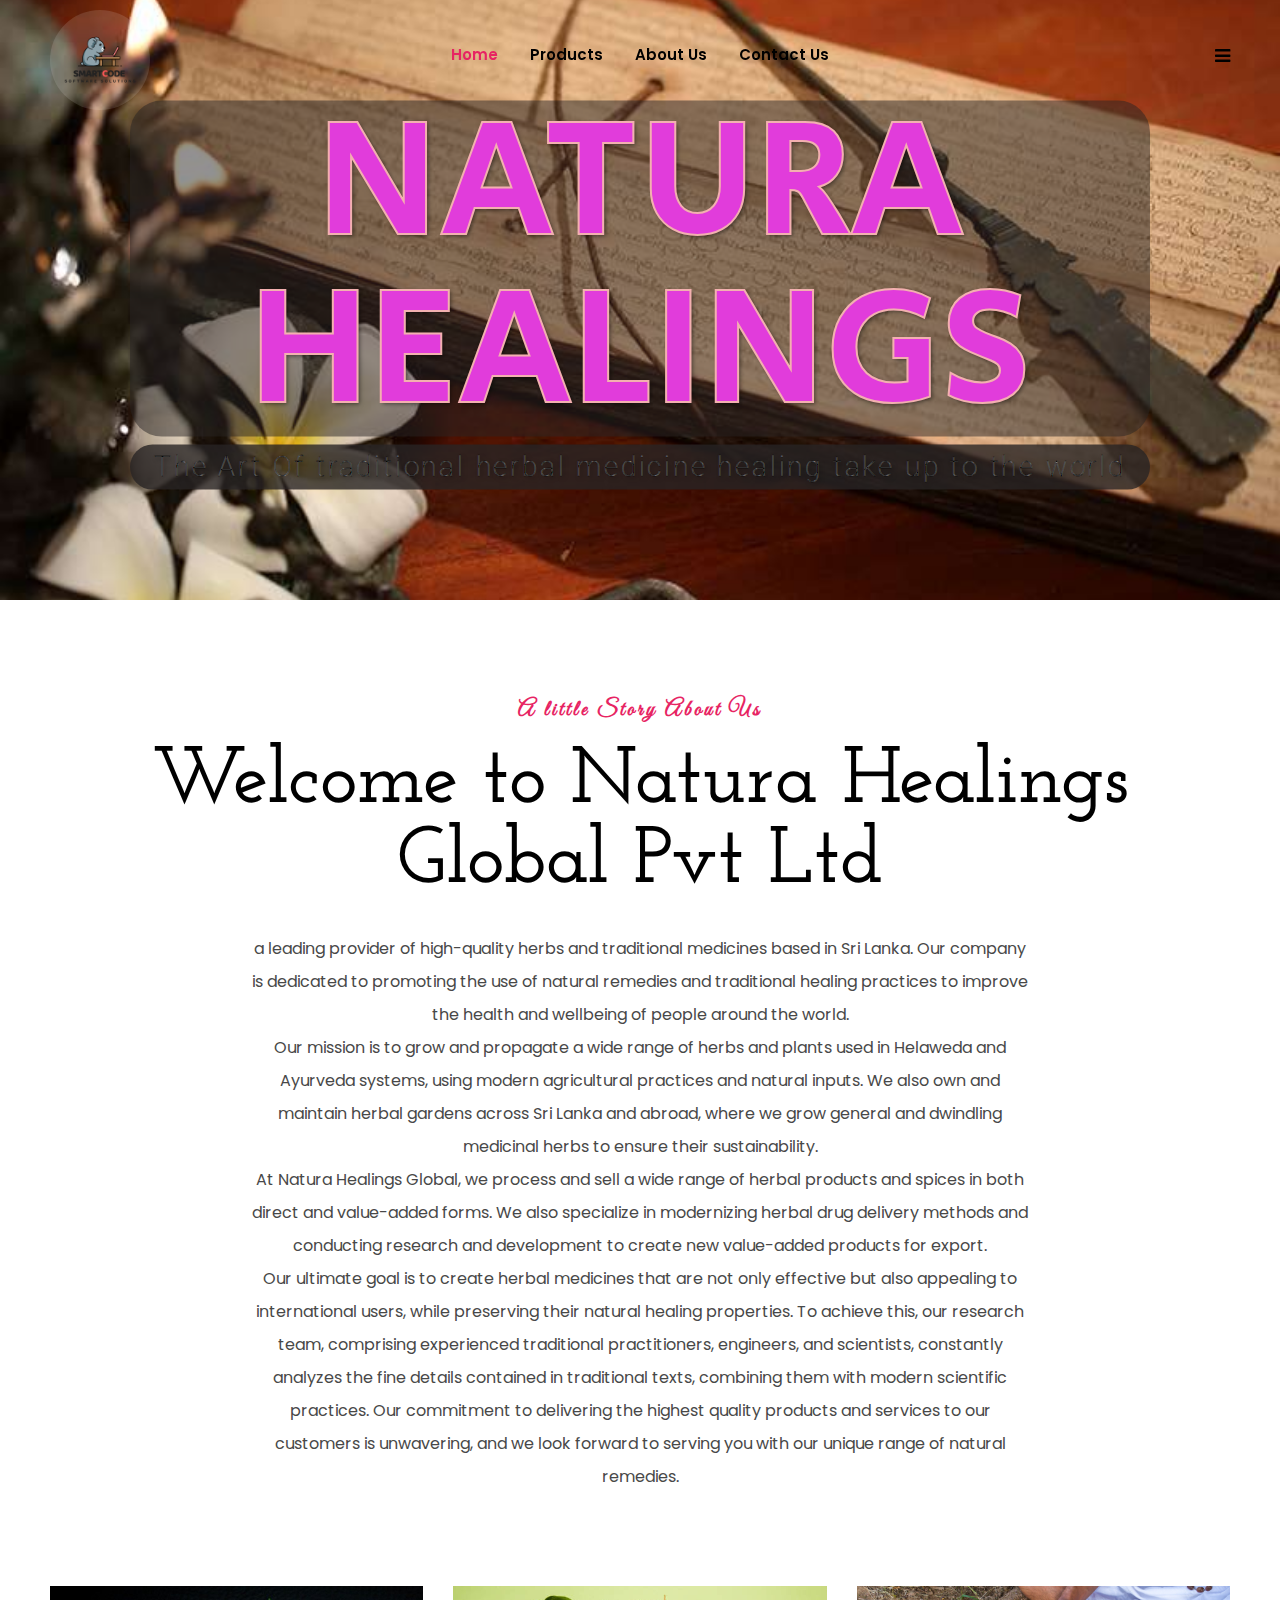
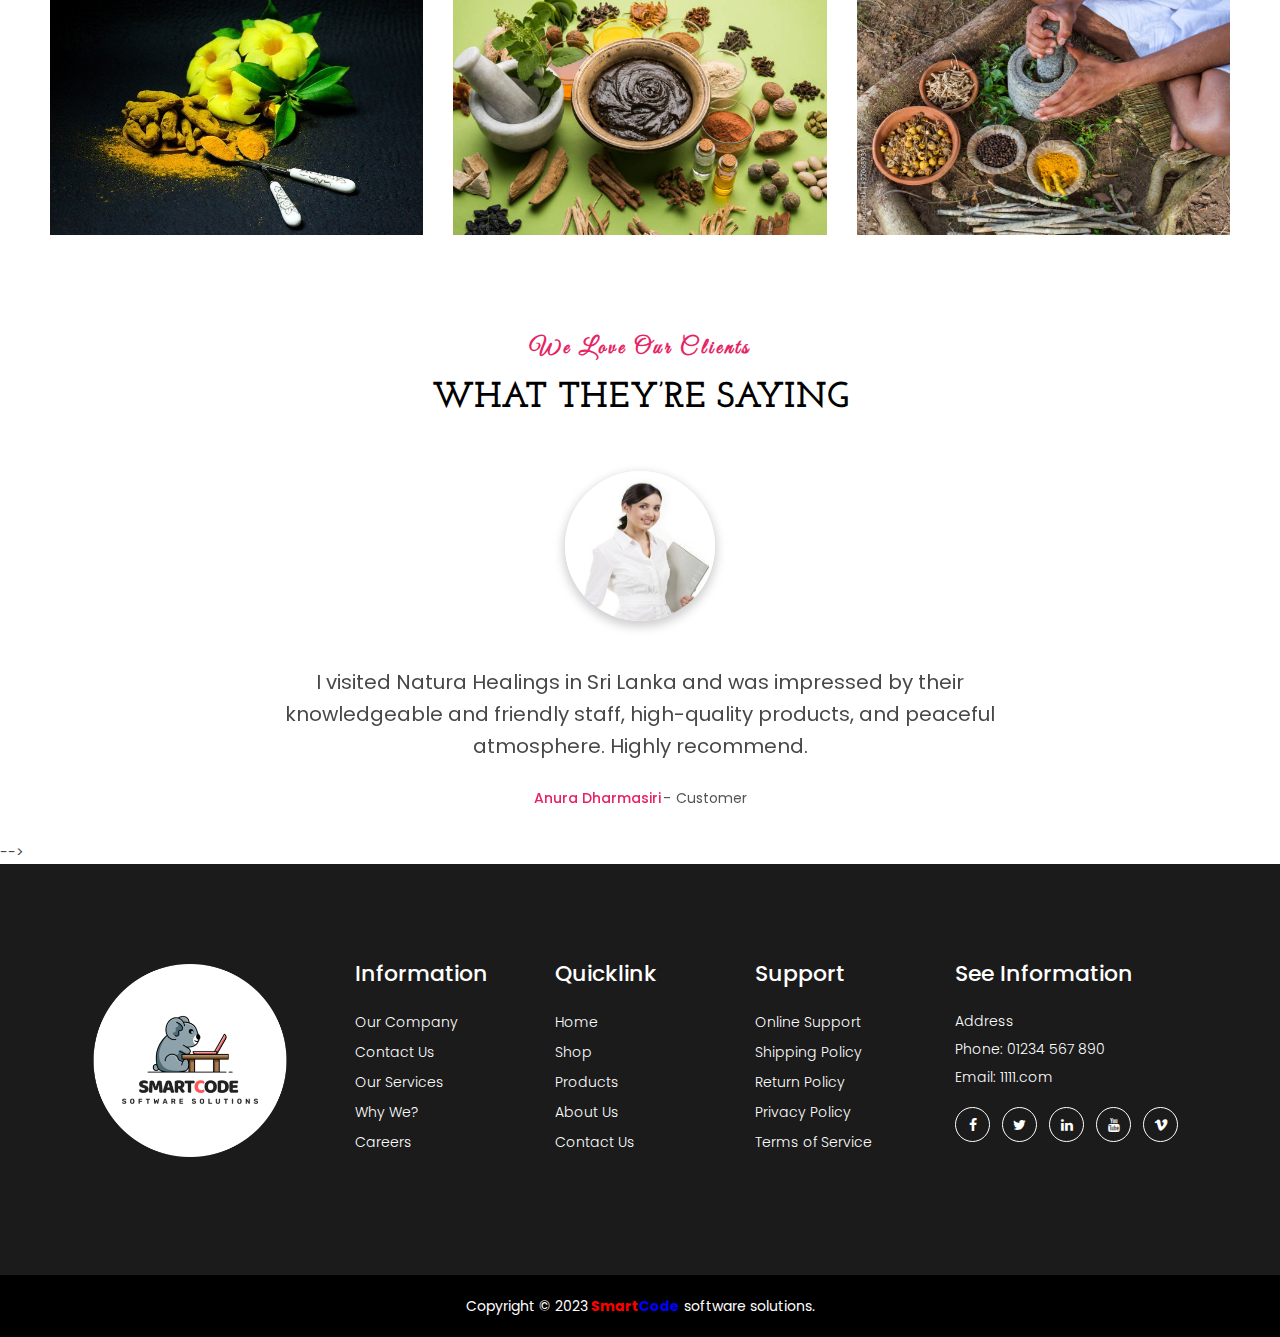
<file: index.html>
<!DOCTYPE html>
<html class="no-js" lang="en">
  <head>
    <meta charset="utf-8" />
    <meta http-equiv="x-ua-compatible" content="ie=edge" />
    <title>Natura Link Ayuruweda </title>
    <meta name="robots" content="noindex, follow" />
    <meta name="description" content="" />
    <meta
      name="viewport"
      content="width=device-width, initial-scale=1, shrink-to-fit=no"
    />
    <!-- Favicon -->
    <link
      rel="shortcut icon"
      type="image/x-icon"
      href="assets/images/favicon.ico"
    />

    <!-- CSS
	============================================ -->
    <!-- Bootstrap CSS -->
    <link rel="stylesheet" href="assets/css/vendor/bootstrap.min.css" />
    <!-- Font Awesome CSS -->
    <link rel="stylesheet" href="assets/css/vendor/font.awesome.min.css" />
    <!-- Linear Icons CSS -->
    <link rel="stylesheet" href="assets/css/vendor/linearicons.min.css" />
    <!-- Swiper CSS -->
    <link rel="stylesheet" href="assets/css/plugins/swiper-bundle.min.css" />
    <!-- Animation CSS -->
    <link rel="stylesheet" href="assets/css/plugins/animate.min.css" />
    <!-- Jquery ui CSS -->
    <link rel="stylesheet" href="assets/css/plugins/jquery-ui.min.css" />
    <!-- Nice Select CSS -->
    <link rel="stylesheet" href="assets/css/plugins/nice-select.min.css" />
    <!-- Magnific Popup -->
    <link rel="stylesheet" href="assets/css/plugins/magnific-popup.css" />

    <!-- Main Style CSS -->
    <link rel="stylesheet" href="assets/css/style.css" />
  </head>
  <body>
    <!-- Header Area Start Here -->
    <header class="main-header-area">
      <!-- Main Header Area Start -->
      <div class="main-header header-transparent header-sticky">
        <div class="container-fluid">
          <div class="row align-items-center">
            <div class="col-lg-2 col-xl-2 col-md-6 col-6 col-custom">
              <div class="header-logo d-flex align-items-center">
                <a href="index.html">
                  <img
                    class="img-full"
                    src="assets/images/logo/logo.png"
                    alt="Header Logo"
                  />
                </a>
              </div>
            </div>
            <div
              class="col-lg-8 d-none d-lg-flex justify-content-center col-custom"
            >
              <nav class="main-nav d-none d-lg-flex">
                <ul class="nav">
                  <li>
                    <a class="active" href="index.html">
                      <span class="menu-text"> Home</span>
                    </a>
                  </li>
                  <!-- <li>
                    <a class="active" href="index2.html">
                      <span class="menu-text"> Home 2</span>
                    </a>
                  </li> -->
                  <!-- <li>
                    <a href="shop.html">
                      <span class="menu-text">Shop</span>
                    </a>
                  </li> -->
                  <li>
                    <a href="product-details.html">
                      <span class="menu-text"> Products</span>
                    </a>
                  </li>

                  <li>
                    <a href="about-us.html">
                      <span class="menu-text"> About Us</span>
                    </a>
                  </li>
                  <li>
                    <a href="contact-us.html">
                      <span class="menu-text">Contact Us</span>
                    </a>
                  </li>
                </ul>
              </nav>
            </div>
            <div class="col-lg-2 col-md-6 col-6 col-custom">
              <div class="header-right-area main-nav">
                <ul class="nav">
                  <li class="account-menu-wrap d-none d-lg-flex">
                    <a href="#" class="off-canvas-menu-btn">
                      <i class="fa fa-bars"></i>
                    </a>
                  </li>
                  <li class="mobile-menu-btn d-lg-none">
                    <a class="off-canvas-btn" href="#">
                      <i class="fa fa-bars"></i>
                    </a>
                  </li>
                </ul>
              </div>
            </div>
          </div>
        </div>
      </div>
      <!-- Main Header Area End -->
      <!-- off-canvas menu start -->
      <aside class="off-canvas-wrapper" id="mobileMenu">
        <div class="off-canvas-overlay"></div>
        <div class="off-canvas-inner-content">
          <div class="btn-close-off-canvas">
            <i class="fa fa-times"></i>
          </div>
          <div class="off-canvas-inner">
            <div class="search-box-offcanvas">
              <form>
                <input type="text" placeholder="Search product..." />
                <button class="search-btn"><i class="fa fa-search"></i></button>
              </form>
            </div>
            <!-- mobile menu start -->
            <div class="mobile-navigation">
              <!-- mobile menu navigation start -->
              <nav>
                <ul class="mobile-menu">
                  <li class="menu-item-has-children">
                    <a href="index.html">Home</a>
                  </li>
                  <li class="menu-item-has-children">
                    <a href="shop.html">Shop</a>
                  </li>
                  <li class="menu-item-has-children">
                    <a href="product-details.html">Products</a>
                  </li>
                  <li><a href="about-us.html">About Us</a></li>
                  <li><a href="contact-us.html">Contact</a></li>
                </ul>
              </nav>
              <!-- mobile menu navigation end -->
            </div>
            <!-- mobile menu end -->
            <div class="offcanvas-widget-area">
              
              <div class="top-info-wrap text-left text-black">
                <ul class="address-info">
                  <li>
                    <i class="fa fa-phone"></i>
                    <a href="info%40yourdomain.html">(1245) 2456 012</a>
                  </li>
                  <li>
                    <i class="fa fa-envelope"></i>
                    <a href="info%40yourdomain.html">info@yourdomain.com</a>
                  </li>
                </ul>
                <div class="widget-social">
                  <a class="facebook-color-bg" title="Facebook-f" href="#"
                    ><i class="fa fa-facebook-f"></i
                  ></a>
                  <a class="twitter-color-bg" title="Twitter" href="#"
                    ><i class="fa fa-twitter"></i
                  ></a>
                  <a class="linkedin-color-bg" title="Linkedin" href="#"
                    ><i class="fa fa-linkedin"></i
                  ></a>
                  <a class="youtube-color-bg" title="Youtube" href="#"
                    ><i class="fa fa-youtube"></i
                  ></a>
                  <a class="vimeo-color-bg" title="Vimeo" href="#"
                    ><i class="fa fa-vimeo"></i
                  ></a>
                </div>
              </div>
            </div>
          </div>
        </div>
      </aside>
      <!-- off-canvas menu end -->
      <!-- off-canvas menu start -->
      <aside class="off-canvas-menu-wrapper" id="sideMenu">
        <div class="off-canvas-overlay"></div>
        <div class="off-canvas-inner-content">
          <div class="off-canvas-inner">
            <div class="btn-close-off-canvas">
              <i class="fa fa-times"></i>
            </div>
            <!-- offcanvas widget area start -->
            <div class="offcanvas-widget-area">
              <ul class="menu-top-menu">
                <li><a href="about-us.html">About Us</a></li>
              </ul>
              <p class="desc-content">
                Lorem ipsum dolor sit amet, consectetur adipiscing elit, sed do
                eiusmod tempor incididunt ut labore et dolore magna aliqua.
                <br />
                Ut enim ad minim veniam, quis nostrud exercitation ullamco
                laboris nisi ut aliquip ex ea commodo consequat. <br />
                Duis aute irure dolor in reprehenderit in voluptate velit esse
                cillum dolore eu fugiat nulla pariatur. Excepteur sint occaecat
                cupidatat non proident, sunt in culpa qui officia deserunt
                mollit anim id est laborum.
              </p>

              <div class="top-info-wrap text-left text-black">
                <ul class="address-info">
                  <li>
                    <i class="fa fa-phone"></i>
                    <a href="info%40yourdomain.html">(1245) 2456 012</a>
                  </li>
                  <li>
                    <i class="fa fa-envelope"></i>
                    <a href="info%40yourdomain.html">info@yourdomain.com</a>
                  </li>
                </ul>
                <div class="widget-social">
                  <a class="facebook-color-bg" title="Facebook-f" href="#"
                    ><i class="fa fa-facebook-f"></i
                  ></a>
                  <a class="twitter-color-bg" title="Twitter" href="#"
                    ><i class="fa fa-twitter"></i
                  ></a>
                  <a class="linkedin-color-bg" title="Linkedin" href="#"
                    ><i class="fa fa-linkedin"></i
                  ></a>
                  <a class="youtube-color-bg" title="Youtube" href="#"
                    ><i class="fa fa-youtube"></i
                  ></a>
                  <a class="vimeo-color-bg" title="Vimeo" href="#"
                    ><i class="fa fa-vimeo"></i
                  ></a>
                </div>
              </div>
            </div>
            <!-- offcanvas widget area end -->
          </div>
        </div>
      </aside>
      <!-- off-canvas menu end -->
    </header>
    <!-- Header Area End Here -->
    <!-- Slider/Intro Section Start -->
    <div class="intro11-slider-wrap section">
      <div class="intro11-slider swiper-container">
        <div class="swiper-wrapper">
          <div
            class="intro11-section swiper-slide slide-1 slide-bg-1 bg-position"
          >
            <!-- Intro Content Start -->
            <div class="intro11-content text-left">
              <h2 class="company-title">Natura Healings</h2>
              <p class="slogan">
                The Art Of traditional herbal medicine healing take up to the
                world
              </p>
            </div>
            <!-- Intro Content End -->
          </div>
        </div>
        <!-- Slider Navigation -->
        <div class="home1-slider-prev swiper-button-prev main-slider-nav">
          <i class="lnr"></i>
        </div>
        <div class="home1-slider-next swiper-button-next main-slider-nav">
          <i class="lnr"></i>
        </div>
        <!-- Slider pagination -->
        <div class="swiper-pagination"></div>
      </div>
    </div>
    <!-- Slider/Intro Section End -->
    <!--Categories Area Start-->
    <!-- <div class="categories-area pt-40">
        <div class="container-fluid">
            <div class="row">
                <div class="cat-1 col-md-4 col-sm-12 col-custom">
                    <div class="categories-img mb-30">
                        <a href="#"><img src="assets/images/category/home1-category-1.jpg" alt=""></a>
                        <div class="categories-content">
                            <h3>Potted Plant</h3>
                            <h4>18 items</h4>
                        </div>
                    </div>
                </div>
                <div class="cat-2 col-md-8 col-sm-12 col-custom">
                    <div class="row">
                        <div class="cat-3 col-md-7 col-custom">
                            <div class="categories-img mb-30">
                                <a href="#"><img src="assets/images/category/home1-category-2.jpg" alt=""></a>
                                <div class="categories-content">
                                    <h3>Potted Plant</h3>
                                    <h4>18 items</h4>
                                </div>
                            </div>
                        </div>
                        <div class="cat-4 col-md-5 col-custom">
                            <div class="categories-img mb-30">
                                <a href="#"><img src="assets/images/category/home1-category-3.jpg" alt=""></a>
                                <div class="categories-content">
                                    <h3>Potted Plant</h3>
                                    <h4>18 items</h4>
                                </div>
                            </div>
                        </div>
                        <div class="cat-5 col-md-4 col-custom">
                            <div class="categories-img mb-30">
                                <a href="#"><img src="assets/images/category/home1-category-4.jpg" alt=""></a>
                                <div class="categories-content">
                                    <h3>Potted Plant</h3>
                                    <h4>18 items</h4>
                                </div>
                            </div>
                        </div>
                        <div class="cat-6 col-md-8 col-custom">
                            <div class="categories-img mb-30">
                                <a href="#"><img src="assets/images/category/home1-category-5.jpg" alt=""></a>
                                <div class="categories-content">
                                    <h3>Potted Plant</h3>
                                    <h4>18 items</h4>
                                </div>
                            </div>
                        </div>
                    </div>
                </div>
            </div>
        </div>
    </div> -->
    <!--Categories Area End-->

    <!-- Product Countdown Area Start Here -->

    <!-- Product Countdown Area End Here -->
    <!-- History Area Start Here -->
    <div class="our-history-area pt-text-3">
      <div class="container">
        <div class="row">
          <!--Section Title Start-->
          <div class="col-12">
            <div class="section-title text-center mb-30">
              <span class="section-title-1">A little Story About Us</span>
              <h2 class="section-title-large">Welcome to Natura Healings Global Pvt Ltd</h2>
            </div>
          </div>
          <!--Section Title End-->
        </div>
        <div class="row">
          <div class="col-lg-8 ms-auto me-auto">
            <div class="history-area-content pb-0 mb-0 border-0 text-center">
              <p>
                a leading provider of
                high-quality herbs and traditional medicines based in Sri Lanka.
                Our company is dedicated to promoting the use of natural
                remedies and traditional healing practices to improve the health and wellbeing of people around the world.
                <br />

                Our mission is to grow and propagate a wide range of herbs and
                plants used in Helaweda and Ayurveda systems, using modern
                agricultural practices and natural inputs. We also own and
                maintain herbal gardens across Sri Lanka and abroad, where we
                grow general and dwindling medicinal herbs to ensure their
                sustainability.
                <br />

                At Natura Healings Global, we process and sell a wide range of
                herbal products and spices in both direct and value-added forms.
                We also specialize in modernizing herbal drug delivery methods
                and conducting research and development to create new
                value-added products for export.
                <br />

                Our ultimate goal is to create herbal medicines that are not
                only effective but also appealing to international users, while
                preserving their natural healing properties. To achieve this,
                our research team, comprising experienced traditional
                practitioners, engineers, and scientists, constantly analyzes
                the fine details contained in traditional texts, combining them
                with modern scientific practices. Our commitment to delivering
                the highest quality products and services to our customers is
                unwavering, and we look forward to serving you with our unique
                range of natural remedies.
              </p>
            </div>
          </div>
        </div>
      </div>
    </div>
    <!-- History Area End Here -->
    <!-- Banner Area Start Here -->
    <div class="banner-area mt-text-3">
      <div class="container-fluid">
        <div class="row">
          <div class="col-md-4 col-custom">
            <!--Single Banner Area Start-->
            <div class="single-banner hover-style mb-30">
              <div class="banner-img">
                <a href="#">
                  <img src="assets/images/banner/1-1.jpg" alt="" />
                  <div class="overlay-1"></div>
                </a>
              </div>
            </div>
            <!--Single Banner Area End-->
          </div>
          <div class="col-md-4 col-custom">
            <!--Single Banner Area Start-->
            <div class="single-banner hover-style mb-30">
              <div class="banner-img">
                <a href="#">
                  <img src="assets/images/banner/1-2.jpg" alt="" />
                  <div class="overlay-1"></div>
                </a>
              </div>
            </div>
            <!--Single Banner Area End-->
          </div>
          <div class="col-md-4 col-custom">
            <!--Single Banner Area Start-->
            <div class="single-banner hover-style mb-30">
              <div class="banner-img">
                <a href="#">
                  <img src="assets/images/banner/1-3.jpg" alt="" />
                  <div class="overlay-1"></div>
                </a>
              </div>
            </div>
            <!--Single Banner Area End-->
          </div>
        </div>
      </div>
    </div>
    <!-- Banner Area End Here -->
    <!-- Testimonial Area Start Here -->
    <div class="testimonial-area mt-text-2">
      <div class="container custom-area">
        <div class="row">
          <!--Section Title Start-->
          <div class="col-12 col-custom">
            <div class="section-title text-center">
              <span class="section-title-1">We Love Our Clients</span>
              <h3 class="section-title-3">What They’re Saying</h3>
            </div>
          </div>
          <!--Section Title End-->
        </div>
        <div class="row">
          <div
            class="testimonial-carousel swiper-container intro11-carousel-wrap col-12 col-custom"
          >
            <div class="swiper-wrapper">
              <div class="single-item swiper-slide">
                <!--Single Testimonial Start-->
                <div class="single-testimonial text-center">
                  <div class="testimonial-img">
                    <img
                      src="assets/images/testimonial/testimonial1.jpg"
                      alt=""
                    />
                  </div>
                  <div class="testimonial-content">
                    <p>
                      I visited Natura Healings in Sri Lanka and was impressed
                      by their knowledgeable and friendly staff, high-quality
                      products, and peaceful atmosphere. Highly recommend.
                    </p>
                    <div class="testimonial-author">
                      <h6>Anura Dharmasiri<span>Customer</span></h6>
                    </div>
                  </div>
                </div>
                <!--Single Testimonial End-->
              </div>
              <div class="single-item swiper-slide">
                <!--Single Testimonial Start-->
                <div class="single-testimonial text-center">
                  <div class="testimonial-img">
                    <img
                      src="assets/images/testimonial/testimonial2.jpg"
                      alt=""
                    />
                  </div>
                  <div class="testimonial-content">
                    <p>
                      These guys have been absolutely outstanding. Perfect
                      Medicine and the best of all that you have many options to
                      choose! Best Support team ever! Very fast responding!
                      Thank you very much! I highly recommend this theme and
                      these people!
                    </p>
                    <div class="testimonial-author">
                      <h6>Kalana Maduwantha<span>Customer</span></h6>
                    </div>
                  </div>
                </div>
                <!--Single Testimonial End-->
              </div>
            </div>
            <!-- Slider Navigation -->
            <div class="home1-slider-prev swiper-button-prev main-slider-nav">
              <i class="lnr lnr-arrow-left"></i>
            </div>
            <div class="home1-slider-next swiper-button-next main-slider-nav">
              <i class="lnr lnr-arrow-right"></i>
            </div>
            <!-- Slider pagination -->
            <div class="swiper-pagination default-pagination"></div>
          </div>
        </div>
      </div>
    </div>
    <!-- Testimonial Area End Here -->
    <!-- Newsletter Area Start Here -->
    <!-- Newsletter Area End Here -->

    <!-- Brand Logo Area Start Here -->
    <!-- <div class="brand-logo-area gray-bg pt-no-text pb-no-text mt-text-5">
      <div class="container custom-area">
        <div class="row">
          <div class="col-12 col-custom">
            <div
              class="brand-logo-carousel swiper-container intro11-carousel-wrap arrow-style-3"
            >
              <div class="col-12 col-custom">
                <div class="section-title text-center">
                  <span class="section-title-1">Some Of Our Clients</span>
                </div>
              </div>
              <div class="swiper-wrapper">
                <div class="single-brand swiper-slide">
                  <a href="#">
                    <img src="assets/images/brand/1.png" alt="Brand Logo" />
                  </a>
                </div>
                <div class="single-brand swiper-slide">
                  <a href="#">
                    <img src="assets/images/brand/2.png" alt="Brand Logo" />
                  </a>
                </div>
                <div class="single-brand swiper-slide">
                  <a href="#">
                    <img src="assets/images/brand/3.png" alt="Brand Logo" />
                  </a>
                </div>
                <div class="single-brand swiper-slide">
                  <a href="#">
                    <img src="assets/images/brand/4.png" alt="Brand Logo" />
                  </a>
                </div>
                <div class="single-brand swiper-slide">
                  <a href="#">
                    <img src="assets/images/brand/5.png" alt="Brand Logo" />
                  </a>
                </div>
              </div>
              <!-- Slider Navigation -->
              <!-- <div class="home1-slider-prev swiper-button-prev main-slider-nav">
                <i class="lnr lnr-arrow-left"></i>
              </div>
              <div class="home1-slider-next swiper-button-next main-slider-nav">
                <i class="lnr lnr-arrow-right"></i>
              </div> -->
            </div>
          </div>
        </div>
      </div>
    </div> -->
    <!-- Brand Logo Area End Here -->
    <!--Footer Area Start-->
    <footer class="footer-area">
      <div class="footer-widget-area">
        <div class="container container-default custom-area">
          <div class="row">
            <div class="col-12 col-sm-12 col-md-12 col-lg-3 col-custom">
              <div class="single-footer-widget m-0">
                <div class="footer-logo">
                  <a href="index.html">
                    <img
                      src="assets/images/logo/logo-footer.png"
                      alt="Logo Image"
                    />
                  </a>
                </div>
              </div>
            </div>
            <div class="col-12 col-sm-6 col-md-6 col-lg-2 col-custom">
              <div class="single-footer-widget">
                <h2 class="widget-title">Information</h2>
                <ul class="widget-list">
                  <li><a href="about-us.html">Our Company</a></li>
                  <li><a href="contact-us.html">Contact Us</a></li>
                  <li><a href="about-us.html">Our Services</a></li>
                  <li><a href="about-us.html">Why We?</a></li>
                  <li><a href="about-us.html">Careers</a></li>
                </ul>
              </div>
            </div>
            <div class="col-12 col-sm-6 col-md-6 col-lg-2 col-custom">
              <div class="single-footer-widget">
                <h2 class="widget-title">Quicklink</h2>
                <ul class="widget-list">
                  <li><a href="index.html">Home</a></li>
                  <li><a href="shop.html">Shop</a></li>
                  <li><a href="product-details.html">Products</a></li>
                  <li><a href="about-us.html">About Us</a></li>
                  <li><a href="contact-us.html">Contact Us</a></li>
                </ul>
              </div>
            </div>
            <div class="col-12 col-sm-6 col-md-6 col-lg-2 col-custom">
              <div class="single-footer-widget">
                <h2 class="widget-title">Support</h2>
                <ul class="widget-list">
                  <li><a href="contact-us.html">Online Support</a></li>
                  <li><a href="contact-us.html">Shipping Policy</a></li>
                  <li><a href="contact-us.html">Return Policy</a></li>
                  <li><a href="contact-us.html">Privacy Policy</a></li>
                  <li><a href="contact-us.html">Terms of Service</a></li>
                </ul>
              </div>
            </div>
            <div class="col-12 col-sm-6 col-md-6 col-lg-3 col-custom">
              <div class="single-footer-widget">
                <h2 class="widget-title">See Information</h2>
                <div class="widget-body">
                  <address>
                    Address<br />Phone: 01234 567 890<br />Email: 1111.com
                  </address>
                </div>
                <div class="single-footer-widget m-0">
                  <div class="social-links">
                    <ul class="d-flex">
                      <li>
                        <a class="rounded-circle" href="#" title="Facebook">
                          <i class="fa fa-facebook-f"></i>
                        </a>
                      </li>
                      <li>
                        <a class="rounded-circle" href="#" title="Twitter">
                          <i class="fa fa-twitter"></i>
                        </a>
                      </li>
                      <li>
                        <a class="rounded-circle" href="#" title="Linkedin">
                          <i class="fa fa-linkedin"></i>
                        </a>
                      </li>
                      <li>
                        <a class="rounded-circle" href="#" title="Youtube">
                          <i class="fa fa-youtube"></i>
                        </a>
                      </li>
                      <li>
                        <a class="rounded-circle" href="#" title="Vimeo">
                          <i class="fa fa-vimeo"></i>
                        </a>
                      </li>
                    </ul>
                  </div>
                </div>
              </div>
            </div>
          </div>
        </div>
      </div>
      <div class="footer-copyright-area">
        <div class="container custom-area">
          <div class="row">
            <div class="col-12 text-center col-custom">
              <div class="copyright-content">
                <p>
                  Copyright © 2023<strong class="SmtRed"> Smart</strong
                  ><strong class="SmtBlue">Code</strong> software solutions.
                </p>
              </div>
            </div>
          </div>
        </div>
      </div>
    </footer>
    <!--Footer Area End-->

    <!-- Modal -->
    <div
      class="modal flosun-modal fade"
      id="exampleModalCenter"
      tabindex="-1"
      role="dialog"
      aria-hidden="true"
    >
      <div class="modal-dialog modal-dialog-centered" role="document">
        <div class="modal-content">
          <button
            type="button"
            class="close close-button"
            data-bs-dismiss="modal"
            aria-label="Close"
          >
            <span class="close-icon" aria-hidden="true">x</span>
          </button>
          <div class="modal-body">
            <div class="container-fluid custom-area">
              <div class="row">
                <div class="col-md-6 col-custom">
                  <div class="modal-product-img">
                    <a class="w-100" href="#">
                      <img
                        class="w-100"
                        src="assets/images/product/large-size/1.jpg"
                        alt="Product"
                      />
                    </a>
                  </div>
                </div>
                <div class="col-md-6 col-custom">
                  <div class="modal-product">
                    <div class="product-content">
                      <div class="product-title">
                        <h4 class="title">Product dummy name</h4>
                      </div>
                      <div class="price-box">
                        <span class="regular-price">$80.00</span>
                        <span class="old-price"><del>$90.00</del></span>
                      </div>
                      <div class="product-rating">
                        <i class="fa fa-star"></i>
                        <i class="fa fa-star"></i>
                        <i class="fa fa-star"></i>
                        <i class="fa fa-star-o"></i>
                        <i class="fa fa-star-o"></i>
                        <span>1 Review</span>
                      </div>
                      <p class="desc-content">
                        we denounce with righteous indignation and dislike men
                        who are so beguiled and demoralized by the charms of
                        pleasure of the moment, so blinded by desire, that they
                        cannot foresee the pain and trouble that are bound to
                        ensue; and equal blame bel...
                      </p>
                      <form class="d-flex flex-column w-100" action="#">
                        <div class="form-group">
                          <select class="form-control nice-select w-100">
                            <option>S</option>
                            <option>M</option>
                            <option>L</option>
                            <option>XL</option>
                            <option>XXL</option>
                          </select>
                        </div>
                      </form>
                      <div class="quantity-with-btn">
                        <div class="quantity">
                          <div class="cart-plus-minus">
                            <input
                              class="cart-plus-minus-box"
                              value="0"
                              type="text"
                            />
                            <div class="dec qtybutton">-</div>
                            <div class="inc qtybutton">+</div>
                            <div class="dec qtybutton">
                              <i class="fa fa-minus"></i>
                            </div>
                            <div class="inc qtybutton">
                              <i class="fa fa-plus"></i>
                            </div>
                          </div>
                        </div>
                        <div class="add-to_btn">
                          <a
                            class="btn product-cart button-icon flosun-button dark-btn"
                            href="cart.html"
                            >Add to cart</a
                          >
                          <a
                            class="btn flosun-button secondary-btn rounded-0"
                            href="wishlist.html"
                            >Add to wishlist</a
                          >
                        </div>
                      </div>
                    </div>
                  </div>
                </div>
              </div>
            </div>
          </div>
        </div>
      </div>
    </div>

    <!-- Scroll to Top Start -->
    <a class="scroll-to-top" href="#">
      <i class="lnr lnr-arrow-up"></i>
    </a>
    <!-- Scroll to Top End -->

    <!-- JS
    ============================================ -->

    <!-- jQuery JS -->
    <script src="assets/js/vendor/jquery-3.6.0.min.js"></script>
    <!-- jQuery Migrate JS -->
    <script src="assets/js/vendor/jquery-migrate-3.3.2.min.js"></script>
    <!-- Modernizer JS -->
    <script src="assets/js/vendor/modernizr-3.7.1.min.js"></script>
    <!-- Bootstrap JS -->
    <script src="assets/js/vendor/bootstrap.bundle.min.js"></script>

    <!-- Swiper Slider JS -->
    <script src="assets/js/plugins/swiper-bundle.min.js"></script>
    <!-- nice select JS -->
    <script src="assets/js/plugins/nice-select.min.js"></script>
    <!-- Ajaxchimpt js -->
    <script src="assets/js/plugins/jquery.ajaxchimp.min.js"></script>
    <!-- Jquery Ui js -->
    <script src="assets/js/plugins/jquery-ui.min.js"></script>
    <!-- Jquery Countdown js -->
    <script src="assets/js/plugins/jquery.countdown.min.js"></script>
    <!-- jquery magnific popup js -->
    <script src="assets/js/plugins/jquery.magnific-popup.min.js"></script>

    <!-- Main JS -->
    <script src="assets/js/main.js"></script>
  </body>
</html>
</file>
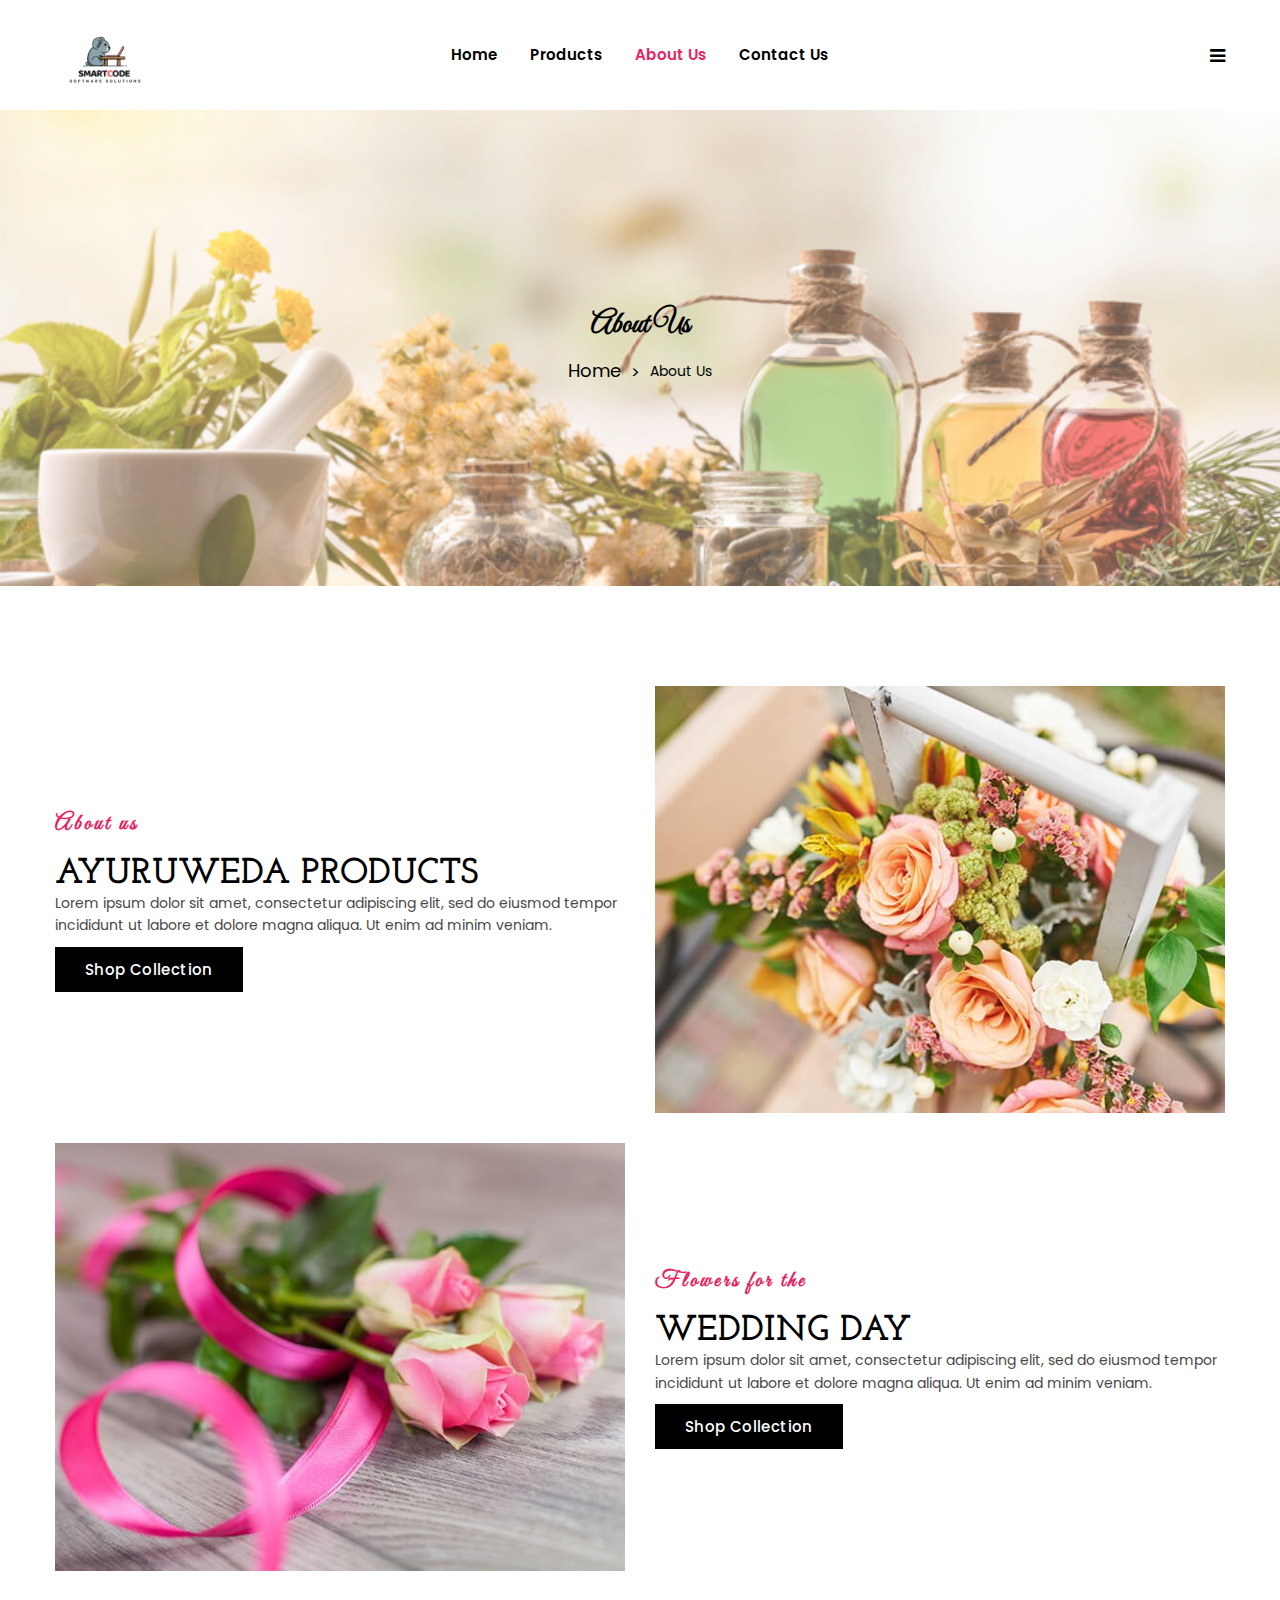
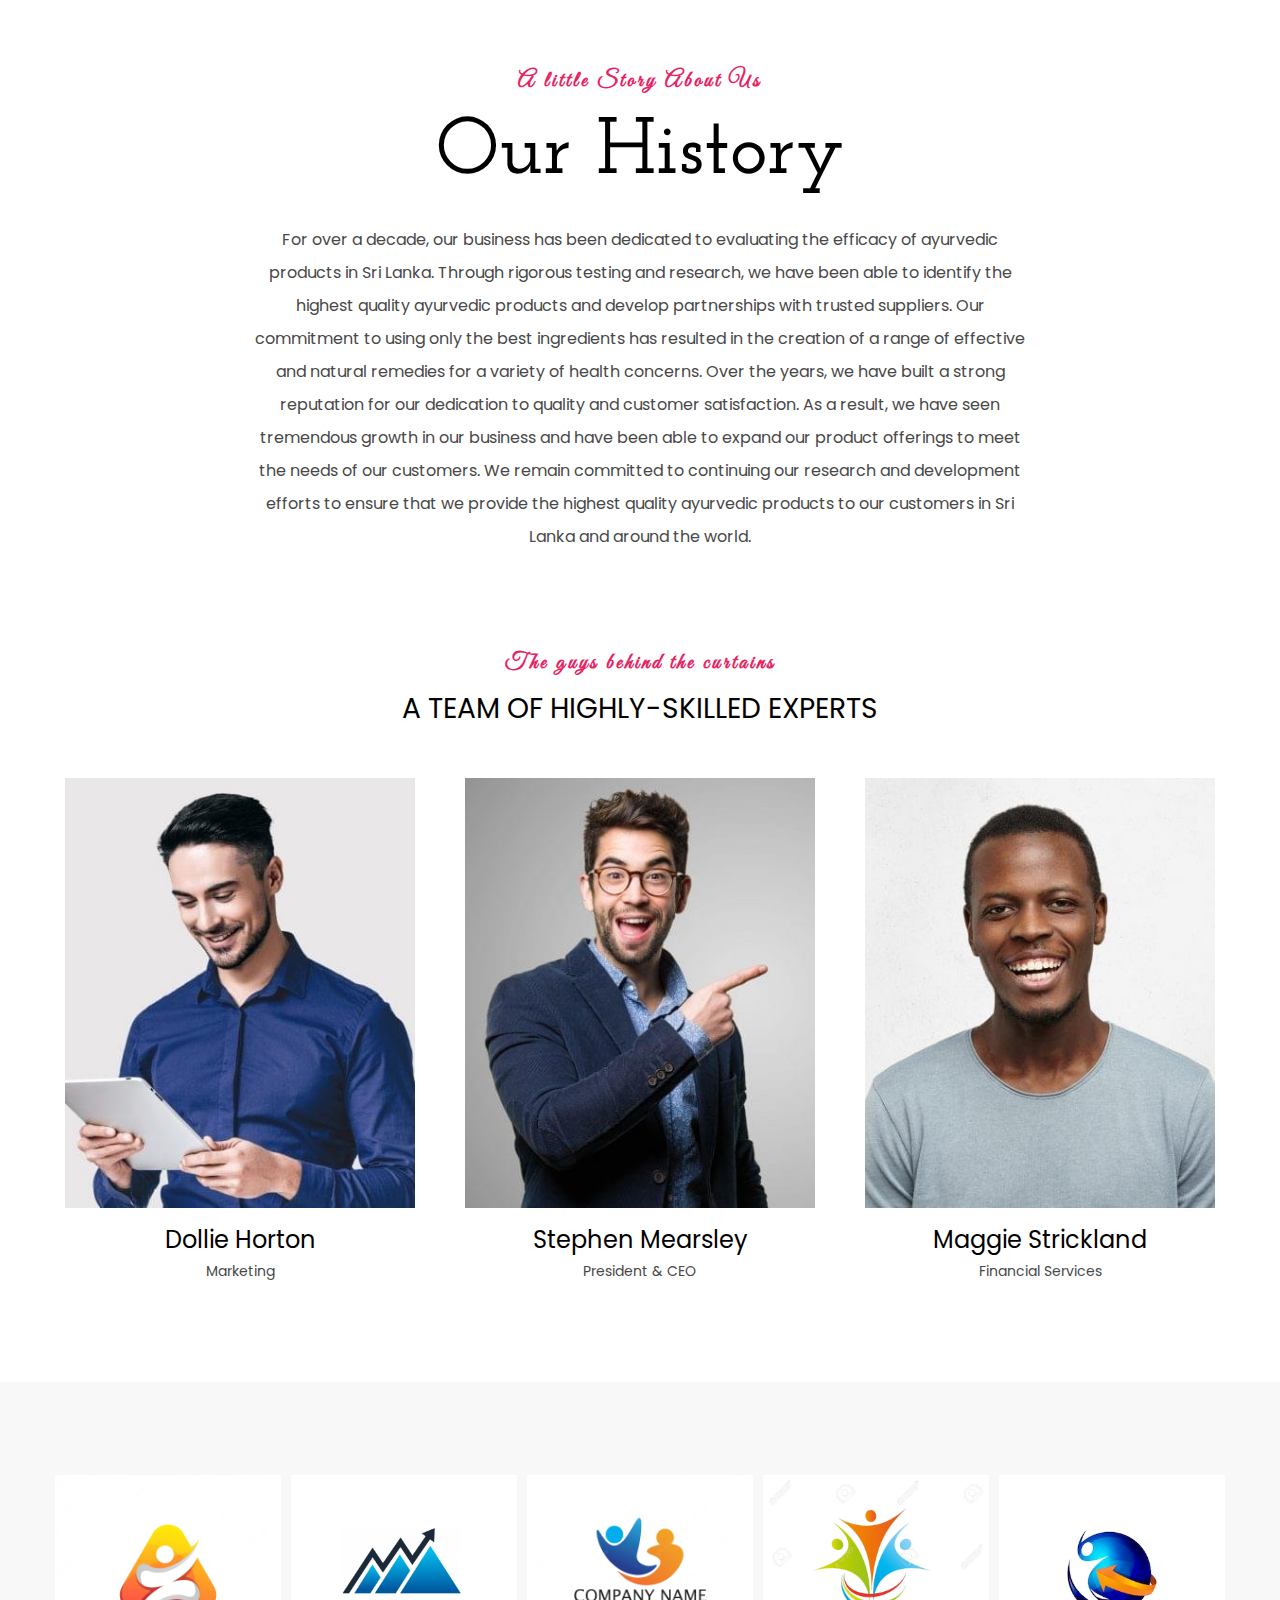
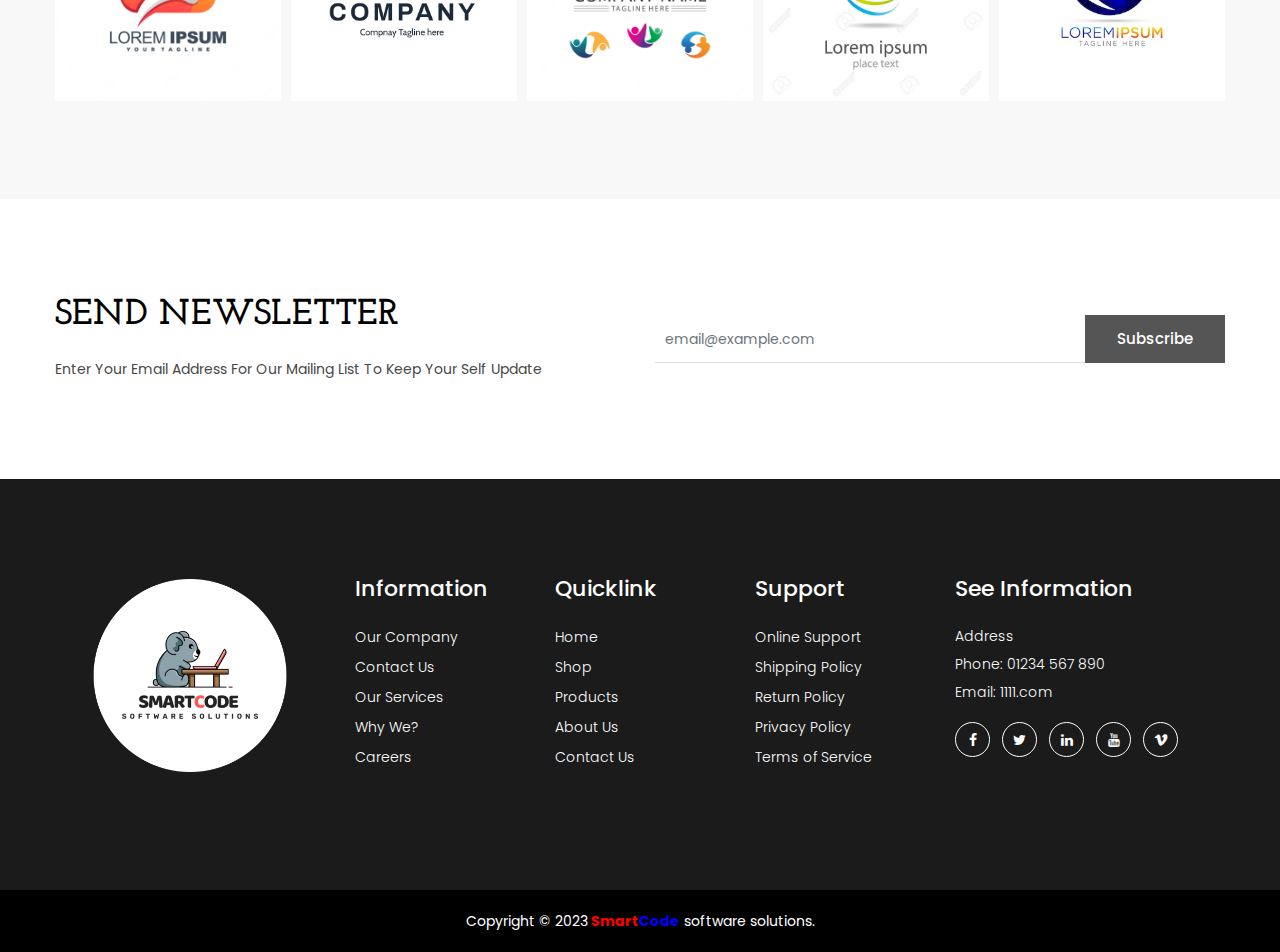
<file: about-us.html>
<!doctype html>
<html class="no-js" lang="en">


<head>
    <meta charset="utf-8">
    <meta http-equiv="x-ua-compatible" content="ie=edge">
    <title>SmartCode Ayuruweda</title>
    <meta name="robots" content="noindex, follow" />
    <meta name="description" content="">
    <meta name="viewport" content="width=device-width, initial-scale=1, shrink-to-fit=no">
    <!-- Favicon -->
    <link rel="shortcut icon" type="image/x-icon" href="assets/images/favicon.ico">

    <!-- CSS
	============================================ -->
    <!-- Bootstrap CSS -->
    <link rel="stylesheet" href="assets/css/vendor/bootstrap.min.css">
    <!-- Font Awesome CSS -->
    <link rel="stylesheet" href="assets/css/vendor/font.awesome.min.css">
    <!-- Linear Icons CSS -->
    <link rel="stylesheet" href="assets/css/vendor/linearicons.min.css">
    <!-- Swiper CSS -->
    <link rel="stylesheet" href="assets/css/plugins/swiper-bundle.min.css">
    <!-- Animation CSS -->
    <link rel="stylesheet" href="assets/css/plugins/animate.min.css">
    <!-- Jquery ui CSS -->
    <link rel="stylesheet" href="assets/css/plugins/jquery-ui.min.css">
    <!-- Nice Select CSS -->
    <link rel="stylesheet" href="assets/css/plugins/nice-select.min.css">
    <!-- Magnific Popup -->
    <link rel="stylesheet" href="assets/css/plugins/magnific-popup.css">

    <!-- Main Style CSS -->
    <link rel="stylesheet" href="assets/css/style.css">

</head>

<body>

    <!-- Header Area Start Here -->
    <header class="main-header-area">
        <!-- Main Header Area Start -->
        <div class="main-header header-sticky">
            <div class="container custom-area">
                <div class="row align-items-center">
                    <div class="col-lg-2 col-xl-2 col-md-6 col-6 col-custom">
                        <div class="header-logo d-flex align-items-center">
                            <a href="index.html">
                                <img class="img-full" src="assets/images/logo/logo.png" alt="Header Logo">
                            </a>
                        </div>
                    </div>
                    <div class="col-lg-8 d-none d-lg-flex justify-content-center col-custom">
                        <nav class="main-nav d-none d-lg-flex">
                            <ul class="nav">
                                <li>
                                    <a href="index.html">
                                        <span class="menu-text"> Home</span>
                                    </a>
                                </li>
                                <!-- <li>
                                    <a href="shop.html">
                                        <span class="menu-text">Shop</span>
                                    </a>
                                </li> -->
                                <li>
                                    <a href="product-details.html">
                                        <span class="menu-text"> Products</span>
                                    </a>
                                </li>
                                
                                <li>
                                    <a class="active" href="about-us.html">
                                        <span class="menu-text"> About Us</span>
                                    </a>
                                </li>
                                <li>
                                    <a href="contact-us.html">
                                        <span class="menu-text">Contact Us</span>
                                    </a>
                                </li>
                            </ul>
                        </nav>
                    </div>
                    <div class="col-lg-2 col-md-6 col-6 col-custom">
                        <div class="header-right-area main-nav">
                            <ul class="nav">
                                <li class="account-menu-wrap d-none d-lg-flex">
                                    <a href="#" class="off-canvas-menu-btn">
                                        <i class="fa fa-bars"></i>
                                    </a>
                                </li>
                                <li class="mobile-menu-btn d-lg-none">
                                    <a class="off-canvas-btn" href="#">
                                        <i class="fa fa-bars"></i>
                                    </a>
                                </li>
                            </ul>
                        </div>
                    </div>
                </div>
            </div>
        </div>
        <!-- Main Header Area End -->
        <!-- off-canvas menu start -->
        <aside class="off-canvas-wrapper" id="mobileMenu">
            <div class="off-canvas-overlay"></div>
            <div class="off-canvas-inner-content">
                <div class="btn-close-off-canvas">
                    <i class="fa fa-times"></i>
                </div>
                <div class="off-canvas-inner">
                    <div class="search-box-offcanvas">
                        <form>
                            <input type="text" placeholder="Search product...">
                            <button class="search-btn"><i class="fa fa-search"></i></button>
                        </form>
                    </div>
                    <!-- mobile menu start -->
                    <div class="mobile-navigation">
                        <!-- mobile menu navigation start -->
                        <nav>
                            <ul class="mobile-menu">
                              <li class="menu-item-has-children">
                                <a href="index.html">Home</a>
                              </li>
                              <li class="menu-item-has-children">
                                <a href="shop.html">Shop</a>
                              </li>
                              <li class="menu-item-has-children">
                                <a href="product-details.html">Products</a>
                              </li>
                              <li><a href="about-us.html">About Us</a></li>
                              <li><a href="contact-us.html">Contact</a></li>
                            </ul>
                          </nav>
                        <!-- mobile menu navigation end -->
                    </div>
                    <!-- mobile menu end -->
                    <div class="offcanvas-widget-area">
                        <div class="switcher">
                            <div class="language">
                                <span class="switcher-title">Language: </span>
                                <div class="switcher-menu">
                                    <ul>
                                        <li><a href="#">English</a>
                                            <ul class="switcher-dropdown">
                                                <li><a href="#">German</a></li>
                                                <li><a href="#">French</a></li>
                                            </ul>
                                        </li>
                                    </ul>
                                </div>
                            </div>
                            <div class="currency">
                                <span class="switcher-title">Currency: </span>
                                <div class="switcher-menu">
                                    <ul>
                                        <li><a href="#">$ USD</a>
                                            <ul class="switcher-dropdown">
                                                <li><a href="#">€ EUR</a></li>
                                            </ul>
                                        </li>
                                    </ul>
                                </div>
                            </div>
                        </div>
                        <div class="top-info-wrap text-left text-black">
                            <ul class="address-info">
                                <li>
                                    <i class="fa fa-phone"></i>
                                    <a href="info%40yourdomain.html">(1245) 2456 012</a>
                                </li>
                                <li>
                                    <i class="fa fa-envelope"></i>
                                    <a href="info%40yourdomain.html">info@yourdomain.com</a>
                                </li>
                            </ul>
                            <div class="widget-social">
                                <a class="facebook-color-bg" title="Facebook-f" href="#"><i class="fa fa-facebook-f"></i></a>
                                <a class="twitter-color-bg" title="Twitter" href="#"><i class="fa fa-twitter"></i></a>
                                <a class="linkedin-color-bg" title="Linkedin" href="#"><i class="fa fa-linkedin"></i></a>
                                <a class="youtube-color-bg" title="Youtube" href="#"><i class="fa fa-youtube"></i></a>
                                <a class="vimeo-color-bg" title="Vimeo" href="#"><i class="fa fa-vimeo"></i></a>
                            </div>
                        </div>
                    </div>
                </div>
            </div>
        </aside>
        <!-- off-canvas menu end -->
        <!-- off-canvas menu start -->
        <aside class="off-canvas-menu-wrapper" id="sideMenu">
            <div class="off-canvas-overlay"></div>
            <div class="off-canvas-inner-content">
                <div class="off-canvas-inner">
                    <div class="btn-close-off-canvas">
                        <i class="fa fa-times"></i>
                    </div>
                    <!-- offcanvas widget area start -->
                    <div class="offcanvas-widget-area">
                        <ul class="menu-top-menu">
                            <li><a href="about-us.html">About Us</a></li>
                        </ul>
                        <p class="desc-content">Lorem ipsum dolor sit amet, consectetur adipiscing elit, sed do eiusmod tempor incididunt ut labore et dolore magna aliqua. <br> Ut enim ad minim veniam, quis nostrud exercitation ullamco laboris nisi ut aliquip ex ea commodo consequat. <br> Duis aute irure dolor in reprehenderit in voluptate velit esse cillum dolore eu fugiat nulla pariatur. Excepteur sint occaecat cupidatat non proident, sunt in culpa qui officia deserunt mollit anim id est laborum.</p>
                        <div class="top-info-wrap text-left text-black">
                            <ul class="address-info">
                                <li>
                                    <i class="fa fa-phone"></i>
                                    <a href="info%40yourdomain.html">(1245) 2456 012</a>
                                </li>
                                <li>
                                    <i class="fa fa-envelope"></i>
                                    <a href="info%40yourdomain.html">info@yourdomain.com</a>
                                </li>
                            </ul>
                            <div class="widget-social">
                                <a class="facebook-color-bg" title="Facebook-f" href="#"><i class="fa fa-facebook-f"></i></a>
                                <a class="twitter-color-bg" title="Twitter" href="#"><i class="fa fa-twitter"></i></a>
                                <a class="linkedin-color-bg" title="Linkedin" href="#"><i class="fa fa-linkedin"></i></a>
                                <a class="youtube-color-bg" title="Youtube" href="#"><i class="fa fa-youtube"></i></a>
                                <a class="vimeo-color-bg" title="Vimeo" href="#"><i class="fa fa-vimeo"></i></a>
                            </div>
                        </div>
                    </div>
                    <!-- offcanvas widget area end -->
                </div>
            </div>
        </aside>
        <!-- off-canvas menu end -->
    </header>
    <!-- Header Area End Here -->
    <!-- Breadcrumb Area Start Here -->
    <div class="breadcrumbs-area position-relative">
        <div class="container">
            <div class="row">
                <div class="col-12 text-center">
                    <div class="breadcrumb-content position-relative section-content">
                        <h3 class="title-3">About Us</h3>
                        <ul>
                            <li><a href="index.html">Home</a></li>
                            <li>About Us</li>
                        </ul>
                    </div>
                </div>
            </div>
        </div>
    </div>
    <!-- Breadcrumb Area End Here -->
    <!-- About Area Start Here -->
    <div class="about-area mt-no-text">
        <div class="container custom-area">
            <div class="row mb-30 align-items-center">
                <div class="col-md-6 col-custom">
                    <div class="collection-content">
                        <div class="section-title text-left">
                            <span class="section-title-1">About us</span>
                            <h3 class="section-title-3 pb-0">Ayuruweda Products</h3>
                        </div>
                        <div class="desc-content">
                            <p>Lorem ipsum dolor sit amet, consectetur adipiscing elit, sed do eiusmod tempor incididunt ut labore et dolore magna aliqua. Ut enim ad minim veniam.</p>
                        </div>
                        <a href="shop.html" class="btn flosun-button secondary-btn rounded-0">Shop Collection</a>
                    </div>
                </div>
                <div class="col-md-6 col-custom">
                    <!--Single Banner Area Start-->
                    <div class="single-banner hover-style">
                        <div class="banner-img">
                            <a href="#">
                                <img src="assets/images/about/1.jpg" alt="About Image">
                                <div class="overlay-1"></div>
                            </a>
                        </div>
                    </div>
                    <!--Single Banner Area End-->
                </div>
            </div>
            <div class="row align-items-center">
                <div class="col-md-6 col-custom order-2 order-md-1">
                    <!--Single Banner Area Start-->
                    <div class="single-banner hover-style">
                        <div class="banner-img">
                            <a href="#">
                                <img src="assets/images/about/2.jpg" alt="About Image">
                                <div class="overlay-1"></div>
                            </a>
                        </div>
                    </div>
                    <!--Single Banner Area End-->
                </div>
                <div class="col-md-6 col-custom order-1 order-md-2">
                    <div class="collection-content">
                        <div class="section-title text-left">
                            <span class="section-title-1">Flowers for the</span>
                            <h3 class="section-title-3 pb-0">Wedding day</h3>
                        </div>
                        <div class="desc-content">
                            <p>Lorem ipsum dolor sit amet, consectetur adipiscing elit, sed do eiusmod tempor incididunt ut labore et dolore magna aliqua. Ut enim ad minim veniam.</p>
                        </div>
                        <a href="shop.html" class="btn flosun-button secondary-btn rounded-0">Shop Collection</a>
                    </div>
                </div>
            </div>
        </div>
    </div>
    <!-- About Us Area End Here -->
    <!-- History Area Start Here -->
    <div class="our-history-area pt-text-3">
        <div class="container">
            <div class="row">
                <!--Section Title Start-->
                <div class="col-12">
                    <div class="section-title text-center mb-30">
                        <span class="section-title-1">A little Story About Us</span>
                        <h2 class="section-title-large">Our History</h2>
                    </div>
                </div>
                <!--Section Title End-->
            </div>
            <div class="row">
                <div class="col-lg-8 ms-auto me-auto">
                    <div class="history-area-content pb-0 mb-0 border-0 text-center">
                        <p>For over a decade, our business has been dedicated to evaluating the efficacy of ayurvedic products in Sri Lanka. Through rigorous testing and research, we have been able to identify the highest quality ayurvedic products and develop partnerships with trusted suppliers. Our commitment to using only the best ingredients has resulted in the creation of a range of effective and natural remedies for a variety of health concerns. Over the years, we have built a strong reputation for our dedication to quality and customer satisfaction. As a result, we have seen tremendous growth in our business and have been able to expand our product offerings to meet the needs of our customers. We remain committed to continuing our research and development efforts to ensure that we provide the highest quality ayurvedic products to our customers in Sri Lanka and around the world.</p>
                    </div>
                </div>
            </div>
        </div>
    </div>
    <!-- Feature History Area End Here -->
    <!-- Team Member Area Start Here -->
    <div class="team-member-wrapper mt-text-3">
        <div class="container custom-area">
            <div class="row">
                <div class="col-lg-12 col-custom">
                    <div class="section-title text-center">
                        <span class="section-title-1">The guys behind the curtains</span>
                        <h2 class="section-title-2">a team of highly-skilled experts</h2>
                    </div>
                </div>
            </div>
            <div class="row ht-team-member-style-two pt-40">
                <div class="col-lg-4 col-md-4 col-custom">
                    <div class="grid-item">
                        <div class="ht-team-member">
                            <div class="team-image">
                                <img class="img-fluid" src="assets/images/team/1.jpg" alt="">
                                <div class="social-networks">
                                    <div class="inner">
                                        <a href="#"><i class="fa fa-facebook"></i>
                                        </a>
                                        <a href="#"><i class="fa fa-twitter"></i>
                                        </a>
                                        <a href="#"><i class="fa fa-instagram"></i>
                                        </a>
                                    </div>
                                </div>
                            </div>
                            <div class="team-info text-center">
                                <h5 class="name">Dollie Horton </h5>
                                <div class="position">Marketing</div>
                            </div>
                        </div>
                    </div>
                </div>
                <div class="col-lg-4 col-md-4 col-custom">
                    <div class="grid-item">
                        <div class="ht-team-member">
                            <div class="team-image">
                                <img class="img-fluid" src="assets/images/team/2.jpg" alt="">
                                <div class="social-networks">
                                    <div class="inner">
                                        <a href="#"><i class="fa fa-facebook"></i>
                                        </a>
                                        <a href="#"><i class="fa fa-twitter"></i>
                                        </a>
                                        <a href="#"><i class="fa fa-instagram"></i>
                                        </a>
                                    </div>
                                </div>
                            </div>
                            <div class="team-info text-center">
                                <h5 class="name">Stephen Mearsley </h5>
                                <div class="position">President & CEO</div>
                            </div>
                        </div>
                    </div>
                </div>
                <div class="col-lg-4 col-md-4 col-custom">
                    <div class="grid-item">
                        <div class="ht-team-member">
                            <div class="team-image">
                                <img class="img-fluid" src="assets/images/team/3.jpg" alt="">
                                <div class="social-networks">
                                    <div class="inner">
                                        <a href="#"><i class="fa fa-facebook"></i>
                                        </a>
                                        <a href="#"><i class="fa fa-twitter"></i>
                                        </a>
                                        <a href="#"><i class="fa fa-instagram"></i>
                                        </a>
                                    </div>
                                </div>
                            </div>
                            <div class="team-info text-center">
                                <h5 class="name">Maggie Strickland </h5>
                                <div class="position">Financial Services</div>
                            </div>
                        </div>
                    </div>
                </div>
            </div>
        </div>
    </div>
    <!-- Team Member Area End Here -->
    <!-- Brand Logo Area Start Here -->
    <div class="brand-logo-area gray-bg pt-text-3 pb-text-4 mt-text-2">
        <div class="container custom-area">
            <div class="row">
                <div class="col-12 col-custom">
                    <div class="brand-logo-carousel swiper-container intro11-carousel-wrap arrow-style-3">
                        <div class="swiper-wrapper">
                            <div class="single-brand swiper-slide">
                                <a href="#">
                                    <img src="assets/images/brand/1.png" alt="Brand Logo">
                                </a>
                            </div>
                            <div class="single-brand swiper-slide">
                                <a href="#">
                                    <img src="assets/images/brand/2.png" alt="Brand Logo">
                                </a>
                            </div>
                            <div class="single-brand swiper-slide">
                                <a href="#">
                                    <img src="assets/images/brand/3.png" alt="Brand Logo">
                                </a>
                            </div>
                            <div class="single-brand swiper-slide">
                                <a href="#">
                                    <img src="assets/images/brand/4.png" alt="Brand Logo">
                                </a>
                            </div>
                            <div class="single-brand swiper-slide">
                                <a href="#">
                                    <img src="assets/images/brand/5.png" alt="Brand Logo">
                                </a>
                            </div>
                        </div>
                        <!-- Slider Navigation -->
                        <div class="home1-slider-prev swiper-button-prev main-slider-nav"><i class="lnr lnr-arrow-left"></i></div>
                        <div class="home1-slider-next swiper-button-next main-slider-nav"><i class="lnr lnr-arrow-right"></i></div>
                    </div>
                </div>
            </div>
        </div>
    </div>
    <!-- Brand Logo Area End Here -->
    <!-- Newsletter Area Start Here -->
    <div class="news-letter-area mt-text-6 pb-text-4">
        <div class="container custom-area">
            <div class="row align-items-center">
                <!--Section Title Start-->
                <div class="col-md-6 col-custom">
                    <div class="section-title text-left mb-35">
                        <h3 class="section-title-3">Send Newsletter</h3>
                        <p class="desc-content mb-0">Enter Your Email Address For Our Mailing List To Keep Your Self Update</p>
                    </div>
                </div>
                <!--Section Title End-->
                <div class="col-md-6 col-custom">
                    <div class="news-latter-box">
                        <div class="newsletter-form-wrap text-center">
                            <form id="mc-form" class="mc-form">
                                <input type="email" id="mc-email" class="form-control email-box" placeholder="email@example.com" name="EMAIL">
                                <button id="mc-submit" class="btn rounded-0" type="submit">Subscribe</button>
                            </form>
                            <!-- mailchimp-alerts Start -->
                            <div class="mailchimp-alerts text-centre">
                                <div class="mailchimp-submitting"></div><!-- mailchimp-submitting end -->
                                <div class="mailchimp-success text-success"></div><!-- mailchimp-success end -->
                                <div class="mailchimp-error text-danger"></div><!-- mailchimp-error end -->
                            </div>
                            <!-- mailchimp-alerts end -->
                        </div>
                    </div>
                </div>
            </div>
        </div>
    </div>
    <!-- Newsletter Area End Here -->
    <!--Footer Area Start-->
    <footer class="footer-area">
        <div class="footer-widget-area">
            <div class="container container-default custom-area">
                <div class="row">
                    <div class="col-12 col-sm-12 col-md-12 col-lg-3 col-custom">
                        <div class="single-footer-widget m-0">
                            <div class="footer-logo">
                                <a href="index.html">
                                    <img src="assets/images/logo/logo-footer.png" alt="Logo Image">
                                </a>
                            </div>
                            
                        </div>
                    </div>
                    <div class="col-12 col-sm-6 col-md-6 col-lg-2 col-custom">
                        <div class="single-footer-widget">
                            <h2 class="widget-title">Information</h2>
                            <ul class="widget-list">
                                <li><a href="about-us.html">Our Company</a></li>
                                <li><a href="contact-us.html">Contact Us</a></li>
                                <li><a href="about-us.html">Our Services</a></li>
                                <li><a href="about-us.html">Why We?</a></li>
                                <li><a href="about-us.html">Careers</a></li>
                            </ul>
                        </div>
                    </div>
                    <div class="col-12 col-sm-6 col-md-6 col-lg-2 col-custom">
                        <div class="single-footer-widget">
                            <h2 class="widget-title">Quicklink</h2>
                            <ul class="widget-list">
                                <li><a href="index.html">Home</a></li>
                                <li><a href="shop.html">Shop</a></li>
                                <li><a href="product-details.html">Products</a></li>
                                <li><a href="about-us.html">About Us</a></li>
                                <li><a href="contact-us.html">Contact Us</a></li>
                            </ul>
                        </div>
                    </div>
                    <div class="col-12 col-sm-6 col-md-6 col-lg-2 col-custom">
                        <div class="single-footer-widget">
                            <h2 class="widget-title">Support</h2>
                            <ul class="widget-list">
                                <li><a href="contact-us.html">Online Support</a></li>
                                <li><a href="contact-us.html">Shipping Policy</a></li>
                                <li><a href="contact-us.html">Return Policy</a></li>
                                <li><a href="contact-us.html">Privacy Policy</a></li>
                                <li><a href="contact-us.html">Terms of Service</a></li>
                            </ul>
                        </div>
                    </div>
                    <div class="col-12 col-sm-6 col-md-6 col-lg-3 col-custom">
                        <div class="single-footer-widget">
                            <h2 class="widget-title">See Information</h2>
                            <div class="widget-body">
                                <address>Address<br>Phone: 01234 567 890<br>Email: 1111.com</address>
                            </div>
                            <div class="single-footer-widget m-0">
                                
                                <div class="social-links">
                                    <ul class="d-flex">
                                        <li>
                                            <a class="rounded-circle" href="#" title="Facebook">
                                                <i class="fa fa-facebook-f"></i>
                                            </a>
                                        </li>
                                        <li>
                                            <a class="rounded-circle" href="#" title="Twitter">
                                                <i class="fa fa-twitter"></i>
                                            </a>
                                        </li>
                                        <li>
                                            <a class="rounded-circle" href="#" title="Linkedin">
                                                <i class="fa fa-linkedin"></i>
                                            </a>
                                        </li>
                                        <li>
                                            <a class="rounded-circle" href="#" title="Youtube">
                                                <i class="fa fa-youtube"></i>
                                            </a>
                                        </li>
                                        <li>
                                            <a class="rounded-circle" href="#" title="Vimeo">
                                                <i class="fa fa-vimeo"></i>
                                            </a>
                                        </li>
                                    </ul>
                                </div>
                            </div>
                        </div>
                    </div>
                    
                </div>
            </div>
        </div>
        <div class="footer-copyright-area">
            <div class="container custom-area">
                <div class="row">
                    <div class="col-12 text-center col-custom">
                        <div class="copyright-content">
                            <p>Copyright © 2023<strong class="SmtRed"> Smart</strong><strong class="SmtBlue">Code</strong> software solutions.</p>
                        </div>
                    </div>
                </div>
            </div>
        </div>
    </footer>
    <!--Footer Area End-->

    <!-- Scroll to Top Start -->
    <a class="scroll-to-top" href="#">
        <i class="lnr lnr-arrow-up"></i>
    </a>
    <!-- Scroll to Top End -->

    <!-- JS
============================================ -->

    <!-- jQuery JS -->
    <script src="assets/js/vendor/jquery-3.6.0.min.js"></script>
    <!-- jQuery Migrate JS -->
    <script src="assets/js/vendor/jquery-migrate-3.3.2.min.js"></script>
    <!-- Modernizer JS -->
    <script src="assets/js/vendor/modernizr-3.7.1.min.js"></script>
    <!-- Bootstrap JS -->
    <script src="assets/js/vendor/bootstrap.bundle.min.js"></script>

    <!-- Swiper Slider JS -->
    <script src="assets/js/plugins/swiper-bundle.min.js"></script>
    <!-- nice select JS -->
    <script src="assets/js/plugins/nice-select.min.js"></script>
    <!-- Ajaxchimpt js -->
    <script src="assets/js/plugins/jquery.ajaxchimp.min.js"></script>
    <!-- Jquery Ui js -->
    <script src="assets/js/plugins/jquery-ui.min.js"></script>
    <!-- Jquery Countdown js -->
    <script src="assets/js/plugins/jquery.countdown.min.js"></script>
    <!-- jquery magnific popup js -->
    <script src="assets/js/plugins/jquery.magnific-popup.min.js"></script>

    <!-- Main JS -->
    <script src="assets/js/main.js"></script>


</body>


<!-- Mirrored from htmldemo.net/flosun/flosun/about-us.html by HTTrack Website Copier/3.x [XR&CO'2014], Sun, 04 Dec 2022 05:03:31 GMT -->
</html>
</file>
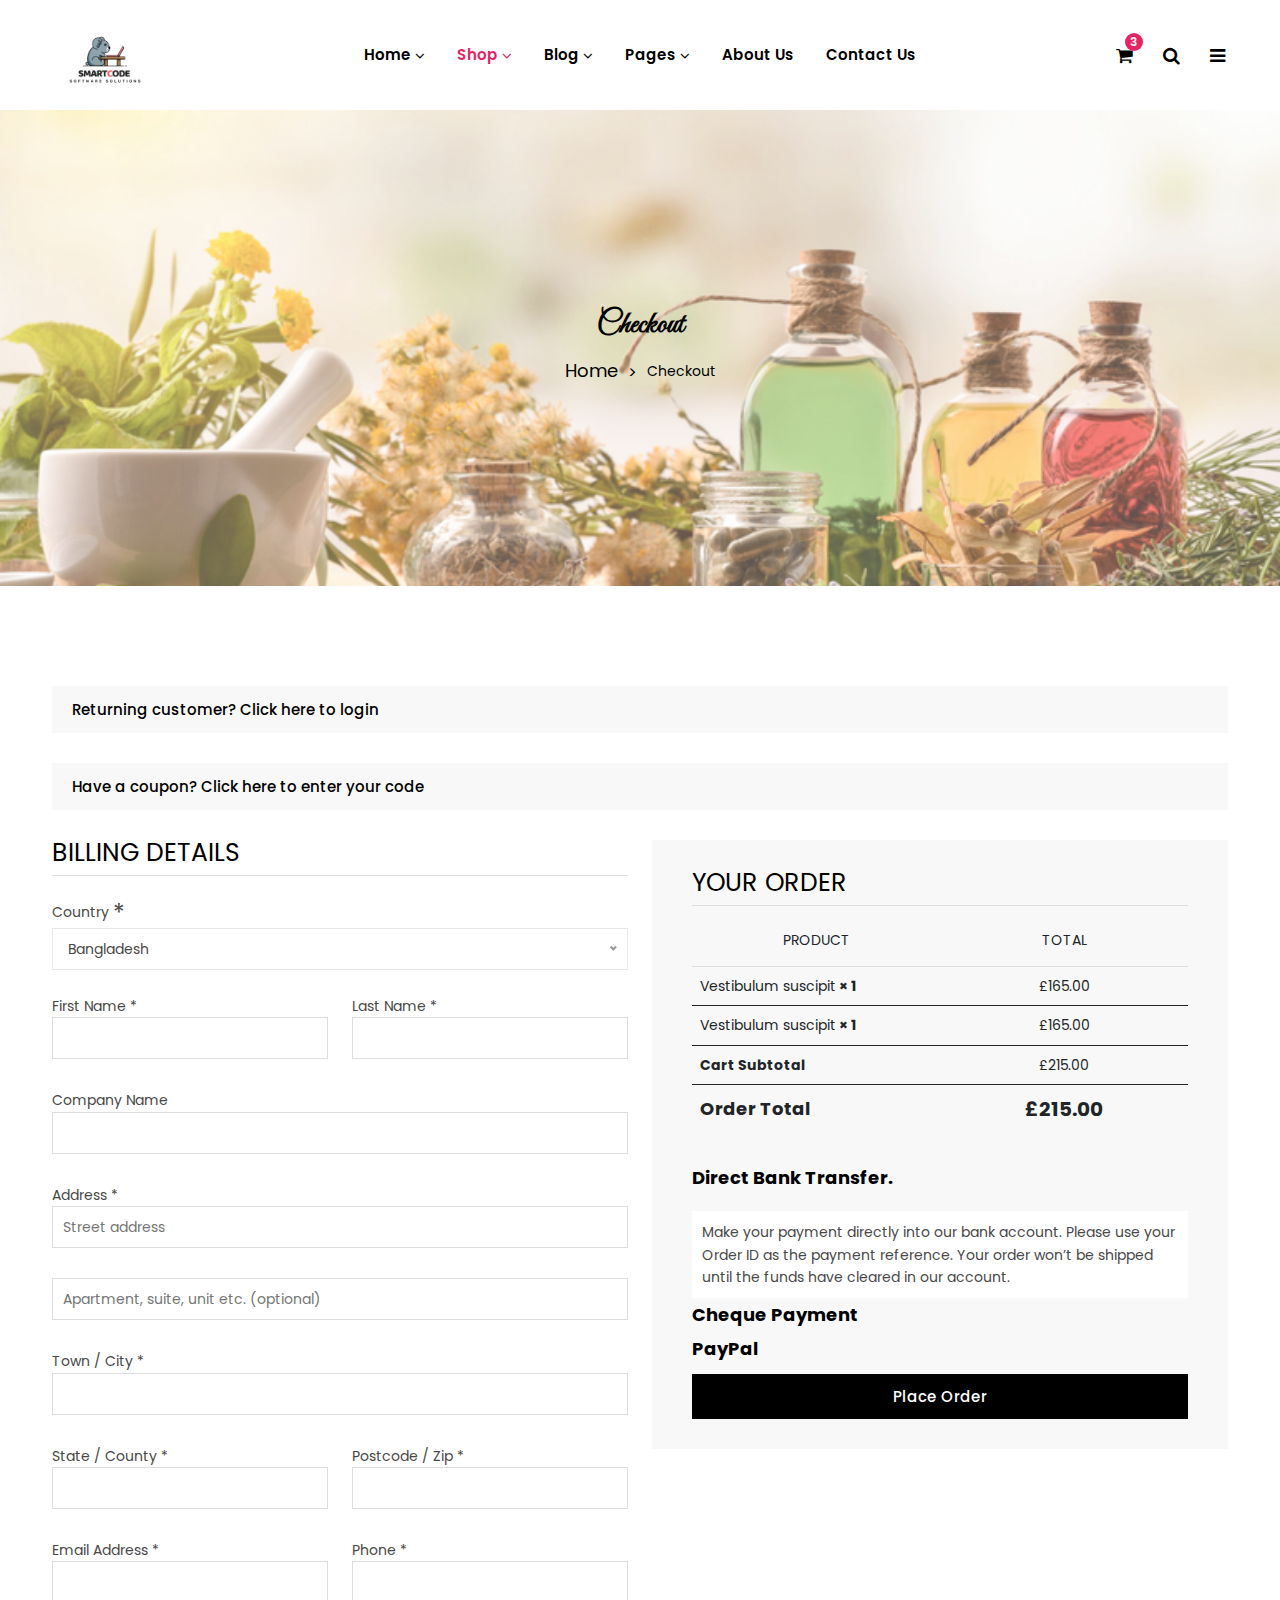
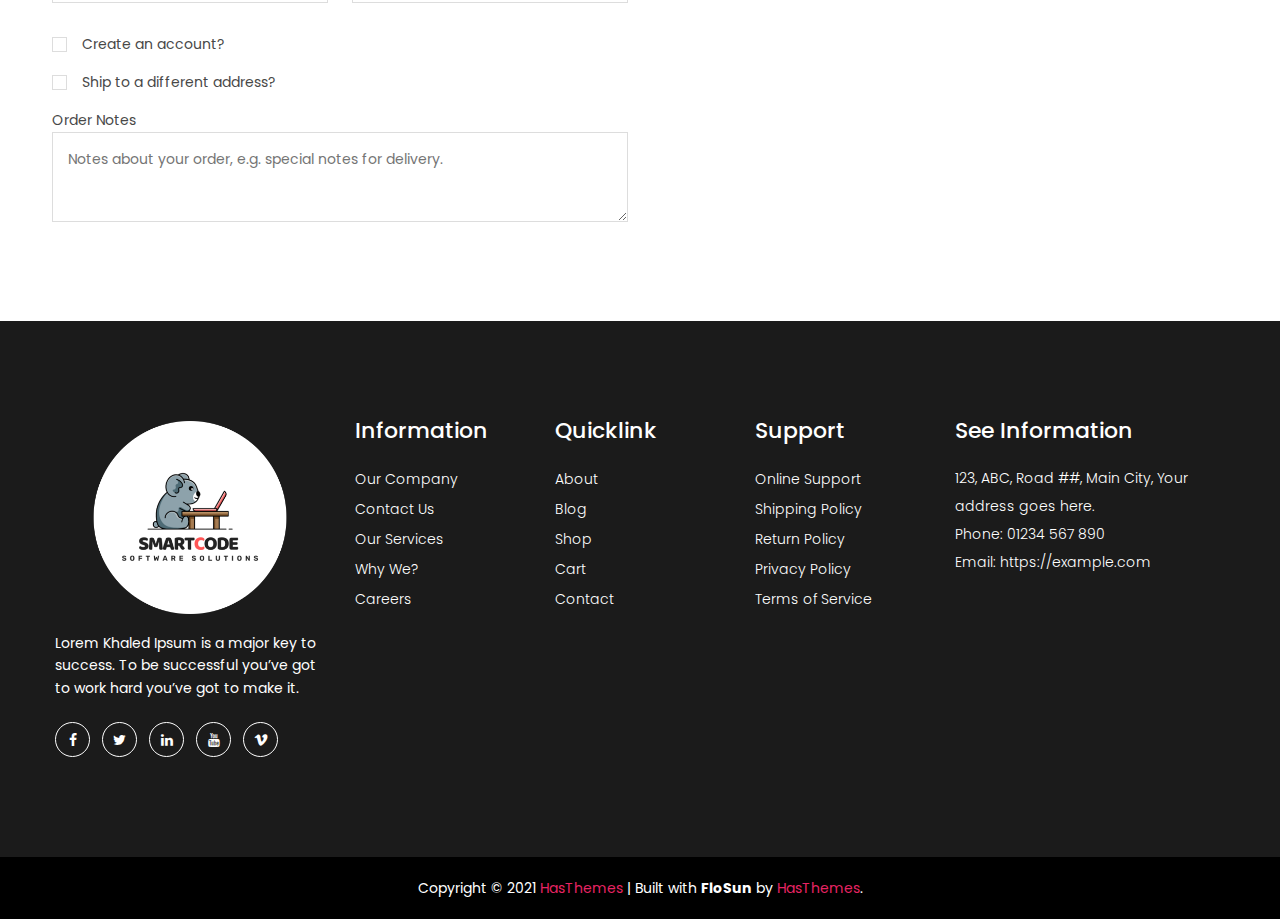
<file: checkout.html>
<!doctype html>
<html class="no-js" lang="en">


<!-- Mirrored from htmldemo.net/flosun/flosun/checkout.html by HTTrack Website Copier/3.x [XR&CO'2014], Sun, 04 Dec 2022 05:03:26 GMT -->
<head>
    <meta charset="utf-8">
    <meta http-equiv="x-ua-compatible" content="ie=edge">
    <title>FloSun - Flower Shop HTML5 Template</title>
    <meta name="robots" content="noindex, follow" />
    <meta name="description" content="">
    <meta name="viewport" content="width=device-width, initial-scale=1, shrink-to-fit=no">
    <!-- Favicon -->
    <link rel="shortcut icon" type="image/x-icon" href="assets/images/favicon.ico">

    <!-- CSS
	============================================ -->
    <!-- Bootstrap CSS -->
    <link rel="stylesheet" href="assets/css/vendor/bootstrap.min.css">
    <!-- Font Awesome CSS -->
    <link rel="stylesheet" href="assets/css/vendor/font.awesome.min.css">
    <!-- Linear Icons CSS -->
    <link rel="stylesheet" href="assets/css/vendor/linearicons.min.css">
    <!-- Swiper CSS -->
    <link rel="stylesheet" href="assets/css/plugins/swiper-bundle.min.css">
    <!-- Animation CSS -->
    <link rel="stylesheet" href="assets/css/plugins/animate.min.css">
    <!-- Jquery ui CSS -->
    <link rel="stylesheet" href="assets/css/plugins/jquery-ui.min.css">
    <!-- Nice Select CSS -->
    <link rel="stylesheet" href="assets/css/plugins/nice-select.min.css">
    <!-- Magnific Popup -->
    <link rel="stylesheet" href="assets/css/plugins/magnific-popup.css">

    <!-- Main Style CSS -->
    <link rel="stylesheet" href="assets/css/style.css">

</head>

<body>

    <!-- Header Area Start Here -->
    <header class="main-header-area">
        <!-- Main Header Area Start -->
        <div class="main-header header-sticky">
            <div class="container custom-area">
                <div class="row align-items-center">
                    <div class="col-lg-2 col-xl-2 col-md-6 col-6 col-custom">
                        <div class="header-logo d-flex align-items-center">
                            <a href="index.html">
                                <img class="img-full" src="assets/images/logo/logo.png" alt="Header Logo">
                            </a>
                        </div>
                    </div>
                    <div class="col-lg-8 d-none d-lg-flex justify-content-center col-custom">
                        <nav class="main-nav d-none d-lg-flex">
                            <ul class="nav">
                                <li>
                                    <a href="index.html">
                                        <span class="menu-text"> Home</span>
                                        <i class="fa fa-angle-down"></i>
                                    </a>
                                    <ul class="dropdown-submenu dropdown-hover">
                                        <li><a href="index.html">Home Page - 1</a></li>
                                        <li><a href="index-2.html">Home Page - 2</a></li>
                                        <li><a href="index-3.html">Home Page - 3</a></li>
                                    </ul>
                                </li>
                                <li>
                                    <a class="active" href="shop.html">
                                        <span class="menu-text">Shop</span>
                                        <i class="fa fa-angle-down"></i>
                                    </a>
                                    <div class="mega-menu dropdown-hover">
                                        <div class="menu-colum">
                                            <ul>
                                                <li><span class="mega-menu-text">Shop</span></li>
                                                <li><a href="shop.html">Shop Left Sidebar</a></li>
                                                <li><a href="shop-right-sidebar.html">Shop Right Sidebar</a></li>
                                                <li><a href="shop-list-left.html">Shop List Left Sidebar</a></li>
                                                <li><a href="shop-list-right.html">Shop List Right Sidebar</a></li>
                                                <li><a href="shop-fullwidth.html">Shop Full Width</a></li>
                                            </ul>
                                        </div>
                                        <div class="menu-colum">
                                            <ul>
                                                <li><span class="mega-menu-text">Product</span></li>
                                                <li><a href="product-details.html">Single Product</a></li>
                                                <li><a href="variable-product-details.html">Variable Product</a></li>
                                                <li><a href="external-product-details.html">External Product</a></li>
                                                <li><a href="gallery-product-details.html">Gallery Product</a></li>
                                                <li><a href="countdown-product-details.html">Countdown Product</a></li>
                                            </ul>
                                        </div>
                                        <div class="menu-colum">
                                            <ul>
                                                <li><span class="mega-menu-text">Others</span></li>
                                                <li><a href="error-404.html">Error 404</a></li>
                                                <li><a href="compare.html">Compare Page</a></li>
                                                <li><a href="cart.html">Cart Page</a></li>
                                                <li><a class="active" href="checkout.html">Checkout Page</a></li>
                                                <li><a href="wishlist.html">Wishlist Page</a></li>
                                            </ul>
                                        </div>
                                    </div>
                                </li>
                                <li>
                                    <a href="blog-details-fullwidth.html">
                                        <span class="menu-text"> Blog</span>
                                        <i class="fa fa-angle-down"></i>
                                    </a>
                                    <ul class="dropdown-submenu dropdown-hover">
                                        <li><a href="blog.html">Blog Left Sidebar</a></li>
                                        <li><a href="blog-list-right-sidebar.html">Blog List Right Sidebar</a></li>
                                        <li><a href="blog-list-fullwidth.html">Blog List Fullwidth</a></li>
                                        <li><a href="blog-grid.html">Blog Grid Page</a></li>
                                        <li><a href="blog-grid-right-sidebar.html">Blog Grid Right Sidebar</a></li>
                                        <li><a href="blog-grid-fullwidth.html">Blog Grid Fullwidth</a></li>
                                        <li><a href="blog-details-sidebar.html">Blog Details Sidebar</a></li>
                                        <li><a href="blog-details-fullwidth.html">Blog Details Fullwidth</a></li>
                                    </ul>
                                </li>
                                <li>
                                    <a href="#">
                                        <span class="menu-text"> Pages</span>
                                        <i class="fa fa-angle-down"></i>
                                    </a>
                                    <ul class="dropdown-submenu dropdown-hover">
                                        <li><a href="contact-us.html">Contact</a></li>
                                        <li><a href="my-account.html">My Account</a></li>
                                        <li><a href="frequently-questions.html">FAQ</a></li>
                                        <li><a href="login.html">Login</a></li>
                                        <li><a href="register.html">Register</a></li>
                                    </ul>
                                </li>
                                <li>
                                    <a href="about-us.html">
                                        <span class="menu-text"> About Us</span>
                                    </a>
                                </li>
                                <li>
                                    <a href="contact-us.html">
                                        <span class="menu-text">Contact Us</span>
                                    </a>
                                </li>
                            </ul>
                        </nav>
                    </div>
                    <div class="col-lg-2 col-md-6 col-6 col-custom">
                        <div class="header-right-area main-nav">
                            <ul class="nav">
                                <li class="minicart-wrap">
                                    <a href="#" class="minicart-btn toolbar-btn">
                                        <i class="fa fa-shopping-cart"></i>
                                        <span class="cart-item_count">3</span>
                                    </a>
                                    <div class="cart-item-wrapper dropdown-sidemenu dropdown-hover-2">
                                        <div class="single-cart-item">
                                            <div class="cart-img">
                                                <a href="cart.html"><img src="assets/images/cart/1.jpg" alt=""></a>
                                            </div>
                                            <div class="cart-text">
                                                <h5 class="title"><a href="cart.html">Odio tortor consequat</a></h5>
                                                <div class="cart-text-btn">
                                                    <div class="cart-qty">
                                                        <span>1×</span>
                                                        <span class="cart-price">$98.00</span>
                                                    </div>
                                                    <button type="button"><i class="fa fa-trash-o"></i></button>
                                                </div>
                                            </div>
                                        </div>
                                        <div class="single-cart-item">
                                            <div class="cart-img">
                                                <a href="cart.html"><img src="assets/images/cart/2.jpg" alt=""></a>
                                            </div>
                                            <div class="cart-text">
                                                <h5 class="title"><a href="cart.html">Integer eget augue</a></h5>
                                                <div class="cart-text-btn">
                                                    <div class="cart-qty">
                                                        <span>1×</span>
                                                        <span class="cart-price">$98.00</span>
                                                    </div>
                                                    <button type="button"><i class="fa fa-trash-o"></i></button>
                                                </div>
                                            </div>
                                        </div>
                                        <div class="single-cart-item">
                                            <div class="cart-img">
                                                <a href="cart.html"><img src="assets/images/cart/3.jpg" alt=""></a>
                                            </div>
                                            <div class="cart-text">
                                                <h5 class="title"><a href="cart.html">Eleifend quam</a></h5>
                                                <div class="cart-text-btn">
                                                    <div class="cart-qty">
                                                        <span>1×</span>
                                                        <span class="cart-price">$98.00</span>
                                                    </div>
                                                    <button type="button"><i class="fa fa-trash-o"></i></button>
                                                </div>
                                            </div>
                                        </div>
                                        <div class="cart-price-total d-flex justify-content-between">
                                            <h5>Total :</h5>
                                            <h5>$166.00</h5>
                                        </div>
                                        <div class="cart-links d-flex justify-content-between">
                                            <a class="btn product-cart button-icon flosun-button dark-btn" href="cart.html">View cart</a>
                                            <a class="btn flosun-button secondary-btn rounded-0" href="checkout.html">Checkout</a>
                                        </div>
                                    </div>
                                </li>
                                <li class="sidemenu-wrap">
                                    <a href="#"><i class="fa fa-search"></i> </a>
                                    <ul class="dropdown-sidemenu dropdown-hover-2 dropdown-search">
                                        <li>
                                            <form action="#">
                                                <input name="search" id="search" placeholder="Search" type="text">
                                                <button type="submit"><i class="fa fa-search"></i></button>
                                            </form>
                                        </li>
                                    </ul>
                                </li>
                                <li class="account-menu-wrap d-none d-lg-flex">
                                    <a href="#" class="off-canvas-menu-btn">
                                        <i class="fa fa-bars"></i>
                                    </a>
                                </li>
                                <li class="mobile-menu-btn d-lg-none">
                                    <a class="off-canvas-btn" href="#">
                                        <i class="fa fa-bars"></i>
                                    </a>
                                </li>
                            </ul>
                        </div>
                    </div>
                </div>
            </div>
        </div>
        <!-- Main Header Area End -->
        <!-- off-canvas menu start -->
        <aside class="off-canvas-wrapper" id="mobileMenu">
            <div class="off-canvas-overlay"></div>
            <div class="off-canvas-inner-content">
                <div class="btn-close-off-canvas">
                    <i class="fa fa-times"></i>
                </div>
                <div class="off-canvas-inner">
                    <div class="search-box-offcanvas">
                        <form>
                            <input type="text" placeholder="Search product...">
                            <button class="search-btn"><i class="fa fa-search"></i></button>
                        </form>
                    </div>
                    <!-- mobile menu start -->
                    <div class="mobile-navigation">
                        <!-- mobile menu navigation start -->
                        <nav>
                            <ul class="mobile-menu">
                                <li class="menu-item-has-children"><a href="#">Home</a>
                                    <ul class="dropdown">
                                        <li><a href="index.html">Home Page 1</a></li>
                                        <li><a href="index-2.html">Home Page 2</a></li>
                                        <li><a href="index-3.html">Home Page 3</a></li>
                                        <li><a href="index-4.html">Home Page 4</a></li>
                                    </ul>
                                </li>
                                <li class="menu-item-has-children"><a href="#">Shop</a>
                                    <ul class="megamenu dropdown">
                                        <li class="mega-title has-children"><a href="#">Shop Layouts</a>
                                            <ul class="dropdown">
                                                <li><a href="shop.html">Shop Left Sidebar</a></li>
                                                <li><a href="shop-right-sidebar.html">Shop Right Sidebar</a></li>
                                                <li><a href="shop-list-left.html">Shop List Left Sidebar</a></li>
                                                <li><a href="shop-list-right.html">Shop List Right Sidebar</a></li>
                                                <li><a href="shop-fullwidth.html">Shop Full Width</a></li>
                                            </ul>
                                        </li>
                                        <li class="mega-title has-children"><a href="#">Product Details</a>
                                            <ul class="dropdown">
                                                <li><a href="product-details.html">Single Product Details</a></li>
                                                <li><a href="variable-product-details.html">Variable Product Details</a></li>
                                                <li><a href="external-product-details.html">External Product Details</a></li>
                                                <li><a href="gallery-product-details.html">Gallery Product Details</a></li>
                                                <li><a href="countdown-product-details.html">Countdown Product Details</a></li>
                                            </ul>
                                        </li>
                                        <li class="mega-title has-children"><a href="#">Others</a>
                                            <ul class="dropdown">
                                                <li><a href="error404.html">Error 404</a></li>
                                                <li><a href="compare.html">Compare Page</a></li>
                                                <li><a href="cart.html">Cart Page</a></li>
                                                <li><a href="checkout.html">Checkout Page</a></li>
                                                <li><a href="wishlist.html">Wish List Page</a></li>
                                            </ul>
                                        </li>
                                    </ul>
                                </li>
                                <li class="menu-item-has-children "><a href="#">Blog</a>
                                    <ul class="dropdown">
                                        <li><a href="blog.html">Blog Left Sidebar</a></li>
                                        <li><a href="blog-list-right-sidebar.html">Blog List Right Sidebar</a></li>
                                        <li><a href="blog-list-fullwidth.html">Blog List Fullwidth</a></li>
                                        <li><a href="blog-grid.html">Blog Grid Page</a></li>
                                        <li><a href="blog-grid-right-sidebar.html">Blog Grid Right Sidebar</a></li>
                                        <li><a href="blog-grid-fullwidth.html">Blog Grid Fullwidth</a></li>
                                        <li><a href="blog-details-sidebar.html">Blog Details Sidebar Page</a></li>
                                        <li><a href="blog-details-fullwidth.html">Blog Details Fullwidth Page</a></li>
                                    </ul>
                                </li>
                                <li class="menu-item-has-children "><a href="#">Pages</a>
                                    <ul class="dropdown">
                                        <li><a href="frequently-questions.html">FAQ</a></li>
                                        <li><a href="my-account.html">My Account</a></li>
                                        <li><a href="login-register.html">login &amp; register</a></li>
                                    </ul>
                                </li>
                                <li><a href="about-us.html">About Us</a></li>
                                <li><a href="contact-us.html">Contact</a></li>
                            </ul>
                        </nav>
                        <!-- mobile menu navigation end -->
                    </div>
                    <!-- mobile menu end -->
                    <div class="offcanvas-widget-area">
                        <div class="switcher">
                            <div class="language">
                                <span class="switcher-title">Language: </span>
                                <div class="switcher-menu">
                                    <ul>
                                        <li><a href="#">English</a>
                                            <ul class="switcher-dropdown">
                                                <li><a href="#">German</a></li>
                                                <li><a href="#">French</a></li>
                                            </ul>
                                        </li>
                                    </ul>
                                </div>
                            </div>
                            <div class="currency">
                                <span class="switcher-title">Currency: </span>
                                <div class="switcher-menu">
                                    <ul>
                                        <li><a href="#">$ USD</a>
                                            <ul class="switcher-dropdown">
                                                <li><a href="#">€ EUR</a></li>
                                            </ul>
                                        </li>
                                    </ul>
                                </div>
                            </div>
                        </div>
                        <div class="top-info-wrap text-left text-black">
                            <ul class="address-info">
                                <li>
                                    <i class="fa fa-phone"></i>
                                    <a href="info%40yourdomain.html">(1245) 2456 012</a>
                                </li>
                                <li>
                                    <i class="fa fa-envelope"></i>
                                    <a href="info%40yourdomain.html">info@yourdomain.com</a>
                                </li>
                            </ul>
                            <div class="widget-social">
                                <a class="facebook-color-bg" title="Facebook-f" href="#"><i class="fa fa-facebook-f"></i></a>
                                <a class="twitter-color-bg" title="Twitter" href="#"><i class="fa fa-twitter"></i></a>
                                <a class="linkedin-color-bg" title="Linkedin" href="#"><i class="fa fa-linkedin"></i></a>
                                <a class="youtube-color-bg" title="Youtube" href="#"><i class="fa fa-youtube"></i></a>
                                <a class="vimeo-color-bg" title="Vimeo" href="#"><i class="fa fa-vimeo"></i></a>
                            </div>
                        </div>
                    </div>
                </div>
            </div>
        </aside>
        <!-- off-canvas menu end -->
        <!-- off-canvas menu start -->
        <aside class="off-canvas-menu-wrapper" id="sideMenu">
            <div class="off-canvas-overlay"></div>
            <div class="off-canvas-inner-content">
                <div class="off-canvas-inner">
                    <div class="btn-close-off-canvas">
                        <i class="fa fa-times"></i>
                    </div>
                    <!-- offcanvas widget area start -->
                    <div class="offcanvas-widget-area">
                        <ul class="menu-top-menu">
                            <li><a href="about-us.html">About Us</a></li>
                        </ul>
                        <p class="desc-content">Lorem ipsum dolor sit amet, consectetur adipiscing elit, sed do eiusmod tempor incididunt ut labore et dolore magna aliqua. <br> Ut enim ad minim veniam, quis nostrud exercitation ullamco laboris nisi ut aliquip ex ea commodo consequat. <br> Duis aute irure dolor in reprehenderit in voluptate velit esse cillum dolore eu fugiat nulla pariatur. Excepteur sint occaecat cupidatat non proident, sunt in culpa qui officia deserunt mollit anim id est laborum.</p>
                        <div class="switcher">
                            <div class="language">
                                <span class="switcher-title">Language: </span>
                                <div class="switcher-menu">
                                    <ul>
                                        <li><a href="#">English</a>
                                            <ul class="switcher-dropdown">
                                                <li><a href="#">German</a></li>
                                                <li><a href="#">French</a></li>
                                            </ul>
                                        </li>
                                    </ul>
                                </div>
                            </div>
                            <div class="currency">
                                <span class="switcher-title">Currency: </span>
                                <div class="switcher-menu">
                                    <ul>
                                        <li><a href="#">$ USD</a>
                                            <ul class="switcher-dropdown">
                                                <li><a href="#">€ EUR</a></li>
                                            </ul>
                                        </li>
                                    </ul>
                                </div>
                            </div>
                        </div>
                        <div class="top-info-wrap text-left text-black">
                            <ul class="address-info">
                                <li>
                                    <i class="fa fa-phone"></i>
                                    <a href="info%40yourdomain.html">(1245) 2456 012</a>
                                </li>
                                <li>
                                    <i class="fa fa-envelope"></i>
                                    <a href="info%40yourdomain.html">info@yourdomain.com</a>
                                </li>
                            </ul>
                            <div class="widget-social">
                                <a class="facebook-color-bg" title="Facebook-f" href="#"><i class="fa fa-facebook-f"></i></a>
                                <a class="twitter-color-bg" title="Twitter" href="#"><i class="fa fa-twitter"></i></a>
                                <a class="linkedin-color-bg" title="Linkedin" href="#"><i class="fa fa-linkedin"></i></a>
                                <a class="youtube-color-bg" title="Youtube" href="#"><i class="fa fa-youtube"></i></a>
                                <a class="vimeo-color-bg" title="Vimeo" href="#"><i class="fa fa-vimeo"></i></a>
                            </div>
                        </div>
                    </div>
                    <!-- offcanvas widget area end -->
                </div>
            </div>
        </aside>
        <!-- off-canvas menu end -->
    </header>
    <!-- Header Area End Here -->
    <!-- Breadcrumb Area Start Here -->
    <div class="breadcrumbs-area position-relative">
        <div class="container">
            <div class="row">
                <div class="col-12 text-center">
                    <div class="breadcrumb-content position-relative section-content">
                        <h3 class="title-3">Checkout</h3>
                        <ul>
                            <li><a href="index.html">Home</a></li>
                            <li>Checkout</li>
                        </ul>
                    </div>
                </div>
            </div>
        </div>
    </div>
    <!-- Breadcrumb Area End Here -->
    <!-- Checkout Area Start Here -->
    <div class="checkout-area mt-no-text">
        <div class="container custom-container">
            <div class="row">
                <div class="col-12 col-custom">
                    <div class="coupon-accordion">
                        <h3>Returning customer? <span id="showlogin">Click here to login</span></h3>
                        <div id="checkout-login" class="coupon-content">
                            <div class="coupon-info">
                                <p class="coupon-text">Quisque gravida turpis sit amet nulla posuere lacinia. Cras sed est
                                    sit amet ipsum luctus.</p>
                                <form action="#">
                                    <p class="form-row-first">
                                        <label>Username or email <span class="required">*</span></label>
                                        <input type="text">
                                    </p>
                                    <p class="form-row-last">
                                        <label>Password <span class="required">*</span></label>
                                        <input type="password">
                                    </p>
                                    <p class="form-row">
                                        <input type="checkbox" id="remember_me">
                                        <label for="remember_me">Remember me</label>
                                    </p>
                                    <p class="lost-password"><a href="#">Lost your password?</a></p>
                                </form>
                            </div>
                        </div>
                        <h3>Have a coupon? <span id="showcoupon">Click here to enter your code</span></h3>
                        <div id="checkout_coupon" class="coupon-checkout-content">
                            <div class="coupon-info">
                                <form action="#">
                                    <p class="checkout-coupon">
                                        <input placeholder="Coupon code" type="text">
                                        <input class="coupon-inner_btn" value="Apply Coupon" type="submit">
                                    </p>
                                </form>
                            </div>
                        </div>
                    </div>
                </div>
            </div>
            <div class="row">
                <div class="col-lg-6 col-12 col-custom">
                    <form action="#">
                        <div class="checkbox-form">
                            <h3>Billing Details</h3>
                            <div class="row">
                                <div class="col-md-12 col-custom">
                                    <div class="country-select clearfix">
                                        <label>Country <span class="required">*</span></label>
                                        <select class="myniceselect nice-select wide rounded-0">
                                            <option data-display="Bangladesh">Bangladesh</option>
                                            <option value="uk">London</option>
                                            <option value="rou">Romania</option>
                                            <option value="fr">French</option>
                                            <option value="de">Germany</option>
                                            <option value="aus">Australia</option>
                                        </select>
                                    </div>
                                </div>
                                <div class="col-md-6 col-custom">
                                    <div class="checkout-form-list">
                                        <label>First Name <span class="required">*</span></label>
                                        <input placeholder="" type="text">
                                    </div>
                                </div>
                                <div class="col-md-6 col-custom">
                                    <div class="checkout-form-list">
                                        <label>Last Name <span class="required">*</span></label>
                                        <input placeholder="" type="text">
                                    </div>
                                </div>
                                <div class="col-md-12 col-custom">
                                    <div class="checkout-form-list">
                                        <label>Company Name</label>
                                        <input placeholder="" type="text">
                                    </div>
                                </div>
                                <div class="col-md-12 col-custom">
                                    <div class="checkout-form-list">
                                        <label>Address <span class="required">*</span></label>
                                        <input placeholder="Street address" type="text">
                                    </div>
                                </div>
                                <div class="col-md-12 col-custom">
                                    <div class="checkout-form-list">
                                        <input placeholder="Apartment, suite, unit etc. (optional)" type="text">
                                    </div>
                                </div>
                                <div class="col-md-12 col-custom">
                                    <div class="checkout-form-list">
                                        <label>Town / City <span class="required">*</span></label>
                                        <input type="text">
                                    </div>
                                </div>
                                <div class="col-md-6 col-custom">
                                    <div class="checkout-form-list">
                                        <label>State / County <span class="required">*</span></label>
                                        <input placeholder="" type="text">
                                    </div>
                                </div>
                                <div class="col-md-6 col-custom">
                                    <div class="checkout-form-list">
                                        <label>Postcode / Zip <span class="required">*</span></label>
                                        <input placeholder="" type="text">
                                    </div>
                                </div>
                                <div class="col-md-6 col-custom">
                                    <div class="checkout-form-list">
                                        <label>Email Address <span class="required">*</span></label>
                                        <input placeholder="" type="email">
                                    </div>
                                </div>
                                <div class="col-md-6 col-custom">
                                    <div class="checkout-form-list">
                                        <label>Phone <span class="required">*</span></label>
                                        <input type="text">
                                    </div>
                                </div>
                                <div class="col-md-12 col-custom">
                                    <div class="checkout-form-list create-acc">
                                        <input id="cbox" type="checkbox">
                                        <label for="cbox">Create an account?</label>
                                    </div>
                                    <div id="cbox-info" class="checkout-form-list create-account">
                                        <p class="mb-2">Create an account by entering the information below. If you are a returning customer please login at the top of the page.</p>
                                        <label>Account password <span class="required">*</span></label>
                                        <input placeholder="password" type="password">
                                    </div>
                                </div>
                            </div>
                            <div class="different-address">
                                <div class="ship-different-title">
                                    <div>
                                        <input id="ship-box" type="checkbox">
                                        <label for="ship-box">Ship to a different address?</label>
                                    </div>
                                </div>
                                <div id="ship-box-info" class="row mt-2">
                                    <div class="col-md-12 col-custom">
                                        <div class="myniceselect country-select clearfix">
                                            <label>Country <span class="required">*</span></label>
                                            <select class="myniceselect nice-select wide rounded-0">
                                                <option data-display="Bangladesh">Bangladesh</option>
                                                <option value="uk">London</option>
                                                <option value="rou">Romania</option>
                                                <option value="fr">French</option>
                                                <option value="de">Germany</option>
                                                <option value="aus">Australia</option>
                                            </select>
                                        </div>
                                    </div>
                                    <div class="col-md-12 col-custom">
                                        <div class="checkout-form-list">
                                            <label>First Name <span class="required">*</span></label>
                                            <input placeholder="" type="text">
                                        </div>
                                    </div>
                                    <div class="col-md-12 col-custom">
                                        <div class="checkout-form-list">
                                            <label>Last Name <span class="required">*</span></label>
                                            <input placeholder="" type="text">
                                        </div>
                                    </div>
                                    <div class="col-md-12 col-custom">
                                        <div class="checkout-form-list">
                                            <label>Company Name</label>
                                            <input placeholder="" type="text">
                                        </div>
                                    </div>
                                    <div class="col-md-12 col-custom">
                                        <div class="checkout-form-list">
                                            <label>Address <span class="required">*</span></label>
                                            <input placeholder="Street address" type="text">
                                        </div>
                                    </div>
                                    <div class="col-md-12 col-custom">
                                        <div class="checkout-form-list">
                                            <input placeholder="Apartment, suite, unit etc. (optional)" type="text">
                                        </div>
                                    </div>
                                    <div class="col-md-12 col-custom">
                                        <div class="checkout-form-list">
                                            <label>Town / City <span class="required">*</span></label>
                                            <input type="text">
                                        </div>
                                    </div>
                                    <div class="col-md-12 col-custom">
                                        <div class="checkout-form-list">
                                            <label>State / County <span class="required">*</span></label>
                                            <input placeholder="" type="text">
                                        </div>
                                    </div>
                                    <div class="col-md-12 col-custom">
                                        <div class="checkout-form-list">
                                            <label>Postcode / Zip <span class="required">*</span></label>
                                            <input placeholder="" type="text">
                                        </div>
                                    </div>
                                    <div class="col-md-12 col-custom">
                                        <div class="checkout-form-list">
                                            <label>Email Address <span class="required">*</span></label>
                                            <input placeholder="" type="email">
                                        </div>
                                    </div>
                                    <div class="col-md-12 col-custom">
                                        <div class="checkout-form-list">
                                            <label>Phone <span class="required">*</span></label>
                                            <input type="text">
                                        </div>
                                    </div>
                                </div>
                                <div class="order-notes mt-3">
                                    <div class="checkout-form-list checkout-form-list-2">
                                        <label>Order Notes</label>
                                        <textarea id="checkout-mess" cols="30" rows="10" placeholder="Notes about your order, e.g. special notes for delivery."></textarea>
                                    </div>
                                </div>
                            </div>
                        </div>
                    </form>
                </div>
                <div class="col-lg-6 col-12 col-custom">
                    <div class="your-order">
                        <h3>Your order</h3>
                        <div class="your-order-table table-responsive">
                            <table class="table">
                                <thead>
                                    <tr>
                                        <th class="cart-product-name">Product</th>
                                        <th class="cart-product-total">Total</th>
                                    </tr>
                                </thead>
                                <tbody>
                                    <tr class="cart_item">
                                        <td class="cart-product-name"> Vestibulum suscipit<strong class="product-quantity">
                            × 1</strong></td>
                                        <td class="cart-product-total text-center"><span class="amount">£165.00</span></td>
                                    </tr>
                                    <tr class="cart_item">
                                        <td class="cart-product-name"> Vestibulum suscipit<strong class="product-quantity">
                            × 1</strong></td>
                                        <td class="cart-product-total text-center"><span class="amount">£165.00</span></td>
                                    </tr>
                                </tbody>
                                <tfoot>
                                    <tr class="cart-subtotal">
                                        <th>Cart Subtotal</th>
                                        <td class="text-center"><span class="amount">£215.00</span></td>
                                    </tr>
                                    <tr class="order-total">
                                        <th>Order Total</th>
                                        <td class="text-center"><strong><span class="amount">£215.00</span></strong></td>
                                    </tr>
                                </tfoot>
                            </table>
                        </div>
                        <div class="payment-method">
                            <div class="payment-accordion">
                                <div id="accordion">
                                    <div class="card">
                                        <div class="card-header" id="#payment-1">
                                            <h5 class="panel-title mb-3">
                                                <a href="#" class="" data-bs-toggle="collapse" data-bs-target="#collapseOne" aria-expanded="true" aria-controls="collapseOne">
                                                    Direct Bank Transfer.
                                                </a>
                                            </h5>
                                        </div>
                                        <div id="collapseOne" class="collapse show" data-parent="#accordion">
                                            <div class="card-body mb-2 mt-2">
                                                <p>Make your payment directly into our bank account. Please use your Order ID as the payment reference. Your order won’t be shipped until the funds have cleared in our account.</p>
                                            </div>
                                        </div>
                                    </div>
                                    <div class="card">
                                        <div class="card-header" id="#payment-2">
                                            <h5 class="panel-title mb-3">
                                                <a href="#" class="collapsed" data-bs-toggle="collapse" data-bs-target="#collapseTwo" aria-expanded="false" aria-controls="collapseTwo">
                                                    Cheque Payment
                                                </a>
                                            </h5>
                                        </div>
                                        <div id="collapseTwo" class="collapse" data-parent="#accordion">
                                            <div class="card-body mb-2 mt-2">
                                                <p>Make your payment directly into our bank account. Please use your Order ID as the payment reference. Your order won’t be shipped until the funds have cleared in our account.</p>
                                            </div>
                                        </div>
                                    </div>
                                    <div class="card">
                                        <div class="card-header" id="#payment-3">
                                            <h5 class="panel-title mb-3">
                                                <a href="#" class="collapsed" data-bs-toggle="collapse" data-bs-target="#collapseThree" aria-expanded="false" aria-controls="collapseThree">
                                                    PayPal
                                                </a>
                                            </h5>
                                        </div>
                                        <div id="collapseThree" class="collapse" data-parent="#accordion">
                                            <div class="card-body mb-2 mt-2">
                                                <p>Make your payment directly into our bank account. Please use your Order ID as the payment reference. Your order won’t be shipped until the funds have cleared in our account.</p>
                                            </div>
                                        </div>
                                    </div>
                                </div>
                                <div class="order-button-payment">
                                    <button class="btn flosun-button secondary-btn black-color rounded-0 w-100">Place Order</button>
                                </div>
                            </div>
                        </div>
                    </div>
                </div>
            </div>
        </div>
    </div>
    <!-- Checkout Area End Here -->
    <!--Footer Area Start-->
    <footer class="footer-area mt-text-3">
        <div class="footer-widget-area">
            <div class="container container-default custom-area">
                <div class="row">
                    <div class="col-12 col-sm-12 col-md-12 col-lg-3 col-custom">
                        <div class="single-footer-widget m-0">
                            <div class="footer-logo">
                                <a href="index.html">
                                    <img src="assets/images/logo/logo-footer.png" alt="Logo Image">
                                </a>
                            </div>
                            <p class="desc-content">Lorem Khaled Ipsum is a major key to success. To be successful you’ve got to work hard you’ve got to make it.</p>
                            <div class="social-links">
                                <ul class="d-flex">
                                    <li>
                                        <a class="rounded-circle" href="#" title="Facebook">
                                            <i class="fa fa-facebook-f"></i>
                                        </a>
                                    </li>
                                    <li>
                                        <a class="rounded-circle" href="#" title="Twitter">
                                            <i class="fa fa-twitter"></i>
                                        </a>
                                    </li>
                                    <li>
                                        <a class="rounded-circle" href="#" title="Linkedin">
                                            <i class="fa fa-linkedin"></i>
                                        </a>
                                    </li>
                                    <li>
                                        <a class="rounded-circle" href="#" title="Youtube">
                                            <i class="fa fa-youtube"></i>
                                        </a>
                                    </li>
                                    <li>
                                        <a class="rounded-circle" href="#" title="Vimeo">
                                            <i class="fa fa-vimeo"></i>
                                        </a>
                                    </li>
                                </ul>
                            </div>
                        </div>
                    </div>
                    <div class="col-12 col-sm-6 col-md-6 col-lg-2 col-custom">
                        <div class="single-footer-widget">
                            <h2 class="widget-title">Information</h2>
                            <ul class="widget-list">
                                <li><a href="about-us.html">Our Company</a></li>
                                <li><a href="contact-us.html">Contact Us</a></li>
                                <li><a href="about-us.html">Our Services</a></li>
                                <li><a href="about-us.html">Why We?</a></li>
                                <li><a href="about-us.html">Careers</a></li>
                            </ul>
                        </div>
                    </div>
                    <div class="col-12 col-sm-6 col-md-6 col-lg-2 col-custom">
                        <div class="single-footer-widget">
                            <h2 class="widget-title">Quicklink</h2>
                            <ul class="widget-list">
                                <li><a href="about-us.html">About</a></li>
                                <li><a href="blog.html">Blog</a></li>
                                <li><a href="shop.html">Shop</a></li>
                                <li><a href="cart.html">Cart</a></li>
                                <li><a href="contact-us.html">Contact</a></li>
                            </ul>
                        </div>
                    </div>
                    <div class="col-12 col-sm-6 col-md-6 col-lg-2 col-custom">
                        <div class="single-footer-widget">
                            <h2 class="widget-title">Support</h2>
                            <ul class="widget-list">
                                <li><a href="contact-us.html">Online Support</a></li>
                                <li><a href="contact-us.html">Shipping Policy</a></li>
                                <li><a href="contact-us.html">Return Policy</a></li>
                                <li><a href="contact-us.html">Privacy Policy</a></li>
                                <li><a href="contact-us.html">Terms of Service</a></li>
                            </ul>
                        </div>
                    </div>
                    <div class="col-12 col-sm-6 col-md-6 col-lg-3 col-custom">
                        <div class="single-footer-widget">
                            <h2 class="widget-title">See Information</h2>
                            <div class="widget-body">
                                <address>123, ABC, Road ##, Main City, Your address goes here.<br>Phone: 01234 567 890<br>Email: https://example.com</address>
                            </div>
                        </div>
                    </div>
                </div>
            </div>
        </div>
        <div class="footer-copyright-area">
            <div class="container custom-area">
                <div class="row">
                    <div class="col-12 text-center col-custom">
                        <div class="copyright-content">
                            <p>Copyright © 2021 <a href="https://hasthemes.com/" title="https://hasthemes.com/">HasThemes</a> | Built with&nbsp;<strong>FloSun</strong>&nbsp;by <a href="https://hasthemes.com/" title="https://hasthemes.com/">HasThemes</a>.</p>
                        </div>
                    </div>
                </div>
            </div>
        </div>
    </footer>
    <!--Footer Area End-->

    <!-- JS
============================================ -->


    <!-- jQuery JS -->
    <script src="assets/js/vendor/jquery-3.6.0.min.js"></script>
    <!-- jQuery Migrate JS -->
    <script src="assets/js/vendor/jquery-migrate-3.3.2.min.js"></script>
    <!-- Modernizer JS -->
    <script src="assets/js/vendor/modernizr-3.7.1.min.js"></script>
    <!-- Bootstrap JS -->
    <script src="assets/js/vendor/bootstrap.bundle.min.js"></script>


    <!-- Swiper Slider JS -->
    <script src="assets/js/plugins/swiper-bundle.min.js"></script>
    <!-- nice select JS -->
    <script src="assets/js/plugins/nice-select.min.js"></script>
    <!-- Ajaxchimpt js -->
    <script src="assets/js/plugins/jquery.ajaxchimp.min.js"></script>
    <!-- Jquery Ui js -->
    <script src="assets/js/plugins/jquery-ui.min.js"></script>
    <!-- Jquery Countdown js -->
    <script src="assets/js/plugins/jquery.countdown.min.js"></script>
    <!-- jquery magnific popup js -->
    <script src="assets/js/plugins/jquery.magnific-popup.min.js"></script>

    <!-- Main JS -->
    <script src="assets/js/main.js"></script>


</body>


<!-- Mirrored from htmldemo.net/flosun/flosun/checkout.html by HTTrack Website Copier/3.x [XR&CO'2014], Sun, 04 Dec 2022 05:03:27 GMT -->
</html>
</file>
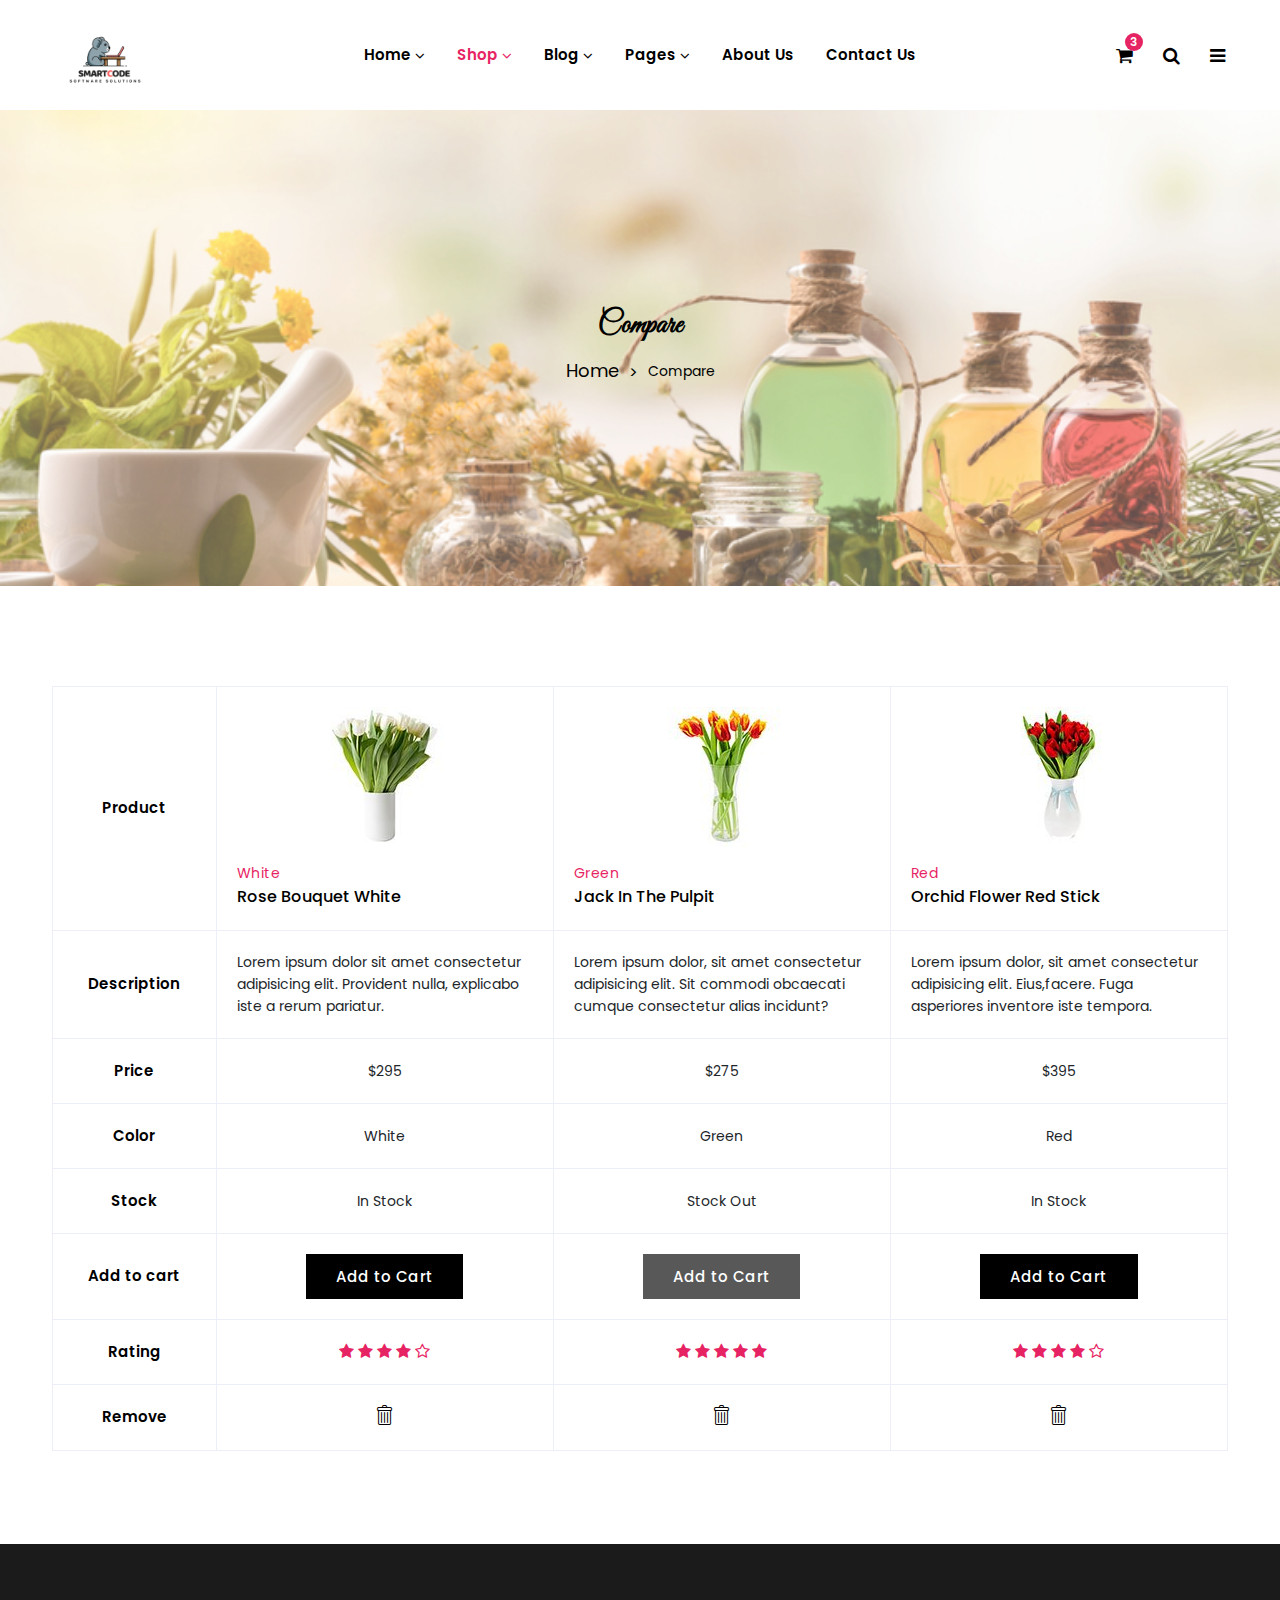
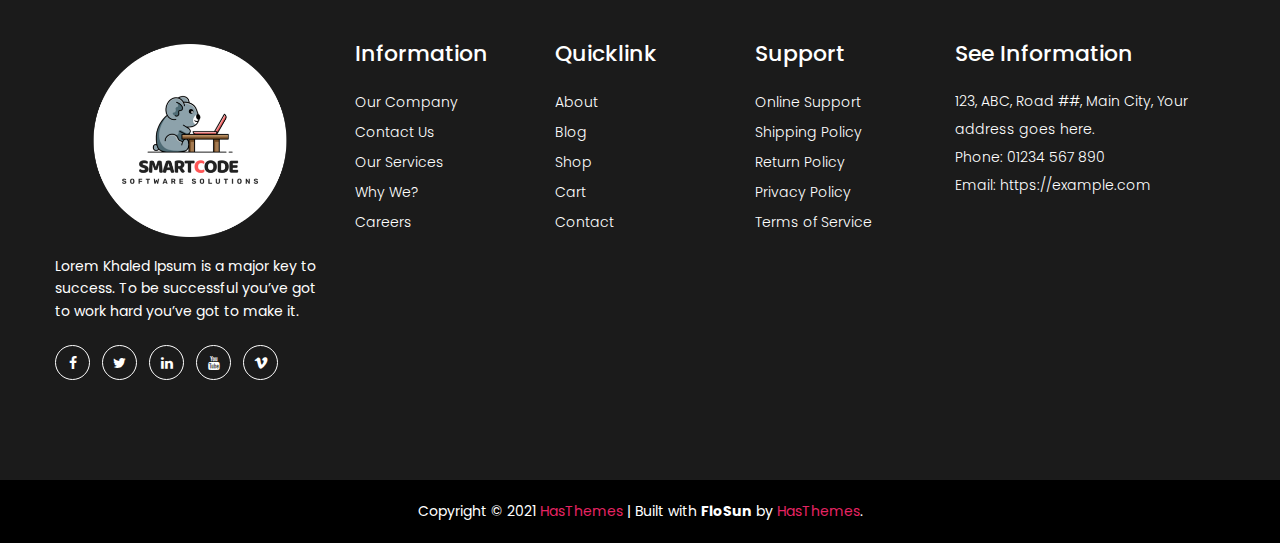
<file: compare.html>
<!doctype html>
<html class="no-js" lang="en">


<!-- Mirrored from htmldemo.net/flosun/flosun/compare.html by HTTrack Website Copier/3.x [XR&CO'2014], Sun, 04 Dec 2022 05:03:26 GMT -->
<head>
    <meta charset="utf-8">
    <meta http-equiv="x-ua-compatible" content="ie=edge">
    <title>FloSun - Flower Shop HTML5 Template</title>
    <meta name="robots" content="noindex, follow" />
    <meta name="description" content="">
    <meta name="viewport" content="width=device-width, initial-scale=1, shrink-to-fit=no">
    <!-- Favicon -->
    <link rel="shortcut icon" type="image/x-icon" href="assets/images/favicon.ico">

    <!-- CSS
	============================================ -->
    <!-- Bootstrap CSS -->
    <link rel="stylesheet" href="assets/css/vendor/bootstrap.min.css">
    <!-- Font Awesome CSS -->
    <link rel="stylesheet" href="assets/css/vendor/font.awesome.min.css">
    <!-- Linear Icons CSS -->
    <link rel="stylesheet" href="assets/css/vendor/linearicons.min.css">
    <!-- Swiper CSS -->
    <link rel="stylesheet" href="assets/css/plugins/swiper-bundle.min.css">
    <!-- Animation CSS -->
    <link rel="stylesheet" href="assets/css/plugins/animate.min.css">
    <!-- Jquery ui CSS -->
    <link rel="stylesheet" href="assets/css/plugins/jquery-ui.min.css">
    <!-- Nice Select CSS -->
    <link rel="stylesheet" href="assets/css/plugins/nice-select.min.css">
    <!-- Magnific Popup -->
    <link rel="stylesheet" href="assets/css/plugins/magnific-popup.css">

    <!-- Main Style CSS -->
    <link rel="stylesheet" href="assets/css/style.css">

</head>

<body>

 

    <!-- Header Area Start Here -->
    <header class="main-header-area">
        <!-- Main Header Area Start -->
        <div class="main-header header-sticky">
            <div class="container custom-area">
                <div class="row align-items-center">
                    <div class="col-lg-2 col-xl-2 col-md-6 col-6 col-custom">
                        <div class="header-logo d-flex align-items-center">
                            <a href="index.html">
                                <img class="img-full" src="assets/images/logo/logo.png" alt="Header Logo">
                            </a>
                        </div>
                    </div>
                    <div class="col-lg-8 d-none d-lg-flex justify-content-center col-custom">
                        <nav class="main-nav d-none d-lg-flex">
                            <ul class="nav">
                                <li>
                                    <a href="index.html">
                                        <span class="menu-text"> Home</span>
                                        <i class="fa fa-angle-down"></i>
                                    </a>
                                    <ul class="dropdown-submenu dropdown-hover">
                                        <li><a href="index.html">Home Page - 1</a></li>
                                        <li><a href="index-2.html">Home Page - 2</a></li>
                                        <li><a href="index-3.html">Home Page - 3</a></li>
                                    </ul>
                                </li>
                                <li>
                                    <a class="active" href="shop.html">
                                        <span class="menu-text">Shop</span>
                                        <i class="fa fa-angle-down"></i>
                                    </a>
                                    <div class="mega-menu dropdown-hover">
                                        <div class="menu-colum">
                                            <ul>
                                                <li><span class="mega-menu-text">Shop</span></li>
                                                <li><a href="shop.html">Shop Left Sidebar</a></li>
                                                <li><a href="shop-right-sidebar.html">Shop Right Sidebar</a></li>
                                                <li><a href="shop-list-left.html">Shop List Left Sidebar</a></li>
                                                <li><a href="shop-list-right.html">Shop List Right Sidebar</a></li>
                                                <li><a href="shop-fullwidth.html">Shop Full Width</a></li>
                                            </ul>
                                        </div>
                                        <div class="menu-colum">
                                            <ul>
                                                <li><span class="mega-menu-text">Product</span></li>
                                                <li><a href="product-details.html">Single Product</a></li>
                                                <li><a href="variable-product-details.html">Variable Product</a></li>
                                                <li><a href="external-product-details.html">External Product</a></li>
                                                <li><a href="gallery-product-details.html">Gallery Product</a></li>
                                                <li><a href="countdown-product-details.html">Countdown Product</a></li>
                                            </ul>
                                        </div>
                                        <div class="menu-colum">
                                            <ul>
                                                <li><span class="mega-menu-text">Others</span></li>
                                                <li><a href="error-404.html">Error 404</a></li>
                                                <li><a class="active" href="compare.html">Compare Page</a></li>
                                                <li><a href="cart.html">Cart Page</a></li>
                                                <li><a href="checkout.html">Checkout Page</a></li>
                                                <li><a href="wishlist.html">Wishlist Page</a></li>
                                            </ul>
                                        </div>
                                    </div>
                                </li>
                                <li>
                                    <a href="blog-details-fullwidth.html">
                                        <span class="menu-text"> Blog</span>
                                        <i class="fa fa-angle-down"></i>
                                    </a>
                                    <ul class="dropdown-submenu dropdown-hover">
                                        <li><a href="blog.html">Blog Left Sidebar</a></li>
                                        <li><a href="blog-list-right-sidebar.html">Blog List Right Sidebar</a></li>
                                        <li><a href="blog-list-fullwidth.html">Blog List Fullwidth</a></li>
                                        <li><a href="blog-grid.html">Blog Grid Page</a></li>
                                        <li><a href="blog-grid-right-sidebar.html">Blog Grid Right Sidebar</a></li>
                                        <li><a href="blog-grid-fullwidth.html">Blog Grid Fullwidth</a></li>
                                        <li><a href="blog-details-sidebar.html">Blog Details Sidebar</a></li>
                                        <li><a href="blog-details-fullwidth.html">Blog Details Fullwidth</a></li>
                                    </ul>
                                </li>
                                <li>
                                    <a href="#">
                                        <span class="menu-text"> Pages</span>
                                        <i class="fa fa-angle-down"></i>
                                    </a>
                                    <ul class="dropdown-submenu dropdown-hover">
                                        <li><a href="contact-us.html">Contact</a></li>
                                        <li><a href="my-account.html">My Account</a></li>
                                        <li><a href="frequently-questions.html">FAQ</a></li>
                                        <li><a href="login.html">Login</a></li>
                                        <li><a href="register.html">Register</a></li>
                                    </ul>
                                </li>
                                <li>
                                    <a href="about-us.html">
                                        <span class="menu-text"> About Us</span>
                                    </a>
                                </li>
                                <li>
                                    <a href="contact-us.html">
                                        <span class="menu-text">Contact Us</span>
                                    </a>
                                </li>
                            </ul>
                        </nav>
                    </div>
                    <div class="col-lg-2 col-md-6 col-6 col-custom">
                        <div class="header-right-area main-nav">
                            <ul class="nav">
                                <li class="minicart-wrap">
                                    <a href="#" class="minicart-btn toolbar-btn">
                                        <i class="fa fa-shopping-cart"></i>
                                        <span class="cart-item_count">3</span>
                                    </a>
                                    <div class="cart-item-wrapper dropdown-sidemenu dropdown-hover-2">
                                        <div class="single-cart-item">
                                            <div class="cart-img">
                                                <a href="cart.html"><img src="assets/images/cart/1.jpg" alt=""></a>
                                            </div>
                                            <div class="cart-text">
                                                <h5 class="title"><a href="cart.html">Odio tortor consequat</a></h5>
                                                <div class="cart-text-btn">
                                                    <div class="cart-qty">
                                                        <span>1×</span>
                                                        <span class="cart-price">$98.00</span>
                                                    </div>
                                                    <button type="button"><i class="ion-trash-b"></i></button>
                                                </div>
                                            </div>
                                        </div>
                                        <div class="single-cart-item">
                                            <div class="cart-img">
                                                <a href="cart.html"><img src="assets/images/cart/2.jpg" alt=""></a>
                                            </div>
                                            <div class="cart-text">
                                                <h5 class="title"><a href="cart.html">Integer eget augue</a></h5>
                                                <div class="cart-text-btn">
                                                    <div class="cart-qty">
                                                        <span>1×</span>
                                                        <span class="cart-price">$98.00</span>
                                                    </div>
                                                    <button type="button"><i class="ion-trash-b"></i></button>
                                                </div>
                                            </div>
                                        </div>
                                        <div class="single-cart-item">
                                            <div class="cart-img">
                                                <a href="cart.html"><img src="assets/images/cart/3.jpg" alt=""></a>
                                            </div>
                                            <div class="cart-text">
                                                <h5 class="title"><a href="cart.html">Eleifend quam</a></h5>
                                                <div class="cart-text-btn">
                                                    <div class="cart-qty">
                                                        <span>1×</span>
                                                        <span class="cart-price">$98.00</span>
                                                    </div>
                                                    <button type="button"><i class="ion-trash-b"></i></button>
                                                </div>
                                            </div>
                                        </div>
                                        <div class="cart-price-total d-flex justify-content-between">
                                            <h5>Total :</h5>
                                            <h5>$166.00</h5>
                                        </div>
                                        <div class="cart-links d-flex justify-content-between">
                                            <a class="btn product-cart button-icon flosun-button dark-btn" href="cart.html">View cart</a>
                                            <a class="btn flosun-button secondary-btn rounded-0" href="checkout.html">Checkout</a>
                                        </div>
                                    </div>
                                </li>
                                <li class="sidemenu-wrap">
                                    <a href="#"><i class="fa fa-search"></i> </a>
                                    <ul class="dropdown-sidemenu dropdown-hover-2 dropdown-search">
                                        <li>
                                            <form action="#">
                                                <input name="search" id="search" placeholder="Search" type="text">
                                                <button type="submit"><i class="fa fa-search"></i></button>
                                            </form>
                                        </li>
                                    </ul>
                                </li>
                                <li class="account-menu-wrap d-none d-lg-flex">
                                    <a href="#" class="off-canvas-menu-btn">
                                        <i class="fa fa-bars"></i>
                                    </a>
                                </li>
                                <li class="mobile-menu-btn d-lg-none">
                                    <a class="off-canvas-btn" href="#">
                                        <i class="fa fa-bars"></i>
                                    </a>
                                </li>
                            </ul>
                        </div>
                    </div>
                </div>
            </div>
        </div>
        <!-- Main Header Area End -->
        <!-- off-canvas menu start -->
        <aside class="off-canvas-wrapper" id="mobileMenu">
            <div class="off-canvas-overlay"></div>
            <div class="off-canvas-inner-content">
                <div class="btn-close-off-canvas">
                    <i class="fa fa-times"></i>
                </div>
                <div class="off-canvas-inner">
                    <div class="search-box-offcanvas">
                        <form>
                            <input type="text" placeholder="Search product...">
                            <button class="search-btn"><i class="fa fa-search"></i></button>
                        </form>
                    </div>
                    <!-- mobile menu start -->
                    <div class="mobile-navigation">
                        <!-- mobile menu navigation start -->
                        <nav>
                            <ul class="mobile-menu">
                                <li class="menu-item-has-children"><a href="#">Home</a>
                                    <ul class="dropdown">
                                        <li><a href="index.html">Home Page 1</a></li>
                                        <li><a href="index-2.html">Home Page 2</a></li>
                                        <li><a href="index-3.html">Home Page 3</a></li>
                                        <li><a href="index-4.html">Home Page 4</a></li>
                                    </ul>
                                </li>
                                <li class="menu-item-has-children"><a href="#">Shop</a>
                                    <ul class="megamenu dropdown">
                                        <li class="mega-title has-children"><a href="#">Shop Layouts</a>
                                            <ul class="dropdown">
                                                <li><a href="shop.html">Shop Left Sidebar</a></li>
                                                <li><a href="shop-right-sidebar.html">Shop Right Sidebar</a></li>
                                                <li><a href="shop-list-left.html">Shop List Left Sidebar</a></li>
                                                <li><a href="shop-list-right.html">Shop List Right Sidebar</a></li>
                                                <li><a href="shop-fullwidth.html">Shop Full Width</a></li>
                                            </ul>
                                        </li>
                                        <li class="mega-title has-children"><a href="#">Product Details</a>
                                            <ul class="dropdown">
                                                <li><a href="product-details.html">Single Product Details</a></li>
                                                <li><a href="variable-product-details.html">Variable Product Details</a></li>
                                                <li><a href="external-product-details.html">External Product Details</a></li>
                                                <li><a href="gallery-product-details.html">Gallery Product Details</a></li>
                                                <li><a href="countdown-product-details.html">Countdown Product Details</a></li>
                                            </ul>
                                        </li>
                                        <li class="mega-title has-children"><a href="#">Others</a>
                                            <ul class="dropdown">
                                                <li><a href="error404.html">Error 404</a></li>
                                                <li><a href="compare.html">Compare Page</a></li>
                                                <li><a href="cart.html">Cart Page</a></li>
                                                <li><a href="checkout.html">Checkout Page</a></li>
                                                <li><a href="wishlist.html">Wish List Page</a></li>
                                            </ul>
                                        </li>
                                    </ul>
                                </li>
                                <li class="menu-item-has-children "><a href="#">Blog</a>
                                    <ul class="dropdown">
                                        <li><a href="blog.html">Blog Left Sidebar</a></li>
                                        <li><a href="blog-list-right-sidebar.html">Blog List Right Sidebar</a></li>
                                        <li><a href="blog-list-fullwidth.html">Blog List Fullwidth</a></li>
                                        <li><a href="blog-grid.html">Blog Grid Page</a></li>
                                        <li><a href="blog-grid-right-sidebar.html">Blog Grid Right Sidebar</a></li>
                                        <li><a href="blog-grid-fullwidth.html">Blog Grid Fullwidth</a></li>
                                        <li><a href="blog-details-sidebar.html">Blog Details Sidebar Page</a></li>
                                        <li><a href="blog-details-fullwidth.html">Blog Details Fullwidth Page</a></li>
                                    </ul>
                                </li>
                                <li class="menu-item-has-children "><a href="#">Pages</a>
                                    <ul class="dropdown">
                                        <li><a href="frequently-questions.html">FAQ</a></li>
                                        <li><a href="my-account.html">My Account</a></li>
                                        <li><a href="login-register.html">login &amp; register</a></li>
                                    </ul>
                                </li>
                                <li><a href="about-us.html">About Us</a></li>
                                <li><a href="contact-us.html">Contact</a></li>
                            </ul>
                        </nav>
                        <!-- mobile menu navigation end -->
                    </div>
                    <!-- mobile menu end -->
                    <div class="offcanvas-widget-area">
                        <div class="switcher">
                            <div class="language">
                                <span class="switcher-title">Language: </span>
                                <div class="switcher-menu">
                                    <ul>
                                        <li><a href="#">English</a>
                                            <ul class="switcher-dropdown">
                                                <li><a href="#">German</a></li>
                                                <li><a href="#">French</a></li>
                                            </ul>
                                        </li>
                                    </ul>
                                </div>
                            </div>
                            <div class="currency">
                                <span class="switcher-title">Currency: </span>
                                <div class="switcher-menu">
                                    <ul>
                                        <li><a href="#">$ USD</a>
                                            <ul class="switcher-dropdown">
                                                <li><a href="#">€ EUR</a></li>
                                            </ul>
                                        </li>
                                    </ul>
                                </div>
                            </div>
                        </div>
                        <div class="top-info-wrap text-left text-black">
                            <ul class="address-info">
                                <li>
                                    <i class="fa fa-phone"></i>
                                    <a href="info%40yourdomain.html">(1245) 2456 012</a>
                                </li>
                                <li>
                                    <i class="fa fa-envelope"></i>
                                    <a href="info%40yourdomain.html">info@yourdomain.com</a>
                                </li>
                            </ul>
                            <div class="widget-social">
                                <a class="facebook-color-bg" title="Facebook-f" href="#"><i class="fa fa-facebook-f"></i></a>
                                <a class="twitter-color-bg" title="Twitter" href="#"><i class="fa fa-twitter"></i></a>
                                <a class="linkedin-color-bg" title="Linkedin" href="#"><i class="fa fa-linkedin"></i></a>
                                <a class="youtube-color-bg" title="Youtube" href="#"><i class="fa fa-youtube"></i></a>
                                <a class="vimeo-color-bg" title="Vimeo" href="#"><i class="fa fa-vimeo"></i></a>
                            </div>
                        </div>
                    </div>
                </div>
            </div>
        </aside>
        <!-- off-canvas menu end -->
        <!-- off-canvas menu start -->
        <aside class="off-canvas-menu-wrapper" id="sideMenu">
            <div class="off-canvas-overlay"></div>
            <div class="off-canvas-inner-content">
                <div class="off-canvas-inner">
                    <div class="btn-close-off-canvas">
                        <i class="fa fa-times"></i>
                    </div>
                    <!-- offcanvas widget area start -->
                    <div class="offcanvas-widget-area">
                        <ul class="menu-top-menu">
                            <li><a href="about-us.html">About Us</a></li>
                        </ul>
                        <p class="desc-content">Lorem ipsum dolor sit amet, consectetur adipiscing elit, sed do eiusmod tempor incididunt ut labore et dolore magna aliqua. <br> Ut enim ad minim veniam, quis nostrud exercitation ullamco laboris nisi ut aliquip ex ea commodo consequat. <br> Duis aute irure dolor in reprehenderit in voluptate velit esse cillum dolore eu fugiat nulla pariatur. Excepteur sint occaecat cupidatat non proident, sunt in culpa qui officia deserunt mollit anim id est laborum.</p>
                        <div class="switcher">
                            <div class="language">
                                <span class="switcher-title">Language: </span>
                                <div class="switcher-menu">
                                    <ul>
                                        <li><a href="#">English</a>
                                            <ul class="switcher-dropdown">
                                                <li><a href="#">German</a></li>
                                                <li><a href="#">French</a></li>
                                            </ul>
                                        </li>
                                    </ul>
                                </div>
                            </div>
                            <div class="currency">
                                <span class="switcher-title">Currency: </span>
                                <div class="switcher-menu">
                                    <ul>
                                        <li><a href="#">$ USD</a>
                                            <ul class="switcher-dropdown">
                                                <li><a href="#">€ EUR</a></li>
                                            </ul>
                                        </li>
                                    </ul>
                                </div>
                            </div>
                        </div>
                        <div class="top-info-wrap text-left text-black">
                            <ul class="address-info">
                                <li>
                                    <i class="fa fa-phone"></i>
                                    <a href="info%40yourdomain.html">(1245) 2456 012</a>
                                </li>
                                <li>
                                    <i class="fa fa-envelope"></i>
                                    <a href="info%40yourdomain.html">info@yourdomain.com</a>
                                </li>
                            </ul>
                            <div class="widget-social">
                                <a class="facebook-color-bg" title="Facebook-f" href="#"><i class="fa fa-facebook-f"></i></a>
                                <a class="twitter-color-bg" title="Twitter" href="#"><i class="fa fa-twitter"></i></a>
                                <a class="linkedin-color-bg" title="Linkedin" href="#"><i class="fa fa-linkedin"></i></a>
                                <a class="youtube-color-bg" title="Youtube" href="#"><i class="fa fa-youtube"></i></a>
                                <a class="vimeo-color-bg" title="Vimeo" href="#"><i class="fa fa-vimeo"></i></a>
                            </div>
                        </div>
                    </div>
                    <!-- offcanvas widget area end -->
                </div>
            </div>
        </aside>
        <!-- off-canvas menu end -->
    </header>
    <!-- Header Area End Here -->
    <!-- Breadcrumb Area Start Here -->
    <div class="breadcrumbs-area position-relative">
        <div class="container">
            <div class="row">
                <div class="col-12 text-center">
                    <div class="breadcrumb-content position-relative section-content">
                        <h3 class="title-3">Compare</h3>
                        <ul>
                            <li><a href="index.html">Home</a></li>
                            <li>Compare</li>
                        </ul>
                    </div>
                </div>
            </div>
        </div>
    </div>
    <!-- Breadcrumb Area End Here -->
    <!-- Compare Area Start Here -->
    <div class="compare-area mt-no-text mb-no-text">
        <div class="container container-default-2 custom-area">
            <div class="row">
                <div class="col-sm-12">
                    <!-- Compare Page Content Start -->
                    <div class="compare-page-content-wrap">
                        <div class="compare-table table-responsive">
                            <table class="table table-bordered mb-0">
                                <tbody>
                                    <tr>
                                        <td class="first-column">Product</td>
                                        <td class="product-image-title">
                                            <a href="product-details.html" class="image">
                                                <img class="img-fluid" src="assets/images/product/small-size/1.jpg" alt="Compare Product">
                                            </a>
                                            <a href="#" class="category">White</a>
                                            <a href="product-details.html" class="title">Rose bouquet white</a>
                                        </td>
                                        <td class="product-image-title">
                                            <a href="product-details.html" class="image">
                                                <img class="img-fluid" src="assets/images/product/small-size/2.jpg" alt="Compare Product">
                                            </a>
                                            <a href="#" class="category">Green</a>
                                            <a href="product-details.html" class="title">Jack in the Pulpit</a>
                                        </td>
                                        <td class="product-image-title">
                                            <a href="product-details-2.html" class="image">
                                                <img class="img-fluid" src="assets/images/product/small-size/3.jpg" alt="Compare Product">
                                            </a>
                                            <a href="#" class="category">Red</a>
                                            <a href="product-details.html" class="title">Orchid flower red stick</a>
                                        </td>
                                    </tr>
                                    <tr>
                                        <td class="first-column">Description</td>
                                        <td class="pro-desc">
                                            <p>Lorem ipsum dolor sit amet consectetur adipisicing elit. Provident nulla, explicabo iste a rerum pariatur.</p>
                                        </td>
                                        <td class="pro-desc">
                                            <p>Lorem ipsum dolor, sit amet consectetur adipisicing elit. Sit commodi obcaecati cumque consectetur alias incidunt?</p>
                                        </td>
                                        <td class="pro-desc">
                                            <p>Lorem ipsum dolor, sit amet consectetur adipisicing elit. Eius,facere. Fuga asperiores inventore iste tempora.</p>
                                        </td>
                                    </tr>
                                    <tr>
                                        <td class="first-column">Price</td>
                                        <td class="pro-price">$295</td>
                                        <td class="pro-price">$275</td>
                                        <td class="pro-price">$395</td>
                                    </tr>
                                    <tr>
                                        <td class="first-column">Color</td>
                                        <td class="pro-color">White</td>
                                        <td class="pro-color">Green</td>
                                        <td class="pro-color">Red</td>
                                    </tr>
                                    <tr>
                                        <td class="first-column">Stock</td>
                                        <td class="pro-stock">In Stock</td>
                                        <td class="pro-stock">Stock Out</td>
                                        <td class="pro-stock">In Stock</td>
                                    </tr>
                                    <tr>
                                        <td class="first-column">Add to cart</td>
                                        <td><a href="cart.html" class="btn product-cart button-icon flosun-button dark-btn">Add to Cart</a></td>
                                        <td><a href="cart.html" class="btn product-cart button-icon flosun-button dark-btn disabled">Add to Cart</a></td>
                                        <td><a href="cart.html" class="btn product-cart button-icon flosun-button dark-btn">Add to Cart</a></td>
                                    </tr>
                                    <tr>
                                        <td class="first-column">Rating</td>
                                        <td class="product-rating">
                                            <i class="fa fa-star"></i>
                                            <i class="fa fa-star"></i>
                                            <i class="fa fa-star"></i>
                                            <i class="fa fa-star"></i>
                                            <i class="fa fa-star-o"></i>
                                        </td>
                                        <td class="product-rating">
                                            <i class="fa fa-star"></i>
                                            <i class="fa fa-star"></i>
                                            <i class="fa fa-star"></i>
                                            <i class="fa fa-star"></i>
                                            <i class="fa fa-star"></i>
                                        </td>
                                        <td class="product-rating">
                                            <i class="fa fa-star"></i>
                                            <i class="fa fa-star"></i>
                                            <i class="fa fa-star"></i>
                                            <i class="fa fa-star"></i>
                                            <i class="fa fa-star-o"></i>
                                        </td>
                                    </tr>
                                    <tr>
                                        <td class="first-column">Remove</td>
                                        <td class="pro-remove">
                                            <button><i class="lnr lnr-trash"></i></button>
                                        </td>
                                        <td class="pro-remove">
                                            <button><i class="lnr lnr-trash"></i></button>
                                        </td>
                                        <td class="pro-remove">
                                            <button><i class="lnr lnr-trash"></i></button>
                                        </td>
                                    </tr>
                                </tbody>
                            </table>
                        </div>
                    </div>
                    <!-- Compare Page Content End -->
                </div>
            </div>
        </div>
    </div>
    <!-- Compare Area End Here -->
    <!--Footer Area Start-->
    <footer class="footer-area mt-text-3">
        <div class="footer-widget-area">
            <div class="container container-default custom-area">
                <div class="row">
                    <div class="col-12 col-sm-12 col-md-12 col-lg-3 col-custom">
                        <div class="single-footer-widget m-0">
                            <div class="footer-logo">
                                <a href="index.html">
                                    <img src="assets/images/logo/logo-footer.png" alt="Logo Image">
                                </a>
                            </div>
                            <p class="desc-content">Lorem Khaled Ipsum is a major key to success. To be successful you’ve got to work hard you’ve got to make it.</p>
                            <div class="social-links">
                                <ul class="d-flex">
                                    <li>
                                        <a class="rounded-circle" href="#" title="Facebook">
                                            <i class="fa fa-facebook-f"></i>
                                        </a>
                                    </li>
                                    <li>
                                        <a class="rounded-circle" href="#" title="Twitter">
                                            <i class="fa fa-twitter"></i>
                                        </a>
                                    </li>
                                    <li>
                                        <a class="rounded-circle" href="#" title="Linkedin">
                                            <i class="fa fa-linkedin"></i>
                                        </a>
                                    </li>
                                    <li>
                                        <a class="rounded-circle" href="#" title="Youtube">
                                            <i class="fa fa-youtube"></i>
                                        </a>
                                    </li>
                                    <li>
                                        <a class="rounded-circle" href="#" title="Vimeo">
                                            <i class="fa fa-vimeo"></i>
                                        </a>
                                    </li>
                                </ul>
                            </div>
                        </div>
                    </div>
                    <div class="col-12 col-sm-6 col-md-6 col-lg-2 col-custom">
                        <div class="single-footer-widget">
                            <h2 class="widget-title">Information</h2>
                            <ul class="widget-list">
                                <li><a href="about-us.html">Our Company</a></li>
                                <li><a href="contact-us.html">Contact Us</a></li>
                                <li><a href="about-us.html">Our Services</a></li>
                                <li><a href="about-us.html">Why We?</a></li>
                                <li><a href="about-us.html">Careers</a></li>
                            </ul>
                        </div>
                    </div>
                    <div class="col-12 col-sm-6 col-md-6 col-lg-2 col-custom">
                        <div class="single-footer-widget">
                            <h2 class="widget-title">Quicklink</h2>
                            <ul class="widget-list">
                                <li><a href="about-us.html">About</a></li>
                                <li><a href="blog.html">Blog</a></li>
                                <li><a href="shop.html">Shop</a></li>
                                <li><a href="cart.html">Cart</a></li>
                                <li><a href="contact-us.html">Contact</a></li>
                            </ul>
                        </div>
                    </div>
                    <div class="col-12 col-sm-6 col-md-6 col-lg-2 col-custom">
                        <div class="single-footer-widget">
                            <h2 class="widget-title">Support</h2>
                            <ul class="widget-list">
                                <li><a href="contact-us.html">Online Support</a></li>
                                <li><a href="contact-us.html">Shipping Policy</a></li>
                                <li><a href="contact-us.html">Return Policy</a></li>
                                <li><a href="contact-us.html">Privacy Policy</a></li>
                                <li><a href="contact-us.html">Terms of Service</a></li>
                            </ul>
                        </div>
                    </div>
                    <div class="col-12 col-sm-6 col-md-6 col-lg-3 col-custom">
                        <div class="single-footer-widget">
                            <h2 class="widget-title">See Information</h2>
                            <div class="widget-body">
                                <address>123, ABC, Road ##, Main City, Your address goes here.<br>Phone: 01234 567 890<br>Email: https://example.com</address>
                            </div>
                        </div>
                    </div>
                </div>
            </div>
        </div>
        <div class="footer-copyright-area">
            <div class="container custom-area">
                <div class="row">
                    <div class="col-12 text-center col-custom">
                        <div class="copyright-content">
                            <p>Copyright © 2021 <a href="https://hasthemes.com/" title="https://hasthemes.com/">HasThemes</a> | Built with&nbsp;<strong>FloSun</strong>&nbsp;by <a href="https://hasthemes.com/" title="https://hasthemes.com/">HasThemes</a>.</p>
                        </div>
                    </div>
                </div>
            </div>
        </div>
    </footer>
    <!--Footer Area End-->

    <!-- JS
============================================ -->


    <!-- jQuery JS -->
    <script src="assets/js/vendor/jquery-3.6.0.min.js"></script>
    <!-- jQuery Migrate JS -->
    <script src="assets/js/vendor/jquery-migrate-3.3.2.min.js"></script>
    <!-- Modernizer JS -->
    <script src="assets/js/vendor/modernizr-3.7.1.min.js"></script>
    <!-- Bootstrap JS -->
    <script src="assets/js/vendor/bootstrap.bundle.min.js"></script>


    <!-- Swiper Slider JS -->
    <script src="assets/js/plugins/swiper-bundle.min.js"></script>
    <!-- nice select JS -->
    <script src="assets/js/plugins/nice-select.min.js"></script>
    <!-- Ajaxchimpt js -->
    <script src="assets/js/plugins/jquery.ajaxchimp.min.js"></script>
    <!-- Jquery Ui js -->
    <script src="assets/js/plugins/jquery-ui.min.js"></script>
    <!-- Jquery Countdown js -->
    <script src="assets/js/plugins/jquery.countdown.min.js"></script>
    <!-- jquery magnific popup js -->
    <script src="assets/js/plugins/jquery.magnific-popup.min.js"></script>

    <!-- Main JS -->
    <script src="assets/js/main.js"></script>


</body>


<!-- Mirrored from htmldemo.net/flosun/flosun/compare.html by HTTrack Website Copier/3.x [XR&CO'2014], Sun, 04 Dec 2022 05:03:26 GMT -->
</html>
</file>
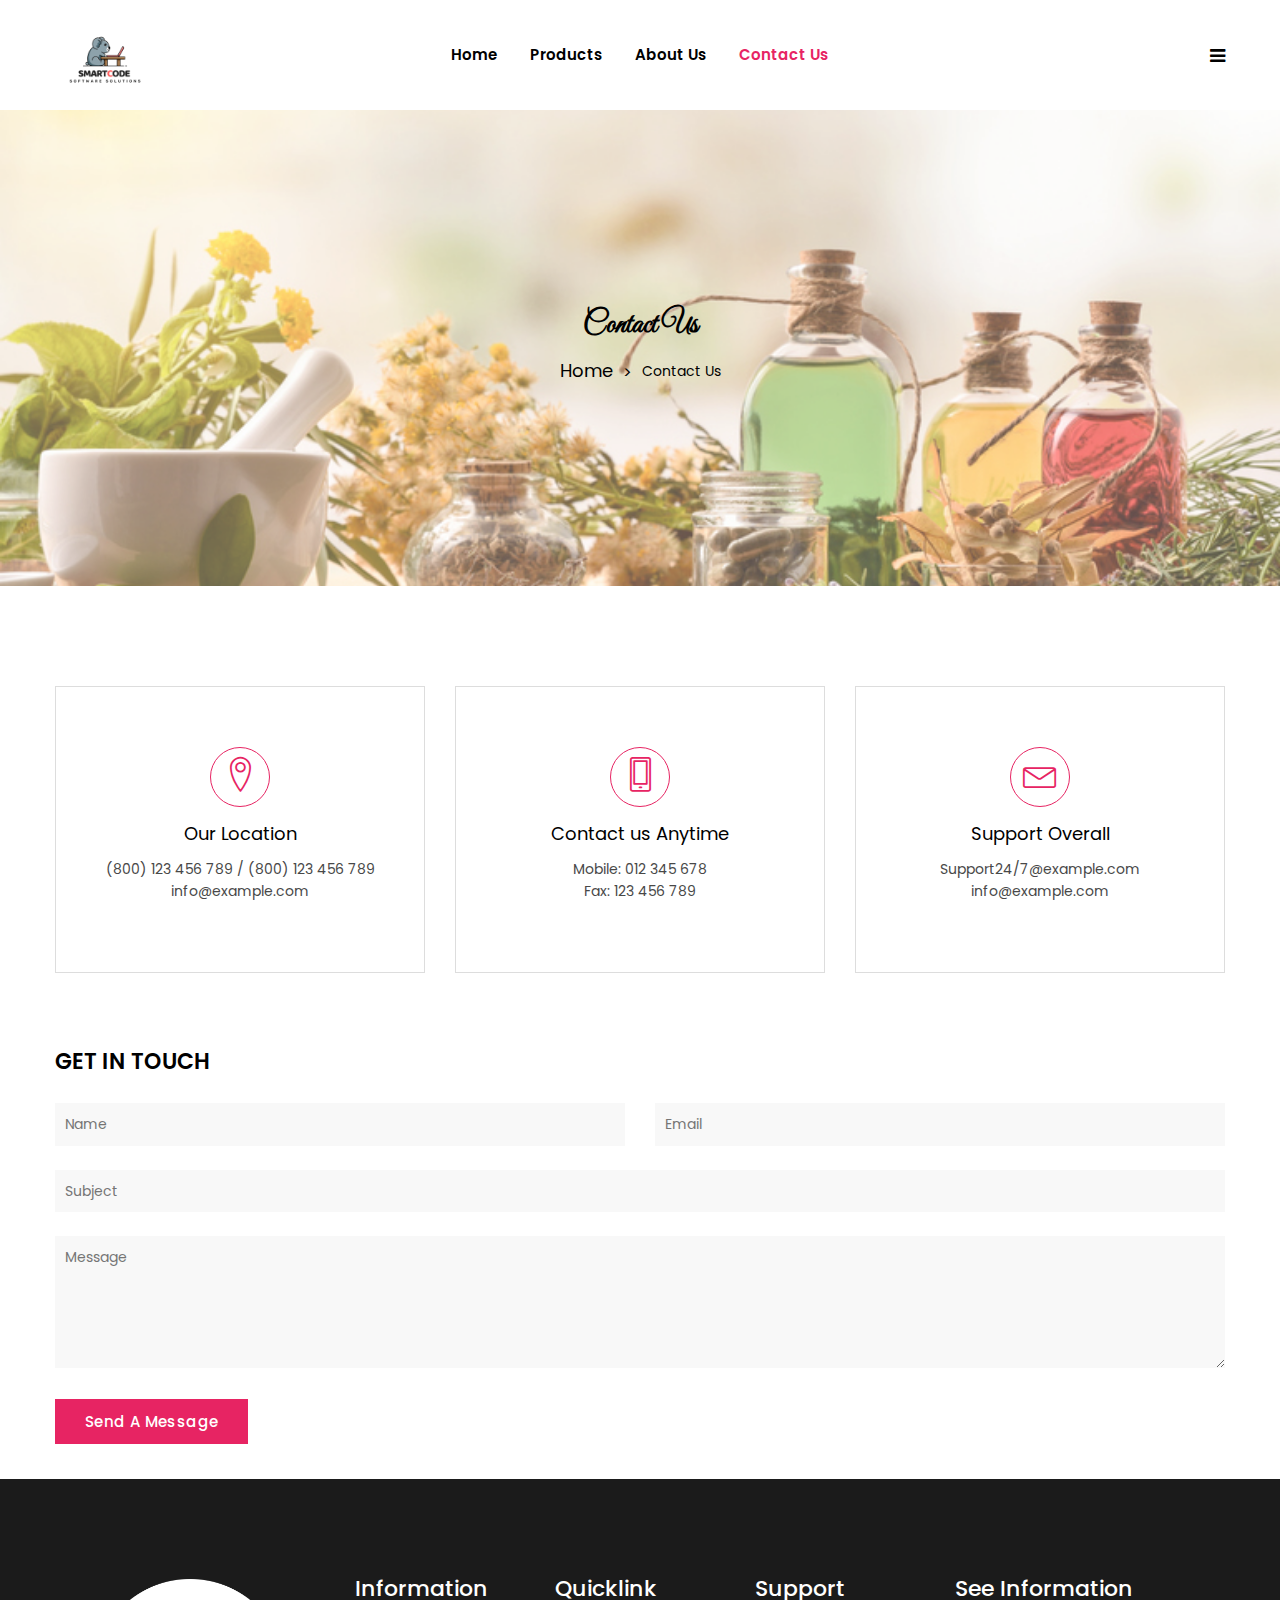
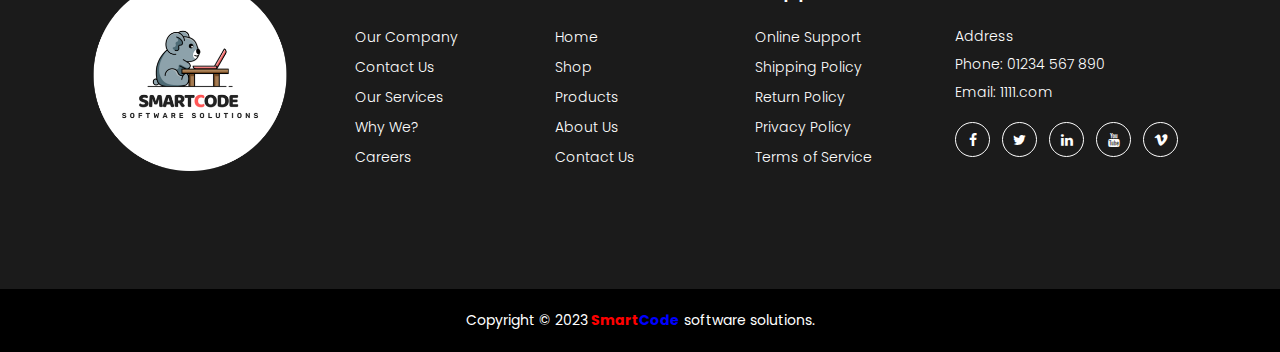
<file: contact-us.html>
<!doctype html>
<html class="no-js" lang="en">


<head>
    <meta charset="utf-8">
    <meta http-equiv="x-ua-compatible" content="ie=edge">
    <title>SmartCode Ayuruweda</title>
    <meta name="robots" content="noindex, follow" />
    <meta name="description" content="">
    <meta name="viewport" content="width=device-width, initial-scale=1, shrink-to-fit=no">
    <!-- Favicon -->
    <link rel="shortcut icon" type="image/x-icon" href="assets/images/favicon.ico">
    <!-- CSS
	============================================ -->
    <!-- Bootstrap CSS -->
    <link rel="stylesheet" href="assets/css/vendor/bootstrap.min.css">
    <!-- Font Awesome CSS -->
    <link rel="stylesheet" href="assets/css/vendor/font.awesome.min.css">
    <!-- Linear Icons CSS -->
    <link rel="stylesheet" href="assets/css/vendor/linearicons.min.css">
    <!-- Swiper CSS -->
    <link rel="stylesheet" href="assets/css/plugins/swiper-bundle.min.css">
    <!-- Animation CSS -->
    <link rel="stylesheet" href="assets/css/plugins/animate.min.css">
    <!-- Jquery ui CSS -->
    <link rel="stylesheet" href="assets/css/plugins/jquery-ui.min.css">
    <!-- Nice Select CSS -->
    <link rel="stylesheet" href="assets/css/plugins/nice-select.min.css">
    <!-- Magnific Popup -->
    <link rel="stylesheet" href="assets/css/plugins/magnific-popup.css">
    <!-- Main Style CSS -->
    <link rel="stylesheet" href="assets/css/style.css">

</head>

<body>

 

    <!-- Header Area Start Here -->
    <header class="main-header-area">
        <!-- Main Header Area Start -->
        <div class="main-header header-sticky">
            <div class="container custom-area">
                <div class="row align-items-center">
                    <div class="col-lg-2 col-xl-2 col-md-6 col-6 col-custom">
                        <div class="header-logo d-flex align-items-center">
                            <a href="index.html">
                                <img class="img-full" src="assets/images/logo/logo.png" alt="Header Logo">
                            </a>
                        </div>
                    </div>
                    <div class="col-lg-8 d-none d-lg-flex justify-content-center col-custom">
                        <nav class="main-nav d-none d-lg-flex">
                            <ul class="nav">
                                <li>
                                    <a href="index.html">
                                        <span class="menu-text"> Home</span>
                                    </a>
                                </li>
                                <!-- <li>
                                    <a href="shop.html">
                                        <span class="menu-text">Shop</span>
                                    </a>
                                   
                                </li> -->
                                <li>
                                    <a href="product-details.html">
                                        <span class="menu-text"> Products</span>
                                    </a>
                                </li>
                               
                                <li>
                                    <a href="about-us.html">
                                        <span class="menu-text"> About Us</span>
                                    </a>
                                </li>
                                <li>
                                    <a class="active" href="contact-us.html">
                                        <span class="menu-text">Contact Us</span>
                                    </a>
                                </li>
                            </ul>
                        </nav>
                    </div>
                    <div class="col-lg-2 col-md-6 col-6 col-custom">
                        <div class="header-right-area main-nav">
                            <ul class="nav">
                                
                                <li class="account-menu-wrap d-none d-lg-flex">
                                    <a href="#" class="off-canvas-menu-btn">
                                        <i class="fa fa-bars"></i>
                                    </a>
                                </li>
                                <li class="mobile-menu-btn d-lg-none">
                                    <a class="off-canvas-btn" href="#">
                                        <i class="fa fa-bars"></i>
                                    </a>
                                </li>
                            </ul>
                        </div>
                    </div>
                </div>
            </div>
        </div>
        <!-- Main Header Area End -->
        <!-- off-canvas menu start -->
        <aside class="off-canvas-wrapper" id="mobileMenu">
            <div class="off-canvas-overlay"></div>
            <div class="off-canvas-inner-content">
                <div class="btn-close-off-canvas">
                    <i class="fa fa-times"></i>
                </div>
                <div class="off-canvas-inner">
                    <div class="search-box-offcanvas">
                        <form>
                            <input type="text" placeholder="Search product...">
                            <button class="search-btn"><i class="fa fa-search"></i></button>
                        </form>
                    </div>
                    <!-- mobile menu start -->
                    <div class="mobile-navigation">
                        <!-- mobile menu navigation start -->
                        <nav>
                            <ul class="mobile-menu">
                              <li class="menu-item-has-children">
                                <a href="index.html">Home</a>
                              </li>
                              <li class="menu-item-has-children">
                                <a href="shop.html">Shop</a>
                              </li>
                              <li class="menu-item-has-children">
                                <a href="product-details.html">Products</a>
                              </li>
                              <li><a href="about-us.html">About Us</a></li>
                              <li><a href="contact-us.html">Contact</a></li>
                            </ul>
                          </nav>
                        <!-- mobile menu navigation end -->
                    </div>
                    <!-- mobile menu end -->
                    <div class="offcanvas-widget-area">

                        <div class="top-info-wrap text-left text-black">
                            <ul class="address-info">
                                <li>
                                    <i class="fa fa-phone"></i>
                                    <a href="info%40yourdomain.html">(1245) 2456 012</a>
                                </li>
                                <li>
                                    <i class="fa fa-envelope"></i>
                                    <a href="info%40yourdomain.html">info@yourdomain.com</a>
                                </li>
                            </ul>
                            <div class="widget-social">
                                <a class="facebook-color-bg" title="Facebook-f" href="#"><i class="fa fa-facebook-f"></i></a>
                                <a class="twitter-color-bg" title="Twitter" href="#"><i class="fa fa-twitter"></i></a>
                                <a class="linkedin-color-bg" title="Linkedin" href="#"><i class="fa fa-linkedin"></i></a>
                                <a class="youtube-color-bg" title="Youtube" href="#"><i class="fa fa-youtube"></i></a>
                                <a class="vimeo-color-bg" title="Vimeo" href="#"><i class="fa fa-vimeo"></i></a>
                            </div>
                        </div>
                    </div>
                </div>
            </div>
        </aside>
        <!-- off-canvas menu end -->
        <!-- off-canvas menu start -->
        <aside class="off-canvas-menu-wrapper" id="sideMenu">
            <div class="off-canvas-overlay"></div>
            <div class="off-canvas-inner-content">
                <div class="off-canvas-inner">
                    <div class="btn-close-off-canvas">
                        <i class="fa fa-times"></i>
                    </div>
                    <!-- offcanvas widget area start -->
                    <div class="offcanvas-widget-area">
                        <ul class="menu-top-menu">
                            <li><a href="about-us.html">About Us</a></li>
                        </ul>
                        <p class="desc-content">Lorem ipsum dolor sit amet, consectetur adipiscing elit, sed do eiusmod tempor incididunt ut labore et dolore magna aliqua. <br> Ut enim ad minim veniam, quis nostrud exercitation ullamco laboris nisi ut aliquip ex ea commodo consequat. <br> Duis aute irure dolor in reprehenderit in voluptate velit esse cillum dolore eu fugiat nulla pariatur. Excepteur sint occaecat cupidatat non proident, sunt in culpa qui officia deserunt mollit anim id est laborum.</p>
                        <div class="top-info-wrap text-left text-black">
                            <ul class="address-info">
                                <li>
                                    <i class="fa fa-phone"></i>
                                    <a href="info%40yourdomain.html">(1245) 2456 012</a>
                                </li>
                                <li>
                                    <i class="fa fa-envelope"></i>
                                    <a href="info%40yourdomain.html">info@yourdomain.com</a>
                                </li>
                            </ul>
                            <div class="widget-social">
                                <a class="facebook-color-bg" title="Facebook-f" href="#"><i class="fa fa-facebook-f"></i></a>
                                <a class="twitter-color-bg" title="Twitter" href="#"><i class="fa fa-twitter"></i></a>
                                <a class="linkedin-color-bg" title="Linkedin" href="#"><i class="fa fa-linkedin"></i></a>
                                <a class="youtube-color-bg" title="Youtube" href="#"><i class="fa fa-youtube"></i></a>
                                <a class="vimeo-color-bg" title="Vimeo" href="#"><i class="fa fa-vimeo"></i></a>
                            </div>
                        </div>
                    </div>
                    <!-- offcanvas widget area end -->
                </div>
            </div>
        </aside>
        <!-- off-canvas menu end -->
    </header>
    <!-- Header Area End Here -->
    <!-- Breadcrumb Area Start Here -->
    <div class="breadcrumbs-area position-relative">
        <div class="container">
            <div class="row">
                <div class="col-12 text-center">
                    <div class="breadcrumb-content position-relative section-content">
                        <h3 class="title-3">Contact Us</h3>
                        <ul>
                            <li><a href="index.html">Home</a></li>
                            <li>Contact Us</li>
                        </ul>
                    </div>
                </div>
            </div>
        </div>
    </div>
    <!-- Breadcrumb Area End Here -->
    <!-- Contact Us Area Start Here -->
    <div class="contact-us-area mt-no-text">
        <div class="container custom-area">
            <div class="row">
                <div class="col-lg-4 col-md-6 col-custom">
                    <div class="contact-info-item">
                        <div class="con-info-icon">
                            <i class="lnr lnr-map-marker"></i>
                        </div>
                        <div class="con-info-txt">
                            <h4>Our Location</h4>
                            <p>(800) 123 456 789 / (800) 123 456 789 info@example.com</p>
                        </div>
                    </div>
                </div>
                <div class="col-lg-4 col-md-6 col-custom">
                    <div class="contact-info-item">
                        <div class="con-info-icon">
                            <i class="lnr lnr-smartphone"></i>
                        </div>
                        <div class="con-info-txt">
                            <h4>Contact us Anytime</h4>
                            <p>Mobile: 012 345 678<br>Fax: 123 456 789</p>
                        </div>
                    </div>
                </div>
                <div class="col-lg-4 col-md-12 col-custom text-align-center">
                    <div class="contact-info-item">
                        <div class="con-info-icon">
                            <i class="lnr lnr-envelope"></i>
                        </div>
                        <div class="con-info-txt">
                            <h4>Support Overall</h4>
                            <p>Support24/7@example.com <br> info@example.com</p>
                        </div>
                    </div>
                </div>
            </div>
            <div class="row">
                <div class="col-md-12 col-custom">
                    <form method="post" action="http://whizthemes.com/mail-php/reza/flosun/mail.php" id="contact-form" accept-charset="UTF-8" class="contact-form">
                        <div class="comment-box mt-5">
                            <h5 class="text-uppercase">Get in Touch</h5>
                            <div class="row mt-3">
                                <div class="col-md-6 col-custom">
                                    <div class="input-item mb-4">
                                        <input class="border-0 rounded-0 w-100 input-area name gray-bg" type="text" name="con_name" id="con_name" placeholder="Name">
                                    </div>
                                </div>
                                <div class="col-md-6 col-custom">
                                    <div class="input-item mb-4">
                                        <input class="border-0 rounded-0 w-100 input-area email gray-bg" type="email" name="con_email" id="con_email" placeholder="Email">
                                    </div>
                                </div>
                                <div class="col-12 col-custom">
                                    <div class="input-item mb-4">
                                        <input class="border-0 rounded-0 w-100 input-area email gray-bg" type="text" name="con_content" id="con_content" placeholder="Subject">
                                    </div>
                                </div>
                                <div class="col-12 col-custom">
                                    <div class="input-item mb-4">
                                        <textarea cols="30" rows="5" class="border-0 rounded-0 w-100 custom-textarea input-area gray-bg" name="con_message" id="con_message" placeholder="Message"></textarea>
                                    </div>
                                </div>
                                <div class="col-12 col-custom mt-40">
                                    <button type="submit" id="submit" name="submit" class="btn flosun-button secondary-btn theme-color rounded-0">Send A Message</button>
                                </div>
                                <p class="col-8 col-custom form-message mb-0"></p>
                            </div>
                        </div>
                    </form>
                </div>
            </div>
        </div>
    </div>
    <!-- Contact Us Area End Here -->
    <!--Footer Area Start-->
    <footer class="footer-area">
        <div class="footer-widget-area">
            <div class="container container-default custom-area">
                <div class="row">
                    <div class="col-12 col-sm-12 col-md-12 col-lg-3 col-custom">
                        <div class="single-footer-widget m-0">
                            <div class="footer-logo">
                                <a href="index.html">
                                    <img src="assets/images/logo/logo-footer.png" alt="Logo Image">
                                </a>
                            </div>
                            
                        </div>
                    </div>
                    <div class="col-12 col-sm-6 col-md-6 col-lg-2 col-custom">
                        <div class="single-footer-widget">
                            <h2 class="widget-title">Information</h2>
                            <ul class="widget-list">
                                <li><a href="about-us.html">Our Company</a></li>
                                <li><a href="contact-us.html">Contact Us</a></li>
                                <li><a href="about-us.html">Our Services</a></li>
                                <li><a href="about-us.html">Why We?</a></li>
                                <li><a href="about-us.html">Careers</a></li>
                            </ul>
                        </div>
                    </div>
                    <div class="col-12 col-sm-6 col-md-6 col-lg-2 col-custom">
                        <div class="single-footer-widget">
                            <h2 class="widget-title">Quicklink</h2>
                            <ul class="widget-list">
                                <li><a href="index.html">Home</a></li>
                                <li><a href="shop.html">Shop</a></li>
                                <li><a href="product-details.html">Products</a></li>
                                <li><a href="about-us.html">About Us</a></li>
                                <li><a href="contact-us.html">Contact Us</a></li>
                            </ul>
                        </div>
                    </div>
                    <div class="col-12 col-sm-6 col-md-6 col-lg-2 col-custom">
                        <div class="single-footer-widget">
                            <h2 class="widget-title">Support</h2>
                            <ul class="widget-list">
                                <li><a href="contact-us.html">Online Support</a></li>
                                <li><a href="contact-us.html">Shipping Policy</a></li>
                                <li><a href="contact-us.html">Return Policy</a></li>
                                <li><a href="contact-us.html">Privacy Policy</a></li>
                                <li><a href="contact-us.html">Terms of Service</a></li>
                            </ul>
                        </div>
                    </div>
                    <div class="col-12 col-sm-6 col-md-6 col-lg-3 col-custom">
                        <div class="single-footer-widget">
                            <h2 class="widget-title">See Information</h2>
                            <div class="widget-body">
                                <address>Address<br>Phone: 01234 567 890<br>Email: 1111.com</address>
                            </div>
                            <div class="single-footer-widget m-0">
                                
                                <div class="social-links">
                                    <ul class="d-flex">
                                        <li>
                                            <a class="rounded-circle" href="#" title="Facebook">
                                                <i class="fa fa-facebook-f"></i>
                                            </a>
                                        </li>
                                        <li>
                                            <a class="rounded-circle" href="#" title="Twitter">
                                                <i class="fa fa-twitter"></i>
                                            </a>
                                        </li>
                                        <li>
                                            <a class="rounded-circle" href="#" title="Linkedin">
                                                <i class="fa fa-linkedin"></i>
                                            </a>
                                        </li>
                                        <li>
                                            <a class="rounded-circle" href="#" title="Youtube">
                                                <i class="fa fa-youtube"></i>
                                            </a>
                                        </li>
                                        <li>
                                            <a class="rounded-circle" href="#" title="Vimeo">
                                                <i class="fa fa-vimeo"></i>
                                            </a>
                                        </li>
                                    </ul>
                                </div>
                            </div>
                        </div>
                    </div>
                    
                </div>
            </div>
        </div>
        <div class="footer-copyright-area">
            <div class="container custom-area">
                <div class="row">
                    <div class="col-12 text-center col-custom">
                        <div class="copyright-content">
                            <p>Copyright © 2023<strong class="SmtRed"> Smart</strong><strong class="SmtBlue">Code</strong> software solutions.</p>
                        </div>
                    </div>
                </div>
            </div>
        </div>
    </footer>
    <!--Footer Area End-->

    <!-- JS
============================================ -->


    <!-- jQuery JS -->
    <script src="assets/js/vendor/jquery-3.6.0.min.js"></script>
    <!-- jQuery Migrate JS -->
    <script src="assets/js/vendor/jquery-migrate-3.3.2.min.js"></script>
    <!-- Modernizer JS -->
    <script src="assets/js/vendor/modernizr-3.7.1.min.js"></script>
    <!-- Bootstrap JS -->
    <script src="assets/js/vendor/bootstrap.bundle.min.js"></script>


    <!-- Swiper Slider JS -->
    <script src="assets/js/plugins/swiper-bundle.min.js"></script>
    <!-- nice select JS -->
    <script src="assets/js/plugins/nice-select.min.js"></script>
    <!-- Ajaxchimpt js -->
    <script src="assets/js/plugins/jquery.ajaxchimp.min.js"></script>
    <!-- Jquery Ui js -->
    <script src="assets/js/plugins/jquery-ui.min.js"></script>
    <!-- Jquery Countdown js -->
    <script src="assets/js/plugins/jquery.countdown.min.js"></script>
    <!-- jquery magnific popup js -->
    <script src="assets/js/plugins/jquery.magnific-popup.min.js"></script>

    <!-- Main JS -->
    <script src="assets/js/main.js"></script>


</body>


</html>
</file>
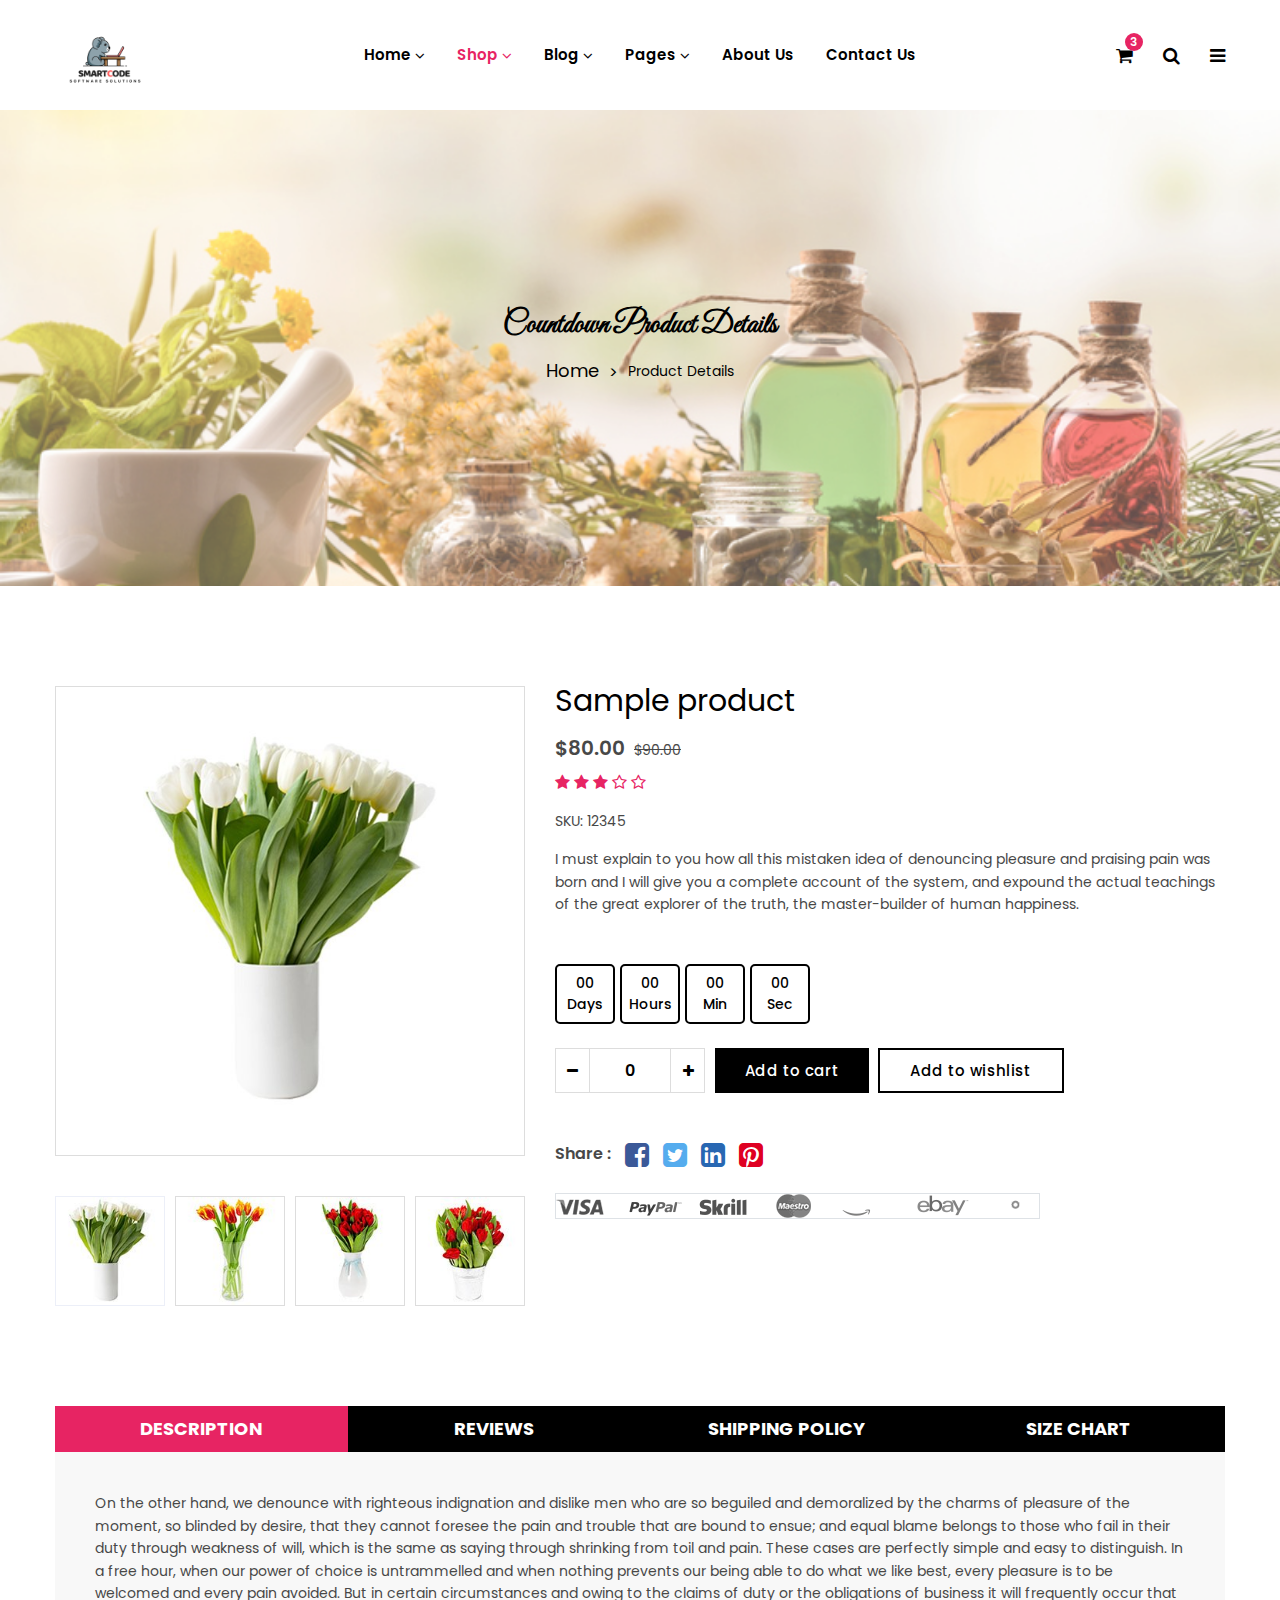
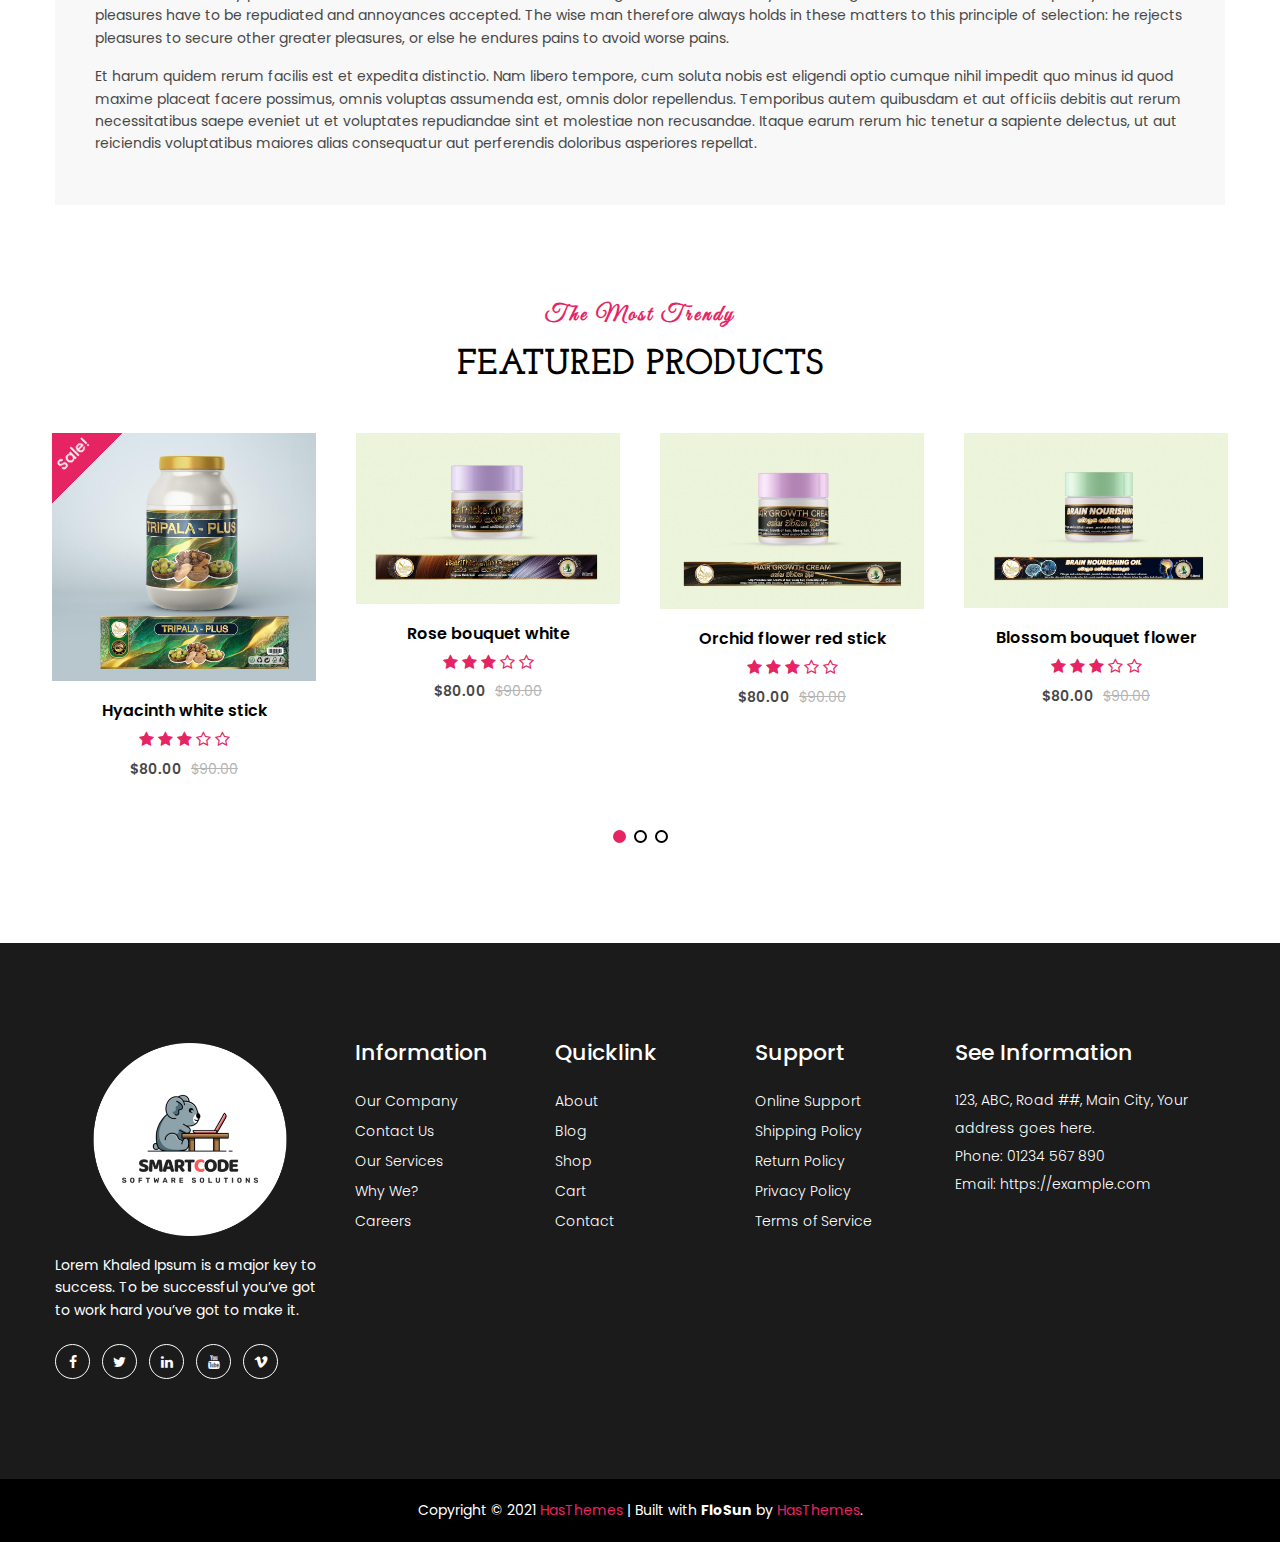
<file: countdown-product-details.html>
<!doctype html>
<html class="no-js" lang="en">


<!-- Mirrored from htmldemo.net/flosun/flosun/countdown-product-details.html by HTTrack Website Copier/3.x [XR&CO'2014], Sun, 04 Dec 2022 05:03:25 GMT -->
<head>
    <meta charset="utf-8">
    <meta http-equiv="x-ua-compatible" content="ie=edge">
    <title>FloSun - Flower Shop HTML5 Template</title>
    <meta name="robots" content="noindex, follow" />
    <meta name="description" content="">
    <meta name="viewport" content="width=device-width, initial-scale=1, shrink-to-fit=no">
    <!-- Favicon -->
    <link rel="shortcut icon" type="image/x-icon" href="assets/images/favicon.ico">

    <!-- CSS
	============================================ -->
    <!-- Bootstrap CSS -->
    <link rel="stylesheet" href="assets/css/vendor/bootstrap.min.css">
    <!-- Font Awesome CSS -->
    <link rel="stylesheet" href="assets/css/vendor/font.awesome.min.css">
    <!-- Linear Icons CSS -->
    <link rel="stylesheet" href="assets/css/vendor/linearicons.min.css">
    <!-- Swiper CSS -->
    <link rel="stylesheet" href="assets/css/plugins/swiper-bundle.min.css">
    <!-- Animation CSS -->
    <link rel="stylesheet" href="assets/css/plugins/animate.min.css">
    <!-- Jquery ui CSS -->
    <link rel="stylesheet" href="assets/css/plugins/jquery-ui.min.css">
    <!-- Nice Select CSS -->
    <link rel="stylesheet" href="assets/css/plugins/nice-select.min.css">
    <!-- Magnific Popup -->
    <link rel="stylesheet" href="assets/css/plugins/magnific-popup.css">

    <!-- Main Style CSS -->
    <link rel="stylesheet" href="assets/css/style.css">

</head>

<body>

 

    <!-- Header Area Start Here -->
    <header class="main-header-area">
        <!-- Main Header Area Start -->
        <div class="main-header header-sticky">
            <div class="container custom-area">
                <div class="row align-items-center">
                    <div class="col-lg-2 col-xl-2 col-md-6 col-6 col-custom">
                        <div class="header-logo d-flex align-items-center">
                            <a href="index.html">
                                <img class="img-full" src="assets/images/logo/logo.png" alt="Header Logo">
                            </a>
                        </div>
                    </div>
                    <div class="col-lg-8 d-none d-lg-flex justify-content-center col-custom">
                        <nav class="main-nav d-none d-lg-flex">
                            <ul class="nav">
                                <li>
                                    <a href="index.html">
                                        <span class="menu-text"> Home</span>
                                        <i class="fa fa-angle-down"></i>
                                    </a>
                                    <ul class="dropdown-submenu dropdown-hover">
                                        <li><a href="index.html">Home Page - 1</a></li>
                                        <li><a href="index-2.html">Home Page - 2</a></li>
                                        <li><a href="index-3.html">Home Page - 3</a></li>
                                    </ul>
                                </li>
                                <li>
                                    <a class="active" href="shop.html">
                                        <span class="menu-text">Shop</span>
                                        <i class="fa fa-angle-down"></i>
                                    </a>
                                    <div class="mega-menu dropdown-hover">
                                        <div class="menu-colum">
                                            <ul>
                                                <li><span class="mega-menu-text">Shop</span></li>
                                                <li><a href="shop.html">Shop Left Sidebar</a></li>
                                                <li><a href="shop-right-sidebar.html">Shop Right Sidebar</a></li>
                                                <li><a href="shop-list-left.html">Shop List Left Sidebar</a></li>
                                                <li><a href="shop-list-right.html">Shop List Right Sidebar</a></li>
                                                <li><a href="shop-fullwidth.html">Shop Full Width</a></li>
                                            </ul>
                                        </div>
                                        <div class="menu-colum">
                                            <ul>
                                                <li><span class="mega-menu-text">Product</span></li>
                                                <li><a href="product-details.html">Single Product</a></li>
                                                <li><a href="variable-product-details.html">Variable Product</a></li>
                                                <li><a href="external-product-details.html">External Product</a></li>
                                                <li><a href="gallery-product-details.html">Gallery Product</a></li>
                                                <li><a class="active" href="countdown-product-details.html">Countdown Product</a></li>
                                            </ul>
                                        </div>
                                        <div class="menu-colum">
                                            <ul>
                                                <li><span class="mega-menu-text">Others</span></li>
                                                <li><a href="error-404.html">Error 404</a></li>
                                                <li><a href="compare.html">Compare Page</a></li>
                                                <li><a href="cart.html">Cart Page</a></li>
                                                <li><a href="checkout.html">Checkout Page</a></li>
                                                <li><a href="wishlist.html">Wishlist Page</a></li>
                                            </ul>
                                        </div>
                                    </div>
                                </li>
                                <li>
                                    <a href="blog-details-fullwidth.html">
                                        <span class="menu-text"> Blog</span>
                                        <i class="fa fa-angle-down"></i>
                                    </a>
                                    <ul class="dropdown-submenu dropdown-hover">
                                        <li><a href="blog.html">Blog Left Sidebar</a></li>
                                        <li><a href="blog-list-right-sidebar.html">Blog List Right Sidebar</a></li>
                                        <li><a href="blog-list-fullwidth.html">Blog List Fullwidth</a></li>
                                        <li><a href="blog-grid.html">Blog Grid Page</a></li>
                                        <li><a href="blog-grid-right-sidebar.html">Blog Grid Right Sidebar</a></li>
                                        <li><a href="blog-grid-fullwidth.html">Blog Grid Fullwidth</a></li>
                                        <li><a href="blog-details-sidebar.html">Blog Details Sidebar</a></li>
                                        <li><a href="blog-details-fullwidth.html">Blog Details Fullwidth</a></li>
                                    </ul>
                                </li>
                                <li>
                                    <a href="#">
                                        <span class="menu-text"> Pages</span>
                                        <i class="fa fa-angle-down"></i>
                                    </a>
                                    <ul class="dropdown-submenu dropdown-hover">
                                        <li><a href="contact-us.html">Contact</a></li>
                                        <li><a href="my-account.html">My Account</a></li>
                                        <li><a href="frequently-questions.html">FAQ</a></li>
                                        <li><a href="login.html">Login</a></li>
                                        <li><a href="register.html">Register</a></li>
                                    </ul>
                                </li>
                                <li>
                                    <a href="about-us.html">
                                        <span class="menu-text"> About Us</span>
                                    </a>
                                </li>
                                <li>
                                    <a href="contact-us.html">
                                        <span class="menu-text">Contact Us</span>
                                    </a>
                                </li>
                            </ul>
                        </nav>
                    </div>
                    <div class="col-lg-2 col-md-6 col-6 col-custom">
                        <div class="header-right-area main-nav">
                            <ul class="nav">
                                <li class="minicart-wrap">
                                    <a href="#" class="minicart-btn toolbar-btn">
                                        <i class="fa fa-shopping-cart"></i>
                                        <span class="cart-item_count">3</span>
                                    </a>
                                    <div class="cart-item-wrapper dropdown-sidemenu dropdown-hover-2">
                                        <div class="single-cart-item">
                                            <div class="cart-img">
                                                <a href="cart.html"><img src="assets/images/cart/1.jpg" alt=""></a>
                                            </div>
                                            <div class="cart-text">
                                                <h5 class="title"><a href="cart.html">Odio tortor consequat</a></h5>
                                                <div class="cart-text-btn">
                                                    <div class="cart-qty">
                                                        <span>1×</span>
                                                        <span class="cart-price">$98.00</span>
                                                    </div>
                                                    <button type="button"><i class="ion-trash-b"></i></button>
                                                </div>
                                            </div>
                                        </div>
                                        <div class="single-cart-item">
                                            <div class="cart-img">
                                                <a href="cart.html"><img src="assets/images/cart/2.jpg" alt=""></a>
                                            </div>
                                            <div class="cart-text">
                                                <h5 class="title"><a href="cart.html">Integer eget augue</a></h5>
                                                <div class="cart-text-btn">
                                                    <div class="cart-qty">
                                                        <span>1×</span>
                                                        <span class="cart-price">$98.00</span>
                                                    </div>
                                                    <button type="button"><i class="ion-trash-b"></i></button>
                                                </div>
                                            </div>
                                        </div>
                                        <div class="single-cart-item">
                                            <div class="cart-img">
                                                <a href="cart.html"><img src="assets/images/cart/3.jpg" alt=""></a>
                                            </div>
                                            <div class="cart-text">
                                                <h5 class="title"><a href="cart.html">Eleifend quam</a></h5>
                                                <div class="cart-text-btn">
                                                    <div class="cart-qty">
                                                        <span>1×</span>
                                                        <span class="cart-price">$98.00</span>
                                                    </div>
                                                    <button type="button"><i class="ion-trash-b"></i></button>
                                                </div>
                                            </div>
                                        </div>
                                        <div class="cart-price-total d-flex justify-content-between">
                                            <h5>Total :</h5>
                                            <h5>$166.00</h5>
                                        </div>
                                        <div class="cart-links d-flex justify-content-between">
                                            <a class="btn product-cart button-icon flosun-button dark-btn" href="cart.html">View cart</a>
                                            <a class="btn flosun-button secondary-btn rounded-0" href="checkout.html">Checkout</a>
                                        </div>
                                    </div>
                                </li>
                                <li class="sidemenu-wrap">
                                    <a href="#"><i class="fa fa-search"></i> </a>
                                    <ul class="dropdown-sidemenu dropdown-hover-2 dropdown-search">
                                        <li>
                                            <form action="#">
                                                <input name="search" id="search" placeholder="Search" type="text">
                                                <button type="submit"><i class="fa fa-search"></i></button>
                                            </form>
                                        </li>
                                    </ul>
                                </li>
                                <li class="account-menu-wrap d-none d-lg-flex">
                                    <a href="#" class="off-canvas-menu-btn">
                                        <i class="fa fa-bars"></i>
                                    </a>
                                </li>
                                <li class="mobile-menu-btn d-lg-none">
                                    <a class="off-canvas-btn" href="#">
                                        <i class="fa fa-bars"></i>
                                    </a>
                                </li>
                            </ul>
                        </div>
                    </div>
                </div>
            </div>
        </div>
        <!-- Main Header Area End -->
        <!-- off-canvas menu start -->
        <aside class="off-canvas-wrapper" id="mobileMenu">
            <div class="off-canvas-overlay"></div>
            <div class="off-canvas-inner-content">
                <div class="btn-close-off-canvas">
                    <i class="fa fa-times"></i>
                </div>
                <div class="off-canvas-inner">
                    <div class="search-box-offcanvas">
                        <form>
                            <input type="text" placeholder="Search product...">
                            <button class="search-btn"><i class="fa fa-search"></i></button>
                        </form>
                    </div>
                    <!-- mobile menu start -->
                    <div class="mobile-navigation">
                        <!-- mobile menu navigation start -->
                        <nav>
                            <ul class="mobile-menu">
                                <li class="menu-item-has-children"><a href="#">Home</a>
                                    <ul class="dropdown">
                                        <li><a href="index.html">Home Page 1</a></li>
                                        <li><a href="index-2.html">Home Page 2</a></li>
                                        <li><a href="index-3.html">Home Page 3</a></li>
                                        <li><a href="index-4.html">Home Page 4</a></li>
                                    </ul>
                                </li>
                                <li class="menu-item-has-children"><a href="#">Shop</a>
                                    <ul class="megamenu dropdown">
                                        <li class="mega-title has-children"><a href="#">Shop Layouts</a>
                                            <ul class="dropdown">
                                                <li><a href="shop.html">Shop Left Sidebar</a></li>
                                                <li><a href="shop-right-sidebar.html">Shop Right Sidebar</a></li>
                                                <li><a href="shop-list-left.html">Shop List Left Sidebar</a></li>
                                                <li><a href="shop-list-right.html">Shop List Right Sidebar</a></li>
                                                <li><a href="shop-fullwidth.html">Shop Full Width</a></li>
                                            </ul>
                                        </li>
                                        <li class="mega-title has-children"><a href="#">Product Details</a>
                                            <ul class="dropdown">
                                                <li><a href="product-details.html">Single Product Details</a></li>
                                                <li><a href="variable-product-details.html">Variable Product Details</a></li>
                                                <li><a href="external-product-details.html">External Product Details</a></li>
                                                <li><a href="gallery-product-details.html">Gallery Product Details</a></li>
                                                <li><a href="countdown-product-details.html">Countdown Product Details</a></li>
                                            </ul>
                                        </li>
                                        <li class="mega-title has-children"><a href="#">Others</a>
                                            <ul class="dropdown">
                                                <li><a href="error404.html">Error 404</a></li>
                                                <li><a href="compare.html">Compare Page</a></li>
                                                <li><a href="cart.html">Cart Page</a></li>
                                                <li><a href="checkout.html">Checkout Page</a></li>
                                                <li><a href="wishlist.html">Wish List Page</a></li>
                                            </ul>
                                        </li>
                                    </ul>
                                </li>
                                <li class="menu-item-has-children "><a href="#">Blog</a>
                                    <ul class="dropdown">
                                        <li><a href="blog.html">Blog Left Sidebar</a></li>
                                        <li><a href="blog-list-right-sidebar.html">Blog List Right Sidebar</a></li>
                                        <li><a href="blog-list-fullwidth.html">Blog List Fullwidth</a></li>
                                        <li><a href="blog-grid.html">Blog Grid Page</a></li>
                                        <li><a href="blog-grid-right-sidebar.html">Blog Grid Right Sidebar</a></li>
                                        <li><a href="blog-grid-fullwidth.html">Blog Grid Fullwidth</a></li>
                                        <li><a href="blog-details-sidebar.html">Blog Details Sidebar Page</a></li>
                                        <li><a href="blog-details-fullwidth.html">Blog Details Fullwidth Page</a></li>
                                    </ul>
                                </li>
                                <li class="menu-item-has-children "><a href="#">Pages</a>
                                    <ul class="dropdown">
                                        <li><a href="frequently-questions.html">FAQ</a></li>
                                        <li><a href="my-account.html">My Account</a></li>
                                        <li><a href="login-register.html">login &amp; register</a></li>
                                    </ul>
                                </li>
                                <li><a href="about-us.html">About Us</a></li>
                                <li><a href="contact-us.html">Contact</a></li>
                            </ul>
                        </nav>
                        <!-- mobile menu navigation end -->
                    </div>
                    <!-- mobile menu end -->
                    <div class="offcanvas-widget-area">
                        <div class="switcher">
                            <div class="language">
                                <span class="switcher-title">Language: </span>
                                <div class="switcher-menu">
                                    <ul>
                                        <li><a href="#">English</a>
                                            <ul class="switcher-dropdown">
                                                <li><a href="#">German</a></li>
                                                <li><a href="#">French</a></li>
                                            </ul>
                                        </li>
                                    </ul>
                                </div>
                            </div>
                            <div class="currency">
                                <span class="switcher-title">Currency: </span>
                                <div class="switcher-menu">
                                    <ul>
                                        <li><a href="#">$ USD</a>
                                            <ul class="switcher-dropdown">
                                                <li><a href="#">€ EUR</a></li>
                                            </ul>
                                        </li>
                                    </ul>
                                </div>
                            </div>
                        </div>
                        <div class="top-info-wrap text-left text-black">
                            <ul class="address-info">
                                <li>
                                    <i class="fa fa-phone"></i>
                                    <a href="info%40yourdomain.html">(1245) 2456 012</a>
                                </li>
                                <li>
                                    <i class="fa fa-envelope"></i>
                                    <a href="info%40yourdomain.html">info@yourdomain.com</a>
                                </li>
                            </ul>
                            <div class="widget-social">
                                <a class="facebook-color-bg" title="Facebook-f" href="#"><i class="fa fa-facebook-f"></i></a>
                                <a class="twitter-color-bg" title="Twitter" href="#"><i class="fa fa-twitter"></i></a>
                                <a class="linkedin-color-bg" title="Linkedin" href="#"><i class="fa fa-linkedin"></i></a>
                                <a class="youtube-color-bg" title="Youtube" href="#"><i class="fa fa-youtube"></i></a>
                                <a class="vimeo-color-bg" title="Vimeo" href="#"><i class="fa fa-vimeo"></i></a>
                            </div>
                        </div>
                    </div>
                </div>
            </div>
        </aside>
        <!-- off-canvas menu end -->
        <!-- off-canvas menu start -->
        <aside class="off-canvas-menu-wrapper" id="sideMenu">
            <div class="off-canvas-overlay"></div>
            <div class="off-canvas-inner-content">
                <div class="off-canvas-inner">
                    <div class="btn-close-off-canvas">
                        <i class="fa fa-times"></i>
                    </div>
                    <!-- offcanvas widget area start -->
                    <div class="offcanvas-widget-area">
                        <ul class="menu-top-menu">
                            <li><a href="about-us.html">About Us</a></li>
                        </ul>
                        <p class="desc-content">Lorem ipsum dolor sit amet, consectetur adipiscing elit, sed do eiusmod tempor incididunt ut labore et dolore magna aliqua. <br> Ut enim ad minim veniam, quis nostrud exercitation ullamco laboris nisi ut aliquip ex ea commodo consequat. <br> Duis aute irure dolor in reprehenderit in voluptate velit esse cillum dolore eu fugiat nulla pariatur. Excepteur sint occaecat cupidatat non proident, sunt in culpa qui officia deserunt mollit anim id est laborum.</p>
                        <div class="switcher">
                            <div class="language">
                                <span class="switcher-title">Language: </span>
                                <div class="switcher-menu">
                                    <ul>
                                        <li><a href="#">English</a>
                                            <ul class="switcher-dropdown">
                                                <li><a href="#">German</a></li>
                                                <li><a href="#">French</a></li>
                                            </ul>
                                        </li>
                                    </ul>
                                </div>
                            </div>
                            <div class="currency">
                                <span class="switcher-title">Currency: </span>
                                <div class="switcher-menu">
                                    <ul>
                                        <li><a href="#">$ USD</a>
                                            <ul class="switcher-dropdown">
                                                <li><a href="#">€ EUR</a></li>
                                            </ul>
                                        </li>
                                    </ul>
                                </div>
                            </div>
                        </div>
                        <div class="top-info-wrap text-left text-black">
                            <ul class="address-info">
                                <li>
                                    <i class="fa fa-phone"></i>
                                    <a href="info%40yourdomain.html">(1245) 2456 012</a>
                                </li>
                                <li>
                                    <i class="fa fa-envelope"></i>
                                    <a href="info%40yourdomain.html">info@yourdomain.com</a>
                                </li>
                            </ul>
                            <div class="widget-social">
                                <a class="facebook-color-bg" title="Facebook-f" href="#"><i class="fa fa-facebook-f"></i></a>
                                <a class="twitter-color-bg" title="Twitter" href="#"><i class="fa fa-twitter"></i></a>
                                <a class="linkedin-color-bg" title="Linkedin" href="#"><i class="fa fa-linkedin"></i></a>
                                <a class="youtube-color-bg" title="Youtube" href="#"><i class="fa fa-youtube"></i></a>
                                <a class="vimeo-color-bg" title="Vimeo" href="#"><i class="fa fa-vimeo"></i></a>
                            </div>
                        </div>
                    </div>
                    <!-- offcanvas widget area end -->
                </div>
            </div>
        </aside>
        <!-- off-canvas menu end -->
    </header>
    <!-- Header Area End Here -->
    <!-- Breadcrumb Area Start Here -->
    <div class="breadcrumbs-area position-relative">
        <div class="container">
            <div class="row">
                <div class="col-12 text-center">
                    <div class="breadcrumb-content position-relative section-content">
                        <h3 class="title-3">Countdown Product Details</h3>
                        <ul>
                            <li><a href="index.html">Home</a></li>
                            <li>Product Details</li>
                        </ul>
                    </div>
                </div>
            </div>
        </div>
    </div>
    <!-- Breadcrumb Area End Here -->
    <!-- Single Product Main Area Start -->
    <div class="single-product-main-area">
        <div class="container container-default custom-area">
            <div class="row">
                <div class="col-lg-5 offset-lg-0 col-md-8 offset-md-2 col-custom">
                    <div class="product-details-img">
                        <div class="single-product-img swiper-container gallery-top popup-gallery">
                            <div class="swiper-wrapper">
                                <div class="swiper-slide">
                                    <a class="w-100" href="assets/images/product/large-size/1.jpg">
                                        <img class="w-100" src="assets/images/product/large-size/1.jpg" alt="Product">
                                    </a>
                                </div>
                                <div class="swiper-slide">
                                    <a class="w-100" href="assets/images/product/large-size/2.jpg">
                                        <img class="w-100" src="assets/images/product/large-size/2.jpg" alt="Product">
                                    </a>
                                </div>
                                <div class="swiper-slide">
                                    <a class="w-100" href="assets/images/product/large-size/3.jpg">
                                        <img class="w-100" src="assets/images/product/large-size/3.jpg" alt="Product">
                                    </a>
                                </div>
                                <div class="swiper-slide">
                                    <a class="w-100" href="assets/images/product/large-size/4.jpg">
                                        <img class="w-100" src="assets/images/product/large-size/4.jpg" alt="Product">
                                    </a>
                                </div>
                                <div class="swiper-slide">
                                    <a class="w-100" href="assets/images/product/large-size/5.jpg">
                                        <img class="w-100" src="assets/images/product/large-size/5.jpg" alt="Product">
                                    </a>
                                </div>
                                <div class="swiper-slide">
                                    <a class="w-100" href="assets/images/product/large-size/6.jpg">
                                        <img class="w-100" src="assets/images/product/large-size/6.jpg" alt="Product">
                                    </a>
                                </div>
                            </div>
                        </div>
                        <div class="single-product-thumb swiper-container gallery-thumbs">
                            <div class="swiper-wrapper">
                                <div class="swiper-slide">
                                    <img src="assets/images/product/small-size/1.jpg" alt="Product">
                                </div>
                                <div class="swiper-slide">
                                    <img src="assets/images/product/small-size/2.jpg" alt="Product">
                                </div>
                                <div class="swiper-slide">
                                    <img src="assets/images/product/small-size/3.jpg" alt="Product">
                                </div>
                                <div class="swiper-slide">
                                    <img src="assets/images/product/small-size/4.jpg" alt="Product">
                                </div>
                                <div class="swiper-slide">
                                    <img src="assets/images/product/small-size/5.jpg" alt="Product">
                                </div>
                                <div class="swiper-slide">
                                    <img src="assets/images/product/small-size/6.jpg" alt="Product">
                                </div>
                            </div>
                            <!-- Add Arrows -->
                            <div class="swiper-button-next swiper-button-white"><i class="lnr lnr-arrow-right"></i></div>
                            <div class="swiper-button-prev swiper-button-white"><i class="lnr lnr-arrow-left"></i></div>
                        </div>
                    </div>
                </div>
                <div class="col-lg-7 col-custom">
                    <div class="product-summery position-relative">
                        <div class="product-head mb-3">
                            <h2 class="product-title">Sample product</h2>
                        </div>
                        <div class="price-box mb-2">
                            <span class="regular-price">$80.00</span>
                            <span class="old-price"><del>$90.00</del></span>
                        </div>
                        <div class="product-rating mb-3">
                            <i class="fa fa-star"></i>
                            <i class="fa fa-star"></i>
                            <i class="fa fa-star"></i>
                            <i class="fa fa-star-o"></i>
                            <i class="fa fa-star-o"></i>
                        </div>
                        <div class="sku mb-3">
                            <span>SKU: 12345</span>
                        </div>
                        <p class="desc-content mb-5">I must explain to you how all this mistaken idea of denouncing pleasure and praising pain was born and I will give you a complete account of the system, and expound the actual teachings of the great explorer of the truth, the master-builder of human happiness.</p>
                        <div class="countdown-style-2 d-flex mb-4" data-countdown="2022/12/24"></div>
                        <div class="quantity-with_btn mb-5">
                            <div class="quantity">
                                <div class="cart-plus-minus">
                                    <input class="cart-plus-minus-box" value="0" type="text">
                                    <div class="dec qtybutton">-</div>
                                    <div class="inc qtybutton">+</div>
                                </div>
                            </div>
                            <div class="add-to_cart">
                                <a class="btn product-cart button-icon flosun-button dark-btn" href="cart.html">Add to cart</a>
                                <a class="btn flosun-button secondary-btn secondary-border rounded-0" href="wishlist.html">Add to wishlist</a>
                            </div>
                        </div>
                        <div class="social-share mb-4">
                            <span>Share :</span>
                            <a href="#"><i class="fa fa-facebook-square facebook-color"></i></a>
                            <a href="#"><i class="fa fa-twitter-square twitter-color"></i></a>
                            <a href="#"><i class="fa fa-linkedin-square linkedin-color"></i></a>
                            <a href="#"><i class="fa fa-pinterest-square pinterest-color"></i></a>
                        </div>
                        <div class="payment">
                            <a href="#"><img class="border" src="assets/images/payment/payment-icon.png" alt="Payment"></a>
                        </div>
                    </div>
                </div>
            </div>
            <div class="row mt-no-text">
                <div class="col-lg-12 col-custom">
                    <ul class="nav nav-tabs" id="myTab" role="tablist">
                        <li class="nav-item">
                            <a class="nav-link active text-uppercase" id="home-tab" data-bs-toggle="tab" href="#connect-1" role="tab" aria-selected="true">Description</a>
                        </li>
                        <li class="nav-item">
                            <a class="nav-link text-uppercase" id="profile-tab" data-bs-toggle="tab" href="#connect-2" role="tab" aria-selected="false">Reviews</a>
                        </li>
                        <li class="nav-item">
                            <a class="nav-link text-uppercase" id="contact-tab" data-bs-toggle="tab" href="#connect-3" role="tab" aria-selected="false">Shipping Policy</a>
                        </li>
                        <li class="nav-item">
                            <a class="nav-link text-uppercase" id="review-tab" data-bs-toggle="tab" href="#connect-4" role="tab" aria-selected="false">Size Chart</a>
                        </li>
                    </ul>
                    <div class="tab-content mb-text" id="myTabContent">
                        <div class="tab-pane fade show active" id="connect-1" role="tabpanel" aria-labelledby="home-tab">
                            <div class="desc-content">
                                <p class="mb-3">On the other hand, we denounce with righteous indignation and dislike men who are so beguiled and demoralized by the charms of pleasure of the moment, so blinded by desire, that they cannot foresee the pain and trouble that are bound to ensue; and equal blame belongs to those who fail in their duty through weakness of will, which is the same as saying through shrinking from toil and pain. These cases are perfectly simple and easy to distinguish. In a free hour, when our power of choice is untrammelled and when nothing prevents our being able to do what we like best, every pleasure is to be welcomed and every pain avoided. But in certain circumstances and owing to the claims of duty or the obligations of business it will frequently occur that pleasures have to be repudiated and annoyances accepted. The wise man therefore always holds in these matters to this principle of selection: he rejects pleasures to secure other greater pleasures, or else he endures pains to avoid worse pains.</p>
                                <p>Et harum quidem rerum facilis est et expedita distinctio. Nam libero tempore, cum soluta nobis est eligendi optio cumque nihil impedit quo minus id quod maxime placeat facere possimus, omnis voluptas assumenda est, omnis dolor repellendus. Temporibus autem quibusdam et aut officiis debitis aut rerum necessitatibus saepe eveniet ut et voluptates repudiandae sint et molestiae non recusandae. Itaque earum rerum hic tenetur a sapiente delectus, ut aut reiciendis voluptatibus maiores alias consequatur aut perferendis doloribus asperiores repellat.</p>
                            </div>
                        </div>
                        <div class="tab-pane fade" id="connect-2" role="tabpanel" aria-labelledby="profile-tab">
                            <!-- Start Single Content -->
                            <div class="product_tab_content  border p-3">
                                <div class="review_address_inner">
                                    <!-- Start Single Review -->
                                    <div class="pro_review mb-5">
                                        <div class="review_thumb">
                                            <img alt="review images" src="assets/images/review/1.jpg">
                                        </div>
                                        <div class="review_details">
                                            <div class="review_info mb-2">
                                                <div class="product-rating mb-2">
                                                    <i class="fa fa-star"></i>
                                                    <i class="fa fa-star"></i>
                                                    <i class="fa fa-star"></i>
                                                    <i class="fa fa-star-o"></i>
                                                    <i class="fa fa-star-o"></i>
                                                </div>
                                                <h5>Admin - <span> December 19, 2022</span></h5>
                                            </div>
                                            <p>Lorem ipsum dolor sit amet, consectetur adipiscing elit. Proin in viverra ex, vitae vestibulum arcu. Duis sollicitudin metus sed lorem commodo, eu dapibus libero interdum. Morbi convallis viverra erat, et aliquet orci congue vel. Integer in odio enim. Pellentesque in dignissim leo. Vivamus varius ex sit amet quam tincidunt iaculis.</p>
                                        </div>
                                    </div>
                                    <!-- End Single Review -->
                                </div>
                                <!-- Start RAting Area -->
                                <div class="rating_wrap">
                                    <h5 class="rating-title-1 font-weight-bold mb-2">Add a review </h5>
                                    <p class="mb-2">Your email address will not be published. Required fields are marked *</p>
                                    <h6 class="rating-title-2 mb-2">Your Rating</h6>
                                    <div class="rating_list mb-4">
                                        <div class="review_info">
                                            <div class="product-rating mb-3">
                                                <i class="fa fa-star"></i>
                                                <i class="fa fa-star"></i>
                                                <i class="fa fa-star"></i>
                                                <i class="fa fa-star-o"></i>
                                                <i class="fa fa-star-o"></i>
                                            </div>
                                        </div>
                                    </div>
                                </div>
                                <!-- End RAting Area -->
                                <div class="comments-area comments-reply-area">
                                    <div class="row">
                                        <div class="col-lg-12 col-custom">
                                            <form action="#" class="comment-form-area">
                                                <div class="row comment-input">
                                                    <div class="col-md-6 col-custom comment-form-author mb-3">
                                                        <label>Name <span class="required">*</span></label>
                                                        <input type="text" required="required" name="Name">
                                                    </div>
                                                    <div class="col-md-6 col-custom comment-form-emai mb-3">
                                                        <label>Email <span class="required">*</span></label>
                                                        <input type="text" required="required" name="email">
                                                    </div>
                                                </div>
                                                <div class="comment-form-comment mb-3">
                                                    <label>Comment</label>
                                                    <textarea class="comment-notes" required="required"></textarea>
                                                </div>
                                                <div class="comment-form-submit">
                                                    <button class="btn flosun-button secondary-btn rounded-0">Submit</button>
                                                </div>
                                            </form>
                                        </div>
                                    </div>
                                </div>
                            </div>
                            <!-- End Single Content -->
                        </div>
                        <div class="tab-pane fade" id="connect-3" role="tabpanel" aria-labelledby="contact-tab">
                            <div class="shipping-policy">
                                <h4 class="title-3 mb-4">Shipping policy for our store</h4>
                                <p class="desc-content mb-2">Lorem ipsum dolor sit amet, consectetuer adipiscing elit, sed diam nonummy nibh euismod tincidunt ut laoreet dolore magna aliquam erat volutpat. Ut wisi enim ad minim veniam, quis nostrud exerci tation ullamcorper suscipit lobortis nisl ut aliquip ex ea commodo consequat. Duis autem vel eum iriure dolor in hendrerit in vulputate</p>
                                <ul class="policy-list mb-2">
                                    <li>1-2 business days (Typically by end of day)</li>
                                    <li><a href="#">30 days money back guaranty</a></li>
                                    <li>24/7 live support</li>
                                    <li>odio dignissim qui blandit praesent</li>
                                    <li>luptatum zzril delenit augue duis dolore</li>
                                    <li>te feugait nulla facilisi.</li>
                                </ul>
                                <p class="desc-content mb-2">Nam liber tempor cum soluta nobis eleifend option congue nihil imperdiet doming id quod mazim placerat facer possim assum. Typi non habent claritatem insitam; est usus legentis in iis qui facit eorum</p>
                                <p class="desc-content mb-2">claritatem. Investigationes demonstraverunt lectores legere me lius quod ii legunt saepius. Claritas est etiam processus dynamicus, qui sequitur mutationem consuetudium lectorum. Mirum est notare quam littera gothica, quam nunc putamus parum claram, anteposuerit litterarum formas humanitatis per</p>
                                <p class="desc-content mb-2">seacula quarta decima et quinta decima. Eodem modo typi, qui nunc nobis videntur parum clari, fiant sollemnes in futurum.</p>
                            </div>
                        </div>
                        <div class="tab-pane fade" id="connect-4" role="tabpanel" aria-labelledby="review-tab">
                            <div class="size-tab table-responsive-lg">
                                <h4 class="title-3 mb-4">Size Chart</h4>
                                <table class="table border">
                                    <tbody>
                                        <tr>
                                            <td class="cun-name"><span>UK</span></td>
                                            <td>18</td>
                                            <td>20</td>
                                            <td>22</td>
                                            <td>24</td>
                                            <td>26</td>
                                        </tr>
                                        <tr>
                                            <td class="cun-name"><span>European</span></td>
                                            <td>46</td>
                                            <td>48</td>
                                            <td>50</td>
                                            <td>52</td>
                                            <td>54</td>
                                        </tr>
                                        <tr>
                                            <td class="cun-name"><span>usa</span></td>
                                            <td>14</td>
                                            <td>16</td>
                                            <td>18</td>
                                            <td>20</td>
                                            <td>22</td>
                                        </tr>
                                        <tr>
                                            <td class="cun-name"><span>Australia</span></td>
                                            <td>28</td>
                                            <td>10</td>
                                            <td>12</td>
                                            <td>14</td>
                                            <td>16</td>
                                        </tr>
                                        <tr>
                                            <td class="cun-name"><span>Canada</span></td>
                                            <td>24</td>
                                            <td>18</td>
                                            <td>14</td>
                                            <td>42</td>
                                            <td>36</td>
                                        </tr>
                                    </tbody>
                                </table>
                            </div>
                        </div>
                    </div>
                </div>
            </div>
        </div>
    </div>
    <!-- Single Product Main Area End -->
    <!--Product Area Start-->
    <div class="product-area mt-text-3">
        <div class="container custom-area-2 overflow-hidden">
            <div class="row">
                <!--Section Title Start-->
                <div class="col-12 col-custom">
                    <div class="section-title text-center mb-30">
                        <span class="section-title-1">The Most Trendy</span>
                        <h3 class="section-title-3">Featured Products</h3>
                    </div>
                </div>
                <!--Section Title End-->
            </div>
            <div class="row product-row">
                <div class="col-12 col-custom">
                    <div class="product-slider swiper-container anime-element-multi">
                        <div class="swiper-wrapper">
                            <div class="single-item swiper-slide">
                                <!--Single Product Start-->
                                <div class="single-product position-relative mb-30">
                                    <div class="product-image">
                                        <a class="d-block" href="product-details.html">
                                            <img src="assets/images/product/1.jpg" alt="" class="product-image-1 w-100">
                                            <img src="assets/images/product/2.jpg" alt="" class="product-image-2 position-absolute w-100">
                                        </a>
                                        <span class="onsale">Sale!</span>
                                        <div class="add-action d-flex flex-column position-absolute">
                                            <a href="compare.html" title="Compare">
                                                <i class="lnr lnr-sync" data-toggle="tooltip" data-placement="left" title="Compare"></i>
                                            </a>
                                            <a href="wishlist.html" title="Add To Wishlist">
                                                <i class="lnr lnr-heart" data-toggle="tooltip" data-placement="left" title="Wishlist"></i>
                                            </a>
                                            <a href="#exampleModalCenter" title="Quick View" data-bs-toggle="modal" data-bs-target="#exampleModalCenter">
                                                <i class="lnr lnr-eye" data-toggle="tooltip" data-placement="left" title="Quick View"></i>
                                            </a>
                                        </div>
                                    </div>
                                    <div class="product-content">
                                        <div class="product-title">
                                            <h4 class="title-2"> <a href="product-details.html">Hyacinth white stick</a></h4>
                                        </div>
                                        <div class="product-rating">
                                            <i class="fa fa-star"></i>
                                            <i class="fa fa-star"></i>
                                            <i class="fa fa-star"></i>
                                            <i class="fa fa-star-o"></i>
                                            <i class="fa fa-star-o"></i>
                                        </div>
                                        <div class="price-box">
                                            <span class="regular-price ">$80.00</span>
                                            <span class="old-price"><del>$90.00</del></span>
                                        </div>
                                        <a href="cart.html" class="btn product-cart">Add to Cart</a>
                                    </div>
                                </div>
                                <!--Single Product End-->
                            </div>
                            <div class="single-item swiper-slide">
                                <!--Single Product Start-->
                                <div class="single-product position-relative mb-30">
                                    <div class="product-image">
                                        <a class="d-block" href="product-details.html">
                                            <img src="assets/images/product/5.jpg" alt="" class="product-image-1 w-100">
                                            <img src="assets/images/product/6.jpg" alt="" class="product-image-2 position-absolute w-100">
                                        </a>
                                        <div class="add-action d-flex flex-column position-absolute">
                                            <a href="compare.html" title="Compare">
                                                <i class="lnr lnr-sync" data-toggle="tooltip" data-placement="left" title="Compare"></i>
                                            </a>
                                            <a href="wishlist.html" title="Add To Wishlist">
                                                <i class="lnr lnr-heart" data-toggle="tooltip" data-placement="left" title="Wishlist"></i>
                                            </a>
                                            <a href="#exampleModalCenter" title="Quick View" data-bs-toggle="modal" data-bs-target="#exampleModalCenter">
                                                <i class="lnr lnr-eye" data-toggle="tooltip" data-placement="left" title="Quick View"></i>
                                            </a>
                                        </div>
                                    </div>
                                    <div class="product-content">
                                        <div class="product-title">
                                            <h4 class="title-2"> <a href="product-details.html">Rose bouquet white</a></h4>
                                        </div>
                                        <div class="product-rating">
                                            <i class="fa fa-star"></i>
                                            <i class="fa fa-star"></i>
                                            <i class="fa fa-star"></i>
                                            <i class="fa fa-star-o"></i>
                                            <i class="fa fa-star-o"></i>
                                        </div>
                                        <div class="price-box">
                                            <span class="regular-price ">$80.00</span>
                                            <span class="old-price"><del>$90.00</del></span>
                                        </div>
                                        <a href="cart.html" class="btn product-cart">Add to Cart</a>
                                    </div>
                                </div>
                                <!--Single Product End-->
                            </div>
                            <div class="single-item swiper-slide">
                                <!--Single Product Start-->
                                <div class="single-product position-relative mb-30">
                                    <div class="product-image">
                                        <a class="d-block" href="product-details.html">
                                            <img src="assets/images/product/7.jpg" alt="" class="product-image-1 w-100">
                                            <img src="assets/images/product/8.jpg" alt="" class="product-image-2 position-absolute w-100">
                                        </a>
                                        <div class="add-action d-flex flex-column position-absolute">
                                            <a href="compare.html" title="Compare">
                                                <i class="lnr lnr-sync" data-toggle="tooltip" data-placement="left" title="Compare"></i>
                                            </a>
                                            <a href="wishlist.html" title="Add To Wishlist">
                                                <i class="lnr lnr-heart" data-toggle="tooltip" data-placement="left" title="Wishlist"></i>
                                            </a>
                                            <a href="#exampleModalCenter" title="Quick View" data-bs-toggle="modal" data-bs-target="#exampleModalCenter">
                                                <i class="lnr lnr-eye" data-toggle="tooltip" data-placement="left" title="Quick View"></i>
                                            </a>
                                        </div>
                                    </div>
                                    <div class="product-content">
                                        <div class="product-title">
                                            <h4 class="title-2"> <a href="product-details.html">Orchid flower red stick</a></h4>
                                        </div>
                                        <div class="product-rating">
                                            <i class="fa fa-star"></i>
                                            <i class="fa fa-star"></i>
                                            <i class="fa fa-star"></i>
                                            <i class="fa fa-star-o"></i>
                                            <i class="fa fa-star-o"></i>
                                        </div>
                                        <div class="price-box">
                                            <span class="regular-price ">$80.00</span>
                                            <span class="old-price"><del>$90.00</del></span>
                                        </div>
                                        <a href="cart.html" class="btn product-cart">Add to Cart</a>
                                    </div>
                                </div>
                                <!--Single Product End-->
                            </div>
                            <div class="single-item swiper-slide">
                                <!--Single Product Start-->
                                <div class="single-product position-relative mb-30">
                                    <div class="product-image">
                                        <a class="d-block" href="product-details.html">
                                            <img src="assets/images/product/3.jpg" alt="" class="product-image-1 w-100">
                                            <img src="assets/images/product/4.jpg" alt="" class="product-image-2 position-absolute w-100">
                                        </a>
                                        <div class="add-action d-flex flex-column position-absolute">
                                            <a href="compare.html" title="Compare">
                                                <i class="lnr lnr-sync" data-toggle="tooltip" data-placement="left" title="Compare"></i>
                                            </a>
                                            <a href="wishlist.html" title="Add To Wishlist">
                                                <i class="lnr lnr-heart" data-toggle="tooltip" data-placement="left" title="Wishlist"></i>
                                            </a>
                                            <a href="#exampleModalCenter" title="Quick View" data-bs-toggle="modal" data-bs-target="#exampleModalCenter">
                                                <i class="lnr lnr-eye" data-toggle="tooltip" data-placement="left" title="Quick View"></i>
                                            </a>
                                        </div>
                                    </div>
                                    <div class="product-content">
                                        <div class="product-title">
                                            <h4 class="title-2"> <a href="product-details.html">Blossom bouquet flower</a></h4>
                                        </div>
                                        <div class="product-rating">
                                            <i class="fa fa-star"></i>
                                            <i class="fa fa-star"></i>
                                            <i class="fa fa-star"></i>
                                            <i class="fa fa-star-o"></i>
                                            <i class="fa fa-star-o"></i>
                                        </div>
                                        <div class="price-box">
                                            <span class="regular-price ">$80.00</span>
                                            <span class="old-price"><del>$90.00</del></span>
                                        </div>
                                        <a href="cart.html" class="btn product-cart">Add to Cart</a>
                                    </div>
                                </div>
                                <!--Single Product End-->
                            </div>
                            <div class="single-item swiper-slide">
                                <!--Single Product Start-->
                                <div class="single-product position-relative mb-30">
                                    <div class="product-image">
                                        <a class="d-block" href="product-details.html">
                                            <img src="assets/images/product/8.jpg" alt="" class="product-image-1 w-100">
                                            <img src="assets/images/product/7.jpg" alt="" class="product-image-2 position-absolute w-100">
                                        </a>
                                        <div class="add-action d-flex flex-column position-absolute">
                                            <a href="compare.html" title="Compare">
                                                <i class="lnr lnr-sync" data-toggle="tooltip" data-placement="left" title="Compare"></i>
                                            </a>
                                            <a href="wishlist.html" title="Add To Wishlist">
                                                <i class="lnr lnr-heart" data-toggle="tooltip" data-placement="left" title="Wishlist"></i>
                                            </a>
                                            <a href="#exampleModalCenter" title="Quick View" data-bs-toggle="modal" data-bs-target="#exampleModalCenter">
                                                <i class="lnr lnr-eye" data-toggle="tooltip" data-placement="left" title="Quick View"></i>
                                            </a>
                                        </div>
                                    </div>
                                    <div class="product-content">
                                        <div class="product-title">
                                            <h4 class="title-2"> <a href="product-details.html">Jasmine flowers white</a></h4>
                                        </div>
                                        <div class="product-rating">
                                            <i class="fa fa-star"></i>
                                            <i class="fa fa-star"></i>
                                            <i class="fa fa-star"></i>
                                            <i class="fa fa-star-o"></i>
                                            <i class="fa fa-star-o"></i>
                                        </div>
                                        <div class="price-box">
                                            <span class="regular-price ">$80.00</span>
                                            <span class="old-price"><del>$90.00</del></span>
                                        </div>
                                        <a href="cart.html" class="btn product-cart">Add to Cart</a>
                                    </div>
                                </div>
                                <!--Single Product End-->
                            </div>
                            <div class="single-item swiper-slide">
                                <!--Single Product Start-->
                                <div class="single-product position-relative mb-30">
                                    <div class="product-image">
                                        <a class="d-block" href="product-details.html">
                                            <img src="assets/images/product/2.jpg" alt="" class="product-image-1 w-100">
                                            <img src="assets/images/product/1.jpg" alt="" class="product-image-2 position-absolute w-100">
                                        </a>
                                        <div class="add-action d-flex flex-column position-absolute">
                                            <a href="compare.html" title="Compare">
                                                <i class="lnr lnr-sync" data-toggle="tooltip" data-placement="left" title="Compare"></i>
                                            </a>
                                            <a href="wishlist.html" title="Add To Wishlist">
                                                <i class="lnr lnr-heart" data-toggle="tooltip" data-placement="left" title="Wishlist"></i>
                                            </a>
                                            <a href="#exampleModalCenter" title="Quick View" data-bs-toggle="modal" data-bs-target="#exampleModalCenter">
                                                <i class="lnr lnr-eye" data-toggle="tooltip" data-placement="left" title="Quick View"></i>
                                            </a>
                                        </div>
                                    </div>
                                    <div class="product-content">
                                        <div class="product-title">
                                            <h4 class="title-2"> <a href="product-details.html">Flowers daisy pink stick</a></h4>
                                        </div>
                                        <div class="product-rating">
                                            <i class="fa fa-star"></i>
                                            <i class="fa fa-star"></i>
                                            <i class="fa fa-star"></i>
                                            <i class="fa fa-star-o"></i>
                                            <i class="fa fa-star-o"></i>
                                        </div>
                                        <div class="price-box">
                                            <span class="regular-price ">$80.00</span>
                                            <span class="old-price"><del>$90.00</del></span>
                                        </div>
                                        <a href="cart.html" class="btn product-cart">Add to Cart</a>
                                    </div>
                                </div>
                                <!--Single Product End-->
                            </div>
                        </div>
                        <!-- Slider pagination -->
                        <div class="swiper-pagination default-pagination"></div>
                    </div>
                </div>
            </div>
        </div>
    </div>
    <!--Product Area End-->
    <!--Footer Area Start-->
    <footer class="footer-area mt-text-3">
        <div class="footer-widget-area">
            <div class="container container-default custom-area">
                <div class="row">
                    <div class="col-12 col-sm-12 col-md-12 col-lg-3 col-custom">
                        <div class="single-footer-widget m-0">
                            <div class="footer-logo">
                                <a href="index.html">
                                    <img src="assets/images/logo/logo-footer.png" alt="Logo Image">
                                </a>
                            </div>
                            <p class="desc-content">Lorem Khaled Ipsum is a major key to success. To be successful you’ve got to work hard you’ve got to make it.</p>
                            <div class="social-links">
                                <ul class="d-flex">
                                    <li>
                                        <a class="rounded-circle" href="#" title="Facebook">
                                            <i class="fa fa-facebook-f"></i>
                                        </a>
                                    </li>
                                    <li>
                                        <a class="rounded-circle" href="#" title="Twitter">
                                            <i class="fa fa-twitter"></i>
                                        </a>
                                    </li>
                                    <li>
                                        <a class="rounded-circle" href="#" title="Linkedin">
                                            <i class="fa fa-linkedin"></i>
                                        </a>
                                    </li>
                                    <li>
                                        <a class="rounded-circle" href="#" title="Youtube">
                                            <i class="fa fa-youtube"></i>
                                        </a>
                                    </li>
                                    <li>
                                        <a class="rounded-circle" href="#" title="Vimeo">
                                            <i class="fa fa-vimeo"></i>
                                        </a>
                                    </li>
                                </ul>
                            </div>
                        </div>
                    </div>
                    <div class="col-12 col-sm-6 col-md-6 col-lg-2 col-custom">
                        <div class="single-footer-widget">
                            <h2 class="widget-title">Information</h2>
                            <ul class="widget-list">
                                <li><a href="about-us.html">Our Company</a></li>
                                <li><a href="contact-us.html">Contact Us</a></li>
                                <li><a href="about-us.html">Our Services</a></li>
                                <li><a href="about-us.html">Why We?</a></li>
                                <li><a href="about-us.html">Careers</a></li>
                            </ul>
                        </div>
                    </div>
                    <div class="col-12 col-sm-6 col-md-6 col-lg-2 col-custom">
                        <div class="single-footer-widget">
                            <h2 class="widget-title">Quicklink</h2>
                            <ul class="widget-list">
                                <li><a href="about-us.html">About</a></li>
                                <li><a href="blog.html">Blog</a></li>
                                <li><a href="shop.html">Shop</a></li>
                                <li><a href="cart.html">Cart</a></li>
                                <li><a href="contact-us.html">Contact</a></li>
                            </ul>
                        </div>
                    </div>
                    <div class="col-12 col-sm-6 col-md-6 col-lg-2 col-custom">
                        <div class="single-footer-widget">
                            <h2 class="widget-title">Support</h2>
                            <ul class="widget-list">
                                <li><a href="contact-us.html">Online Support</a></li>
                                <li><a href="contact-us.html">Shipping Policy</a></li>
                                <li><a href="contact-us.html">Return Policy</a></li>
                                <li><a href="contact-us.html">Privacy Policy</a></li>
                                <li><a href="contact-us.html">Terms of Service</a></li>
                            </ul>
                        </div>
                    </div>
                    <div class="col-12 col-sm-6 col-md-6 col-lg-3 col-custom">
                        <div class="single-footer-widget">
                            <h2 class="widget-title">See Information</h2>
                            <div class="widget-body">
                                <address>123, ABC, Road ##, Main City, Your address goes here.<br>Phone: 01234 567 890<br>Email: https://example.com</address>
                            </div>
                        </div>
                    </div>
                </div>
            </div>
        </div>
        <div class="footer-copyright-area">
            <div class="container custom-area">
                <div class="row">
                    <div class="col-12 text-center col-custom">
                        <div class="copyright-content">
                            <p>Copyright © 2021 <a href="https://hasthemes.com/" title="https://hasthemes.com/">HasThemes</a> | Built with&nbsp;<strong>FloSun</strong>&nbsp;by <a href="https://hasthemes.com/" title="https://hasthemes.com/">HasThemes</a>.</p>
                        </div>
                    </div>
                </div>
            </div>
        </div>
    </footer>
    <!--Footer Area End-->

    <!-- Modal -->
    <div class="modal flosun-modal fade" id="exampleModalCenter" tabindex="-1" role="dialog" aria-hidden="true">
        <div class="modal-dialog modal-dialog-centered" role="document">
            <div class="modal-content">
                <button type="button" class="close close-button" data-bs-dismiss="modal" aria-label="Close">
                    <span class="close-icon" aria-hidden="true">x</span>
                </button>
                <div class="modal-body">
                    <div class="container-fluid custom-area">
                        <div class="row">
                            <div class="col-md-6 col-custom">
                                <div class="modal-product-img">
                                    <a class="w-100" href="#">
                                        <img class="w-100" src="assets/images/product/large-size/1.jpg" alt="Product">
                                    </a>
                                </div>
                            </div>
                            <div class="col-md-6 col-custom">
                                <div class="modal-product">
                                    <div class="product-content">
                                        <div class="product-title">
                                            <h4 class="title">Product dummy name</h4>
                                        </div>
                                        <div class="price-box">
                                            <span class="regular-price ">$80.00</span>
                                            <span class="old-price"><del>$90.00</del></span>
                                        </div>
                                        <div class="product-rating">
                                            <i class="fa fa-star"></i>
                                            <i class="fa fa-star"></i>
                                            <i class="fa fa-star"></i>
                                            <i class="fa fa-star-o"></i>
                                            <i class="fa fa-star-o"></i>
                                            <span>1 Review</span>
                                        </div>
                                        <p class="desc-content">we denounce with righteous indignation and dislike men who are so beguiled and demoralized by the charms of pleasure of the moment, so blinded by desire, that they cannot foresee the pain and trouble that are bound to ensue; and equal blame bel...</p>
                                        <form class="d-flex flex-column w-100" action="#">
                                            <div class="form-group">
                                                <select class="form-control nice-select w-100">
                                                    <option>S</option>
                                                    <option>M</option>
                                                    <option>L</option>
                                                    <option>XL</option>
                                                    <option>XXL</option>
                                                </select>
                                            </div>
                                        </form>
                                        <div class="quantity-with-btn">
                                            <div class="quantity">
                                                <div class="cart-plus-minus">
                                                    <input class="cart-plus-minus-box" value="0" type="text">
                                                    <div class="dec qtybutton">-</div>
                                                    <div class="inc qtybutton">+</div>
                                                    <div class="dec qtybutton"><i class="fa fa-minus"></i></div>
                                                    <div class="inc qtybutton"><i class="fa fa-plus"></i></div>
                                                </div>
                                            </div>
                                            <div class="add-to_btn">
                                                <a class="btn product-cart button-icon flosun-button dark-btn" href="cart.html">Add to cart</a>
                                                <a class="btn flosun-button secondary-btn rounded-0" href="wishlist.html">Add to wishlist</a>
                                            </div>
                                        </div>
                                    </div>
                                </div>
                            </div>
                        </div>
                    </div>
                </div>
            </div>
        </div>
    </div>

    <!-- Scroll to Top Start -->
    <a class="scroll-to-top" href="#">
        <i class="lnr lnr-arrow-up"></i>
    </a>
    <!-- Scroll to Top End -->

    <!-- JS
============================================ -->


    <!-- jQuery JS -->
    <script src="assets/js/vendor/jquery-3.6.0.min.js"></script>
    <!-- jQuery Migrate JS -->
    <script src="assets/js/vendor/jquery-migrate-3.3.2.min.js"></script>
    <!-- Modernizer JS -->
    <script src="assets/js/vendor/modernizr-3.7.1.min.js"></script>
    <!-- Bootstrap JS -->
    <script src="assets/js/vendor/bootstrap.bundle.min.js"></script>


    <!-- Swiper Slider JS -->
    <script src="assets/js/plugins/swiper-bundle.min.js"></script>
    <!-- nice select JS -->
    <script src="assets/js/plugins/nice-select.min.js"></script>
    <!-- Ajaxchimpt js -->
    <script src="assets/js/plugins/jquery.ajaxchimp.min.js"></script>
    <!-- Jquery Ui js -->
    <script src="assets/js/plugins/jquery-ui.min.js"></script>
    <!-- Jquery Countdown js -->
    <script src="assets/js/plugins/jquery.countdown.min.js"></script>
    <!-- jquery magnific popup js -->
    <script src="assets/js/plugins/jquery.magnific-popup.min.js"></script>

    <!-- Main JS -->
    <script src="assets/js/main.js"></script>


</body>


<!-- Mirrored from htmldemo.net/flosun/flosun/countdown-product-details.html by HTTrack Website Copier/3.x [XR&CO'2014], Sun, 04 Dec 2022 05:03:25 GMT -->
</html>
</file>
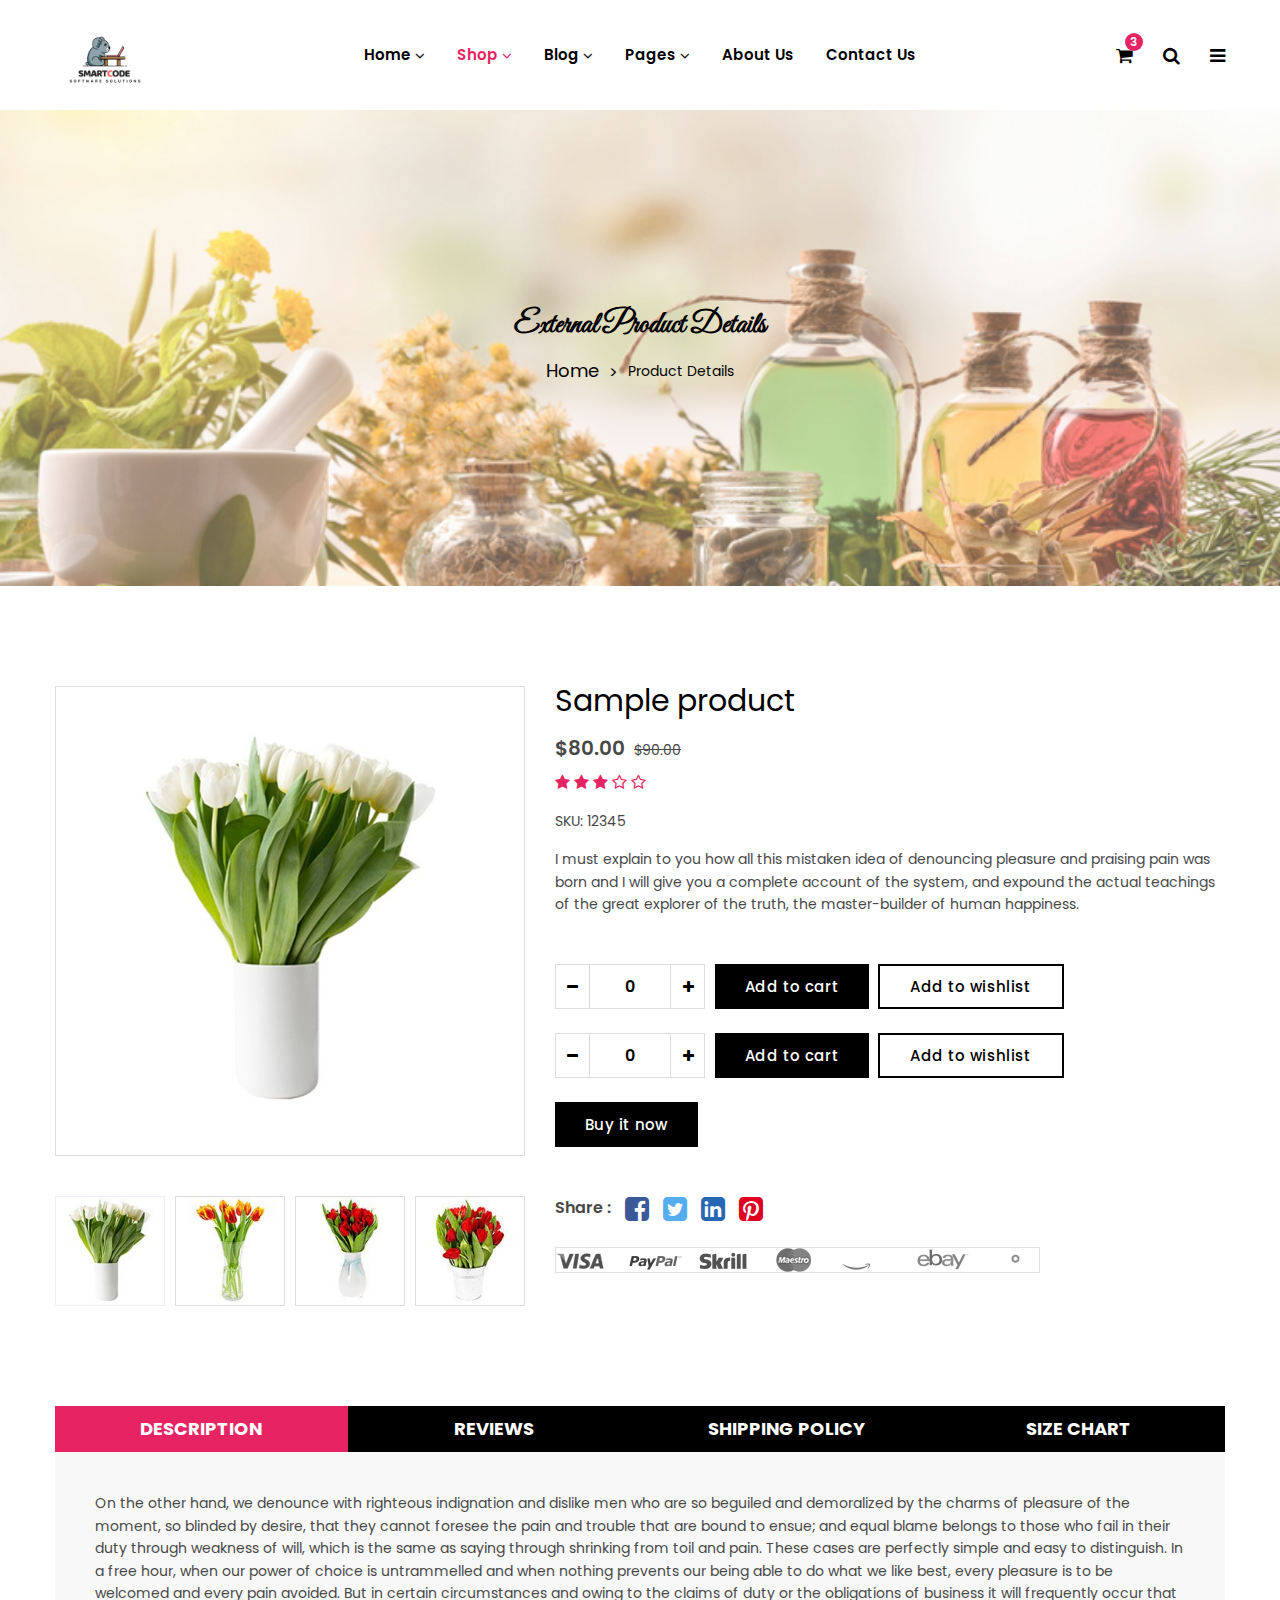
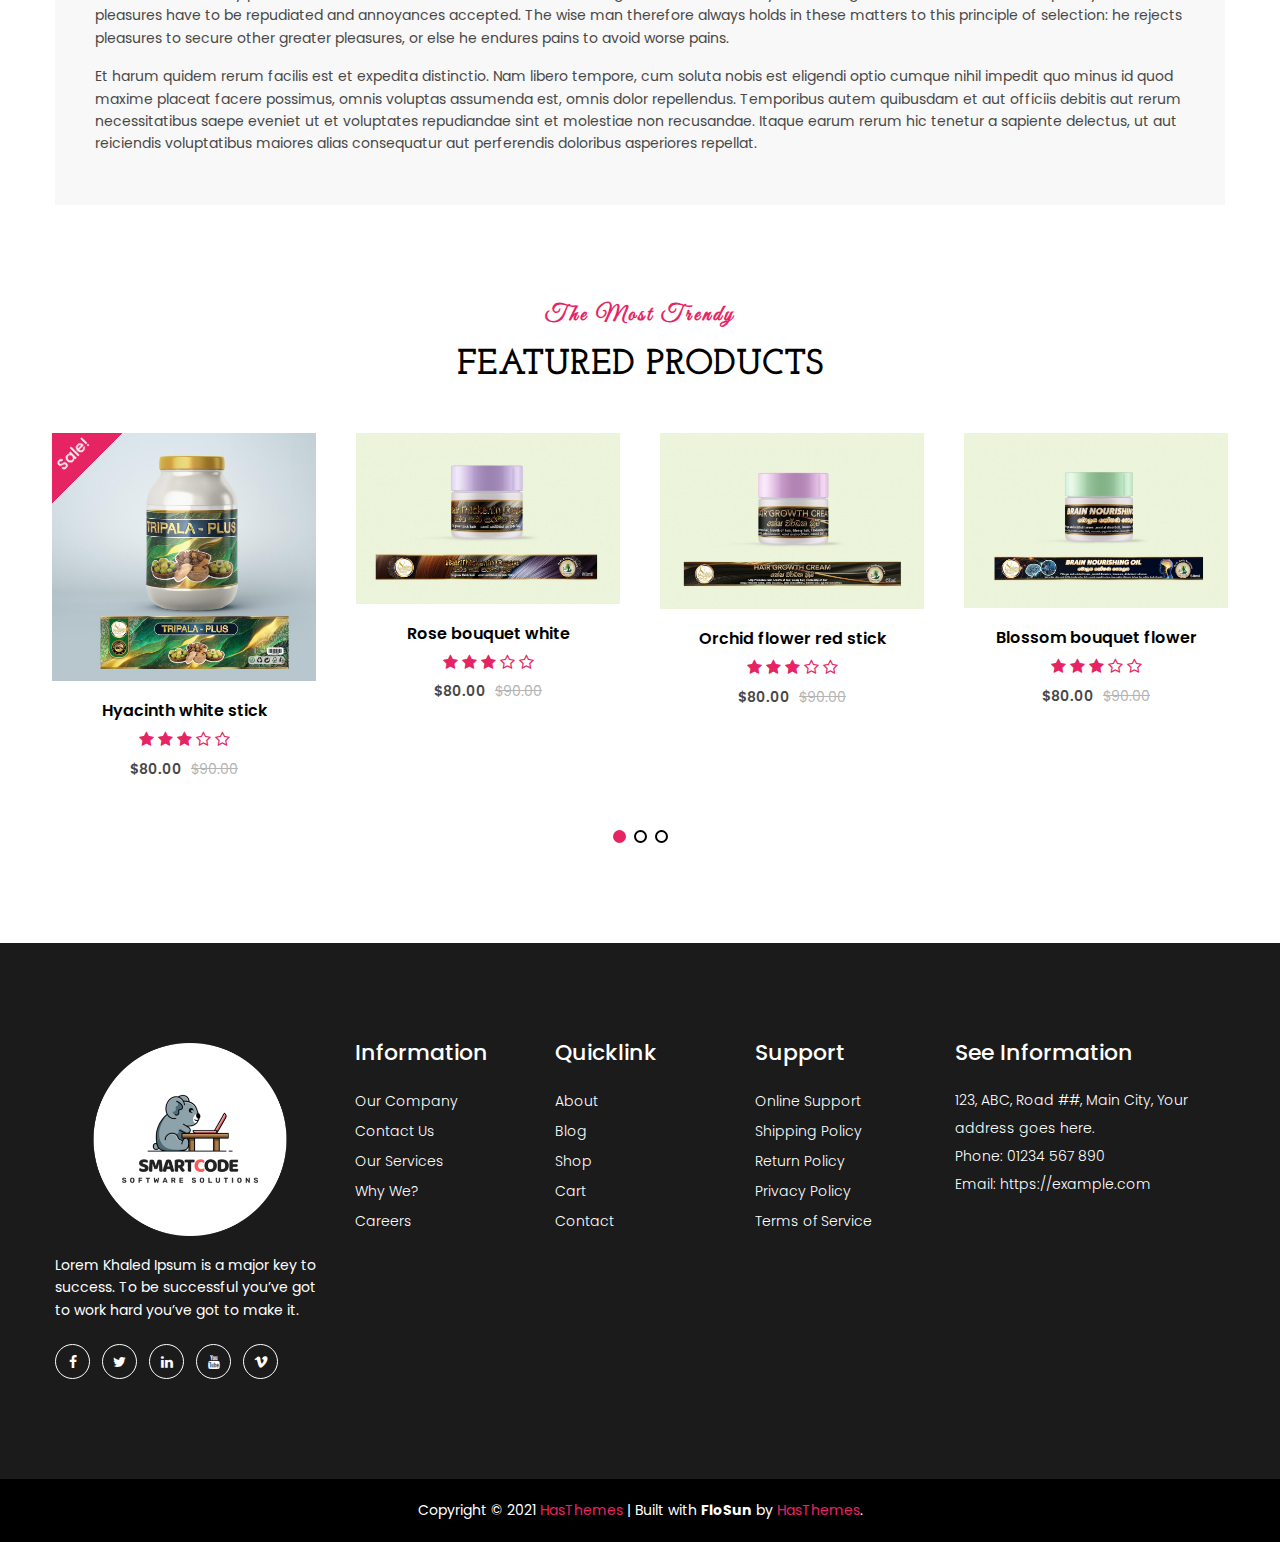
<file: external-product-details.html>
<!doctype html>
<html class="no-js" lang="en">


<!-- Mirrored from htmldemo.net/flosun/flosun/external-product-details.html by HTTrack Website Copier/3.x [XR&CO'2014], Sun, 04 Dec 2022 05:03:25 GMT -->
<head>
    <meta charset="utf-8">
    <meta http-equiv="x-ua-compatible" content="ie=edge">
    <title>FloSun - Flower Shop HTML5 Template</title>
    <meta name="robots" content="noindex, follow" />
    <meta name="description" content="">
    <meta name="viewport" content="width=device-width, initial-scale=1, shrink-to-fit=no">
    <!-- Favicon -->
    <link rel="shortcut icon" type="image/x-icon" href="assets/images/favicon.ico">

    <!-- CSS
	============================================ -->
    <!-- Bootstrap CSS -->
    <link rel="stylesheet" href="assets/css/vendor/bootstrap.min.css">
    <!-- Font Awesome CSS -->
    <link rel="stylesheet" href="assets/css/vendor/font.awesome.min.css">
    <!-- Linear Icons CSS -->
    <link rel="stylesheet" href="assets/css/vendor/linearicons.min.css">
    <!-- Swiper CSS -->
    <link rel="stylesheet" href="assets/css/plugins/swiper-bundle.min.css">
    <!-- Animation CSS -->
    <link rel="stylesheet" href="assets/css/plugins/animate.min.css">
    <!-- Jquery ui CSS -->
    <link rel="stylesheet" href="assets/css/plugins/jquery-ui.min.css">
    <!-- Nice Select CSS -->
    <link rel="stylesheet" href="assets/css/plugins/nice-select.min.css">
    <!-- Magnific Popup -->
    <link rel="stylesheet" href="assets/css/plugins/magnific-popup.css">

    <!-- Main Style CSS -->
    <link rel="stylesheet" href="assets/css/style.css">

</head>

<body>

 

    <!-- Header Area Start Here -->
    <header class="main-header-area">
        <!-- Main Header Area Start -->
        <div class="main-header header-sticky">
            <div class="container custom-area">
                <div class="row align-items-center">
                    <div class="col-lg-2 col-xl-2 col-md-6 col-6 col-custom">
                        <div class="header-logo d-flex align-items-center">
                            <a href="index.html">
                                <img class="img-full" src="assets/images/logo/logo.png" alt="Header Logo">
                            </a>
                        </div>
                    </div>
                    <div class="col-lg-8 d-none d-lg-flex justify-content-center col-custom">
                        <nav class="main-nav d-none d-lg-flex">
                            <ul class="nav">
                                <li>
                                    <a href="index.html">
                                        <span class="menu-text"> Home</span>
                                        <i class="fa fa-angle-down"></i>
                                    </a>
                                    <ul class="dropdown-submenu dropdown-hover">
                                        <li><a href="index.html">Home Page - 1</a></li>
                                        <li><a href="index-2.html">Home Page - 2</a></li>
                                        <li><a href="index-3.html">Home Page - 3</a></li>
                                    </ul>
                                </li>
                                <li>
                                    <a class="active" href="shop.html">
                                        <span class="menu-text">Shop</span>
                                        <i class="fa fa-angle-down"></i>
                                    </a>
                                    <div class="mega-menu dropdown-hover">
                                        <div class="menu-colum">
                                            <ul>
                                                <li><span class="mega-menu-text">Shop</span></li>
                                                <li><a href="shop.html">Shop Left Sidebar</a></li>
                                                <li><a href="shop-right-sidebar.html">Shop Right Sidebar</a></li>
                                                <li><a href="shop-list-left.html">Shop List Left Sidebar</a></li>
                                                <li><a href="shop-list-right.html">Shop List Right Sidebar</a></li>
                                                <li><a href="shop-fullwidth.html">Shop Full Width</a></li>
                                            </ul>
                                        </div>
                                        <div class="menu-colum">
                                            <ul>
                                                <li><span class="mega-menu-text">Product</span></li>
                                                <li><a href="product-details.html">Single Product</a></li>
                                                <li><a href="variable-product-details.html">Variable Product</a></li>
                                                <li><a class="active" href="external-product-details.html">External Product</a></li>
                                                <li><a href="gallery-product-details.html">Gallery Product</a></li>
                                                <li><a href="countdown-product-details.html">Countdown Product</a></li>
                                            </ul>
                                        </div>
                                        <div class="menu-colum">
                                            <ul>
                                                <li><span class="mega-menu-text">Others</span></li>
                                                <li><a href="error-404.html">Error 404</a></li>
                                                <li><a href="compare.html">Compare Page</a></li>
                                                <li><a href="cart.html">Cart Page</a></li>
                                                <li><a href="checkout.html">Checkout Page</a></li>
                                                <li><a href="wishlist.html">Wishlist Page</a></li>
                                            </ul>
                                        </div>
                                    </div>
                                </li>
                                <li>
                                    <a href="blog-details-fullwidth.html">
                                        <span class="menu-text"> Blog</span>
                                        <i class="fa fa-angle-down"></i>
                                    </a>
                                    <ul class="dropdown-submenu dropdown-hover">
                                        <li><a href="blog.html">Blog Left Sidebar</a></li>
                                        <li><a href="blog-list-right-sidebar.html">Blog List Right Sidebar</a></li>
                                        <li><a href="blog-list-fullwidth.html">Blog List Fullwidth</a></li>
                                        <li><a href="blog-grid.html">Blog Grid Page</a></li>
                                        <li><a href="blog-grid-right-sidebar.html">Blog Grid Right Sidebar</a></li>
                                        <li><a href="blog-grid-fullwidth.html">Blog Grid Fullwidth</a></li>
                                        <li><a href="blog-details-sidebar.html">Blog Details Sidebar</a></li>
                                        <li><a href="blog-details-fullwidth.html">Blog Details Fullwidth</a></li>
                                    </ul>
                                </li>
                                <li>
                                    <a href="#">
                                        <span class="menu-text"> Pages</span>
                                        <i class="fa fa-angle-down"></i>
                                    </a>
                                    <ul class="dropdown-submenu dropdown-hover">
                                        <li><a href="contact-us.html">Contact</a></li>
                                        <li><a href="my-account.html">My Account</a></li>
                                        <li><a href="frequently-questions.html">FAQ</a></li>
                                        <li><a href="login.html">Login</a></li>
                                        <li><a href="register.html">Register</a></li>
                                    </ul>
                                </li>
                                <li>
                                    <a href="about-us.html">
                                        <span class="menu-text"> About Us</span>
                                    </a>
                                </li>
                                <li>
                                    <a href="contact-us.html">
                                        <span class="menu-text">Contact Us</span>
                                    </a>
                                </li>
                            </ul>
                        </nav>
                    </div>
                    <div class="col-lg-2 col-md-6 col-6 col-custom">
                        <div class="header-right-area main-nav">
                            <ul class="nav">
                                <li class="minicart-wrap">
                                    <a href="#" class="minicart-btn toolbar-btn">
                                        <i class="fa fa-shopping-cart"></i>
                                        <span class="cart-item_count">3</span>
                                    </a>
                                    <div class="cart-item-wrapper dropdown-sidemenu dropdown-hover-2">
                                        <div class="single-cart-item">
                                            <div class="cart-img">
                                                <a href="cart.html"><img src="assets/images/cart/1.jpg" alt=""></a>
                                            </div>
                                            <div class="cart-text">
                                                <h5 class="title"><a href="cart.html">Odio tortor consequat</a></h5>
                                                <div class="cart-text-btn">
                                                    <div class="cart-qty">
                                                        <span>1×</span>
                                                        <span class="cart-price">$98.00</span>
                                                    </div>
                                                    <button type="button"><i class="ion-trash-b"></i></button>
                                                </div>
                                            </div>
                                        </div>
                                        <div class="single-cart-item">
                                            <div class="cart-img">
                                                <a href="cart.html"><img src="assets/images/cart/2.jpg" alt=""></a>
                                            </div>
                                            <div class="cart-text">
                                                <h5 class="title"><a href="cart.html">Integer eget augue</a></h5>
                                                <div class="cart-text-btn">
                                                    <div class="cart-qty">
                                                        <span>1×</span>
                                                        <span class="cart-price">$98.00</span>
                                                    </div>
                                                    <button type="button"><i class="ion-trash-b"></i></button>
                                                </div>
                                            </div>
                                        </div>
                                        <div class="single-cart-item">
                                            <div class="cart-img">
                                                <a href="cart.html"><img src="assets/images/cart/3.jpg" alt=""></a>
                                            </div>
                                            <div class="cart-text">
                                                <h5 class="title"><a href="cart.html">Eleifend quam</a></h5>
                                                <div class="cart-text-btn">
                                                    <div class="cart-qty">
                                                        <span>1×</span>
                                                        <span class="cart-price">$98.00</span>
                                                    </div>
                                                    <button type="button"><i class="ion-trash-b"></i></button>
                                                </div>
                                            </div>
                                        </div>
                                        <div class="cart-price-total d-flex justify-content-between">
                                            <h5>Total :</h5>
                                            <h5>$166.00</h5>
                                        </div>
                                        <div class="cart-links d-flex justify-content-between">
                                            <a class="btn product-cart button-icon flosun-button dark-btn" href="cart.html">View cart</a>
                                            <a class="btn flosun-button secondary-btn rounded-0" href="checkout.html">Checkout</a>
                                        </div>
                                    </div>
                                </li>
                                <li class="sidemenu-wrap">
                                    <a href="#"><i class="fa fa-search"></i> </a>
                                    <ul class="dropdown-sidemenu dropdown-hover-2 dropdown-search">
                                        <li>
                                            <form action="#">
                                                <input name="search" id="search" placeholder="Search" type="text">
                                                <button type="submit"><i class="fa fa-search"></i></button>
                                            </form>
                                        </li>
                                    </ul>
                                </li>
                                <li class="account-menu-wrap d-none d-lg-flex">
                                    <a href="#" class="off-canvas-menu-btn">
                                        <i class="fa fa-bars"></i>
                                    </a>
                                </li>
                                <li class="mobile-menu-btn d-lg-none">
                                    <a class="off-canvas-btn" href="#">
                                        <i class="fa fa-bars"></i>
                                    </a>
                                </li>
                            </ul>
                        </div>
                    </div>
                </div>
            </div>
        </div>
        <!-- Main Header Area End -->
        <!-- off-canvas menu start -->
        <aside class="off-canvas-wrapper" id="mobileMenu">
            <div class="off-canvas-overlay"></div>
            <div class="off-canvas-inner-content">
                <div class="btn-close-off-canvas">
                    <i class="fa fa-times"></i>
                </div>
                <div class="off-canvas-inner">
                    <div class="search-box-offcanvas">
                        <form>
                            <input type="text" placeholder="Search product...">
                            <button class="search-btn"><i class="fa fa-search"></i></button>
                        </form>
                    </div>
                    <!-- mobile menu start -->
                    <div class="mobile-navigation">
                        <!-- mobile menu navigation start -->
                        <nav>
                            <ul class="mobile-menu">
                                <li class="menu-item-has-children"><a href="#">Home</a>
                                    <ul class="dropdown">
                                        <li><a href="index.html">Home Page 1</a></li>
                                        <li><a href="index-2.html">Home Page 2</a></li>
                                        <li><a href="index-3.html">Home Page 3</a></li>
                                        <li><a href="index-4.html">Home Page 4</a></li>
                                    </ul>
                                </li>
                                <li class="menu-item-has-children"><a href="#">Shop</a>
                                    <ul class="megamenu dropdown">
                                        <li class="mega-title has-children"><a href="#">Shop Layouts</a>
                                            <ul class="dropdown">
                                                <li><a href="shop.html">Shop Left Sidebar</a></li>
                                                <li><a href="shop-right-sidebar.html">Shop Right Sidebar</a></li>
                                                <li><a href="shop-list-left.html">Shop List Left Sidebar</a></li>
                                                <li><a href="shop-list-right.html">Shop List Right Sidebar</a></li>
                                                <li><a href="shop-fullwidth.html">Shop Full Width</a></li>
                                            </ul>
                                        </li>
                                        <li class="mega-title has-children"><a href="#">Product Details</a>
                                            <ul class="dropdown">
                                                <li><a href="product-details.html">Single Product Details</a></li>
                                                <li><a href="variable-product-details.html">Variable Product Details</a></li>
                                                <li><a href="external-product-details.html">External Product Details</a></li>
                                                <li><a href="gallery-product-details.html">Gallery Product Details</a></li>
                                                <li><a href="countdown-product-details.html">Countdown Product Details</a></li>
                                            </ul>
                                        </li>
                                        <li class="mega-title has-children"><a href="#">Others</a>
                                            <ul class="dropdown">
                                                <li><a href="error404.html">Error 404</a></li>
                                                <li><a href="compare.html">Compare Page</a></li>
                                                <li><a href="cart.html">Cart Page</a></li>
                                                <li><a href="checkout.html">Checkout Page</a></li>
                                                <li><a href="wishlist.html">Wish List Page</a></li>
                                            </ul>
                                        </li>
                                    </ul>
                                </li>
                                <li class="menu-item-has-children "><a href="#">Blog</a>
                                    <ul class="dropdown">
                                        <li><a href="blog.html">Blog Left Sidebar</a></li>
                                        <li><a href="blog-list-right-sidebar.html">Blog List Right Sidebar</a></li>
                                        <li><a href="blog-list-fullwidth.html">Blog List Fullwidth</a></li>
                                        <li><a href="blog-grid.html">Blog Grid Page</a></li>
                                        <li><a href="blog-grid-right-sidebar.html">Blog Grid Right Sidebar</a></li>
                                        <li><a href="blog-grid-fullwidth.html">Blog Grid Fullwidth</a></li>
                                        <li><a href="blog-details-sidebar.html">Blog Details Sidebar Page</a></li>
                                        <li><a href="blog-details-fullwidth.html">Blog Details Fullwidth Page</a></li>
                                    </ul>
                                </li>
                                <li class="menu-item-has-children "><a href="#">Pages</a>
                                    <ul class="dropdown">
                                        <li><a href="frequently-questions.html">FAQ</a></li>
                                        <li><a href="my-account.html">My Account</a></li>
                                        <li><a href="login-register.html">login &amp; register</a></li>
                                    </ul>
                                </li>
                                <li><a href="about-us.html">About Us</a></li>
                                <li><a href="contact-us.html">Contact</a></li>
                            </ul>
                        </nav>
                        <!-- mobile menu navigation end -->
                    </div>
                    <!-- mobile menu end -->
                    <div class="offcanvas-widget-area">
                        <div class="switcher">
                            <div class="language">
                                <span class="switcher-title">Language: </span>
                                <div class="switcher-menu">
                                    <ul>
                                        <li><a href="#">English</a>
                                            <ul class="switcher-dropdown">
                                                <li><a href="#">German</a></li>
                                                <li><a href="#">French</a></li>
                                            </ul>
                                        </li>
                                    </ul>
                                </div>
                            </div>
                            <div class="currency">
                                <span class="switcher-title">Currency: </span>
                                <div class="switcher-menu">
                                    <ul>
                                        <li><a href="#">$ USD</a>
                                            <ul class="switcher-dropdown">
                                                <li><a href="#">€ EUR</a></li>
                                            </ul>
                                        </li>
                                    </ul>
                                </div>
                            </div>
                        </div>
                        <div class="top-info-wrap text-left text-black">
                            <ul class="address-info">
                                <li>
                                    <i class="fa fa-phone"></i>
                                    <a href="info%40yourdomain.html">(1245) 2456 012</a>
                                </li>
                                <li>
                                    <i class="fa fa-envelope"></i>
                                    <a href="info%40yourdomain.html">info@yourdomain.com</a>
                                </li>
                            </ul>
                            <div class="widget-social">
                                <a class="facebook-color-bg" title="Facebook-f" href="#"><i class="fa fa-facebook-f"></i></a>
                                <a class="twitter-color-bg" title="Twitter" href="#"><i class="fa fa-twitter"></i></a>
                                <a class="linkedin-color-bg" title="Linkedin" href="#"><i class="fa fa-linkedin"></i></a>
                                <a class="youtube-color-bg" title="Youtube" href="#"><i class="fa fa-youtube"></i></a>
                                <a class="vimeo-color-bg" title="Vimeo" href="#"><i class="fa fa-vimeo"></i></a>
                            </div>
                        </div>
                    </div>
                </div>
            </div>
        </aside>
        <!-- off-canvas menu end -->
        <!-- off-canvas menu start -->
        <aside class="off-canvas-menu-wrapper" id="sideMenu">
            <div class="off-canvas-overlay"></div>
            <div class="off-canvas-inner-content">
                <div class="off-canvas-inner">
                    <div class="btn-close-off-canvas">
                        <i class="fa fa-times"></i>
                    </div>
                    <!-- offcanvas widget area start -->
                    <div class="offcanvas-widget-area">
                        <ul class="menu-top-menu">
                            <li><a href="about-us.html">About Us</a></li>
                        </ul>
                        <p class="desc-content">Lorem ipsum dolor sit amet, consectetur adipiscing elit, sed do eiusmod tempor incididunt ut labore et dolore magna aliqua. <br> Ut enim ad minim veniam, quis nostrud exercitation ullamco laboris nisi ut aliquip ex ea commodo consequat. <br> Duis aute irure dolor in reprehenderit in voluptate velit esse cillum dolore eu fugiat nulla pariatur. Excepteur sint occaecat cupidatat non proident, sunt in culpa qui officia deserunt mollit anim id est laborum.</p>
                        <div class="switcher">
                            <div class="language">
                                <span class="switcher-title">Language: </span>
                                <div class="switcher-menu">
                                    <ul>
                                        <li><a href="#">English</a>
                                            <ul class="switcher-dropdown">
                                                <li><a href="#">German</a></li>
                                                <li><a href="#">French</a></li>
                                            </ul>
                                        </li>
                                    </ul>
                                </div>
                            </div>
                            <div class="currency">
                                <span class="switcher-title">Currency: </span>
                                <div class="switcher-menu">
                                    <ul>
                                        <li><a href="#">$ USD</a>
                                            <ul class="switcher-dropdown">
                                                <li><a href="#">€ EUR</a></li>
                                            </ul>
                                        </li>
                                    </ul>
                                </div>
                            </div>
                        </div>
                        <div class="top-info-wrap text-left text-black">
                            <ul class="address-info">
                                <li>
                                    <i class="fa fa-phone"></i>
                                    <a href="info%40yourdomain.html">(1245) 2456 012</a>
                                </li>
                                <li>
                                    <i class="fa fa-envelope"></i>
                                    <a href="info%40yourdomain.html">info@yourdomain.com</a>
                                </li>
                            </ul>
                            <div class="widget-social">
                                <a class="facebook-color-bg" title="Facebook-f" href="#"><i class="fa fa-facebook-f"></i></a>
                                <a class="twitter-color-bg" title="Twitter" href="#"><i class="fa fa-twitter"></i></a>
                                <a class="linkedin-color-bg" title="Linkedin" href="#"><i class="fa fa-linkedin"></i></a>
                                <a class="youtube-color-bg" title="Youtube" href="#"><i class="fa fa-youtube"></i></a>
                                <a class="vimeo-color-bg" title="Vimeo" href="#"><i class="fa fa-vimeo"></i></a>
                            </div>
                        </div>
                    </div>
                    <!-- offcanvas widget area end -->
                </div>
            </div>
        </aside>
        <!-- off-canvas menu end -->
    </header>
    <!-- Header Area End Here -->
    <!-- Breadcrumb Area Start Here -->
    <div class="breadcrumbs-area position-relative">
        <div class="container">
            <div class="row">
                <div class="col-12 text-center">
                    <div class="breadcrumb-content position-relative section-content">
                        <h3 class="title-3">External Product Details</h3>
                        <ul>
                            <li><a href="index.html">Home</a></li>
                            <li>Product Details</li>
                        </ul>
                    </div>
                </div>
            </div>
        </div>
    </div>
    <!-- Breadcrumb Area End Here -->
    <!-- Single Product Main Area Start -->
    <div class="single-product-main-area">
        <div class="container container-default custom-area">
            <div class="row">
                <div class="col-lg-5 offset-lg-0 col-md-8 offset-md-2 col-custom">
                    <div class="product-details-img">
                        <div class="single-product-img swiper-container gallery-top popup-gallery">
                            <div class="swiper-wrapper">
                                <div class="swiper-slide">
                                    <a class="w-100" href="assets/images/product/large-size/1.jpg">
                                        <img class="w-100" src="assets/images/product/large-size/1.jpg" alt="Product">
                                    </a>
                                </div>
                                <div class="swiper-slide">
                                    <a class="w-100" href="assets/images/product/large-size/2.jpg">
                                        <img class="w-100" src="assets/images/product/large-size/2.jpg" alt="Product">
                                    </a>
                                </div>
                                <div class="swiper-slide">
                                    <a class="w-100" href="assets/images/product/large-size/3.jpg">
                                        <img class="w-100" src="assets/images/product/large-size/3.jpg" alt="Product">
                                    </a>
                                </div>
                                <div class="swiper-slide">
                                    <a class="w-100" href="assets/images/product/large-size/4.jpg">
                                        <img class="w-100" src="assets/images/product/large-size/4.jpg" alt="Product">
                                    </a>
                                </div>
                                <div class="swiper-slide">
                                    <a class="w-100" href="assets/images/product/large-size/5.jpg">
                                        <img class="w-100" src="assets/images/product/large-size/5.jpg" alt="Product">
                                    </a>
                                </div>
                                <div class="swiper-slide">
                                    <a class="w-100" href="assets/images/product/large-size/6.jpg">
                                        <img class="w-100" src="assets/images/product/large-size/6.jpg" alt="Product">
                                    </a>
                                </div>
                            </div>
                        </div>
                        <div class="single-product-thumb swiper-container gallery-thumbs">
                            <div class="swiper-wrapper">
                                <div class="swiper-slide">
                                    <img src="assets/images/product/small-size/1.jpg" alt="Product">
                                </div>
                                <div class="swiper-slide">
                                    <img src="assets/images/product/small-size/2.jpg" alt="Product">
                                </div>
                                <div class="swiper-slide">
                                    <img src="assets/images/product/small-size/3.jpg" alt="Product">
                                </div>
                                <div class="swiper-slide">
                                    <img src="assets/images/product/small-size/4.jpg" alt="Product">
                                </div>
                                <div class="swiper-slide">
                                    <img src="assets/images/product/small-size/5.jpg" alt="Product">
                                </div>
                                <div class="swiper-slide">
                                    <img src="assets/images/product/small-size/6.jpg" alt="Product">
                                </div>
                            </div>
                            <!-- Add Arrows -->
                            <div class="swiper-button-next swiper-button-white"><i class="lnr lnr-arrow-right"></i></div>
                            <div class="swiper-button-prev swiper-button-white"><i class="lnr lnr-arrow-left"></i></div>
                        </div>
                    </div>
                </div>
                <div class="col-lg-7 col-custom">
                    <div class="product-summery position-relative">
                        <div class="product-head mb-3">
                            <h2 class="product-title">Sample product</h2>
                        </div>
                        <div class="price-box mb-2">
                            <span class="regular-price">$80.00</span>
                            <span class="old-price"><del>$90.00</del></span>
                        </div>
                        <div class="product-rating mb-3">
                            <i class="fa fa-star"></i>
                            <i class="fa fa-star"></i>
                            <i class="fa fa-star"></i>
                            <i class="fa fa-star-o"></i>
                            <i class="fa fa-star-o"></i>
                        </div>
                        <div class="sku mb-3">
                            <span>SKU: 12345</span>
                        </div>
                        <p class="desc-content mb-5">I must explain to you how all this mistaken idea of denouncing pleasure and praising pain was born and I will give you a complete account of the system, and expound the actual teachings of the great explorer of the truth, the master-builder of human happiness.</p>
                        <div class="quantity-with_btn mb-4">
                            <div class="quantity">
                                <div class="cart-plus-minus">
                                    <input class="cart-plus-minus-box" value="0" type="text">
                                    <div class="dec qtybutton">-</div>
                                    <div class="inc qtybutton">+</div>
                                </div>
                            </div>
                            <div class="add-to_cart">
                                <a class="btn product-cart button-icon flosun-button dark-btn" href="cart.html">Add to cart</a>
                                <a class="btn flosun-button secondary-btn secondary-border rounded-0" href="wishlist.html">Add to wishlist</a>
                            </div>
                        </div>
                        <div class="quantity-with_btn mb-4">
                            <div class="quantity">
                                <div class="cart-plus-minus">
                                    <input class="cart-plus-minus-box" value="0" type="text">
                                    <div class="dec qtybutton">-</div>
                                    <div class="inc qtybutton">+</div>
                                </div>
                            </div>
                            <div class="add-to_cart">
                                <a class="btn product-cart button-icon flosun-button dark-btn" href="cart.html">Add to cart</a>
                                <a class="btn flosun-button secondary-btn secondary-border rounded-0" href="wishlist.html">Add to wishlist</a>
                            </div>
                        </div>
                        <div class="buy-button mb-5">
                            <a href="#" class="btn flosun-button primary-btn rounded-0 black-btn">Buy it now</a>
                        </div>
                        <div class="social-share mb-4">
                            <span>Share :</span>
                            <a href="#"><i class="fa fa-facebook-square facebook-color"></i></a>
                            <a href="#"><i class="fa fa-twitter-square twitter-color"></i></a>
                            <a href="#"><i class="fa fa-linkedin-square linkedin-color"></i></a>
                            <a href="#"><i class="fa fa-pinterest-square pinterest-color"></i></a>
                        </div>
                        <div class="payment">
                            <a href="#"><img class="border" src="assets/images/payment/payment-icon.png" alt="Payment"></a>
                        </div>
                    </div>
                </div>
            </div>
            <div class="row mt-no-text">
                <div class="col-lg-12 col-custom">
                    <ul class="nav nav-tabs" id="myTab" role="tablist">
                        <li class="nav-item">
                            <a class="nav-link active text-uppercase" id="home-tab" data-bs-toggle="tab" href="#connect-1" role="tab" aria-selected="true">Description</a>
                        </li>
                        <li class="nav-item">
                            <a class="nav-link text-uppercase" id="profile-tab" data-bs-toggle="tab" href="#connect-2" role="tab" aria-selected="false">Reviews</a>
                        </li>
                        <li class="nav-item">
                            <a class="nav-link text-uppercase" id="contact-tab" data-bs-toggle="tab" href="#connect-3" role="tab" aria-selected="false">Shipping Policy</a>
                        </li>
                        <li class="nav-item">
                            <a class="nav-link text-uppercase" id="review-tab" data-bs-toggle="tab" href="#connect-4" role="tab" aria-selected="false">Size Chart</a>
                        </li>
                    </ul>
                    <div class="tab-content mb-text" id="myTabContent">
                        <div class="tab-pane fade show active" id="connect-1" role="tabpanel" aria-labelledby="home-tab">
                            <div class="desc-content">
                                <p class="mb-3">On the other hand, we denounce with righteous indignation and dislike men who are so beguiled and demoralized by the charms of pleasure of the moment, so blinded by desire, that they cannot foresee the pain and trouble that are bound to ensue; and equal blame belongs to those who fail in their duty through weakness of will, which is the same as saying through shrinking from toil and pain. These cases are perfectly simple and easy to distinguish. In a free hour, when our power of choice is untrammelled and when nothing prevents our being able to do what we like best, every pleasure is to be welcomed and every pain avoided. But in certain circumstances and owing to the claims of duty or the obligations of business it will frequently occur that pleasures have to be repudiated and annoyances accepted. The wise man therefore always holds in these matters to this principle of selection: he rejects pleasures to secure other greater pleasures, or else he endures pains to avoid worse pains.</p>
                                <p>Et harum quidem rerum facilis est et expedita distinctio. Nam libero tempore, cum soluta nobis est eligendi optio cumque nihil impedit quo minus id quod maxime placeat facere possimus, omnis voluptas assumenda est, omnis dolor repellendus. Temporibus autem quibusdam et aut officiis debitis aut rerum necessitatibus saepe eveniet ut et voluptates repudiandae sint et molestiae non recusandae. Itaque earum rerum hic tenetur a sapiente delectus, ut aut reiciendis voluptatibus maiores alias consequatur aut perferendis doloribus asperiores repellat.</p>
                            </div>
                        </div>
                        <div class="tab-pane fade" id="connect-2" role="tabpanel" aria-labelledby="profile-tab">
                            <!-- Start Single Content -->
                            <div class="product_tab_content  border p-3">
                                <div class="review_address_inner">
                                    <!-- Start Single Review -->
                                    <div class="pro_review mb-5">
                                        <div class="review_thumb">
                                            <img alt="review images" src="assets/images/review/1.jpg">
                                        </div>
                                        <div class="review_details">
                                            <div class="review_info mb-2">
                                                <div class="product-rating mb-2">
                                                    <i class="fa fa-star"></i>
                                                    <i class="fa fa-star"></i>
                                                    <i class="fa fa-star"></i>
                                                    <i class="fa fa-star-o"></i>
                                                    <i class="fa fa-star-o"></i>
                                                </div>
                                                <h5>Admin - <span> December 19, 2022</span></h5>
                                            </div>
                                            <p>Lorem ipsum dolor sit amet, consectetur adipiscing elit. Proin in viverra ex, vitae vestibulum arcu. Duis sollicitudin metus sed lorem commodo, eu dapibus libero interdum. Morbi convallis viverra erat, et aliquet orci congue vel. Integer in odio enim. Pellentesque in dignissim leo. Vivamus varius ex sit amet quam tincidunt iaculis.</p>
                                        </div>
                                    </div>
                                    <!-- End Single Review -->
                                </div>
                                <!-- Start RAting Area -->
                                <div class="rating_wrap">
                                    <h5 class="rating-title-1 font-weight-bold mb-2">Add a review </h5>
                                    <p class="mb-2">Your email address will not be published. Required fields are marked *</p>
                                    <h6 class="rating-title-2 mb-2">Your Rating</h6>
                                    <div class="rating_list mb-4">
                                        <div class="review_info">
                                            <div class="product-rating mb-3">
                                                <i class="fa fa-star"></i>
                                                <i class="fa fa-star"></i>
                                                <i class="fa fa-star"></i>
                                                <i class="fa fa-star-o"></i>
                                                <i class="fa fa-star-o"></i>
                                            </div>
                                        </div>
                                    </div>
                                </div>
                                <!-- End RAting Area -->
                                <div class="comments-area comments-reply-area">
                                    <div class="row">
                                        <div class="col-lg-12 col-custom">
                                            <form action="#" class="comment-form-area">
                                                <div class="row comment-input">
                                                    <div class="col-md-6 col-custom comment-form-author mb-3">
                                                        <label>Name <span class="required">*</span></label>
                                                        <input type="text" required="required" name="Name">
                                                    </div>
                                                    <div class="col-md-6 col-custom comment-form-emai mb-3">
                                                        <label>Email <span class="required">*</span></label>
                                                        <input type="text" required="required" name="email">
                                                    </div>
                                                </div>
                                                <div class="comment-form-comment mb-3">
                                                    <label>Comment</label>
                                                    <textarea class="comment-notes" required="required"></textarea>
                                                </div>
                                                <div class="comment-form-submit">
                                                    <button class="btn flosun-button secondary-btn rounded-0">Submit</button>
                                                </div>
                                            </form>
                                        </div>
                                    </div>
                                </div>
                            </div>
                            <!-- End Single Content -->
                        </div>
                        <div class="tab-pane fade" id="connect-3" role="tabpanel" aria-labelledby="contact-tab">
                            <div class="shipping-policy">
                                <h4 class="title-3 mb-4">Shipping policy for our store</h4>
                                <p class="desc-content mb-2">Lorem ipsum dolor sit amet, consectetuer adipiscing elit, sed diam nonummy nibh euismod tincidunt ut laoreet dolore magna aliquam erat volutpat. Ut wisi enim ad minim veniam, quis nostrud exerci tation ullamcorper suscipit lobortis nisl ut aliquip ex ea commodo consequat. Duis autem vel eum iriure dolor in hendrerit in vulputate</p>
                                <ul class="policy-list mb-2">
                                    <li>1-2 business days (Typically by end of day)</li>
                                    <li><a href="#">30 days money back guaranty</a></li>
                                    <li>24/7 live support</li>
                                    <li>odio dignissim qui blandit praesent</li>
                                    <li>luptatum zzril delenit augue duis dolore</li>
                                    <li>te feugait nulla facilisi.</li>
                                </ul>
                                <p class="desc-content mb-2">Nam liber tempor cum soluta nobis eleifend option congue nihil imperdiet doming id quod mazim placerat facer possim assum. Typi non habent claritatem insitam; est usus legentis in iis qui facit eorum</p>
                                <p class="desc-content mb-2">claritatem. Investigationes demonstraverunt lectores legere me lius quod ii legunt saepius. Claritas est etiam processus dynamicus, qui sequitur mutationem consuetudium lectorum. Mirum est notare quam littera gothica, quam nunc putamus parum claram, anteposuerit litterarum formas humanitatis per</p>
                                <p class="desc-content mb-2">seacula quarta decima et quinta decima. Eodem modo typi, qui nunc nobis videntur parum clari, fiant sollemnes in futurum.</p>
                            </div>
                        </div>
                        <div class="tab-pane fade" id="connect-4" role="tabpanel" aria-labelledby="review-tab">
                            <div class="size-tab table-responsive-lg">
                                <h4 class="title-3 mb-4">Size Chart</h4>
                                <table class="table border">
                                    <tbody>
                                        <tr>
                                            <td class="cun-name"><span>UK</span></td>
                                            <td>18</td>
                                            <td>20</td>
                                            <td>22</td>
                                            <td>24</td>
                                            <td>26</td>
                                        </tr>
                                        <tr>
                                            <td class="cun-name"><span>European</span></td>
                                            <td>46</td>
                                            <td>48</td>
                                            <td>50</td>
                                            <td>52</td>
                                            <td>54</td>
                                        </tr>
                                        <tr>
                                            <td class="cun-name"><span>usa</span></td>
                                            <td>14</td>
                                            <td>16</td>
                                            <td>18</td>
                                            <td>20</td>
                                            <td>22</td>
                                        </tr>
                                        <tr>
                                            <td class="cun-name"><span>Australia</span></td>
                                            <td>28</td>
                                            <td>10</td>
                                            <td>12</td>
                                            <td>14</td>
                                            <td>16</td>
                                        </tr>
                                        <tr>
                                            <td class="cun-name"><span>Canada</span></td>
                                            <td>24</td>
                                            <td>18</td>
                                            <td>14</td>
                                            <td>42</td>
                                            <td>36</td>
                                        </tr>
                                    </tbody>
                                </table>
                            </div>
                        </div>
                    </div>
                </div>
            </div>
        </div>
    </div>
    <!-- Single Product Main Area End -->
    <!--Product Area Start-->
    <div class="product-area mt-text-3">
        <div class="container custom-area-2 overflow-hidden">
            <div class="row">
                <!--Section Title Start-->
                <div class="col-12 col-custom">
                    <div class="section-title text-center mb-30">
                        <span class="section-title-1">The Most Trendy</span>
                        <h3 class="section-title-3">Featured Products</h3>
                    </div>
                </div>
                <!--Section Title End-->
            </div>
            <div class="row product-row">
                <div class="col-12 col-custom">
                    <div class="product-slider swiper-container anime-element-multi">
                        <div class="swiper-wrapper">
                            <div class="single-item swiper-slide">
                                <!--Single Product Start-->
                                <div class="single-product position-relative mb-30">
                                    <div class="product-image">
                                        <a class="d-block" href="product-details.html">
                                            <img src="assets/images/product/1.jpg" alt="" class="product-image-1 w-100">
                                            <img src="assets/images/product/2.jpg" alt="" class="product-image-2 position-absolute w-100">
                                        </a>
                                        <span class="onsale">Sale!</span>
                                        <div class="add-action d-flex flex-column position-absolute">
                                            <a href="compare.html" title="Compare">
                                                <i class="lnr lnr-sync" data-toggle="tooltip" data-placement="left" title="Compare"></i>
                                            </a>
                                            <a href="wishlist.html" title="Add To Wishlist">
                                                <i class="lnr lnr-heart" data-toggle="tooltip" data-placement="left" title="Wishlist"></i>
                                            </a>
                                            <a href="#exampleModalCenter" title="Quick View" data-bs-toggle="modal" data-bs-target="#exampleModalCenter">
                                                <i class="lnr lnr-eye" data-toggle="tooltip" data-placement="left" title="Quick View"></i>
                                            </a>
                                        </div>
                                    </div>
                                    <div class="product-content">
                                        <div class="product-title">
                                            <h4 class="title-2"> <a href="product-details.html">Hyacinth white stick</a></h4>
                                        </div>
                                        <div class="product-rating">
                                            <i class="fa fa-star"></i>
                                            <i class="fa fa-star"></i>
                                            <i class="fa fa-star"></i>
                                            <i class="fa fa-star-o"></i>
                                            <i class="fa fa-star-o"></i>
                                        </div>
                                        <div class="price-box">
                                            <span class="regular-price ">$80.00</span>
                                            <span class="old-price"><del>$90.00</del></span>
                                        </div>
                                        <a href="cart.html" class="btn product-cart">Add to Cart</a>
                                    </div>
                                </div>
                                <!--Single Product End-->
                            </div>
                            <div class="single-item swiper-slide">
                                <!--Single Product Start-->
                                <div class="single-product position-relative mb-30">
                                    <div class="product-image">
                                        <a class="d-block" href="product-details.html">
                                            <img src="assets/images/product/5.jpg" alt="" class="product-image-1 w-100">
                                            <img src="assets/images/product/6.jpg" alt="" class="product-image-2 position-absolute w-100">
                                        </a>
                                        <div class="add-action d-flex flex-column position-absolute">
                                            <a href="compare.html" title="Compare">
                                                <i class="lnr lnr-sync" data-toggle="tooltip" data-placement="left" title="Compare"></i>
                                            </a>
                                            <a href="wishlist.html" title="Add To Wishlist">
                                                <i class="lnr lnr-heart" data-toggle="tooltip" data-placement="left" title="Wishlist"></i>
                                            </a>
                                            <a href="#exampleModalCenter" title="Quick View" data-bs-toggle="modal" data-bs-target="#exampleModalCenter">
                                                <i class="lnr lnr-eye" data-toggle="tooltip" data-placement="left" title="Quick View"></i>
                                            </a>
                                        </div>
                                    </div>
                                    <div class="product-content">
                                        <div class="product-title">
                                            <h4 class="title-2"> <a href="product-details.html">Rose bouquet white</a></h4>
                                        </div>
                                        <div class="product-rating">
                                            <i class="fa fa-star"></i>
                                            <i class="fa fa-star"></i>
                                            <i class="fa fa-star"></i>
                                            <i class="fa fa-star-o"></i>
                                            <i class="fa fa-star-o"></i>
                                        </div>
                                        <div class="price-box">
                                            <span class="regular-price ">$80.00</span>
                                            <span class="old-price"><del>$90.00</del></span>
                                        </div>
                                        <a href="cart.html" class="btn product-cart">Add to Cart</a>
                                    </div>
                                </div>
                                <!--Single Product End-->
                            </div>
                            <div class="single-item swiper-slide">
                                <!--Single Product Start-->
                                <div class="single-product position-relative mb-30">
                                    <div class="product-image">
                                        <a class="d-block" href="product-details.html">
                                            <img src="assets/images/product/7.jpg" alt="" class="product-image-1 w-100">
                                            <img src="assets/images/product/8.jpg" alt="" class="product-image-2 position-absolute w-100">
                                        </a>
                                        <div class="add-action d-flex flex-column position-absolute">
                                            <a href="compare.html" title="Compare">
                                                <i class="lnr lnr-sync" data-toggle="tooltip" data-placement="left" title="Compare"></i>
                                            </a>
                                            <a href="wishlist.html" title="Add To Wishlist">
                                                <i class="lnr lnr-heart" data-toggle="tooltip" data-placement="left" title="Wishlist"></i>
                                            </a>
                                            <a href="#exampleModalCenter" title="Quick View" data-bs-toggle="modal" data-bs-target="#exampleModalCenter">
                                                <i class="lnr lnr-eye" data-toggle="tooltip" data-placement="left" title="Quick View"></i>
                                            </a>
                                        </div>
                                    </div>
                                    <div class="product-content">
                                        <div class="product-title">
                                            <h4 class="title-2"> <a href="product-details.html">Orchid flower red stick</a></h4>
                                        </div>
                                        <div class="product-rating">
                                            <i class="fa fa-star"></i>
                                            <i class="fa fa-star"></i>
                                            <i class="fa fa-star"></i>
                                            <i class="fa fa-star-o"></i>
                                            <i class="fa fa-star-o"></i>
                                        </div>
                                        <div class="price-box">
                                            <span class="regular-price ">$80.00</span>
                                            <span class="old-price"><del>$90.00</del></span>
                                        </div>
                                        <a href="cart.html" class="btn product-cart">Add to Cart</a>
                                    </div>
                                </div>
                                <!--Single Product End-->
                            </div>
                            <div class="single-item swiper-slide">
                                <!--Single Product Start-->
                                <div class="single-product position-relative mb-30">
                                    <div class="product-image">
                                        <a class="d-block" href="product-details.html">
                                            <img src="assets/images/product/3.jpg" alt="" class="product-image-1 w-100">
                                            <img src="assets/images/product/4.jpg" alt="" class="product-image-2 position-absolute w-100">
                                        </a>
                                        <div class="add-action d-flex flex-column position-absolute">
                                            <a href="compare.html" title="Compare">
                                                <i class="lnr lnr-sync" data-toggle="tooltip" data-placement="left" title="Compare"></i>
                                            </a>
                                            <a href="wishlist.html" title="Add To Wishlist">
                                                <i class="lnr lnr-heart" data-toggle="tooltip" data-placement="left" title="Wishlist"></i>
                                            </a>
                                            <a href="#exampleModalCenter" title="Quick View" data-bs-toggle="modal" data-bs-target="#exampleModalCenter">
                                                <i class="lnr lnr-eye" data-toggle="tooltip" data-placement="left" title="Quick View"></i>
                                            </a>
                                        </div>
                                    </div>
                                    <div class="product-content">
                                        <div class="product-title">
                                            <h4 class="title-2"> <a href="product-details.html">Blossom bouquet flower</a></h4>
                                        </div>
                                        <div class="product-rating">
                                            <i class="fa fa-star"></i>
                                            <i class="fa fa-star"></i>
                                            <i class="fa fa-star"></i>
                                            <i class="fa fa-star-o"></i>
                                            <i class="fa fa-star-o"></i>
                                        </div>
                                        <div class="price-box">
                                            <span class="regular-price ">$80.00</span>
                                            <span class="old-price"><del>$90.00</del></span>
                                        </div>
                                        <a href="cart.html" class="btn product-cart">Add to Cart</a>
                                    </div>
                                </div>
                                <!--Single Product End-->
                            </div>
                            <div class="single-item swiper-slide">
                                <!--Single Product Start-->
                                <div class="single-product position-relative mb-30">
                                    <div class="product-image">
                                        <a class="d-block" href="product-details.html">
                                            <img src="assets/images/product/8.jpg" alt="" class="product-image-1 w-100">
                                            <img src="assets/images/product/7.jpg" alt="" class="product-image-2 position-absolute w-100">
                                        </a>
                                        <div class="add-action d-flex flex-column position-absolute">
                                            <a href="compare.html" title="Compare">
                                                <i class="lnr lnr-sync" data-toggle="tooltip" data-placement="left" title="Compare"></i>
                                            </a>
                                            <a href="wishlist.html" title="Add To Wishlist">
                                                <i class="lnr lnr-heart" data-toggle="tooltip" data-placement="left" title="Wishlist"></i>
                                            </a>
                                            <a href="#exampleModalCenter" title="Quick View" data-bs-toggle="modal" data-bs-target="#exampleModalCenter">
                                                <i class="lnr lnr-eye" data-toggle="tooltip" data-placement="left" title="Quick View"></i>
                                            </a>
                                        </div>
                                    </div>
                                    <div class="product-content">
                                        <div class="product-title">
                                            <h4 class="title-2"> <a href="product-details.html">Jasmine flowers white</a></h4>
                                        </div>
                                        <div class="product-rating">
                                            <i class="fa fa-star"></i>
                                            <i class="fa fa-star"></i>
                                            <i class="fa fa-star"></i>
                                            <i class="fa fa-star-o"></i>
                                            <i class="fa fa-star-o"></i>
                                        </div>
                                        <div class="price-box">
                                            <span class="regular-price ">$80.00</span>
                                            <span class="old-price"><del>$90.00</del></span>
                                        </div>
                                        <a href="cart.html" class="btn product-cart">Add to Cart</a>
                                    </div>
                                </div>
                                <!--Single Product End-->
                            </div>
                            <div class="single-item swiper-slide">
                                <!--Single Product Start-->
                                <div class="single-product position-relative mb-30">
                                    <div class="product-image">
                                        <a class="d-block" href="product-details.html">
                                            <img src="assets/images/product/2.jpg" alt="" class="product-image-1 w-100">
                                            <img src="assets/images/product/1.jpg" alt="" class="product-image-2 position-absolute w-100">
                                        </a>
                                        <div class="add-action d-flex flex-column position-absolute">
                                            <a href="compare.html" title="Compare">
                                                <i class="lnr lnr-sync" data-toggle="tooltip" data-placement="left" title="Compare"></i>
                                            </a>
                                            <a href="wishlist.html" title="Add To Wishlist">
                                                <i class="lnr lnr-heart" data-toggle="tooltip" data-placement="left" title="Wishlist"></i>
                                            </a>
                                            <a href="#exampleModalCenter" title="Quick View" data-bs-toggle="modal" data-bs-target="#exampleModalCenter">
                                                <i class="lnr lnr-eye" data-toggle="tooltip" data-placement="left" title="Quick View"></i>
                                            </a>
                                        </div>
                                    </div>
                                    <div class="product-content">
                                        <div class="product-title">
                                            <h4 class="title-2"> <a href="product-details.html">Flowers daisy pink stick</a></h4>
                                        </div>
                                        <div class="product-rating">
                                            <i class="fa fa-star"></i>
                                            <i class="fa fa-star"></i>
                                            <i class="fa fa-star"></i>
                                            <i class="fa fa-star-o"></i>
                                            <i class="fa fa-star-o"></i>
                                        </div>
                                        <div class="price-box">
                                            <span class="regular-price ">$80.00</span>
                                            <span class="old-price"><del>$90.00</del></span>
                                        </div>
                                        <a href="cart.html" class="btn product-cart">Add to Cart</a>
                                    </div>
                                </div>
                                <!--Single Product End-->
                            </div>
                        </div>
                        <!-- Slider pagination -->
                        <div class="swiper-pagination default-pagination"></div>
                    </div>
                </div>
            </div>
        </div>
    </div>
    <!--Product Area End-->
    <!--Footer Area Start-->
    <footer class="footer-area mt-text-3">
        <div class="footer-widget-area">
            <div class="container container-default custom-area">
                <div class="row">
                    <div class="col-12 col-sm-12 col-md-12 col-lg-3 col-custom">
                        <div class="single-footer-widget m-0">
                            <div class="footer-logo">
                                <a href="index.html">
                                    <img src="assets/images/logo/logo-footer.png" alt="Logo Image">
                                </a>
                            </div>
                            <p class="desc-content">Lorem Khaled Ipsum is a major key to success. To be successful you’ve got to work hard you’ve got to make it.</p>
                            <div class="social-links">
                                <ul class="d-flex">
                                    <li>
                                        <a class="rounded-circle" href="#" title="Facebook">
                                            <i class="fa fa-facebook-f"></i>
                                        </a>
                                    </li>
                                    <li>
                                        <a class="rounded-circle" href="#" title="Twitter">
                                            <i class="fa fa-twitter"></i>
                                        </a>
                                    </li>
                                    <li>
                                        <a class="rounded-circle" href="#" title="Linkedin">
                                            <i class="fa fa-linkedin"></i>
                                        </a>
                                    </li>
                                    <li>
                                        <a class="rounded-circle" href="#" title="Youtube">
                                            <i class="fa fa-youtube"></i>
                                        </a>
                                    </li>
                                    <li>
                                        <a class="rounded-circle" href="#" title="Vimeo">
                                            <i class="fa fa-vimeo"></i>
                                        </a>
                                    </li>
                                </ul>
                            </div>
                        </div>
                    </div>
                    <div class="col-12 col-sm-6 col-md-6 col-lg-2 col-custom">
                        <div class="single-footer-widget">
                            <h2 class="widget-title">Information</h2>
                            <ul class="widget-list">
                                <li><a href="about-us.html">Our Company</a></li>
                                <li><a href="contact-us.html">Contact Us</a></li>
                                <li><a href="about-us.html">Our Services</a></li>
                                <li><a href="about-us.html">Why We?</a></li>
                                <li><a href="about-us.html">Careers</a></li>
                            </ul>
                        </div>
                    </div>
                    <div class="col-12 col-sm-6 col-md-6 col-lg-2 col-custom">
                        <div class="single-footer-widget">
                            <h2 class="widget-title">Quicklink</h2>
                            <ul class="widget-list">
                                <li><a href="about-us.html">About</a></li>
                                <li><a href="blog.html">Blog</a></li>
                                <li><a href="shop.html">Shop</a></li>
                                <li><a href="cart.html">Cart</a></li>
                                <li><a href="contact-us.html">Contact</a></li>
                            </ul>
                        </div>
                    </div>
                    <div class="col-12 col-sm-6 col-md-6 col-lg-2 col-custom">
                        <div class="single-footer-widget">
                            <h2 class="widget-title">Support</h2>
                            <ul class="widget-list">
                                <li><a href="contact-us.html">Online Support</a></li>
                                <li><a href="contact-us.html">Shipping Policy</a></li>
                                <li><a href="contact-us.html">Return Policy</a></li>
                                <li><a href="contact-us.html">Privacy Policy</a></li>
                                <li><a href="contact-us.html">Terms of Service</a></li>
                            </ul>
                        </div>
                    </div>
                    <div class="col-12 col-sm-6 col-md-6 col-lg-3 col-custom">
                        <div class="single-footer-widget">
                            <h2 class="widget-title">See Information</h2>
                            <div class="widget-body">
                                <address>123, ABC, Road ##, Main City, Your address goes here.<br>Phone: 01234 567 890<br>Email: https://example.com</address>
                            </div>
                        </div>
                    </div>
                </div>
            </div>
        </div>
        <div class="footer-copyright-area">
            <div class="container custom-area">
                <div class="row">
                    <div class="col-12 text-center col-custom">
                        <div class="copyright-content">
                            <p>Copyright © 2021 <a href="https://hasthemes.com/" title="https://hasthemes.com/">HasThemes</a> | Built with&nbsp;<strong>FloSun</strong>&nbsp;by <a href="https://hasthemes.com/" title="https://hasthemes.com/">HasThemes</a>.</p>
                        </div>
                    </div>
                </div>
            </div>
        </div>
    </footer>
    <!--Footer Area End-->

    <!-- Modal -->
    <div class="modal flosun-modal fade" id="exampleModalCenter" tabindex="-1" role="dialog" aria-hidden="true">
        <div class="modal-dialog modal-dialog-centered" role="document">
            <div class="modal-content">
                <button type="button" class="close close-button" data-bs-dismiss="modal" aria-label="Close">
                    <span class="close-icon" aria-hidden="true">x</span>
                </button>
                <div class="modal-body">
                    <div class="container-fluid custom-area">
                        <div class="row">
                            <div class="col-md-6 col-custom">
                                <div class="modal-product-img">
                                    <a class="w-100" href="#">
                                        <img class="w-100" src="assets/images/product/large-size/1.jpg" alt="Product">
                                    </a>
                                </div>
                            </div>
                            <div class="col-md-6 col-custom">
                                <div class="modal-product">
                                    <div class="product-content">
                                        <div class="product-title">
                                            <h4 class="title">Product dummy name</h4>
                                        </div>
                                        <div class="price-box">
                                            <span class="regular-price ">$80.00</span>
                                            <span class="old-price"><del>$90.00</del></span>
                                        </div>
                                        <div class="product-rating">
                                            <i class="fa fa-star"></i>
                                            <i class="fa fa-star"></i>
                                            <i class="fa fa-star"></i>
                                            <i class="fa fa-star-o"></i>
                                            <i class="fa fa-star-o"></i>
                                            <span>1 Review</span>
                                        </div>
                                        <p class="desc-content">we denounce with righteous indignation and dislike men who are so beguiled and demoralized by the charms of pleasure of the moment, so blinded by desire, that they cannot foresee the pain and trouble that are bound to ensue; and equal blame bel...</p>
                                        <form class="d-flex flex-column w-100" action="#">
                                            <div class="form-group">
                                                <select class="form-control nice-select w-100">
                                                    <option>S</option>
                                                    <option>M</option>
                                                    <option>L</option>
                                                    <option>XL</option>
                                                    <option>XXL</option>
                                                </select>
                                            </div>
                                        </form>
                                        <div class="quantity-with-btn">
                                            <div class="quantity">
                                                <div class="cart-plus-minus">
                                                    <input class="cart-plus-minus-box" value="0" type="text">
                                                    <div class="dec qtybutton">-</div>
                                                    <div class="inc qtybutton">+</div>
                                                    <div class="dec qtybutton"><i class="fa fa-minus"></i></div>
                                                    <div class="inc qtybutton"><i class="fa fa-plus"></i></div>
                                                </div>
                                            </div>
                                            <div class="add-to_btn">
                                                <a class="btn product-cart button-icon flosun-button dark-btn" href="cart.html">Add to cart</a>
                                                <a class="btn flosun-button secondary-btn rounded-0" href="wishlist.html">Add to wishlist</a>
                                            </div>
                                        </div>
                                    </div>
                                </div>
                            </div>
                        </div>
                    </div>
                </div>
            </div>
        </div>
    </div>

    <!-- Scroll to Top Start -->
    <a class="scroll-to-top" href="#">
        <i class="lnr lnr-arrow-up"></i>
    </a>
    <!-- Scroll to Top End -->

    <!-- JS
============================================ -->


    <!-- jQuery JS -->
    <script src="assets/js/vendor/jquery-3.6.0.min.js"></script>
    <!-- jQuery Migrate JS -->
    <script src="assets/js/vendor/jquery-migrate-3.3.2.min.js"></script>
    <!-- Modernizer JS -->
    <script src="assets/js/vendor/modernizr-3.7.1.min.js"></script>
    <!-- Bootstrap JS -->
    <script src="assets/js/vendor/bootstrap.bundle.min.js"></script>


    <!-- Swiper Slider JS -->
    <script src="assets/js/plugins/swiper-bundle.min.js"></script>
    <!-- nice select JS -->
    <script src="assets/js/plugins/nice-select.min.js"></script>
    <!-- Ajaxchimpt js -->
    <script src="assets/js/plugins/jquery.ajaxchimp.min.js"></script>
    <!-- Jquery Ui js -->
    <script src="assets/js/plugins/jquery-ui.min.js"></script>
    <!-- Jquery Countdown js -->
    <script src="assets/js/plugins/jquery.countdown.min.js"></script>
    <!-- jquery magnific popup js -->
    <script src="assets/js/plugins/jquery.magnific-popup.min.js"></script>

    <!-- Main JS -->
    <script src="assets/js/main.js"></script>


</body>


<!-- Mirrored from htmldemo.net/flosun/flosun/external-product-details.html by HTTrack Website Copier/3.x [XR&CO'2014], Sun, 04 Dec 2022 05:03:25 GMT -->
</html>
</file>
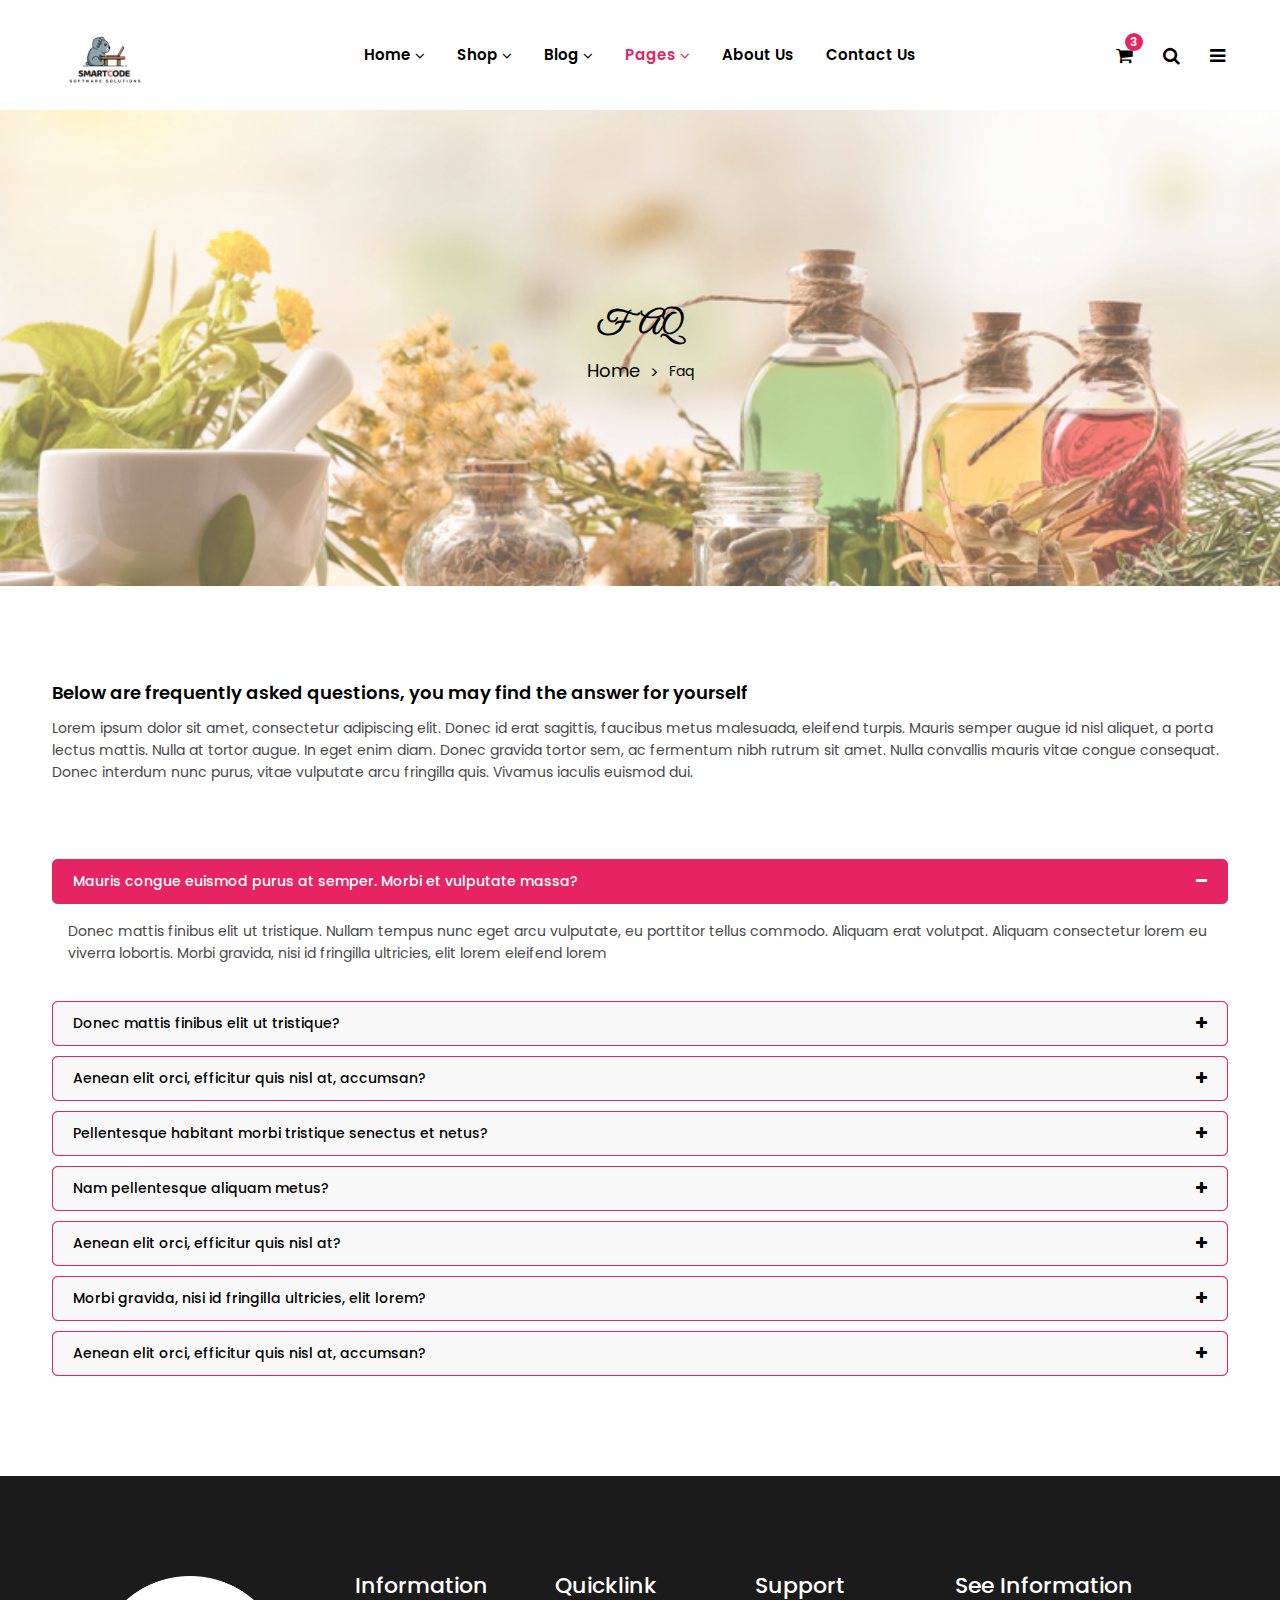
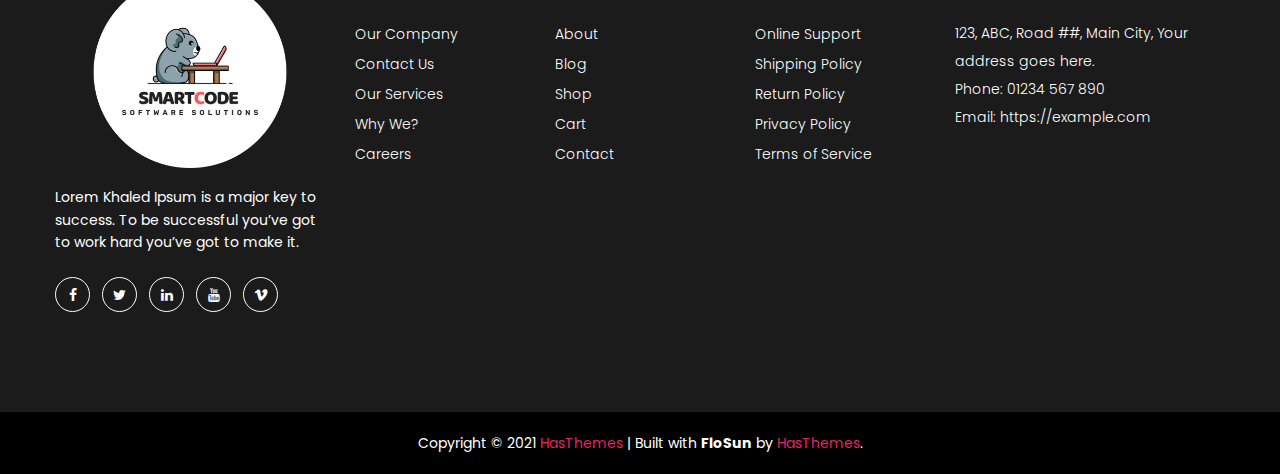
<file: frequently-questions.html>
<!doctype html>
<html class="no-js" lang="en">


<!-- Mirrored from htmldemo.net/flosun/flosun/frequently-questions.html by HTTrack Website Copier/3.x [XR&CO'2014], Sun, 04 Dec 2022 05:03:27 GMT -->
<head>
    <meta charset="utf-8">
    <meta http-equiv="x-ua-compatible" content="ie=edge">
    <title>FloSun - Flower Shop HTML5 Template</title>
    <meta name="robots" content="noindex, follow" />
    <meta name="description" content="">
    <meta name="viewport" content="width=device-width, initial-scale=1, shrink-to-fit=no">
    <!-- Favicon -->
    <link rel="shortcut icon" type="image/x-icon" href="assets/images/favicon.ico">

    <!-- CSS
	============================================ -->
    <!-- Bootstrap CSS -->
    <link rel="stylesheet" href="assets/css/vendor/bootstrap.min.css">
    <!-- Font Awesome CSS -->
    <link rel="stylesheet" href="assets/css/vendor/font.awesome.min.css">
    <!-- Linear Icons CSS -->
    <link rel="stylesheet" href="assets/css/vendor/linearicons.min.css">
    <!-- Swiper CSS -->
    <link rel="stylesheet" href="assets/css/plugins/swiper-bundle.min.css">
    <!-- Animation CSS -->
    <link rel="stylesheet" href="assets/css/plugins/animate.min.css">
    <!-- Jquery ui CSS -->
    <link rel="stylesheet" href="assets/css/plugins/jquery-ui.min.css">
    <!-- Nice Select CSS -->
    <link rel="stylesheet" href="assets/css/plugins/nice-select.min.css">
    <!-- Magnific Popup -->
    <link rel="stylesheet" href="assets/css/plugins/magnific-popup.css">

    <!-- Main Style CSS -->
    <link rel="stylesheet" href="assets/css/style.css">

</head>

<body>

 

    <!-- Header Area Start Here -->
    <header class="main-header-area">
        <!-- Main Header Area Start -->
        <div class="main-header header-sticky">
            <div class="container custom-area">
                <div class="row align-items-center">
                    <div class="col-lg-2 col-xl-2 col-md-6 col-6 col-custom">
                        <div class="header-logo d-flex align-items-center">
                            <a href="index.html">
                                <img class="img-full" src="assets/images/logo/logo.png" alt="Header Logo">
                            </a>
                        </div>
                    </div>
                    <div class="col-lg-8 d-none d-lg-flex justify-content-center col-custom">
                        <nav class="main-nav d-none d-lg-flex">
                            <ul class="nav">
                                <li>
                                    <a href="index.html">
                                        <span class="menu-text"> Home</span>
                                        <i class="fa fa-angle-down"></i>
                                    </a>
                                    <ul class="dropdown-submenu dropdown-hover">
                                        <li><a href="index.html">Home Page - 1</a></li>
                                        <li><a href="index-2.html">Home Page - 2</a></li>
                                        <li><a href="index-3.html">Home Page - 3</a></li>
                                    </ul>
                                </li>
                                <li>
                                    <a href="shop.html">
                                        <span class="menu-text">Shop</span>
                                        <i class="fa fa-angle-down"></i>
                                    </a>
                                    <div class="mega-menu dropdown-hover">
                                        <div class="menu-colum">
                                            <ul>
                                                <li><span class="mega-menu-text">Shop</span></li>
                                                <li><a href="shop.html">Shop Left Sidebar</a></li>
                                                <li><a href="shop-right-sidebar.html">Shop Right Sidebar</a></li>
                                                <li><a href="shop-list-left.html">Shop List Left Sidebar</a></li>
                                                <li><a href="shop-list-right.html">Shop List Right Sidebar</a></li>
                                                <li><a href="shop-fullwidth.html">Shop Full Width</a></li>
                                            </ul>
                                        </div>
                                        <div class="menu-colum">
                                            <ul>
                                                <li><span class="mega-menu-text">Product</span></li>
                                                <li><a href="product-details.html">Single Product</a></li>
                                                <li><a href="variable-product-details.html">Variable Product</a></li>
                                                <li><a href="external-product-details.html">External Product</a></li>
                                                <li><a href="gallery-product-details.html">Gallery Product</a></li>
                                                <li><a href="countdown-product-details.html">Countdown Product</a></li>
                                            </ul>
                                        </div>
                                        <div class="menu-colum">
                                            <ul>
                                                <li><span class="mega-menu-text">Others</span></li>
                                                <li><a href="error-404.html">Error 404</a></li>
                                                <li><a href="compare.html">Compare Page</a></li>
                                                <li><a href="cart.html">Cart Page</a></li>
                                                <li><a href="checkout.html">Checkout Page</a></li>
                                                <li><a href="wishlist.html">Wishlist Page</a></li>
                                            </ul>
                                        </div>
                                    </div>
                                </li>
                                <li>
                                    <a href="blog-details-fullwidth.html">
                                        <span class="menu-text"> Blog</span>
                                        <i class="fa fa-angle-down"></i>
                                    </a>
                                    <ul class="dropdown-submenu dropdown-hover">
                                        <li><a href="blog.html">Blog Left Sidebar</a></li>
                                        <li><a href="blog-list-right-sidebar.html">Blog List Right Sidebar</a></li>
                                        <li><a href="blog-list-fullwidth.html">Blog List Fullwidth</a></li>
                                        <li><a href="blog-grid.html">Blog Grid Page</a></li>
                                        <li><a href="blog-grid-right-sidebar.html">Blog Grid Right Sidebar</a></li>
                                        <li><a href="blog-grid-fullwidth.html">Blog Grid Fullwidth</a></li>
                                        <li><a href="blog-details-sidebar.html">Blog Details Sidebar</a></li>
                                        <li><a href="blog-details-fullwidth.html">Blog Details Fullwidth</a></li>
                                    </ul>
                                </li>
                                <li>
                                    <a class="active" href="#">
                                        <span class="menu-text"> Pages</span>
                                        <i class="fa fa-angle-down"></i>
                                    </a>
                                    <ul class="dropdown-submenu dropdown-hover">
                                        <li><a href="contact-us.html">Contact</a></li>
                                        <li><a href="my-account.html">My Account</a></li>
                                        <li><a class="active" href="frequently-questions.html">FAQ</a></li>
                                        <li><a href="login.html">Login</a></li>
                                        <li><a href="register.html">Register</a></li>
                                    </ul>
                                </li>
                                <li>
                                    <a href="about-us.html">
                                        <span class="menu-text"> About Us</span>
                                    </a>
                                </li>
                                <li>
                                    <a href="contact-us.html">
                                        <span class="menu-text">Contact Us</span>
                                    </a>
                                </li>
                            </ul>
                        </nav>
                    </div>
                    <div class="col-lg-2 col-md-6 col-6 col-custom">
                        <div class="header-right-area main-nav">
                            <ul class="nav">
                                <li class="minicart-wrap">
                                    <a href="#" class="minicart-btn toolbar-btn">
                                        <i class="fa fa-shopping-cart"></i>
                                        <span class="cart-item_count">3</span>
                                    </a>
                                    <div class="cart-item-wrapper dropdown-sidemenu dropdown-hover-2">
                                        <div class="single-cart-item">
                                            <div class="cart-img">
                                                <a href="cart.html"><img src="assets/images/cart/1.jpg" alt=""></a>
                                            </div>
                                            <div class="cart-text">
                                                <h5 class="title"><a href="cart.html">Odio tortor consequat</a></h5>
                                                <div class="cart-text-btn">
                                                    <div class="cart-qty">
                                                        <span>1×</span>
                                                        <span class="cart-price">$98.00</span>
                                                    </div>
                                                    <button type="button"><i class="fa fa-trash-o"></i></button>
                                                </div>
                                            </div>
                                        </div>
                                        <div class="single-cart-item">
                                            <div class="cart-img">
                                                <a href="cart.html"><img src="assets/images/cart/2.jpg" alt=""></a>
                                            </div>
                                            <div class="cart-text">
                                                <h5 class="title"><a href="cart.html">Integer eget augue</a></h5>
                                                <div class="cart-text-btn">
                                                    <div class="cart-qty">
                                                        <span>1×</span>
                                                        <span class="cart-price">$98.00</span>
                                                    </div>
                                                    <button type="button"><i class="fa fa-trash-o"></i></button>
                                                </div>
                                            </div>
                                        </div>
                                        <div class="single-cart-item">
                                            <div class="cart-img">
                                                <a href="cart.html"><img src="assets/images/cart/3.jpg" alt=""></a>
                                            </div>
                                            <div class="cart-text">
                                                <h5 class="title"><a href="cart.html">Eleifend quam</a></h5>
                                                <div class="cart-text-btn">
                                                    <div class="cart-qty">
                                                        <span>1×</span>
                                                        <span class="cart-price">$98.00</span>
                                                    </div>
                                                    <button type="button"><i class="fa fa-trash-o"></i></button>
                                                </div>
                                            </div>
                                        </div>
                                        <div class="cart-price-total d-flex justify-content-between">
                                            <h5>Total :</h5>
                                            <h5>$166.00</h5>
                                        </div>
                                        <div class="cart-links d-flex justify-content-between">
                                            <a class="btn product-cart button-icon flosun-button dark-btn" href="cart.html">View cart</a>
                                            <a class="btn flosun-button secondary-btn rounded-0" href="checkout.html">Checkout</a>
                                        </div>
                                    </div>
                                </li>
                                <li class="sidemenu-wrap">
                                    <a href="#"><i class="fa fa-search"></i> </a>
                                    <ul class="dropdown-sidemenu dropdown-hover-2 dropdown-search">
                                        <li>
                                            <form action="#">
                                                <input name="search" id="search" placeholder="Search" type="text">
                                                <button type="submit"><i class="fa fa-search"></i></button>
                                            </form>
                                        </li>
                                    </ul>
                                </li>
                                <li class="account-menu-wrap d-none d-lg-flex">
                                    <a href="#" class="off-canvas-menu-btn">
                                        <i class="fa fa-bars"></i>
                                    </a>
                                </li>
                                <li class="mobile-menu-btn d-lg-none">
                                    <a class="off-canvas-btn" href="#">
                                        <i class="fa fa-bars"></i>
                                    </a>
                                </li>
                            </ul>
                        </div>
                    </div>
                </div>
            </div>
        </div>
        <!-- Main Header Area End -->
        <!-- off-canvas menu start -->
        <aside class="off-canvas-wrapper" id="mobileMenu">
            <div class="off-canvas-overlay"></div>
            <div class="off-canvas-inner-content">
                <div class="btn-close-off-canvas">
                    <i class="fa fa-times"></i>
                </div>
                <div class="off-canvas-inner">
                    <div class="search-box-offcanvas">
                        <form>
                            <input type="text" placeholder="Search product...">
                            <button class="search-btn"><i class="fa fa-search"></i></button>
                        </form>
                    </div>
                    <!-- mobile menu start -->
                    <div class="mobile-navigation">
                        <!-- mobile menu navigation start -->
                        <nav>
                            <ul class="mobile-menu">
                                <li class="menu-item-has-children"><a href="#">Home</a>
                                    <ul class="dropdown">
                                        <li><a href="index.html">Home Page 1</a></li>
                                        <li><a href="index-2.html">Home Page 2</a></li>
                                        <li><a href="index-3.html">Home Page 3</a></li>
                                        <li><a href="index-4.html">Home Page 4</a></li>
                                    </ul>
                                </li>
                                <li class="menu-item-has-children"><a href="#">Shop</a>
                                    <ul class="megamenu dropdown">
                                        <li class="mega-title has-children"><a href="#">Shop Layouts</a>
                                            <ul class="dropdown">
                                                <li><a href="shop.html">Shop Left Sidebar</a></li>
                                                <li><a href="shop-right-sidebar.html">Shop Right Sidebar</a></li>
                                                <li><a href="shop-list-left.html">Shop List Left Sidebar</a></li>
                                                <li><a href="shop-list-right.html">Shop List Right Sidebar</a></li>
                                                <li><a href="shop-fullwidth.html">Shop Full Width</a></li>
                                            </ul>
                                        </li>
                                        <li class="mega-title has-children"><a href="#">Product Details</a>
                                            <ul class="dropdown">
                                                <li><a href="product-details.html">Single Product Details</a></li>
                                                <li><a href="variable-product-details.html">Variable Product Details</a></li>
                                                <li><a href="external-product-details.html">External Product Details</a></li>
                                                <li><a href="gallery-product-details.html">Gallery Product Details</a></li>
                                                <li><a href="countdown-product-details.html">Countdown Product Details</a></li>
                                            </ul>
                                        </li>
                                        <li class="mega-title has-children"><a href="#">Others</a>
                                            <ul class="dropdown">
                                                <li><a href="error404.html">Error 404</a></li>
                                                <li><a href="compare.html">Compare Page</a></li>
                                                <li><a href="cart.html">Cart Page</a></li>
                                                <li><a href="checkout.html">Checkout Page</a></li>
                                                <li><a href="wishlist.html">Wish List Page</a></li>
                                            </ul>
                                        </li>
                                    </ul>
                                </li>
                                <li class="menu-item-has-children "><a href="#">Blog</a>
                                    <ul class="dropdown">
                                        <li><a href="blog.html">Blog Left Sidebar</a></li>
                                        <li><a href="blog-list-right-sidebar.html">Blog List Right Sidebar</a></li>
                                        <li><a href="blog-list-fullwidth.html">Blog List Fullwidth</a></li>
                                        <li><a href="blog-grid.html">Blog Grid Page</a></li>
                                        <li><a href="blog-grid-right-sidebar.html">Blog Grid Right Sidebar</a></li>
                                        <li><a href="blog-grid-fullwidth.html">Blog Grid Fullwidth</a></li>
                                        <li><a href="blog-details-sidebar.html">Blog Details Sidebar Page</a></li>
                                        <li><a href="blog-details-fullwidth.html">Blog Details Fullwidth Page</a></li>
                                    </ul>
                                </li>
                                <li class="menu-item-has-children "><a href="#">Pages</a>
                                    <ul class="dropdown">
                                        <li><a href="frequently-questions.html">FAQ</a></li>
                                        <li><a href="my-account.html">My Account</a></li>
                                        <li><a href="login-register.html">login &amp; register</a></li>
                                    </ul>
                                </li>
                                <li><a href="about-us.html">About Us</a></li>
                                <li><a href="contact-us.html">Contact</a></li>
                            </ul>
                        </nav>
                        <!-- mobile menu navigation end -->
                    </div>
                    <!-- mobile menu end -->
                    <div class="offcanvas-widget-area">
                        <div class="switcher">
                            <div class="language">
                                <span class="switcher-title">Language: </span>
                                <div class="switcher-menu">
                                    <ul>
                                        <li><a href="#">English</a>
                                            <ul class="switcher-dropdown">
                                                <li><a href="#">German</a></li>
                                                <li><a href="#">French</a></li>
                                            </ul>
                                        </li>
                                    </ul>
                                </div>
                            </div>
                            <div class="currency">
                                <span class="switcher-title">Currency: </span>
                                <div class="switcher-menu">
                                    <ul>
                                        <li><a href="#">$ USD</a>
                                            <ul class="switcher-dropdown">
                                                <li><a href="#">€ EUR</a></li>
                                            </ul>
                                        </li>
                                    </ul>
                                </div>
                            </div>
                        </div>
                        <div class="top-info-wrap text-left text-black">
                            <ul class="address-info">
                                <li>
                                    <i class="fa fa-phone"></i>
                                    <a href="info%40yourdomain.html">(1245) 2456 012</a>
                                </li>
                                <li>
                                    <i class="fa fa-envelope"></i>
                                    <a href="info%40yourdomain.html">info@yourdomain.com</a>
                                </li>
                            </ul>
                            <div class="widget-social">
                                <a class="facebook-color-bg" title="Facebook-f" href="#"><i class="fa fa-facebook-f"></i></a>
                                <a class="twitter-color-bg" title="Twitter" href="#"><i class="fa fa-twitter"></i></a>
                                <a class="linkedin-color-bg" title="Linkedin" href="#"><i class="fa fa-linkedin"></i></a>
                                <a class="youtube-color-bg" title="Youtube" href="#"><i class="fa fa-youtube"></i></a>
                                <a class="vimeo-color-bg" title="Vimeo" href="#"><i class="fa fa-vimeo"></i></a>
                            </div>
                        </div>
                    </div>
                </div>
            </div>
        </aside>
        <!-- off-canvas menu end -->
        <!-- off-canvas menu start -->
        <aside class="off-canvas-menu-wrapper" id="sideMenu">
            <div class="off-canvas-overlay"></div>
            <div class="off-canvas-inner-content">
                <div class="off-canvas-inner">
                    <div class="btn-close-off-canvas">
                        <i class="fa fa-times"></i>
                    </div>
                    <!-- offcanvas widget area start -->
                    <div class="offcanvas-widget-area">
                        <ul class="menu-top-menu">
                            <li><a href="about-us.html">About Us</a></li>
                        </ul>
                        <p class="desc-content">Lorem ipsum dolor sit amet, consectetur adipiscing elit, sed do eiusmod tempor incididunt ut labore et dolore magna aliqua. <br> Ut enim ad minim veniam, quis nostrud exercitation ullamco laboris nisi ut aliquip ex ea commodo consequat. <br> Duis aute irure dolor in reprehenderit in voluptate velit esse cillum dolore eu fugiat nulla pariatur. Excepteur sint occaecat cupidatat non proident, sunt in culpa qui officia deserunt mollit anim id est laborum.</p>
                        <div class="switcher">
                            <div class="language">
                                <span class="switcher-title">Language: </span>
                                <div class="switcher-menu">
                                    <ul>
                                        <li><a href="#">English</a>
                                            <ul class="switcher-dropdown">
                                                <li><a href="#">German</a></li>
                                                <li><a href="#">French</a></li>
                                            </ul>
                                        </li>
                                    </ul>
                                </div>
                            </div>
                            <div class="currency">
                                <span class="switcher-title">Currency: </span>
                                <div class="switcher-menu">
                                    <ul>
                                        <li><a href="#">$ USD</a>
                                            <ul class="switcher-dropdown">
                                                <li><a href="#">€ EUR</a></li>
                                            </ul>
                                        </li>
                                    </ul>
                                </div>
                            </div>
                        </div>
                        <div class="top-info-wrap text-left text-black">
                            <ul class="address-info">
                                <li>
                                    <i class="fa fa-phone"></i>
                                    <a href="info%40yourdomain.html">(1245) 2456 012</a>
                                </li>
                                <li>
                                    <i class="fa fa-envelope"></i>
                                    <a href="info%40yourdomain.html">info@yourdomain.com</a>
                                </li>
                            </ul>
                            <div class="widget-social">
                                <a class="facebook-color-bg" title="Facebook-f" href="#"><i class="fa fa-facebook-f"></i></a>
                                <a class="twitter-color-bg" title="Twitter" href="#"><i class="fa fa-twitter"></i></a>
                                <a class="linkedin-color-bg" title="Linkedin" href="#"><i class="fa fa-linkedin"></i></a>
                                <a class="youtube-color-bg" title="Youtube" href="#"><i class="fa fa-youtube"></i></a>
                                <a class="vimeo-color-bg" title="Vimeo" href="#"><i class="fa fa-vimeo"></i></a>
                            </div>
                        </div>
                    </div>
                    <!-- offcanvas widget area end -->
                </div>
            </div>
        </aside>
        <!-- off-canvas menu end -->
    </header>
    <!-- Header Area End Here -->
    <!-- Breadcrumb Area Start Here -->
    <div class="breadcrumbs-area position-relative">
        <div class="container">
            <div class="row">
                <div class="col-12 text-center">
                    <div class="breadcrumb-content position-relative section-content">
                        <h3 class="title-3">FAQ</h3>
                        <ul>
                            <li><a href="index.html">Home</a></li>
                            <li>Faq</li>
                        </ul>
                    </div>
                </div>
            </div>
        </div>
    </div>
    <!-- Breadcrumb Area End Here -->
    <!--faq area start-->
    <div class="faq-area">
        <!-- Faq Content Start  -->
        <div class="faq_content_area mt-text-6">
            <div class="container">
                <div class="row">
                    <div class="col-12">
                        <div class="faq_content_wrapper">
                            <h4>Below are frequently asked questions, you may find the answer for yourself</h4>
                            <p>Lorem ipsum dolor sit amet, consectetur adipiscing elit. Donec id erat sagittis, faucibus metus malesuada, eleifend turpis. Mauris semper augue id nisl aliquet, a porta lectus mattis. Nulla at tortor augue. In eget enim diam. Donec gravida tortor sem, ac fermentum nibh rutrum sit amet. Nulla convallis mauris vitae congue consequat. Donec interdum nunc purus, vitae vulputate arcu fringilla quis. Vivamus iaculis euismod dui.</p>
                        </div>
                    </div>
                </div>
            </div>
        </div>
        <!-- Faq Content End -->
        <!--Accordion area-->
        <div class="accordion_area">
            <div class="container">
                <div class="row">
                    <div class="col-12">
                        <div id="accordion" class="card__accordion">
                            <div class="card card_dipult">
                                <div class="card-header card_accor" id="headingOne">
                                    <button class="btn btn-link" data-bs-toggle="collapse" data-bs-target="#collapseOne" aria-expanded="true" aria-controls="collapseOne">Mauris congue euismod purus at semper. Morbi et vulputate massa?<i class="fa fa-plus"></i><i class="fa fa-minus"></i>
                                    </button>
                                </div>
                                <div id="collapseOne" class="collapse show" aria-labelledby="headingOne" data-parent="#accordion">
                                    <div class="card-body">
                                        <p>Donec mattis finibus elit ut tristique. Nullam tempus nunc eget arcu vulputate, eu porttitor tellus commodo. Aliquam erat volutpat. Aliquam consectetur lorem eu viverra lobortis. Morbi gravida, nisi id fringilla ultricies, elit lorem eleifend lorem</p>
                                    </div>
                                </div>
                            </div>
                            <div class="card card_dipult">
                                <div class="card-header card_accor" id="headingTwo">
                                    <button class="btn btn-link collapsed" data-bs-toggle="collapse" data-bs-target="#collapseTwo" aria-expanded="false" aria-controls="collapseTwo">
                                        Donec mattis finibus elit ut tristique?
                                        <i class="fa fa-plus"></i>
                                        <i class="fa fa-minus"></i>
                                    </button>
                                </div>
                                <div id="collapseTwo" class="collapse" aria-labelledby="headingTwo" data-parent="#accordion">
                                    <div class="card-body">
                                        <p>Donec mattis finibus elit ut tristique. Nullam tempus nunc eget arcu vulputate, eu porttitor tellus commodo. Aliquam erat volutpat. Aliquam consectetur lorem eu viverra lobortis. Morbi gravida, nisi id fringilla ultricies, elit lorem eleifend lorem</p>
                                    </div>
                                </div>
                            </div>
                            <div class="card card_dipult">
                                <div class="card-header card_accor" id="headingThree">
                                    <button class="btn btn-link collapsed" data-bs-toggle="collapse" data-bs-target="#collapseThree" aria-expanded="false" aria-controls="collapseThree">
                                        Aenean elit orci, efficitur quis nisl at, accumsan?
                                        <i class="fa fa-plus"></i>
                                        <i class="fa fa-minus"></i>
                                    </button>
                                </div>
                                <div id="collapseThree" class="collapse" aria-labelledby="headingThree" data-parent="#accordion">
                                    <div class="card-body">
                                        <p>Donec mattis finibus elit ut tristique. Nullam tempus nunc eget arcu vulputate, eu porttitor tellus commodo. Aliquam erat volutpat. Aliquam consectetur lorem eu viverra lobortis. Morbi gravida, nisi id fringilla ultricies, elit lorem eleifend lorem</p>
                                    </div>
                                </div>
                            </div>
                            <div class="card card_dipult">
                                <div class="card-header card_accor" id="headingfour">
                                    <button class="btn btn-link collapsed" data-bs-toggle="collapse" data-bs-target="#collapseeight" aria-expanded="false" aria-controls="collapseeight">
                                        Pellentesque habitant morbi tristique senectus et netus?
                                        <i class="fa fa-plus"></i>
                                        <i class="fa fa-minus"></i>
                                    </button>
                                </div>
                                <div id="collapseeight" class="collapse" aria-labelledby="headingfour" data-parent="#accordion">
                                    <div class="card-body">
                                        <p>Donec mattis finibus elit ut tristique. Nullam tempus nunc eget arcu vulputate, eu porttitor tellus commodo. Aliquam erat volutpat. Aliquam consectetur lorem eu viverra lobortis. Morbi gravida, nisi id fringilla ultricies, elit lorem eleifend lorem</p>
                                    </div>
                                </div>
                            </div>
                            <div class="card card_dipult">
                                <div class="card-header card_accor" id="headingfive">
                                    <button class="btn btn-link collapsed" data-bs-toggle="collapse" data-bs-target="#collapseseven" aria-expanded="false" aria-controls="collapseseven">
                                        Nam pellentesque aliquam metus?
                                        <i class="fa fa-plus"></i>
                                        <i class="fa fa-minus"></i>
                                    </button>
                                </div>
                                <div id="collapseseven" class="collapse" aria-labelledby="headingfive" data-parent="#accordion">
                                    <div class="card-body">
                                        <p>Donec mattis finibus elit ut tristique. Nullam tempus nunc eget arcu vulputate, eu porttitor tellus commodo. Aliquam erat volutpat. Aliquam consectetur lorem eu viverra lobortis. Morbi gravida, nisi id fringilla ultricies, elit lorem eleifend lorem</p>
                                    </div>
                                </div>
                            </div>
                            <div class="card card_dipult">
                                <div class="card-header card_accor" id="headingsix">
                                    <button class="btn btn-link collapsed" data-bs-toggle="collapse" data-bs-target="#collapsefour" aria-expanded="false" aria-controls="collapsefour">
                                        Aenean elit orci, efficitur quis nisl at?
                                        <i class="fa fa-plus"></i>
                                        <i class="fa fa-minus"></i>
                                    </button>
                                </div>
                                <div id="collapsefour" class="collapse" aria-labelledby="headingsix" data-parent="#accordion">
                                    <div class="card-body">
                                        <p>Donec mattis finibus elit ut tristique. Nullam tempus nunc eget arcu vulputate, eu porttitor tellus commodo. Aliquam erat volutpat. Aliquam consectetur lorem eu viverra lobortis. Morbi gravida, nisi id fringilla ultricies, elit lorem eleifend lorem</p>
                                    </div>
                                </div>
                            </div>
                            <div class="card card_dipult">
                                <div class="card-header card_accor" id="headingseven">
                                    <button class="btn btn-link collapsed" data-bs-toggle="collapse" data-bs-target="#collapsefive" aria-expanded="false" aria-controls="collapsefive">
                                        Morbi gravida, nisi id fringilla ultricies, elit lorem?
                                        <i class="fa fa-plus"></i>
                                        <i class="fa fa-minus"></i>
                                    </button>
                                </div>
                                <div id="collapsefive" class="collapse" aria-labelledby="headingseven" data-parent="#accordion">
                                    <div class="card-body">
                                        <p>Donec mattis finibus elit ut tristique. Nullam tempus nunc eget arcu vulputate, eu porttitor tellus commodo. Aliquam erat volutpat. Aliquam consectetur lorem eu viverra lobortis. Morbi gravida, nisi id fringilla ultricies, elit lorem eleifend lorem</p>
                                    </div>
                                </div>
                            </div>
                            <div class="card card_dipult">
                                <div class="card-header card_accor" id="headingeight">
                                    <button class="btn btn-link collapsed" data-bs-toggle="collapse" data-bs-target="#collapsesix" aria-expanded="false" aria-controls="collapsesix">
                                        Aenean elit orci, efficitur quis nisl at, accumsan?
                                        <i class="fa fa-plus"></i>
                                        <i class="fa fa-minus"></i>
                                    </button>
                                </div>
                                <div id="collapsesix" class="collapse" aria-labelledby="headingeight" data-parent="#accordion">
                                    <div class="card-body">
                                        <p>Donec mattis finibus elit ut tristique. Nullam tempus nunc eget arcu vulputate, eu porttitor tellus commodo. Aliquam erat volutpat. Aliquam consectetur lorem eu viverra lobortis. Morbi gravida, nisi id fringilla ultricies, elit lorem eleifend lorem</p>
                                    </div>
                                </div>
                            </div>
                        </div>
                    </div>
                </div>
            </div>
        </div>
        <!--Accordion area end-->
    </div>
    <!--faq area End-->
    <!--Footer Area Start-->
    <footer class="footer-area mt-no-text">
        <div class="footer-widget-area">
            <div class="container container-default custom-area">
                <div class="row">
                    <div class="col-12 col-sm-12 col-md-12 col-lg-3 col-custom">
                        <div class="single-footer-widget m-0">
                            <div class="footer-logo">
                                <a href="index.html">
                                    <img src="assets/images/logo/logo-footer.png" alt="Logo Image">
                                </a>
                            </div>
                            <p class="desc-content">Lorem Khaled Ipsum is a major key to success. To be successful you’ve got to work hard you’ve got to make it.</p>
                            <div class="social-links">
                                <ul class="d-flex">
                                    <li>
                                        <a class="rounded-circle" href="#" title="Facebook">
                                            <i class="fa fa-facebook-f"></i>
                                        </a>
                                    </li>
                                    <li>
                                        <a class="rounded-circle" href="#" title="Twitter">
                                            <i class="fa fa-twitter"></i>
                                        </a>
                                    </li>
                                    <li>
                                        <a class="rounded-circle" href="#" title="Linkedin">
                                            <i class="fa fa-linkedin"></i>
                                        </a>
                                    </li>
                                    <li>
                                        <a class="rounded-circle" href="#" title="Youtube">
                                            <i class="fa fa-youtube"></i>
                                        </a>
                                    </li>
                                    <li>
                                        <a class="rounded-circle" href="#" title="Vimeo">
                                            <i class="fa fa-vimeo"></i>
                                        </a>
                                    </li>
                                </ul>
                            </div>
                        </div>
                    </div>
                    <div class="col-12 col-sm-6 col-md-6 col-lg-2 col-custom">
                        <div class="single-footer-widget">
                            <h2 class="widget-title">Information</h2>
                            <ul class="widget-list">
                                <li><a href="about-us.html">Our Company</a></li>
                                <li><a href="contact-us.html">Contact Us</a></li>
                                <li><a href="about-us.html">Our Services</a></li>
                                <li><a href="about-us.html">Why We?</a></li>
                                <li><a href="about-us.html">Careers</a></li>
                            </ul>
                        </div>
                    </div>
                    <div class="col-12 col-sm-6 col-md-6 col-lg-2 col-custom">
                        <div class="single-footer-widget">
                            <h2 class="widget-title">Quicklink</h2>
                            <ul class="widget-list">
                                <li><a href="about-us.html">About</a></li>
                                <li><a href="blog.html">Blog</a></li>
                                <li><a href="shop.html">Shop</a></li>
                                <li><a href="cart.html">Cart</a></li>
                                <li><a href="contact-us.html">Contact</a></li>
                            </ul>
                        </div>
                    </div>
                    <div class="col-12 col-sm-6 col-md-6 col-lg-2 col-custom">
                        <div class="single-footer-widget">
                            <h2 class="widget-title">Support</h2>
                            <ul class="widget-list">
                                <li><a href="contact-us.html">Online Support</a></li>
                                <li><a href="contact-us.html">Shipping Policy</a></li>
                                <li><a href="contact-us.html">Return Policy</a></li>
                                <li><a href="contact-us.html">Privacy Policy</a></li>
                                <li><a href="contact-us.html">Terms of Service</a></li>
                            </ul>
                        </div>
                    </div>
                    <div class="col-12 col-sm-6 col-md-6 col-lg-3 col-custom">
                        <div class="single-footer-widget">
                            <h2 class="widget-title">See Information</h2>
                            <div class="widget-body">
                                <address>123, ABC, Road ##, Main City, Your address goes here.<br>Phone: 01234 567 890<br>Email: https://example.com</address>
                            </div>
                        </div>
                    </div>
                </div>
            </div>
        </div>
        <div class="footer-copyright-area">
            <div class="container custom-area">
                <div class="row">
                    <div class="col-12 text-center col-custom">
                        <div class="copyright-content">
                            <p>Copyright © 2021 <a href="https://hasthemes.com/" title="https://hasthemes.com/">HasThemes</a> | Built with&nbsp;<strong>FloSun</strong>&nbsp;by <a href="https://hasthemes.com/" title="https://hasthemes.com/">HasThemes</a>.</p>
                        </div>
                    </div>
                </div>
            </div>
        </div>
    </footer>
    <!--Footer Area End-->

    <!-- JS
============================================ -->


    <!-- jQuery JS -->
    <script src="assets/js/vendor/jquery-3.6.0.min.js"></script>
    <!-- jQuery Migrate JS -->
    <script src="assets/js/vendor/jquery-migrate-3.3.2.min.js"></script>
    <!-- Modernizer JS -->
    <script src="assets/js/vendor/modernizr-3.7.1.min.js"></script>
    <!-- Bootstrap JS -->
    <script src="assets/js/vendor/bootstrap.bundle.min.js"></script>


    <!-- Swiper Slider JS -->
    <script src="assets/js/plugins/swiper-bundle.min.js"></script>
    <!-- nice select JS -->
    <script src="assets/js/plugins/nice-select.min.js"></script>
    <!-- Ajaxchimpt js -->
    <script src="assets/js/plugins/jquery.ajaxchimp.min.js"></script>
    <!-- Jquery Ui js -->
    <script src="assets/js/plugins/jquery-ui.min.js"></script>
    <!-- Jquery Countdown js -->
    <script src="assets/js/plugins/jquery.countdown.min.js"></script>
    <!-- jquery magnific popup js -->
    <script src="assets/js/plugins/jquery.magnific-popup.min.js"></script>

    <!-- Main JS -->
    <script src="assets/js/main.js"></script>


</body>


<!-- Mirrored from htmldemo.net/flosun/flosun/frequently-questions.html by HTTrack Website Copier/3.x [XR&CO'2014], Sun, 04 Dec 2022 05:03:27 GMT -->
</html>
</file>
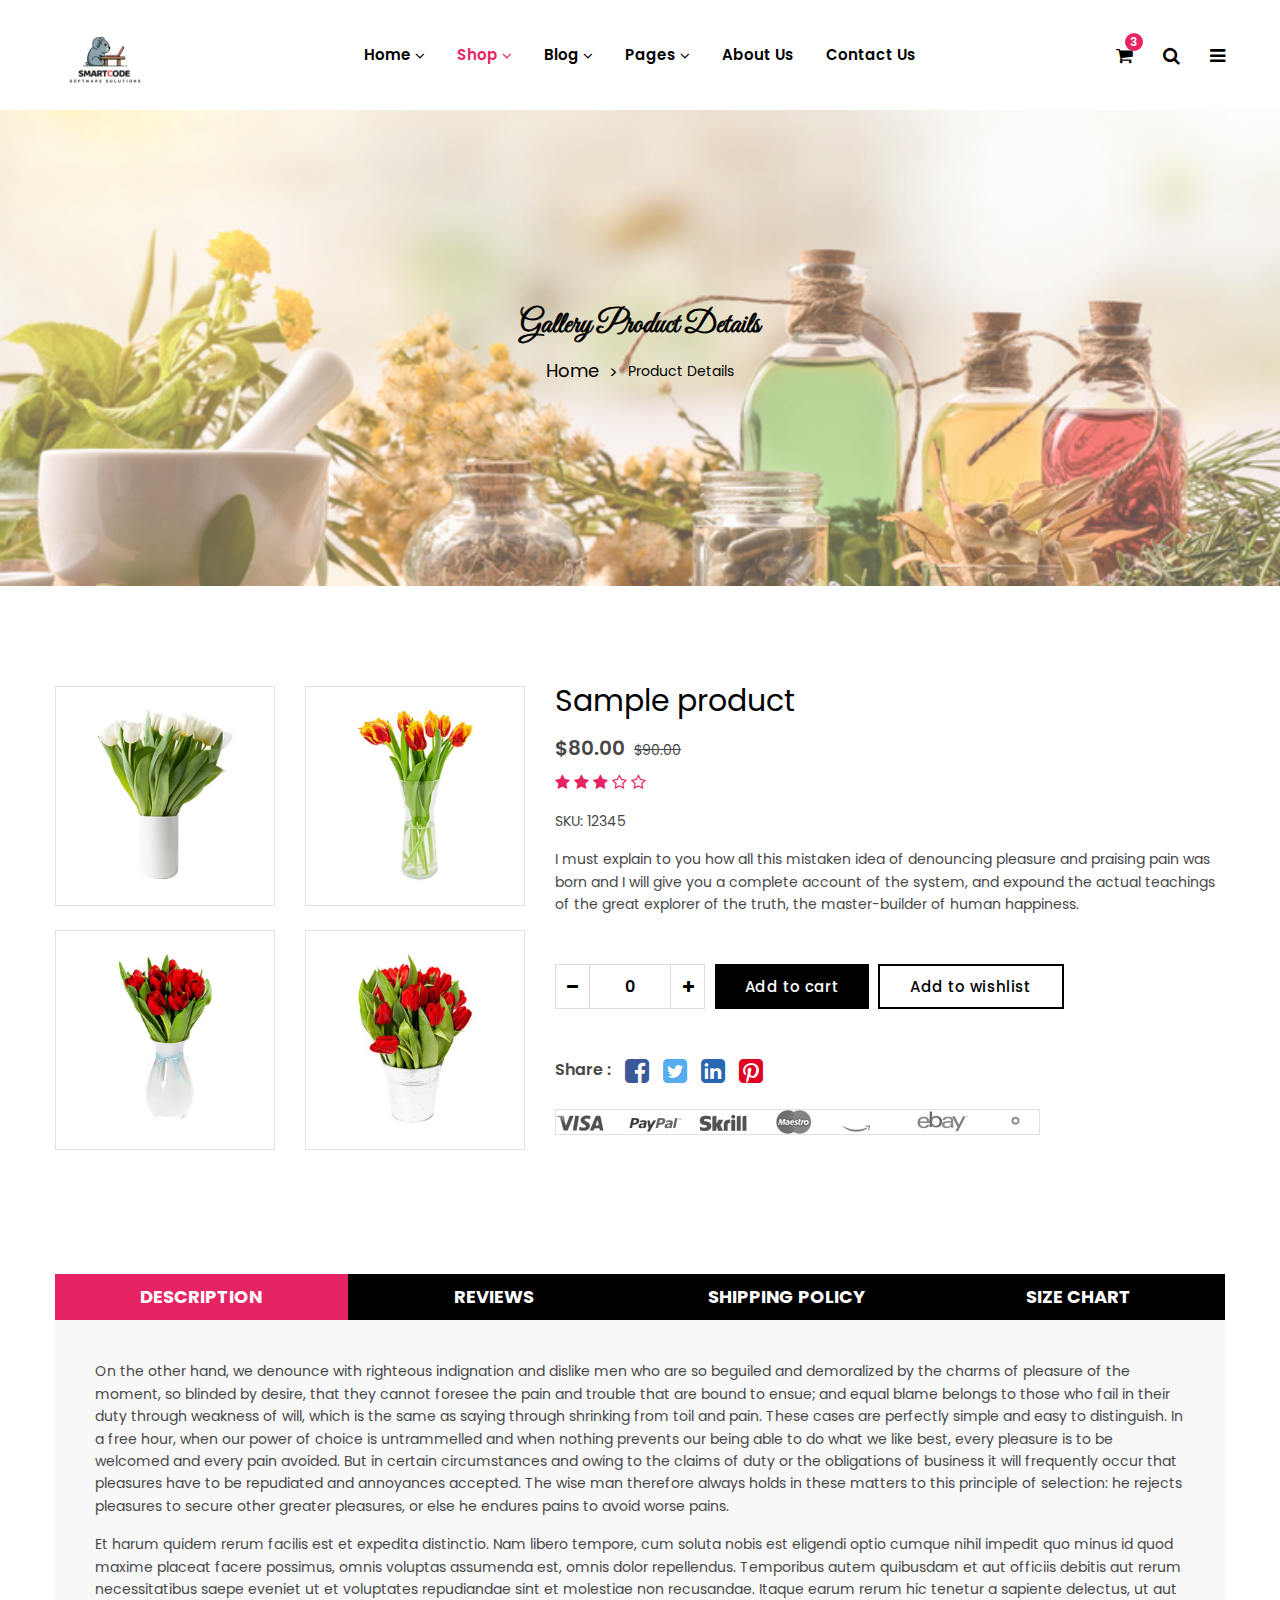
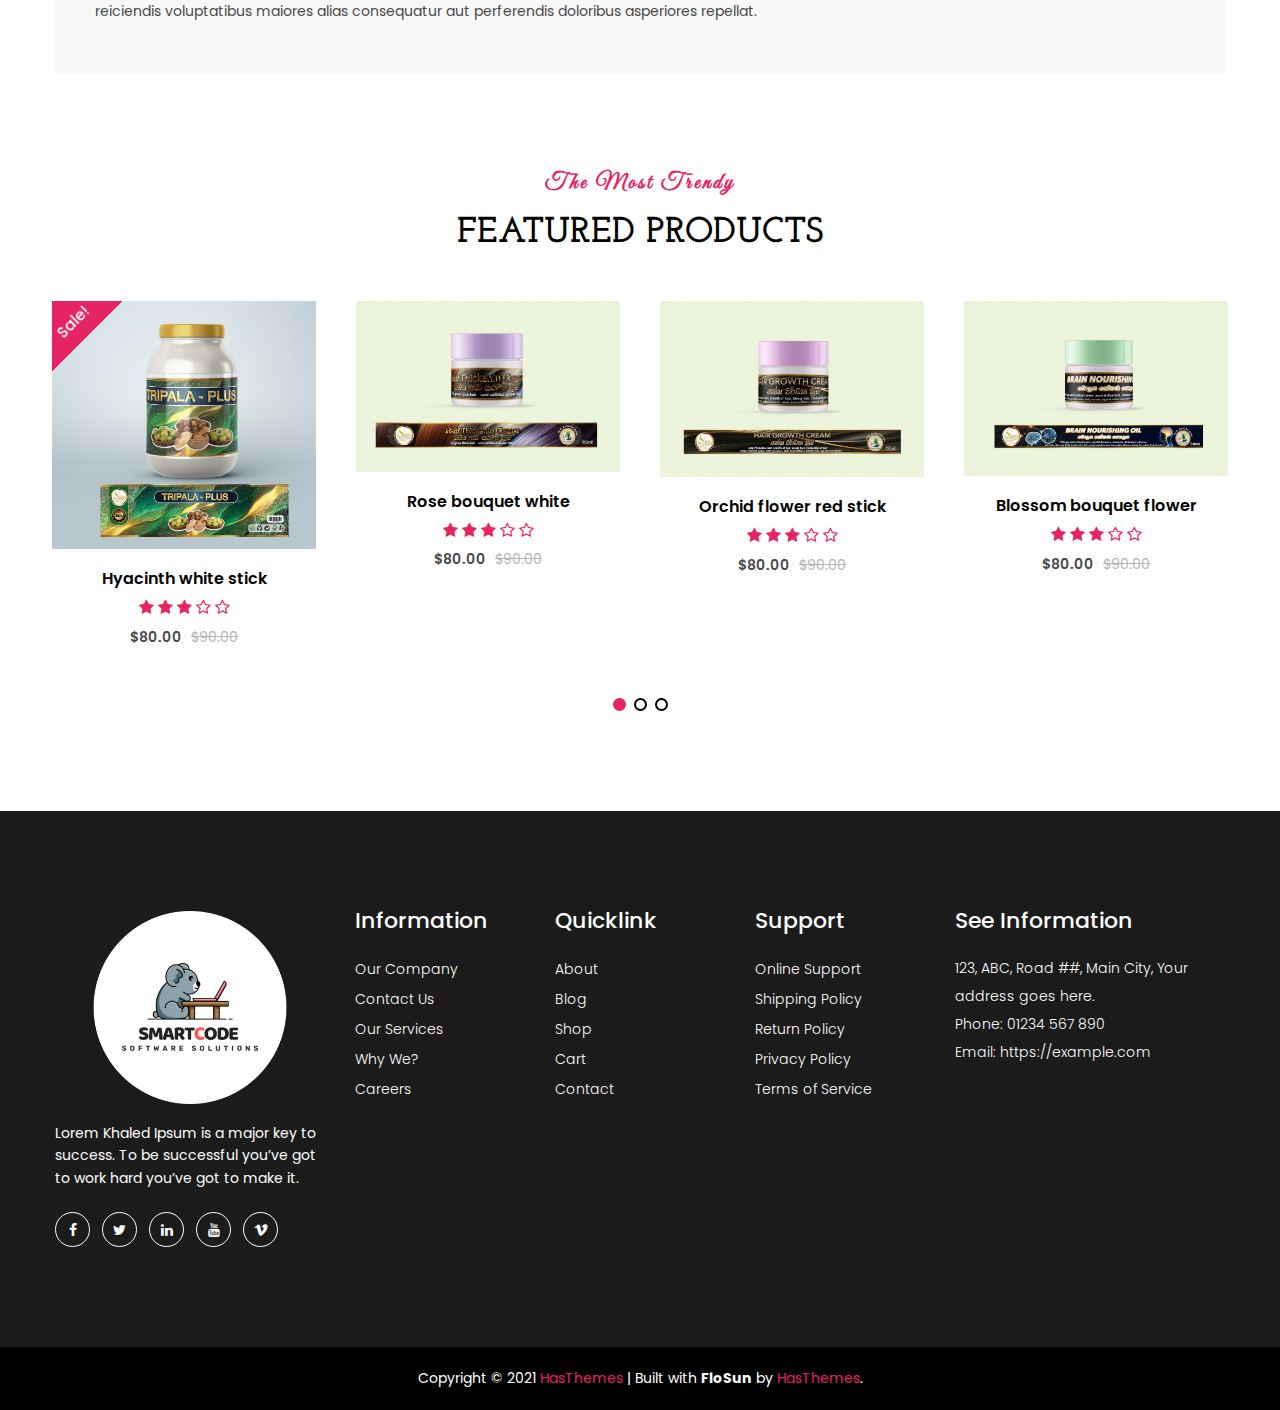
<file: gallery-product-details.html>
<!doctype html>
<html class="no-js" lang="en">


<!-- Mirrored from htmldemo.net/flosun/flosun/gallery-product-details.html by HTTrack Website Copier/3.x [XR&CO'2014], Sun, 04 Dec 2022 05:03:25 GMT -->
<head>
    <meta charset="utf-8">
    <meta http-equiv="x-ua-compatible" content="ie=edge">
    <title>FloSun - Flower Shop HTML5 Template</title>
    <meta name="robots" content="noindex, follow" />
    <meta name="description" content="">
    <meta name="viewport" content="width=device-width, initial-scale=1, shrink-to-fit=no">
    <!-- Favicon -->
    <link rel="shortcut icon" type="image/x-icon" href="assets/images/favicon.ico">

    <!-- CSS
	============================================ -->
    <!-- Bootstrap CSS -->
    <link rel="stylesheet" href="assets/css/vendor/bootstrap.min.css">
    <!-- Font Awesome CSS -->
    <link rel="stylesheet" href="assets/css/vendor/font.awesome.min.css">
    <!-- Linear Icons CSS -->
    <link rel="stylesheet" href="assets/css/vendor/linearicons.min.css">
    <!-- Swiper CSS -->
    <link rel="stylesheet" href="assets/css/plugins/swiper-bundle.min.css">
    <!-- Animation CSS -->
    <link rel="stylesheet" href="assets/css/plugins/animate.min.css">
    <!-- Jquery ui CSS -->
    <link rel="stylesheet" href="assets/css/plugins/jquery-ui.min.css">
    <!-- Nice Select CSS -->
    <link rel="stylesheet" href="assets/css/plugins/nice-select.min.css">
    <!-- Magnific Popup -->
    <link rel="stylesheet" href="assets/css/plugins/magnific-popup.css">

    <!-- Main Style CSS -->
    <link rel="stylesheet" href="assets/css/style.css">

</head>

<body>

 

    <!-- Header Area Start Here -->
    <header class="main-header-area">
        <!-- Main Header Area Start -->
        <div class="main-header header-sticky">
            <div class="container custom-area">
                <div class="row align-items-center">
                    <div class="col-lg-2 col-xl-2 col-md-6 col-6 col-custom">
                        <div class="header-logo d-flex align-items-center">
                            <a href="index.html">
                                <img class="img-full" src="assets/images/logo/logo.png" alt="Header Logo">
                            </a>
                        </div>
                    </div>
                    <div class="col-lg-8 d-none d-lg-flex justify-content-center col-custom">
                        <nav class="main-nav d-none d-lg-flex">
                            <ul class="nav">
                                <li>
                                    <a href="index.html">
                                        <span class="menu-text"> Home</span>
                                        <i class="fa fa-angle-down"></i>
                                    </a>
                                    <ul class="dropdown-submenu dropdown-hover">
                                        <li><a href="index.html">Home Page - 1</a></li>
                                        <li><a href="index-2.html">Home Page - 2</a></li>
                                        <li><a href="index-3.html">Home Page - 3</a></li>
                                    </ul>
                                </li>
                                <li>
                                    <a class="active" href="shop.html">
                                        <span class="menu-text">Shop</span>
                                        <i class="fa fa-angle-down"></i>
                                    </a>
                                    <div class="mega-menu dropdown-hover">
                                        <div class="menu-colum">
                                            <ul>
                                                <li><span class="mega-menu-text">Shop</span></li>
                                                <li><a href="shop.html">Shop Left Sidebar</a></li>
                                                <li><a href="shop-right-sidebar.html">Shop Right Sidebar</a></li>
                                                <li><a href="shop-list-left.html">Shop List Left Sidebar</a></li>
                                                <li><a href="shop-list-right.html">Shop List Right Sidebar</a></li>
                                                <li><a href="shop-fullwidth.html">Shop Full Width</a></li>
                                            </ul>
                                        </div>
                                        <div class="menu-colum">
                                            <ul>
                                                <li><span class="mega-menu-text">Product</span></li>
                                                <li><a href="product-details.html">Single Product</a></li>
                                                <li><a href="variable-product-details.html">Variable Product</a></li>
                                                <li><a href="external-product-details.html">External Product</a></li>
                                                <li><a class="active" href="gallery-product-details.html">Gallery Product</a></li>
                                                <li><a href="countdown-product-details.html">Countdown Product</a></li>
                                            </ul>
                                        </div>
                                        <div class="menu-colum">
                                            <ul>
                                                <li><span class="mega-menu-text">Others</span></li>
                                                <li><a href="error-404.html">Error 404</a></li>
                                                <li><a href="compare.html">Compare Page</a></li>
                                                <li><a href="cart.html">Cart Page</a></li>
                                                <li><a href="checkout.html">Checkout Page</a></li>
                                                <li><a href="wishlist.html">Wishlist Page</a></li>
                                            </ul>
                                        </div>
                                    </div>
                                </li>
                                <li>
                                    <a href="blog-details-fullwidth.html">
                                        <span class="menu-text"> Blog</span>
                                        <i class="fa fa-angle-down"></i>
                                    </a>
                                    <ul class="dropdown-submenu dropdown-hover">
                                        <li><a href="blog.html">Blog Left Sidebar</a></li>
                                        <li><a href="blog-list-right-sidebar.html">Blog List Right Sidebar</a></li>
                                        <li><a href="blog-list-fullwidth.html">Blog List Fullwidth</a></li>
                                        <li><a href="blog-grid.html">Blog Grid Page</a></li>
                                        <li><a href="blog-grid-right-sidebar.html">Blog Grid Right Sidebar</a></li>
                                        <li><a href="blog-grid-fullwidth.html">Blog Grid Fullwidth</a></li>
                                        <li><a href="blog-details-sidebar.html">Blog Details Sidebar</a></li>
                                        <li><a href="blog-details-fullwidth.html">Blog Details Fullwidth</a></li>
                                    </ul>
                                </li>
                                <li>
                                    <a href="#">
                                        <span class="menu-text"> Pages</span>
                                        <i class="fa fa-angle-down"></i>
                                    </a>
                                    <ul class="dropdown-submenu dropdown-hover">
                                        <li><a href="contact-us.html">Contact</a></li>
                                        <li><a href="my-account.html">My Account</a></li>
                                        <li><a href="frequently-questions.html">FAQ</a></li>
                                        <li><a href="login.html">Login</a></li>
                                        <li><a href="register.html">Register</a></li>
                                    </ul>
                                </li>
                                <li>
                                    <a href="about-us.html">
                                        <span class="menu-text"> About Us</span>
                                    </a>
                                </li>
                                <li>
                                    <a href="contact-us.html">
                                        <span class="menu-text">Contact Us</span>
                                    </a>
                                </li>
                            </ul>
                        </nav>
                    </div>
                    <div class="col-lg-2 col-md-6 col-6 col-custom">
                        <div class="header-right-area main-nav">
                            <ul class="nav">
                                <li class="minicart-wrap">
                                    <a href="#" class="minicart-btn toolbar-btn">
                                        <i class="fa fa-shopping-cart"></i>
                                        <span class="cart-item_count">3</span>
                                    </a>
                                    <div class="cart-item-wrapper dropdown-sidemenu dropdown-hover-2">
                                        <div class="single-cart-item">
                                            <div class="cart-img">
                                                <a href="cart.html"><img src="assets/images/cart/1.jpg" alt=""></a>
                                            </div>
                                            <div class="cart-text">
                                                <h5 class="title"><a href="cart.html">Odio tortor consequat</a></h5>
                                                <div class="cart-text-btn">
                                                    <div class="cart-qty">
                                                        <span>1×</span>
                                                        <span class="cart-price">$98.00</span>
                                                    </div>
                                                    <button type="button"><i class="ion-trash-b"></i></button>
                                                </div>
                                            </div>
                                        </div>
                                        <div class="single-cart-item">
                                            <div class="cart-img">
                                                <a href="cart.html"><img src="assets/images/cart/2.jpg" alt=""></a>
                                            </div>
                                            <div class="cart-text">
                                                <h5 class="title"><a href="cart.html">Integer eget augue</a></h5>
                                                <div class="cart-text-btn">
                                                    <div class="cart-qty">
                                                        <span>1×</span>
                                                        <span class="cart-price">$98.00</span>
                                                    </div>
                                                    <button type="button"><i class="ion-trash-b"></i></button>
                                                </div>
                                            </div>
                                        </div>
                                        <div class="single-cart-item">
                                            <div class="cart-img">
                                                <a href="cart.html"><img src="assets/images/cart/3.jpg" alt=""></a>
                                            </div>
                                            <div class="cart-text">
                                                <h5 class="title"><a href="cart.html">Eleifend quam</a></h5>
                                                <div class="cart-text-btn">
                                                    <div class="cart-qty">
                                                        <span>1×</span>
                                                        <span class="cart-price">$98.00</span>
                                                    </div>
                                                    <button type="button"><i class="ion-trash-b"></i></button>
                                                </div>
                                            </div>
                                        </div>
                                        <div class="cart-price-total d-flex justify-content-between">
                                            <h5>Total :</h5>
                                            <h5>$166.00</h5>
                                        </div>
                                        <div class="cart-links d-flex justify-content-between">
                                            <a class="btn product-cart button-icon flosun-button dark-btn" href="cart.html">View cart</a>
                                            <a class="btn flosun-button secondary-btn rounded-0" href="checkout.html">Checkout</a>
                                        </div>
                                    </div>
                                </li>
                                <li class="sidemenu-wrap">
                                    <a href="#"><i class="fa fa-search"></i> </a>
                                    <ul class="dropdown-sidemenu dropdown-hover-2 dropdown-search">
                                        <li>
                                            <form action="#">
                                                <input name="search" id="search" placeholder="Search" type="text">
                                                <button type="submit"><i class="fa fa-search"></i></button>
                                            </form>
                                        </li>
                                    </ul>
                                </li>
                                <li class="account-menu-wrap d-none d-lg-flex">
                                    <a href="#" class="off-canvas-menu-btn">
                                        <i class="fa fa-bars"></i>
                                    </a>
                                </li>
                                <li class="mobile-menu-btn d-lg-none">
                                    <a class="off-canvas-btn" href="#">
                                        <i class="fa fa-bars"></i>
                                    </a>
                                </li>
                            </ul>
                        </div>
                    </div>
                </div>
            </div>
        </div>
        <!-- Main Header Area End -->
        <!-- off-canvas menu start -->
        <aside class="off-canvas-wrapper" id="mobileMenu">
            <div class="off-canvas-overlay"></div>
            <div class="off-canvas-inner-content">
                <div class="btn-close-off-canvas">
                    <i class="fa fa-times"></i>
                </div>
                <div class="off-canvas-inner">
                    <div class="search-box-offcanvas">
                        <form>
                            <input type="text" placeholder="Search product...">
                            <button class="search-btn"><i class="fa fa-search"></i></button>
                        </form>
                    </div>
                    <!-- mobile menu start -->
                    <div class="mobile-navigation">
                        <!-- mobile menu navigation start -->
                        <nav>
                            <ul class="mobile-menu">
                                <li class="menu-item-has-children"><a href="#">Home</a>
                                    <ul class="dropdown">
                                        <li><a href="index.html">Home Page 1</a></li>
                                        <li><a href="index-2.html">Home Page 2</a></li>
                                        <li><a href="index-3.html">Home Page 3</a></li>
                                        <li><a href="index-4.html">Home Page 4</a></li>
                                    </ul>
                                </li>
                                <li class="menu-item-has-children"><a href="#">Shop</a>
                                    <ul class="megamenu dropdown">
                                        <li class="mega-title has-children"><a href="#">Shop Layouts</a>
                                            <ul class="dropdown">
                                                <li><a href="shop.html">Shop Left Sidebar</a></li>
                                                <li><a href="shop-right-sidebar.html">Shop Right Sidebar</a></li>
                                                <li><a href="shop-list-left.html">Shop List Left Sidebar</a></li>
                                                <li><a href="shop-list-right.html">Shop List Right Sidebar</a></li>
                                                <li><a href="shop-fullwidth.html">Shop Full Width</a></li>
                                            </ul>
                                        </li>
                                        <li class="mega-title has-children"><a href="#">Product Details</a>
                                            <ul class="dropdown">
                                                <li><a href="product-details.html">Single Product Details</a></li>
                                                <li><a href="variable-product-details.html">Variable Product Details</a></li>
                                                <li><a href="external-product-details.html">External Product Details</a></li>
                                                <li><a href="gallery-product-details.html">Gallery Product Details</a></li>
                                                <li><a href="countdown-product-details.html">Countdown Product Details</a></li>
                                            </ul>
                                        </li>
                                        <li class="mega-title has-children"><a href="#">Others</a>
                                            <ul class="dropdown">
                                                <li><a href="error404.html">Error 404</a></li>
                                                <li><a href="compare.html">Compare Page</a></li>
                                                <li><a href="cart.html">Cart Page</a></li>
                                                <li><a href="checkout.html">Checkout Page</a></li>
                                                <li><a href="wishlist.html">Wish List Page</a></li>
                                            </ul>
                                        </li>
                                    </ul>
                                </li>
                                <li class="menu-item-has-children "><a href="#">Blog</a>
                                    <ul class="dropdown">
                                        <li><a href="blog.html">Blog Left Sidebar</a></li>
                                        <li><a href="blog-list-right-sidebar.html">Blog List Right Sidebar</a></li>
                                        <li><a href="blog-list-fullwidth.html">Blog List Fullwidth</a></li>
                                        <li><a href="blog-grid.html">Blog Grid Page</a></li>
                                        <li><a href="blog-grid-right-sidebar.html">Blog Grid Right Sidebar</a></li>
                                        <li><a href="blog-grid-fullwidth.html">Blog Grid Fullwidth</a></li>
                                        <li><a href="blog-details-sidebar.html">Blog Details Sidebar Page</a></li>
                                        <li><a href="blog-details-fullwidth.html">Blog Details Fullwidth Page</a></li>
                                    </ul>
                                </li>
                                <li class="menu-item-has-children "><a href="#">Pages</a>
                                    <ul class="dropdown">
                                        <li><a href="frequently-questions.html">FAQ</a></li>
                                        <li><a href="my-account.html">My Account</a></li>
                                        <li><a href="login-register.html">login &amp; register</a></li>
                                    </ul>
                                </li>
                                <li><a href="about-us.html">About Us</a></li>
                                <li><a href="contact-us.html">Contact</a></li>
                            </ul>
                        </nav>
                        <!-- mobile menu navigation end -->
                    </div>
                    <!-- mobile menu end -->
                    <div class="offcanvas-widget-area">
                        <div class="switcher">
                            <div class="language">
                                <span class="switcher-title">Language: </span>
                                <div class="switcher-menu">
                                    <ul>
                                        <li><a href="#">English</a>
                                            <ul class="switcher-dropdown">
                                                <li><a href="#">German</a></li>
                                                <li><a href="#">French</a></li>
                                            </ul>
                                        </li>
                                    </ul>
                                </div>
                            </div>
                            <div class="currency">
                                <span class="switcher-title">Currency: </span>
                                <div class="switcher-menu">
                                    <ul>
                                        <li><a href="#">$ USD</a>
                                            <ul class="switcher-dropdown">
                                                <li><a href="#">€ EUR</a></li>
                                            </ul>
                                        </li>
                                    </ul>
                                </div>
                            </div>
                        </div>
                        <div class="top-info-wrap text-left text-black">
                            <ul class="address-info">
                                <li>
                                    <i class="fa fa-phone"></i>
                                    <a href="info%40yourdomain.html">(1245) 2456 012</a>
                                </li>
                                <li>
                                    <i class="fa fa-envelope"></i>
                                    <a href="info%40yourdomain.html">info@yourdomain.com</a>
                                </li>
                            </ul>
                            <div class="widget-social">
                                <a class="facebook-color-bg" title="Facebook-f" href="#"><i class="fa fa-facebook-f"></i></a>
                                <a class="twitter-color-bg" title="Twitter" href="#"><i class="fa fa-twitter"></i></a>
                                <a class="linkedin-color-bg" title="Linkedin" href="#"><i class="fa fa-linkedin"></i></a>
                                <a class="youtube-color-bg" title="Youtube" href="#"><i class="fa fa-youtube"></i></a>
                                <a class="vimeo-color-bg" title="Vimeo" href="#"><i class="fa fa-vimeo"></i></a>
                            </div>
                        </div>
                    </div>
                </div>
            </div>
        </aside>
        <!-- off-canvas menu end -->
        <!-- off-canvas menu start -->
        <aside class="off-canvas-menu-wrapper" id="sideMenu">
            <div class="off-canvas-overlay"></div>
            <div class="off-canvas-inner-content">
                <div class="off-canvas-inner">
                    <div class="btn-close-off-canvas">
                        <i class="fa fa-times"></i>
                    </div>
                    <!-- offcanvas widget area start -->
                    <div class="offcanvas-widget-area">
                        <ul class="menu-top-menu">
                            <li><a href="about-us.html">About Us</a></li>
                        </ul>
                        <p class="desc-content">Lorem ipsum dolor sit amet, consectetur adipiscing elit, sed do eiusmod tempor incididunt ut labore et dolore magna aliqua. <br> Ut enim ad minim veniam, quis nostrud exercitation ullamco laboris nisi ut aliquip ex ea commodo consequat. <br> Duis aute irure dolor in reprehenderit in voluptate velit esse cillum dolore eu fugiat nulla pariatur. Excepteur sint occaecat cupidatat non proident, sunt in culpa qui officia deserunt mollit anim id est laborum.</p>
                        <div class="switcher">
                            <div class="language">
                                <span class="switcher-title">Language: </span>
                                <div class="switcher-menu">
                                    <ul>
                                        <li><a href="#">English</a>
                                            <ul class="switcher-dropdown">
                                                <li><a href="#">German</a></li>
                                                <li><a href="#">French</a></li>
                                            </ul>
                                        </li>
                                    </ul>
                                </div>
                            </div>
                            <div class="currency">
                                <span class="switcher-title">Currency: </span>
                                <div class="switcher-menu">
                                    <ul>
                                        <li><a href="#">$ USD</a>
                                            <ul class="switcher-dropdown">
                                                <li><a href="#">€ EUR</a></li>
                                            </ul>
                                        </li>
                                    </ul>
                                </div>
                            </div>
                        </div>
                        <div class="top-info-wrap text-left text-black">
                            <ul class="address-info">
                                <li>
                                    <i class="fa fa-phone"></i>
                                    <a href="info%40yourdomain.html">(1245) 2456 012</a>
                                </li>
                                <li>
                                    <i class="fa fa-envelope"></i>
                                    <a href="info%40yourdomain.html">info@yourdomain.com</a>
                                </li>
                            </ul>
                            <div class="widget-social">
                                <a class="facebook-color-bg" title="Facebook-f" href="#"><i class="fa fa-facebook-f"></i></a>
                                <a class="twitter-color-bg" title="Twitter" href="#"><i class="fa fa-twitter"></i></a>
                                <a class="linkedin-color-bg" title="Linkedin" href="#"><i class="fa fa-linkedin"></i></a>
                                <a class="youtube-color-bg" title="Youtube" href="#"><i class="fa fa-youtube"></i></a>
                                <a class="vimeo-color-bg" title="Vimeo" href="#"><i class="fa fa-vimeo"></i></a>
                            </div>
                        </div>
                    </div>
                    <!-- offcanvas widget area end -->
                </div>
            </div>
        </aside>
        <!-- off-canvas menu end -->
    </header>
    <!-- Header Area End Here -->
    <!-- Breadcrumb Area Start Here -->
    <div class="breadcrumbs-area position-relative">
        <div class="container">
            <div class="row">
                <div class="col-12 text-center">
                    <div class="breadcrumb-content position-relative section-content">
                        <h3 class="title-3">Gallery Product Details</h3>
                        <ul>
                            <li><a href="index.html">Home</a></li>
                            <li>Product Details</li>
                        </ul>
                    </div>
                </div>
            </div>
        </div>
    </div>
    <!-- Breadcrumb Area End Here -->
    <!-- Single Product Main Area Start -->
    <div class="single-product-main-area">
        <div class="container container-default custom-area">
            <div class="row">
                <div class="col-lg-5 offset-lg-0 col-md-8 offset-md-2 col-custom">
                    <div class="row popup-gallery">
                        <div class="col-md-6 col-custom mb-4">
                            <div class="single-image border">
                                <a class="w-100" href="assets/images/product/large-size/1.jpg">
                                    <img class="w-100" src="assets/images/product/large-size/1.jpg" alt="Product">
                                </a>
                            </div>
                        </div>
                        <div class="col-md-6 col-custom mb-4">
                            <div class="single-image border">
                                <a class="w-100" href="assets/images/product/large-size/2.jpg">
                                    <img class="w-100" src="assets/images/product/large-size/2.jpg" alt="Product">
                                </a>
                            </div>
                        </div>
                        <div class="col-md-6 col-custom mb-4">
                            <div class="single-image border">
                                <a class="w-100" href="assets/images/product/large-size/3.jpg">
                                    <img class="w-100" src="assets/images/product/large-size/3.jpg" alt="Product">
                                </a>
                            </div>
                        </div>
                        <div class="col-md-6 col-custom mb-4">
                            <div class="single-image border">
                                <a class="w-100" href="assets/images/product/large-size/4.jpg">
                                    <img class="w-100" src="assets/images/product/large-size/4.jpg" alt="Product">
                                </a>
                            </div>
                        </div>
                    </div>
                </div>
                <div class="col-lg-7 col-custom">
                    <div class="product-summery position-relative">
                        <div class="product-head mb-3">
                            <h2 class="product-title">Sample product</h2>
                        </div>
                        <div class="price-box mb-2">
                            <span class="regular-price">$80.00</span>
                            <span class="old-price"><del>$90.00</del></span>
                        </div>
                        <div class="product-rating mb-3">
                            <i class="fa fa-star"></i>
                            <i class="fa fa-star"></i>
                            <i class="fa fa-star"></i>
                            <i class="fa fa-star-o"></i>
                            <i class="fa fa-star-o"></i>
                        </div>
                        <div class="sku mb-3">
                            <span>SKU: 12345</span>
                        </div>
                        <p class="desc-content mb-5">I must explain to you how all this mistaken idea of denouncing pleasure and praising pain was born and I will give you a complete account of the system, and expound the actual teachings of the great explorer of the truth, the master-builder of human happiness.</p>
                        <div class="quantity-with_btn mb-5">
                            <div class="quantity">
                                <div class="cart-plus-minus">
                                    <input class="cart-plus-minus-box" value="0" type="text">
                                    <div class="dec qtybutton">-</div>
                                    <div class="inc qtybutton">+</div>
                                </div>
                            </div>
                            <div class="add-to_cart">
                                <a class="btn product-cart button-icon flosun-button dark-btn" href="cart.html">Add to cart</a>
                                <a class="btn flosun-button secondary-btn secondary-border rounded-0" href="wishlist.html">Add to wishlist</a>
                            </div>
                        </div>
                        <div class="social-share mb-4">
                            <span>Share :</span>
                            <a href="#"><i class="fa fa-facebook-square facebook-color"></i></a>
                            <a href="#"><i class="fa fa-twitter-square twitter-color"></i></a>
                            <a href="#"><i class="fa fa-linkedin-square linkedin-color"></i></a>
                            <a href="#"><i class="fa fa-pinterest-square pinterest-color"></i></a>
                        </div>
                        <div class="payment">
                            <a href="#"><img class="border" src="assets/images/payment/payment-icon.png" alt="Payment"></a>
                        </div>
                    </div>
                </div>
            </div>
            <div class="row mt-no-text">
                <div class="col-lg-12 col-custom">
                    <ul class="nav nav-tabs" id="myTab" role="tablist">
                        <li class="nav-item">
                            <a class="nav-link active text-uppercase" id="home-tab" data-bs-toggle="tab" href="#connect-1" role="tab" aria-selected="true">Description</a>
                        </li>
                        <li class="nav-item">
                            <a class="nav-link text-uppercase" id="profile-tab" data-bs-toggle="tab" href="#connect-2" role="tab" aria-selected="false">Reviews</a>
                        </li>
                        <li class="nav-item">
                            <a class="nav-link text-uppercase" id="contact-tab" data-bs-toggle="tab" href="#connect-3" role="tab" aria-selected="false">Shipping Policy</a>
                        </li>
                        <li class="nav-item">
                            <a class="nav-link text-uppercase" id="review-tab" data-bs-toggle="tab" href="#connect-4" role="tab" aria-selected="false">Size Chart</a>
                        </li>
                    </ul>
                    <div class="tab-content mb-text" id="myTabContent">
                        <div class="tab-pane fade show active" id="connect-1" role="tabpanel" aria-labelledby="home-tab">
                            <div class="desc-content">
                                <p class="mb-3">On the other hand, we denounce with righteous indignation and dislike men who are so beguiled and demoralized by the charms of pleasure of the moment, so blinded by desire, that they cannot foresee the pain and trouble that are bound to ensue; and equal blame belongs to those who fail in their duty through weakness of will, which is the same as saying through shrinking from toil and pain. These cases are perfectly simple and easy to distinguish. In a free hour, when our power of choice is untrammelled and when nothing prevents our being able to do what we like best, every pleasure is to be welcomed and every pain avoided. But in certain circumstances and owing to the claims of duty or the obligations of business it will frequently occur that pleasures have to be repudiated and annoyances accepted. The wise man therefore always holds in these matters to this principle of selection: he rejects pleasures to secure other greater pleasures, or else he endures pains to avoid worse pains.</p>
                                <p>Et harum quidem rerum facilis est et expedita distinctio. Nam libero tempore, cum soluta nobis est eligendi optio cumque nihil impedit quo minus id quod maxime placeat facere possimus, omnis voluptas assumenda est, omnis dolor repellendus. Temporibus autem quibusdam et aut officiis debitis aut rerum necessitatibus saepe eveniet ut et voluptates repudiandae sint et molestiae non recusandae. Itaque earum rerum hic tenetur a sapiente delectus, ut aut reiciendis voluptatibus maiores alias consequatur aut perferendis doloribus asperiores repellat.</p>
                            </div>
                        </div>
                        <div class="tab-pane fade" id="connect-2" role="tabpanel" aria-labelledby="profile-tab">
                            <!-- Start Single Content -->
                            <div class="product_tab_content  border p-3">
                                <div class="review_address_inner">
                                    <!-- Start Single Review -->
                                    <div class="pro_review mb-5">
                                        <div class="review_thumb">
                                            <img alt="review images" src="assets/images/review/1.jpg">
                                        </div>
                                        <div class="review_details">
                                            <div class="review_info mb-2">
                                                <div class="product-rating mb-2">
                                                    <i class="fa fa-star"></i>
                                                    <i class="fa fa-star"></i>
                                                    <i class="fa fa-star"></i>
                                                    <i class="fa fa-star-o"></i>
                                                    <i class="fa fa-star-o"></i>
                                                </div>
                                                <h5>Admin - <span> December 19, 2022</span></h5>
                                            </div>
                                            <p>Lorem ipsum dolor sit amet, consectetur adipiscing elit. Proin in viverra ex, vitae vestibulum arcu. Duis sollicitudin metus sed lorem commodo, eu dapibus libero interdum. Morbi convallis viverra erat, et aliquet orci congue vel. Integer in odio enim. Pellentesque in dignissim leo. Vivamus varius ex sit amet quam tincidunt iaculis.</p>
                                        </div>
                                    </div>
                                    <!-- End Single Review -->
                                </div>
                                <!-- Start RAting Area -->
                                <div class="rating_wrap">
                                    <h5 class="rating-title-1 font-weight-bold mb-2">Add a review </h5>
                                    <p class="mb-2">Your email address will not be published. Required fields are marked *</p>
                                    <h6 class="rating-title-2 mb-2">Your Rating</h6>
                                    <div class="rating_list mb-4">
                                        <div class="review_info">
                                            <div class="product-rating mb-3">
                                                <i class="fa fa-star"></i>
                                                <i class="fa fa-star"></i>
                                                <i class="fa fa-star"></i>
                                                <i class="fa fa-star-o"></i>
                                                <i class="fa fa-star-o"></i>
                                            </div>
                                        </div>
                                    </div>
                                </div>
                                <!-- End RAting Area -->
                                <div class="comments-area comments-reply-area">
                                    <div class="row">
                                        <div class="col-lg-12 col-custom">
                                            <form action="#" class="comment-form-area">
                                                <div class="row comment-input">
                                                    <div class="col-md-6 col-custom comment-form-author mb-3">
                                                        <label>Name <span class="required">*</span></label>
                                                        <input type="text" required="required" name="Name">
                                                    </div>
                                                    <div class="col-md-6 col-custom comment-form-emai mb-3">
                                                        <label>Email <span class="required">*</span></label>
                                                        <input type="text" required="required" name="email">
                                                    </div>
                                                </div>
                                                <div class="comment-form-comment mb-3">
                                                    <label>Comment</label>
                                                    <textarea class="comment-notes" required="required"></textarea>
                                                </div>
                                                <div class="comment-form-submit">
                                                    <button class="btn flosun-button secondary-btn rounded-0">Submit</button>
                                                </div>
                                            </form>
                                        </div>
                                    </div>
                                </div>
                            </div>
                            <!-- End Single Content -->
                        </div>
                        <div class="tab-pane fade" id="connect-3" role="tabpanel" aria-labelledby="contact-tab">
                            <div class="shipping-policy">
                                <h4 class="title-3 mb-4">Shipping policy for our store</h4>
                                <p class="desc-content mb-2">Lorem ipsum dolor sit amet, consectetuer adipiscing elit, sed diam nonummy nibh euismod tincidunt ut laoreet dolore magna aliquam erat volutpat. Ut wisi enim ad minim veniam, quis nostrud exerci tation ullamcorper suscipit lobortis nisl ut aliquip ex ea commodo consequat. Duis autem vel eum iriure dolor in hendrerit in vulputate</p>
                                <ul class="policy-list mb-2">
                                    <li>1-2 business days (Typically by end of day)</li>
                                    <li><a href="#">30 days money back guaranty</a></li>
                                    <li>24/7 live support</li>
                                    <li>odio dignissim qui blandit praesent</li>
                                    <li>luptatum zzril delenit augue duis dolore</li>
                                    <li>te feugait nulla facilisi.</li>
                                </ul>
                                <p class="desc-content mb-2">Nam liber tempor cum soluta nobis eleifend option congue nihil imperdiet doming id quod mazim placerat facer possim assum. Typi non habent claritatem insitam; est usus legentis in iis qui facit eorum</p>
                                <p class="desc-content mb-2">claritatem. Investigationes demonstraverunt lectores legere me lius quod ii legunt saepius. Claritas est etiam processus dynamicus, qui sequitur mutationem consuetudium lectorum. Mirum est notare quam littera gothica, quam nunc putamus parum claram, anteposuerit litterarum formas humanitatis per</p>
                                <p class="desc-content mb-2">seacula quarta decima et quinta decima. Eodem modo typi, qui nunc nobis videntur parum clari, fiant sollemnes in futurum.</p>
                            </div>
                        </div>
                        <div class="tab-pane fade" id="connect-4" role="tabpanel" aria-labelledby="review-tab">
                            <div class="size-tab table-responsive-lg">
                                <h4 class="title-3 mb-4">Size Chart</h4>
                                <table class="table border">
                                    <tbody>
                                        <tr>
                                            <td class="cun-name"><span>UK</span></td>
                                            <td>18</td>
                                            <td>20</td>
                                            <td>22</td>
                                            <td>24</td>
                                            <td>26</td>
                                        </tr>
                                        <tr>
                                            <td class="cun-name"><span>European</span></td>
                                            <td>46</td>
                                            <td>48</td>
                                            <td>50</td>
                                            <td>52</td>
                                            <td>54</td>
                                        </tr>
                                        <tr>
                                            <td class="cun-name"><span>usa</span></td>
                                            <td>14</td>
                                            <td>16</td>
                                            <td>18</td>
                                            <td>20</td>
                                            <td>22</td>
                                        </tr>
                                        <tr>
                                            <td class="cun-name"><span>Australia</span></td>
                                            <td>28</td>
                                            <td>10</td>
                                            <td>12</td>
                                            <td>14</td>
                                            <td>16</td>
                                        </tr>
                                        <tr>
                                            <td class="cun-name"><span>Canada</span></td>
                                            <td>24</td>
                                            <td>18</td>
                                            <td>14</td>
                                            <td>42</td>
                                            <td>36</td>
                                        </tr>
                                    </tbody>
                                </table>
                            </div>
                        </div>
                    </div>
                </div>
            </div>
        </div>
    </div>
    <!-- Single Product Main Area End -->
    <!--Product Area Start-->
    <div class="product-area mt-text-3">
        <div class="container custom-area-2 overflow-hidden">
            <div class="row">
                <!--Section Title Start-->
                <div class="col-12 col-custom">
                    <div class="section-title text-center mb-30">
                        <span class="section-title-1">The Most Trendy</span>
                        <h3 class="section-title-3">Featured Products</h3>
                    </div>
                </div>
                <!--Section Title End-->
            </div>
            <div class="row product-row">
                <div class="col-12 col-custom">
                    <div class="product-slider swiper-container anime-element-multi">
                        <div class="swiper-wrapper">
                            <div class="single-item swiper-slide">
                                <!--Single Product Start-->
                                <div class="single-product position-relative mb-30">
                                    <div class="product-image">
                                        <a class="d-block" href="product-details.html">
                                            <img src="assets/images/product/1.jpg" alt="" class="product-image-1 w-100">
                                            <img src="assets/images/product/2.jpg" alt="" class="product-image-2 position-absolute w-100">
                                        </a>
                                        <span class="onsale">Sale!</span>
                                        <div class="add-action d-flex flex-column position-absolute">
                                            <a href="compare.html" title="Compare">
                                                <i class="lnr lnr-sync" data-toggle="tooltip" data-placement="left" title="Compare"></i>
                                            </a>
                                            <a href="wishlist.html" title="Add To Wishlist">
                                                <i class="lnr lnr-heart" data-toggle="tooltip" data-placement="left" title="Wishlist"></i>
                                            </a>
                                            <a href="#exampleModalCenter" title="Quick View" data-bs-toggle="modal" data-bs-target="#exampleModalCenter">
                                                <i class="lnr lnr-eye" data-toggle="tooltip" data-placement="left" title="Quick View"></i>
                                            </a>
                                        </div>
                                    </div>
                                    <div class="product-content">
                                        <div class="product-title">
                                            <h4 class="title-2"> <a href="product-details.html">Hyacinth white stick</a></h4>
                                        </div>
                                        <div class="product-rating">
                                            <i class="fa fa-star"></i>
                                            <i class="fa fa-star"></i>
                                            <i class="fa fa-star"></i>
                                            <i class="fa fa-star-o"></i>
                                            <i class="fa fa-star-o"></i>
                                        </div>
                                        <div class="price-box">
                                            <span class="regular-price ">$80.00</span>
                                            <span class="old-price"><del>$90.00</del></span>
                                        </div>
                                        <a href="cart.html" class="btn product-cart">Add to Cart</a>
                                    </div>
                                </div>
                                <!--Single Product End-->
                            </div>
                            <div class="single-item swiper-slide">
                                <!--Single Product Start-->
                                <div class="single-product position-relative mb-30">
                                    <div class="product-image">
                                        <a class="d-block" href="product-details.html">
                                            <img src="assets/images/product/5.jpg" alt="" class="product-image-1 w-100">
                                            <img src="assets/images/product/6.jpg" alt="" class="product-image-2 position-absolute w-100">
                                        </a>
                                        <div class="add-action d-flex flex-column position-absolute">
                                            <a href="compare.html" title="Compare">
                                                <i class="lnr lnr-sync" data-toggle="tooltip" data-placement="left" title="Compare"></i>
                                            </a>
                                            <a href="wishlist.html" title="Add To Wishlist">
                                                <i class="lnr lnr-heart" data-toggle="tooltip" data-placement="left" title="Wishlist"></i>
                                            </a>
                                            <a href="#exampleModalCenter" title="Quick View" data-bs-toggle="modal" data-bs-target="#exampleModalCenter">
                                                <i class="lnr lnr-eye" data-toggle="tooltip" data-placement="left" title="Quick View"></i>
                                            </a>
                                        </div>
                                    </div>
                                    <div class="product-content">
                                        <div class="product-title">
                                            <h4 class="title-2"> <a href="product-details.html">Rose bouquet white</a></h4>
                                        </div>
                                        <div class="product-rating">
                                            <i class="fa fa-star"></i>
                                            <i class="fa fa-star"></i>
                                            <i class="fa fa-star"></i>
                                            <i class="fa fa-star-o"></i>
                                            <i class="fa fa-star-o"></i>
                                        </div>
                                        <div class="price-box">
                                            <span class="regular-price ">$80.00</span>
                                            <span class="old-price"><del>$90.00</del></span>
                                        </div>
                                        <a href="cart.html" class="btn product-cart">Add to Cart</a>
                                    </div>
                                </div>
                                <!--Single Product End-->
                            </div>
                            <div class="single-item swiper-slide">
                                <!--Single Product Start-->
                                <div class="single-product position-relative mb-30">
                                    <div class="product-image">
                                        <a class="d-block" href="product-details.html">
                                            <img src="assets/images/product/7.jpg" alt="" class="product-image-1 w-100">
                                            <img src="assets/images/product/8.jpg" alt="" class="product-image-2 position-absolute w-100">
                                        </a>
                                        <div class="add-action d-flex flex-column position-absolute">
                                            <a href="compare.html" title="Compare">
                                                <i class="lnr lnr-sync" data-toggle="tooltip" data-placement="left" title="Compare"></i>
                                            </a>
                                            <a href="wishlist.html" title="Add To Wishlist">
                                                <i class="lnr lnr-heart" data-toggle="tooltip" data-placement="left" title="Wishlist"></i>
                                            </a>
                                            <a href="#exampleModalCenter" title="Quick View" data-bs-toggle="modal" data-bs-target="#exampleModalCenter">
                                                <i class="lnr lnr-eye" data-toggle="tooltip" data-placement="left" title="Quick View"></i>
                                            </a>
                                        </div>
                                    </div>
                                    <div class="product-content">
                                        <div class="product-title">
                                            <h4 class="title-2"> <a href="product-details.html">Orchid flower red stick</a></h4>
                                        </div>
                                        <div class="product-rating">
                                            <i class="fa fa-star"></i>
                                            <i class="fa fa-star"></i>
                                            <i class="fa fa-star"></i>
                                            <i class="fa fa-star-o"></i>
                                            <i class="fa fa-star-o"></i>
                                        </div>
                                        <div class="price-box">
                                            <span class="regular-price ">$80.00</span>
                                            <span class="old-price"><del>$90.00</del></span>
                                        </div>
                                        <a href="cart.html" class="btn product-cart">Add to Cart</a>
                                    </div>
                                </div>
                                <!--Single Product End-->
                            </div>
                            <div class="single-item swiper-slide">
                                <!--Single Product Start-->
                                <div class="single-product position-relative mb-30">
                                    <div class="product-image">
                                        <a class="d-block" href="product-details.html">
                                            <img src="assets/images/product/3.jpg" alt="" class="product-image-1 w-100">
                                            <img src="assets/images/product/4.jpg" alt="" class="product-image-2 position-absolute w-100">
                                        </a>
                                        <div class="add-action d-flex flex-column position-absolute">
                                            <a href="compare.html" title="Compare">
                                                <i class="lnr lnr-sync" data-toggle="tooltip" data-placement="left" title="Compare"></i>
                                            </a>
                                            <a href="wishlist.html" title="Add To Wishlist">
                                                <i class="lnr lnr-heart" data-toggle="tooltip" data-placement="left" title="Wishlist"></i>
                                            </a>
                                            <a href="#exampleModalCenter" title="Quick View" data-bs-toggle="modal" data-bs-target="#exampleModalCenter">
                                                <i class="lnr lnr-eye" data-toggle="tooltip" data-placement="left" title="Quick View"></i>
                                            </a>
                                        </div>
                                    </div>
                                    <div class="product-content">
                                        <div class="product-title">
                                            <h4 class="title-2"> <a href="product-details.html">Blossom bouquet flower</a></h4>
                                        </div>
                                        <div class="product-rating">
                                            <i class="fa fa-star"></i>
                                            <i class="fa fa-star"></i>
                                            <i class="fa fa-star"></i>
                                            <i class="fa fa-star-o"></i>
                                            <i class="fa fa-star-o"></i>
                                        </div>
                                        <div class="price-box">
                                            <span class="regular-price ">$80.00</span>
                                            <span class="old-price"><del>$90.00</del></span>
                                        </div>
                                        <a href="cart.html" class="btn product-cart">Add to Cart</a>
                                    </div>
                                </div>
                                <!--Single Product End-->
                            </div>
                            <div class="single-item swiper-slide">
                                <!--Single Product Start-->
                                <div class="single-product position-relative mb-30">
                                    <div class="product-image">
                                        <a class="d-block" href="product-details.html">
                                            <img src="assets/images/product/8.jpg" alt="" class="product-image-1 w-100">
                                            <img src="assets/images/product/7.jpg" alt="" class="product-image-2 position-absolute w-100">
                                        </a>
                                        <div class="add-action d-flex flex-column position-absolute">
                                            <a href="compare.html" title="Compare">
                                                <i class="lnr lnr-sync" data-toggle="tooltip" data-placement="left" title="Compare"></i>
                                            </a>
                                            <a href="wishlist.html" title="Add To Wishlist">
                                                <i class="lnr lnr-heart" data-toggle="tooltip" data-placement="left" title="Wishlist"></i>
                                            </a>
                                            <a href="#exampleModalCenter" title="Quick View" data-bs-toggle="modal" data-bs-target="#exampleModalCenter">
                                                <i class="lnr lnr-eye" data-toggle="tooltip" data-placement="left" title="Quick View"></i>
                                            </a>
                                        </div>
                                    </div>
                                    <div class="product-content">
                                        <div class="product-title">
                                            <h4 class="title-2"> <a href="product-details.html">Jasmine flowers white</a></h4>
                                        </div>
                                        <div class="product-rating">
                                            <i class="fa fa-star"></i>
                                            <i class="fa fa-star"></i>
                                            <i class="fa fa-star"></i>
                                            <i class="fa fa-star-o"></i>
                                            <i class="fa fa-star-o"></i>
                                        </div>
                                        <div class="price-box">
                                            <span class="regular-price ">$80.00</span>
                                            <span class="old-price"><del>$90.00</del></span>
                                        </div>
                                        <a href="cart.html" class="btn product-cart">Add to Cart</a>
                                    </div>
                                </div>
                                <!--Single Product End-->
                            </div>
                            <div class="single-item swiper-slide">
                                <!--Single Product Start-->
                                <div class="single-product position-relative mb-30">
                                    <div class="product-image">
                                        <a class="d-block" href="product-details.html">
                                            <img src="assets/images/product/2.jpg" alt="" class="product-image-1 w-100">
                                            <img src="assets/images/product/1.jpg" alt="" class="product-image-2 position-absolute w-100">
                                        </a>
                                        <div class="add-action d-flex flex-column position-absolute">
                                            <a href="compare.html" title="Compare">
                                                <i class="lnr lnr-sync" data-toggle="tooltip" data-placement="left" title="Compare"></i>
                                            </a>
                                            <a href="wishlist.html" title="Add To Wishlist">
                                                <i class="lnr lnr-heart" data-toggle="tooltip" data-placement="left" title="Wishlist"></i>
                                            </a>
                                            <a href="#exampleModalCenter" title="Quick View" data-bs-toggle="modal" data-bs-target="#exampleModalCenter">
                                                <i class="lnr lnr-eye" data-toggle="tooltip" data-placement="left" title="Quick View"></i>
                                            </a>
                                        </div>
                                    </div>
                                    <div class="product-content">
                                        <div class="product-title">
                                            <h4 class="title-2"> <a href="product-details.html">Flowers daisy pink stick</a></h4>
                                        </div>
                                        <div class="product-rating">
                                            <i class="fa fa-star"></i>
                                            <i class="fa fa-star"></i>
                                            <i class="fa fa-star"></i>
                                            <i class="fa fa-star-o"></i>
                                            <i class="fa fa-star-o"></i>
                                        </div>
                                        <div class="price-box">
                                            <span class="regular-price ">$80.00</span>
                                            <span class="old-price"><del>$90.00</del></span>
                                        </div>
                                        <a href="cart.html" class="btn product-cart">Add to Cart</a>
                                    </div>
                                </div>
                                <!--Single Product End-->
                            </div>
                        </div>
                        <!-- Slider pagination -->
                        <div class="swiper-pagination default-pagination"></div>
                    </div>
                </div>
            </div>
        </div>
    </div>
    <!--Product Area End-->
    <!--Footer Area Start-->
    <footer class="footer-area mt-text-3">
        <div class="footer-widget-area">
            <div class="container container-default custom-area">
                <div class="row">
                    <div class="col-12 col-sm-12 col-md-12 col-lg-3 col-custom">
                        <div class="single-footer-widget m-0">
                            <div class="footer-logo">
                                <a href="index.html">
                                    <img src="assets/images/logo/logo-footer.png" alt="Logo Image">
                                </a>
                            </div>
                            <p class="desc-content">Lorem Khaled Ipsum is a major key to success. To be successful you’ve got to work hard you’ve got to make it.</p>
                            <div class="social-links">
                                <ul class="d-flex">
                                    <li>
                                        <a class="rounded-circle" href="#" title="Facebook">
                                            <i class="fa fa-facebook-f"></i>
                                        </a>
                                    </li>
                                    <li>
                                        <a class="rounded-circle" href="#" title="Twitter">
                                            <i class="fa fa-twitter"></i>
                                        </a>
                                    </li>
                                    <li>
                                        <a class="rounded-circle" href="#" title="Linkedin">
                                            <i class="fa fa-linkedin"></i>
                                        </a>
                                    </li>
                                    <li>
                                        <a class="rounded-circle" href="#" title="Youtube">
                                            <i class="fa fa-youtube"></i>
                                        </a>
                                    </li>
                                    <li>
                                        <a class="rounded-circle" href="#" title="Vimeo">
                                            <i class="fa fa-vimeo"></i>
                                        </a>
                                    </li>
                                </ul>
                            </div>
                        </div>
                    </div>
                    <div class="col-12 col-sm-6 col-md-6 col-lg-2 col-custom">
                        <div class="single-footer-widget">
                            <h2 class="widget-title">Information</h2>
                            <ul class="widget-list">
                                <li><a href="about-us.html">Our Company</a></li>
                                <li><a href="contact-us.html">Contact Us</a></li>
                                <li><a href="about-us.html">Our Services</a></li>
                                <li><a href="about-us.html">Why We?</a></li>
                                <li><a href="about-us.html">Careers</a></li>
                            </ul>
                        </div>
                    </div>
                    <div class="col-12 col-sm-6 col-md-6 col-lg-2 col-custom">
                        <div class="single-footer-widget">
                            <h2 class="widget-title">Quicklink</h2>
                            <ul class="widget-list">
                                <li><a href="about-us.html">About</a></li>
                                <li><a href="blog.html">Blog</a></li>
                                <li><a href="shop.html">Shop</a></li>
                                <li><a href="cart.html">Cart</a></li>
                                <li><a href="contact-us.html">Contact</a></li>
                            </ul>
                        </div>
                    </div>
                    <div class="col-12 col-sm-6 col-md-6 col-lg-2 col-custom">
                        <div class="single-footer-widget">
                            <h2 class="widget-title">Support</h2>
                            <ul class="widget-list">
                                <li><a href="contact-us.html">Online Support</a></li>
                                <li><a href="contact-us.html">Shipping Policy</a></li>
                                <li><a href="contact-us.html">Return Policy</a></li>
                                <li><a href="contact-us.html">Privacy Policy</a></li>
                                <li><a href="contact-us.html">Terms of Service</a></li>
                            </ul>
                        </div>
                    </div>
                    <div class="col-12 col-sm-6 col-md-6 col-lg-3 col-custom">
                        <div class="single-footer-widget">
                            <h2 class="widget-title">See Information</h2>
                            <div class="widget-body">
                                <address>123, ABC, Road ##, Main City, Your address goes here.<br>Phone: 01234 567 890<br>Email: https://example.com</address>
                            </div>
                        </div>
                    </div>
                </div>
            </div>
        </div>
        <div class="footer-copyright-area">
            <div class="container custom-area">
                <div class="row">
                    <div class="col-12 text-center col-custom">
                        <div class="copyright-content">
                            <p>Copyright © 2021 <a href="https://hasthemes.com/" title="https://hasthemes.com/">HasThemes</a> | Built with&nbsp;<strong>FloSun</strong>&nbsp;by <a href="https://hasthemes.com/" title="https://hasthemes.com/">HasThemes</a>.</p>
                        </div>
                    </div>
                </div>
            </div>
        </div>
    </footer>
    <!--Footer Area End-->

    <!-- Modal -->
    <div class="modal flosun-modal fade" id="exampleModalCenter" tabindex="-1" role="dialog" aria-hidden="true">
        <div class="modal-dialog modal-dialog-centered" role="document">
            <div class="modal-content">
                <button type="button" class="close close-button" data-bs-dismiss="modal" aria-label="Close">
                    <span class="close-icon" aria-hidden="true">x</span>
                </button>
                <div class="modal-body">
                    <div class="container-fluid custom-area">
                        <div class="row">
                            <div class="col-md-6 col-custom">
                                <div class="modal-product-img">
                                    <a class="w-100" href="#">
                                        <img class="w-100" src="assets/images/product/large-size/1.jpg" alt="Product">
                                    </a>
                                </div>
                            </div>
                            <div class="col-md-6 col-custom">
                                <div class="modal-product">
                                    <div class="product-content">
                                        <div class="product-title">
                                            <h4 class="title">Product dummy name</h4>
                                        </div>
                                        <div class="price-box">
                                            <span class="regular-price ">$80.00</span>
                                            <span class="old-price"><del>$90.00</del></span>
                                        </div>
                                        <div class="product-rating">
                                            <i class="fa fa-star"></i>
                                            <i class="fa fa-star"></i>
                                            <i class="fa fa-star"></i>
                                            <i class="fa fa-star-o"></i>
                                            <i class="fa fa-star-o"></i>
                                            <span>1 Review</span>
                                        </div>
                                        <p class="desc-content">we denounce with righteous indignation and dislike men who are so beguiled and demoralized by the charms of pleasure of the moment, so blinded by desire, that they cannot foresee the pain and trouble that are bound to ensue; and equal blame bel...</p>
                                        <form class="d-flex flex-column w-100" action="#">
                                            <div class="form-group">
                                                <select class="form-control nice-select w-100">
                                                    <option>S</option>
                                                    <option>M</option>
                                                    <option>L</option>
                                                    <option>XL</option>
                                                    <option>XXL</option>
                                                </select>
                                            </div>
                                        </form>
                                        <div class="quantity-with-btn">
                                            <div class="quantity">
                                                <div class="cart-plus-minus">
                                                    <input class="cart-plus-minus-box" value="0" type="text">
                                                    <div class="dec qtybutton">-</div>
                                                    <div class="inc qtybutton">+</div>
                                                    <div class="dec qtybutton"><i class="fa fa-minus"></i></div>
                                                    <div class="inc qtybutton"><i class="fa fa-plus"></i></div>
                                                </div>
                                            </div>
                                            <div class="add-to_btn">
                                                <a class="btn product-cart button-icon flosun-button dark-btn" href="cart.html">Add to cart</a>
                                                <a class="btn flosun-button secondary-btn rounded-0" href="wishlist.html">Add to wishlist</a>
                                            </div>
                                        </div>
                                    </div>
                                </div>
                            </div>
                        </div>
                    </div>
                </div>
            </div>
        </div>
    </div>

    <!-- Scroll to Top Start -->
    <a class="scroll-to-top" href="#">
        <i class="lnr lnr-arrow-up"></i>
    </a>
    <!-- Scroll to Top End -->

    <!-- JS
============================================ -->


    <!-- jQuery JS -->
    <script src="assets/js/vendor/jquery-3.6.0.min.js"></script>
    <!-- jQuery Migrate JS -->
    <script src="assets/js/vendor/jquery-migrate-3.3.2.min.js"></script>
    <!-- Modernizer JS -->
    <script src="assets/js/vendor/modernizr-3.7.1.min.js"></script>
    <!-- Bootstrap JS -->
    <script src="assets/js/vendor/bootstrap.bundle.min.js"></script>


    <!-- Swiper Slider JS -->
    <script src="assets/js/plugins/swiper-bundle.min.js"></script>
    <!-- nice select JS -->
    <script src="assets/js/plugins/nice-select.min.js"></script>
    <!-- Ajaxchimpt js -->
    <script src="assets/js/plugins/jquery.ajaxchimp.min.js"></script>
    <!-- Jquery Ui js -->
    <script src="assets/js/plugins/jquery-ui.min.js"></script>
    <!-- Jquery Countdown js -->
    <script src="assets/js/plugins/jquery.countdown.min.js"></script>
    <!-- jquery magnific popup js -->
    <script src="assets/js/plugins/jquery.magnific-popup.min.js"></script>

    <!-- Main JS -->
    <script src="assets/js/main.js"></script>


</body>


<!-- Mirrored from htmldemo.net/flosun/flosun/gallery-product-details.html by HTTrack Website Copier/3.x [XR&CO'2014], Sun, 04 Dec 2022 05:03:25 GMT -->
</html>
</file>
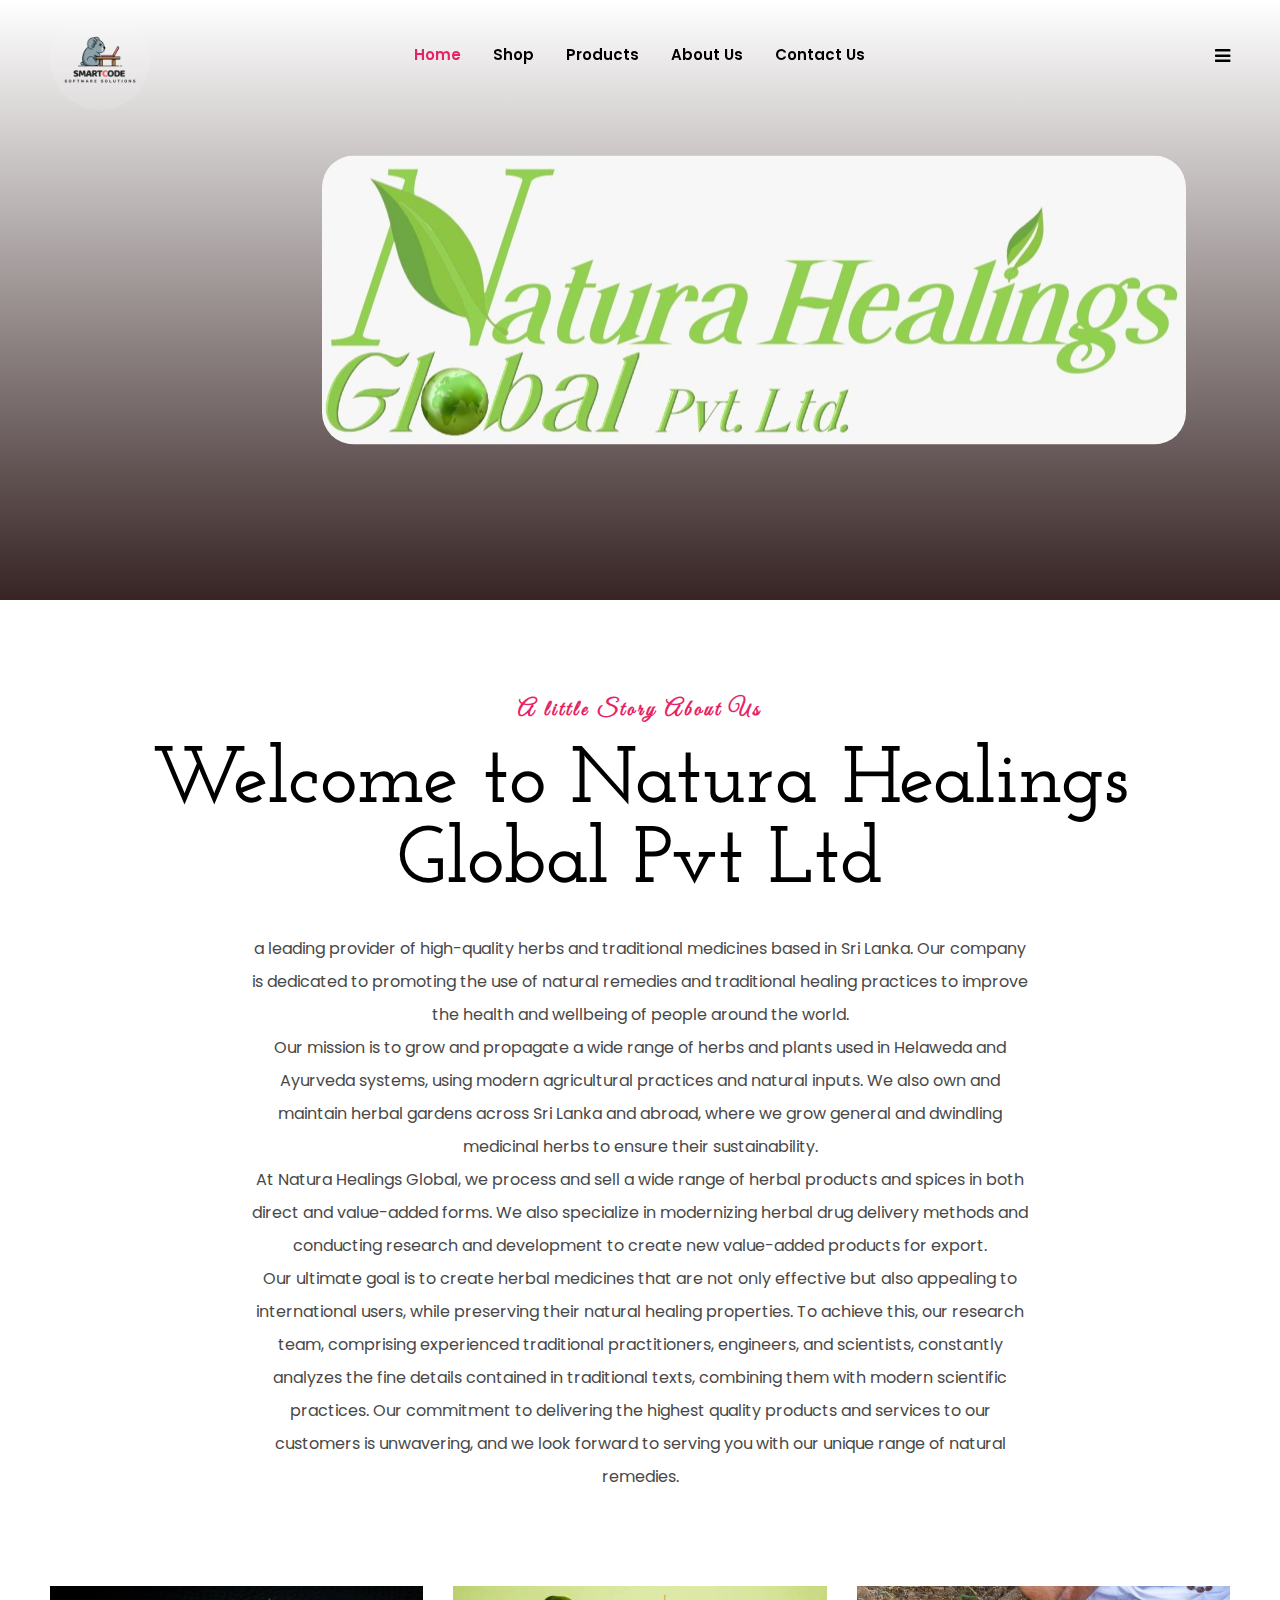
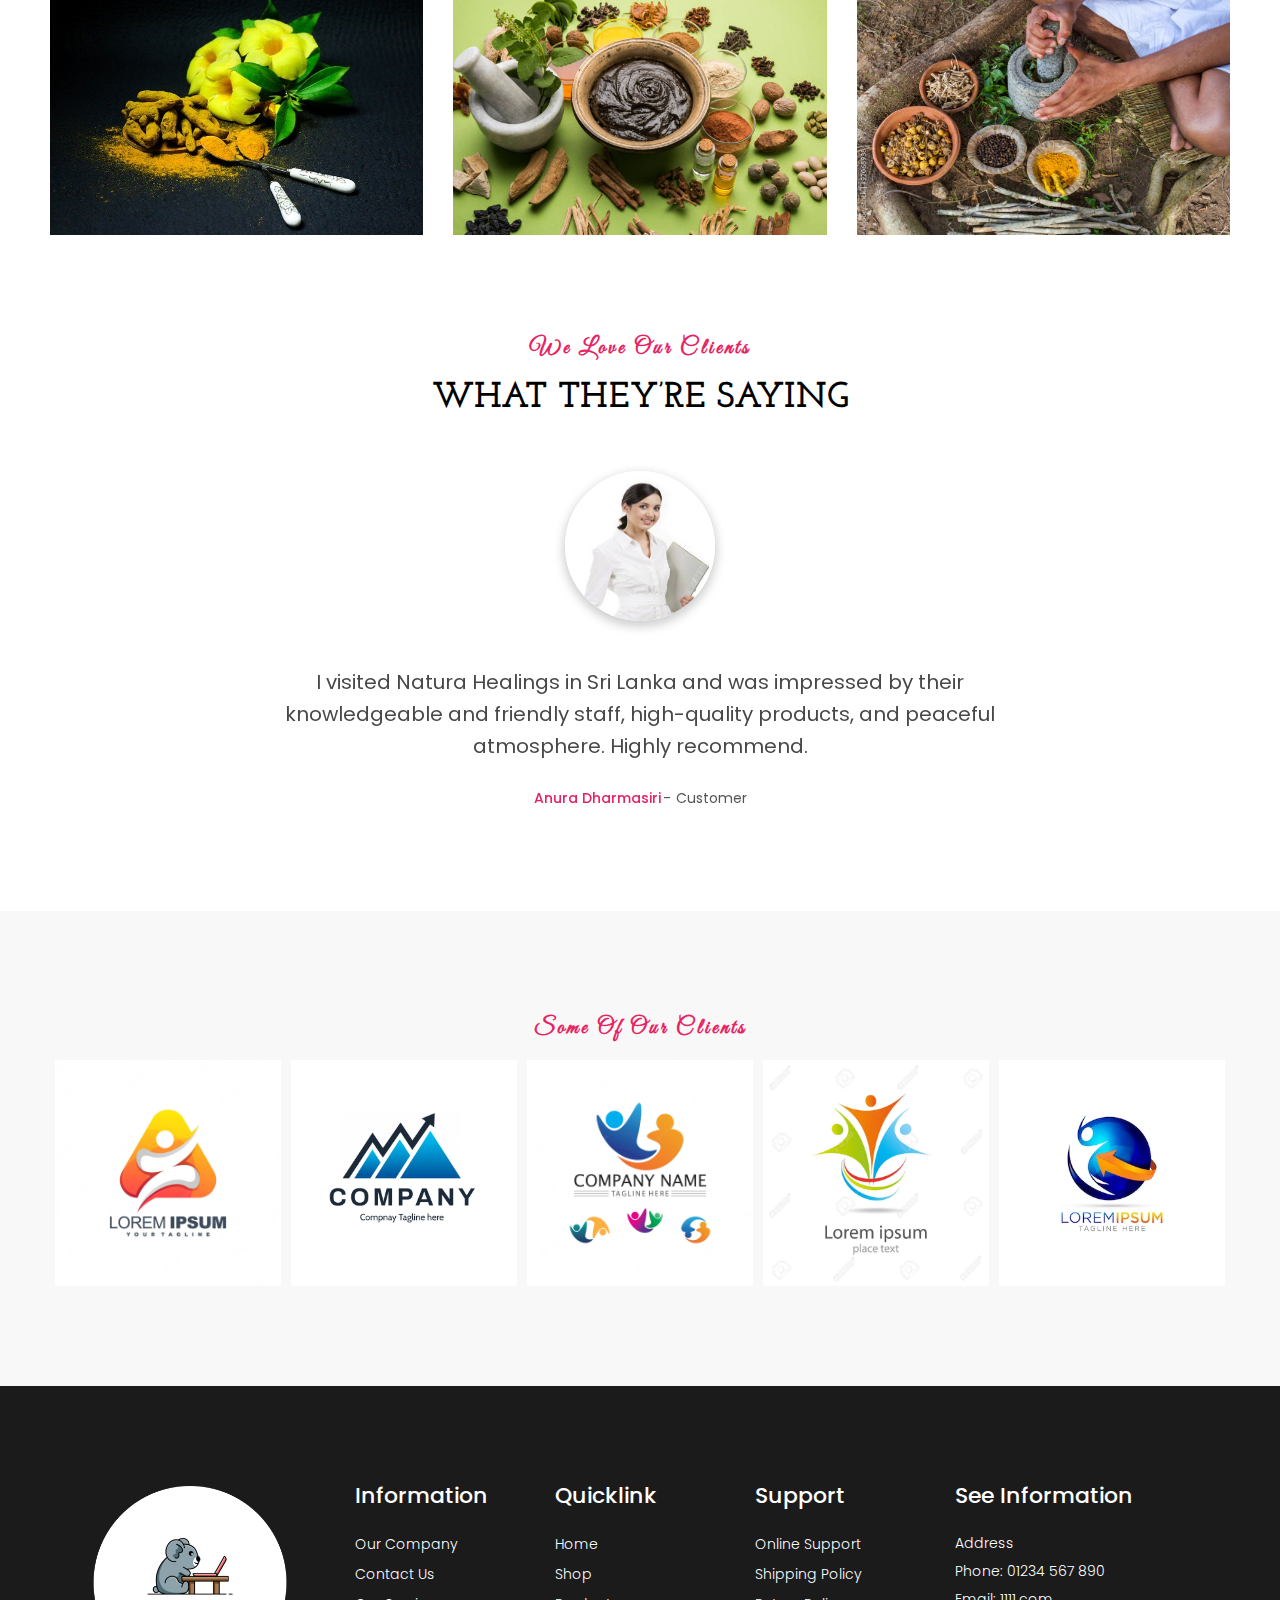
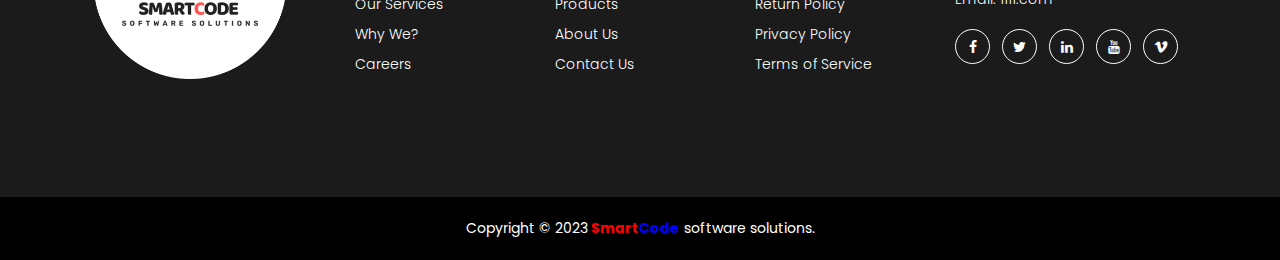
<file: index2.html>
<!DOCTYPE html>
<html class="no-js" lang="en">
  <head>
    <meta charset="utf-8" />
    <meta http-equiv="x-ua-compatible" content="ie=edge" />
    <title>Natura Link Ayuruweda web</title>
    <meta name="robots" content="noindex, follow" />
    <meta name="description" content="" />
    <meta
      name="viewport"
      content="width=device-width, initial-scale=1, shrink-to-fit=no"
    />
    <!-- Favicon -->
    <link
      rel="shortcut icon"
      type="image/x-icon"
      href="assets/images/favicon.ico"
    />

    <!-- CSS
	============================================ -->
    <!-- Bootstrap CSS -->
    <link rel="stylesheet" href="assets/css/vendor/bootstrap.min.css" />
    <!-- Font Awesome CSS -->
    <link rel="stylesheet" href="assets/css/vendor/font.awesome.min.css" />
    <!-- Linear Icons CSS -->
    <link rel="stylesheet" href="assets/css/vendor/linearicons.min.css" />
    <!-- Swiper CSS -->
    <link rel="stylesheet" href="assets/css/plugins/swiper-bundle.min.css" />
    <!-- Animation CSS -->
    <link rel="stylesheet" href="assets/css/plugins/animate.min.css" />
    <!-- Jquery ui CSS -->
    <link rel="stylesheet" href="assets/css/plugins/jquery-ui.min.css" />
    <!-- Nice Select CSS -->
    <link rel="stylesheet" href="assets/css/plugins/nice-select.min.css" />
    <!-- Magnific Popup -->
    <link rel="stylesheet" href="assets/css/plugins/magnific-popup.css" />

    <!-- Main Style CSS -->
    <link rel="stylesheet" href="assets/css/style-200.css" />
  </head>
  <body>
    <!-- Header Area Start Here -->
    <header class="main-header-area">
      <!-- Main Header Area Start -->
      <div class="main-header header-transparent header-sticky">
        <div class="container-fluid">
          <div class="row align-items-center">
            <div class="col-lg-2 col-xl-2 col-md-6 col-6 col-custom">
              <div class="header-logo d-flex align-items-center">
                <a href="index.html">
                  <img
                    class="img-full"
                    src="assets/images/logo/logo.png"
                    alt="Header Logo"
                  />
                </a>
              </div>
            </div>
            <div
              class="col-lg-8 d-none d-lg-flex justify-content-center col-custom"
            >
              <nav class="main-nav d-none d-lg-flex">
                <ul class="nav">
                  <li>
                    <a class="active" href="index.html">
                      <span class="menu-text"> Home</span>
                    </a>
                  </li>
                  <li>
                    <a href="shop.html">
                      <span class="menu-text">Shop</span>
                    </a>
                  </li>
                  <li>
                    <a href="product-details.html">
                      <span class="menu-text"> Products</span>
                    </a>
                  </li>

                  <li>
                    <a href="about-us.html">
                      <span class="menu-text"> About Us</span>
                    </a>
                  </li>
                  <li>
                    <a href="contact-us.html">
                      <span class="menu-text">Contact Us</span>
                    </a>
                  </li>
                </ul>
              </nav>
            </div>
            <div class="col-lg-2 col-md-6 col-6 col-custom">
              <div class="header-right-area main-nav">
                <ul class="nav">
                  <li class="account-menu-wrap d-none d-lg-flex">
                    <a href="#" class="off-canvas-menu-btn">
                      <i class="fa fa-bars"></i>
                    </a>
                  </li>
                  <li class="mobile-menu-btn d-lg-none">
                    <a class="off-canvas-btn" href="#">
                      <i class="fa fa-bars"></i>
                    </a>
                  </li>
                </ul>
              </div>
            </div>
          </div>
        </div>
      </div>
      <!-- Main Header Area End -->
      <!-- off-canvas menu start -->
      <aside class="off-canvas-wrapper" id="mobileMenu">
        <div class="off-canvas-overlay"></div>
        <div class="off-canvas-inner-content">
          <div class="btn-close-off-canvas">
            <i class="fa fa-times"></i>
          </div>
          <div class="off-canvas-inner">
            <div class="search-box-offcanvas">
              <form>
                <input type="text" placeholder="Search product..." />
                <button class="search-btn"><i class="fa fa-search"></i></button>
              </form>
            </div>
            <!-- mobile menu start -->
            <div class="mobile-navigation">
              <!-- mobile menu navigation start -->
              <nav>
                <ul class="mobile-menu">
                  <li class="menu-item-has-children">
                    <a href="index.html">Home</a>
                  </li>
                  <li class="menu-item-has-children">
                    <a href="shop.html">Shop</a>
                  </li>
                  <li class="menu-item-has-children">
                    <a href="product-details.html">Products</a>
                  </li>
                  <li><a href="about-us.html">About Us</a></li>
                  <li><a href="contact-us.html">Contact</a></li>
                </ul>
              </nav>
              <!-- mobile menu navigation end -->
            </div>
            <!-- mobile menu end -->
            <div class="offcanvas-widget-area">
              <div class="top-info-wrap text-left text-black">
                <ul class="address-info">
                  <li>
                    <i class="fa fa-phone"></i>
                    <a href="info%40yourdomain.html">(1245) 2456 012</a>
                  </li>
                  <li>
                    <i class="fa fa-envelope"></i>
                    <a href="info%40yourdomain.html">info@yourdomain.com</a>
                  </li>
                </ul>
                <div class="widget-social">
                  <a class="facebook-color-bg" title="Facebook-f" href="#"
                    ><i class="fa fa-facebook-f"></i
                  ></a>
                  <a class="twitter-color-bg" title="Twitter" href="#"
                    ><i class="fa fa-twitter"></i
                  ></a>
                  <a class="linkedin-color-bg" title="Linkedin" href="#"
                    ><i class="fa fa-linkedin"></i
                  ></a>
                  <a class="youtube-color-bg" title="Youtube" href="#"
                    ><i class="fa fa-youtube"></i
                  ></a>
                  <a class="vimeo-color-bg" title="Vimeo" href="#"
                    ><i class="fa fa-vimeo"></i
                  ></a>
                </div>
              </div>
            </div>
          </div>
        </div>
      </aside>
      <!-- off-canvas menu end -->
      <!-- off-canvas menu start -->
      <aside class="off-canvas-menu-wrapper" id="sideMenu">
        <div class="off-canvas-overlay"></div>
        <div class="off-canvas-inner-content">
          <div class="off-canvas-inner">
            <div class="btn-close-off-canvas">
              <i class="fa fa-times"></i>
            </div>
            <!-- offcanvas widget area start -->
            <div class="offcanvas-widget-area">
              <ul class="menu-top-menu">
                <li><a href="about-us.html">About Us</a></li>
              </ul>
              <p class="desc-content">
                Lorem ipsum dolor sit amet, consectetur adipiscing elit, sed do
                eiusmod tempor incididunt ut labore et dolore magna aliqua.
                <br />
                Ut enim ad minim veniam, quis nostrud exercitation ullamco
                laboris nisi ut aliquip ex ea commodo consequat. <br />
                Duis aute irure dolor in reprehenderit in voluptate velit esse
                cillum dolore eu fugiat nulla pariatur. Excepteur sint occaecat
                cupidatat non proident, sunt in culpa qui officia deserunt
                mollit anim id est laborum.
              </p>

              <div class="top-info-wrap text-left text-black">
                <ul class="address-info">
                  <li>
                    <i class="fa fa-phone"></i>
                    <a href="info%40yourdomain.html">(1245) 2456 012</a>
                  </li>
                  <li>
                    <i class="fa fa-envelope"></i>
                    <a href="info%40yourdomain.html">info@yourdomain.com</a>
                  </li>
                </ul>
                <div class="widget-social">
                  <a class="facebook-color-bg" title="Facebook-f" href="#"
                    ><i class="fa fa-facebook-f"></i
                  ></a>
                  <a class="twitter-color-bg" title="Twitter" href="#"
                    ><i class="fa fa-twitter"></i
                  ></a>
                  <a class="linkedin-color-bg" title="Linkedin" href="#"
                    ><i class="fa fa-linkedin"></i
                  ></a>
                  <a class="youtube-color-bg" title="Youtube" href="#"
                    ><i class="fa fa-youtube"></i
                  ></a>
                  <a class="vimeo-color-bg" title="Vimeo" href="#"
                    ><i class="fa fa-vimeo"></i
                  ></a>
                </div>
              </div>
            </div>
            <!-- offcanvas widget area end -->
          </div>
        </div>
      </aside>
      <!-- off-canvas menu end -->
    </header>
    <!-- Header Area End Here -->
    <!-- Slider/Intro Section Start -->
    <div class="intro11-slider-wrap section">
      <div class="intro11-slider swiper-container">
        <div class="swiper-wrapper">
          <div
            class="intro11-section swiper-slide slide-1-home-2 slide-bg-1 bg-position"
          >
            <!-- Intro Content Start -->
            <div class="intro11-content text-left">
              <img
                class="company-title-2"
                src="/assets/images/slider/111-1.jpg"
                alt=""
              />
<br/>
              <!-- <p class="slogan">
                The Art Of traditional herbal medicine healing take up to the
                world
              </p> -->
            </div>
            <!-- Intro Content End -->
          </div>
        </div>
        <!-- Slider Navigation -->
        <div class="home1-slider-prev swiper-button-prev main-slider-nav">
          <i class="lnr"></i>
        </div>
        <div class="home1-slider-next swiper-button-next main-slider-nav">
          <i class="lnr"></i>
        </div>
        <!-- Slider pagination -->
        <div class="swiper-pagination"></div>
      </div>
    </div>
    <!-- Slider/Intro Section End -->

    <!-- History Area Start Here -->
    <div class="our-history-area pt-text-3">
      <div class="container">
        <div class="row">
          <!--Section Title Start-->
          <div class="col-12">
            <div class="section-title text-center mb-30">
              <span class="section-title-1">A little Story About Us</span>
              <h2 class="section-title-large">
                Welcome to Natura Healings Global Pvt Ltd
              </h2>
            </div>
          </div>
          <!--Section Title End-->
        </div>
        <div class="row">
          <div class="col-lg-8 ms-auto me-auto">
            <div class="history-area-content pb-0 mb-0 border-0 text-center">
              <p>
                a leading provider of high-quality herbs and traditional
                medicines based in Sri Lanka. Our company is dedicated to
                promoting the use of natural remedies and traditional healing
                practices to improve the health and wellbeing of people around
                the world.
                <br />

                Our mission is to grow and propagate a wide range of herbs and
                plants used in Helaweda and Ayurveda systems, using modern
                agricultural practices and natural inputs. We also own and
                maintain herbal gardens across Sri Lanka and abroad, where we
                grow general and dwindling medicinal herbs to ensure their
                sustainability.
                <br />

                At Natura Healings Global, we process and sell a wide range of
                herbal products and spices in both direct and value-added forms.
                We also specialize in modernizing herbal drug delivery methods
                and conducting research and development to create new
                value-added products for export.
                <br />

                Our ultimate goal is to create herbal medicines that are not
                only effective but also appealing to international users, while
                preserving their natural healing properties. To achieve this,
                our research team, comprising experienced traditional
                practitioners, engineers, and scientists, constantly analyzes
                the fine details contained in traditional texts, combining them
                with modern scientific practices. Our commitment to delivering
                the highest quality products and services to our customers is
                unwavering, and we look forward to serving you with our unique
                range of natural remedies.
              </p>
            </div>
          </div>
        </div>
      </div>
    </div>
    <!-- History Area End Here -->
    <!-- Banner Area Start Here -->
    <div class="banner-area mt-text-3">
      <div class="container-fluid">
        <div class="row">
          <div class="col-md-4 col-custom">
            <!--Single Banner Area Start-->
            <div class="single-banner hover-style mb-30">
              <div class="banner-img">
                <a href="#">
                  <img src="assets/images/banner/1-1.jpg" alt="" />
                  <div class="overlay-1"></div>
                </a>
              </div>
            </div>
            <!--Single Banner Area End-->
          </div>
          <div class="col-md-4 col-custom">
            <!--Single Banner Area Start-->
            <div class="single-banner hover-style mb-30">
              <div class="banner-img">
                <a href="#">
                  <img src="assets/images/banner/1-2.jpg" alt="" />
                  <div class="overlay-1"></div>
                </a>
              </div>
            </div>
            <!--Single Banner Area End-->
          </div>
          <div class="col-md-4 col-custom">
            <!--Single Banner Area Start-->
            <div class="single-banner hover-style mb-30">
              <div class="banner-img">
                <a href="#">
                  <img src="assets/images/banner/1-3.jpg" alt="" />
                  <div class="overlay-1"></div>
                </a>
              </div>
            </div>
            <!--Single Banner Area End-->
          </div>
        </div>
      </div>
    </div>
    <!-- Banner Area End Here -->
    <!-- Testimonial Area Start Here -->
    <div class="testimonial-area mt-text-2">
      <div class="container custom-area">
        <div class="row">
          <!--Section Title Start-->
          <div class="col-12 col-custom">
            <div class="section-title text-center">
              <span class="section-title-1">We Love Our Clients</span>
              <h3 class="section-title-3">What They’re Saying</h3>
            </div>
          </div>
          <!--Section Title End-->
        </div>
        <div class="row">
          <div
            class="testimonial-carousel swiper-container intro11-carousel-wrap col-12 col-custom"
          >
            <div class="swiper-wrapper">
              <div class="single-item swiper-slide">
                <!--Single Testimonial Start-->
                <div class="single-testimonial text-center">
                  <div class="testimonial-img">
                    <img
                      src="assets/images/testimonial/testimonial1.jpg"
                      alt=""
                    />
                  </div>
                  <div class="testimonial-content">
                    <p>
                      I visited Natura Healings in Sri Lanka and was impressed
                      by their knowledgeable and friendly staff, high-quality
                      products, and peaceful atmosphere. Highly recommend.
                    </p>
                    <div class="testimonial-author">
                      <h6>Anura Dharmasiri<span>Customer</span></h6>
                    </div>
                  </div>
                </div>
                <!--Single Testimonial End-->
              </div>
              <div class="single-item swiper-slide">
                <!--Single Testimonial Start-->
                <div class="single-testimonial text-center">
                  <div class="testimonial-img">
                    <img
                      src="assets/images/testimonial/testimonial2.jpg"
                      alt=""
                    />
                  </div>
                  <div class="testimonial-content">
                    <p>
                      These guys have been absolutely outstanding. Perfect
                      Medicine and the best of all that you have many options to
                      choose! Best Support team ever! Very fast responding!
                      Thank you very much! I highly recommend this theme and
                      these people!
                    </p>
                    <div class="testimonial-author">
                      <h6>Kalana Maduwantha<span>Customer</span></h6>
                    </div>
                  </div>
                </div>
                <!--Single Testimonial End-->
              </div>
            </div>
            <!-- Slider Navigation -->
            <div class="home1-slider-prev swiper-button-prev main-slider-nav">
              <i class="lnr lnr-arrow-left"></i>
            </div>
            <div class="home1-slider-next swiper-button-next main-slider-nav">
              <i class="lnr lnr-arrow-right"></i>
            </div>
            <!-- Slider pagination -->
            <div class="swiper-pagination default-pagination"></div>
          </div>
        </div>
      </div>
    </div>
    <!-- Testimonial Area End Here -->
    <!-- Newsletter Area Start Here -->
    <!-- Newsletter Area End Here -->

    <!-- Brand Logo Area Start Here -->
    <div class="brand-logo-area gray-bg pt-no-text pb-no-text mt-text-5">
      <div class="container custom-area">
        <div class="row">
          <div class="col-12 col-custom">
            <div
              class="brand-logo-carousel swiper-container intro11-carousel-wrap arrow-style-3"
            >
              <div class="col-12 col-custom">
                <div class="section-title text-center">
                  <span class="section-title-1">Some Of Our Clients</span>
                </div>
              </div>
              <div class="swiper-wrapper">
                <div class="single-brand swiper-slide">
                  <a href="#">
                    <img src="assets/images/brand/1.png" alt="Brand Logo" />
                  </a>
                </div>
                <div class="single-brand swiper-slide">
                  <a href="#">
                    <img src="assets/images/brand/2.png" alt="Brand Logo" />
                  </a>
                </div>
                <div class="single-brand swiper-slide">
                  <a href="#">
                    <img src="assets/images/brand/3.png" alt="Brand Logo" />
                  </a>
                </div>
                <div class="single-brand swiper-slide">
                  <a href="#">
                    <img src="assets/images/brand/4.png" alt="Brand Logo" />
                  </a>
                </div>
                <div class="single-brand swiper-slide">
                  <a href="#">
                    <img src="assets/images/brand/5.png" alt="Brand Logo" />
                  </a>
                </div>
              </div>
              <!-- Slider Navigation -->
              <div class="home1-slider-prev swiper-button-prev main-slider-nav">
                <i class="lnr lnr-arrow-left"></i>
              </div>
              <div class="home1-slider-next swiper-button-next main-slider-nav">
                <i class="lnr lnr-arrow-right"></i>
              </div>
            </div>
          </div>
        </div>
      </div>
    </div>
    <!-- Brand Logo Area End Here -->
    <!--Footer Area Start-->
    <footer class="footer-area">
      <div class="footer-widget-area">
        <div class="container container-default custom-area">
          <div class="row">
            <div class="col-12 col-sm-12 col-md-12 col-lg-3 col-custom">
              <div class="single-footer-widget m-0">
                <div class="footer-logo">
                  <a href="index.html">
                    <img
                      src="assets/images/logo/logo-footer.png"
                      alt="Logo Image"
                    />
                  </a>
                </div>
              </div>
            </div>
            <div class="col-12 col-sm-6 col-md-6 col-lg-2 col-custom">
              <div class="single-footer-widget">
                <h2 class="widget-title">Information</h2>
                <ul class="widget-list">
                  <li><a href="about-us.html">Our Company</a></li>
                  <li><a href="contact-us.html">Contact Us</a></li>
                  <li><a href="about-us.html">Our Services</a></li>
                  <li><a href="about-us.html">Why We?</a></li>
                  <li><a href="about-us.html">Careers</a></li>
                </ul>
              </div>
            </div>
            <div class="col-12 col-sm-6 col-md-6 col-lg-2 col-custom">
              <div class="single-footer-widget">
                <h2 class="widget-title">Quicklink</h2>
                <ul class="widget-list">
                  <li><a href="index.html">Home</a></li>
                  <li><a href="shop.html">Shop</a></li>
                  <li><a href="product-details.html">Products</a></li>
                  <li><a href="about-us.html">About Us</a></li>
                  <li><a href="contact-us.html">Contact Us</a></li>
                </ul>
              </div>
            </div>
            <div class="col-12 col-sm-6 col-md-6 col-lg-2 col-custom">
              <div class="single-footer-widget">
                <h2 class="widget-title">Support</h2>
                <ul class="widget-list">
                  <li><a href="contact-us.html">Online Support</a></li>
                  <li><a href="contact-us.html">Shipping Policy</a></li>
                  <li><a href="contact-us.html">Return Policy</a></li>
                  <li><a href="contact-us.html">Privacy Policy</a></li>
                  <li><a href="contact-us.html">Terms of Service</a></li>
                </ul>
              </div>
            </div>
            <div class="col-12 col-sm-6 col-md-6 col-lg-3 col-custom">
              <div class="single-footer-widget">
                <h2 class="widget-title">See Information</h2>
                <div class="widget-body">
                  <address>
                    Address<br />Phone: 01234 567 890<br />Email: 1111.com
                  </address>
                </div>
                <div class="single-footer-widget m-0">
                  <div class="social-links">
                    <ul class="d-flex">
                      <li>
                        <a class="rounded-circle" href="#" title="Facebook">
                          <i class="fa fa-facebook-f"></i>
                        </a>
                      </li>
                      <li>
                        <a class="rounded-circle" href="#" title="Twitter">
                          <i class="fa fa-twitter"></i>
                        </a>
                      </li>
                      <li>
                        <a class="rounded-circle" href="#" title="Linkedin">
                          <i class="fa fa-linkedin"></i>
                        </a>
                      </li>
                      <li>
                        <a class="rounded-circle" href="#" title="Youtube">
                          <i class="fa fa-youtube"></i>
                        </a>
                      </li>
                      <li>
                        <a class="rounded-circle" href="#" title="Vimeo">
                          <i class="fa fa-vimeo"></i>
                        </a>
                      </li>
                    </ul>
                  </div>
                </div>
              </div>
            </div>
          </div>
        </div>
      </div>
      <div class="footer-copyright-area">
        <div class="container custom-area">
          <div class="row">
            <div class="col-12 text-center col-custom">
              <div class="copyright-content">
                <p>
                  Copyright © 2023<strong class="SmtRed"> Smart</strong
                  ><strong class="SmtBlue">Code</strong> software solutions.
                </p>
              </div>
            </div>
          </div>
        </div>
      </div>
    </footer>
    <!--Footer Area End-->

    <!-- Modal -->
    <div
      class="modal flosun-modal fade"
      id="exampleModalCenter"
      tabindex="-1"
      role="dialog"
      aria-hidden="true"
    >
      <div class="modal-dialog modal-dialog-centered" role="document">
        <div class="modal-content">
          <button
            type="button"
            class="close close-button"
            data-bs-dismiss="modal"
            aria-label="Close"
          >
            <span class="close-icon" aria-hidden="true">x</span>
          </button>
          <div class="modal-body">
            <div class="container-fluid custom-area">
              <div class="row">
                <div class="col-md-6 col-custom">
                  <div class="modal-product-img">
                    <a class="w-100" href="#">
                      <img
                        class="w-100"
                        src="assets/images/product/large-size/1.jpg"
                        alt="Product"
                      />
                    </a>
                  </div>
                </div>
                <div class="col-md-6 col-custom">
                  <div class="modal-product">
                    <div class="product-content">
                      <div class="product-title">
                        <h4 class="title">Product dummy name</h4>
                      </div>
                      <div class="price-box">
                        <span class="regular-price">$80.00</span>
                        <span class="old-price"><del>$90.00</del></span>
                      </div>
                      <div class="product-rating">
                        <i class="fa fa-star"></i>
                        <i class="fa fa-star"></i>
                        <i class="fa fa-star"></i>
                        <i class="fa fa-star-o"></i>
                        <i class="fa fa-star-o"></i>
                        <span>1 Review</span>
                      </div>
                      <p class="desc-content">
                        we denounce with righteous indignation and dislike men
                        who are so beguiled and demoralized by the charms of
                        pleasure of the moment, so blinded by desire, that they
                        cannot foresee the pain and trouble that are bound to
                        ensue; and equal blame bel...
                      </p>
                      <form class="d-flex flex-column w-100" action="#">
                        <div class="form-group">
                          <select class="form-control nice-select w-100">
                            <option>S</option>
                            <option>M</option>
                            <option>L</option>
                            <option>XL</option>
                            <option>XXL</option>
                          </select>
                        </div>
                      </form>
                      <div class="quantity-with-btn">
                        <div class="quantity">
                          <div class="cart-plus-minus">
                            <input
                              class="cart-plus-minus-box"
                              value="0"
                              type="text"
                            />
                            <div class="dec qtybutton">-</div>
                            <div class="inc qtybutton">+</div>
                            <div class="dec qtybutton">
                              <i class="fa fa-minus"></i>
                            </div>
                            <div class="inc qtybutton">
                              <i class="fa fa-plus"></i>
                            </div>
                          </div>
                        </div>
                        <div class="add-to_btn">
                          <a
                            class="btn product-cart button-icon flosun-button dark-btn"
                            href="cart.html"
                            >Add to cart</a
                          >
                          <a
                            class="btn flosun-button secondary-btn rounded-0"
                            href="wishlist.html"
                            >Add to wishlist</a
                          >
                        </div>
                      </div>
                    </div>
                  </div>
                </div>
              </div>
            </div>
          </div>
        </div>
      </div>
    </div>

    <!-- Scroll to Top Start -->
    <a class="scroll-to-top" href="#">
      <i class="lnr lnr-arrow-up"></i>
    </a>
    <!-- Scroll to Top End -->

    <!-- JS
    ============================================ -->

    <!-- jQuery JS -->
    <script src="assets/js/vendor/jquery-3.6.0.min.js"></script>
    <!-- jQuery Migrate JS -->
    <script src="assets/js/vendor/jquery-migrate-3.3.2.min.js"></script>
    <!-- Modernizer JS -->
    <script src="assets/js/vendor/modernizr-3.7.1.min.js"></script>
    <!-- Bootstrap JS -->
    <script src="assets/js/vendor/bootstrap.bundle.min.js"></script>

    <!-- Swiper Slider JS -->
    <script src="assets/js/plugins/swiper-bundle.min.js"></script>
    <!-- nice select JS -->
    <script src="assets/js/plugins/nice-select.min.js"></script>
    <!-- Ajaxchimpt js -->
    <script src="assets/js/plugins/jquery.ajaxchimp.min.js"></script>
    <!-- Jquery Ui js -->
    <script src="assets/js/plugins/jquery-ui.min.js"></script>
    <!-- Jquery Countdown js -->
    <script src="assets/js/plugins/jquery.countdown.min.js"></script>
    <!-- jquery magnific popup js -->
    <script src="assets/js/plugins/jquery.magnific-popup.min.js"></script>

    <!-- Main JS -->
    <script src="assets/js/main.js"></script>
  </body>
</html>
</file>
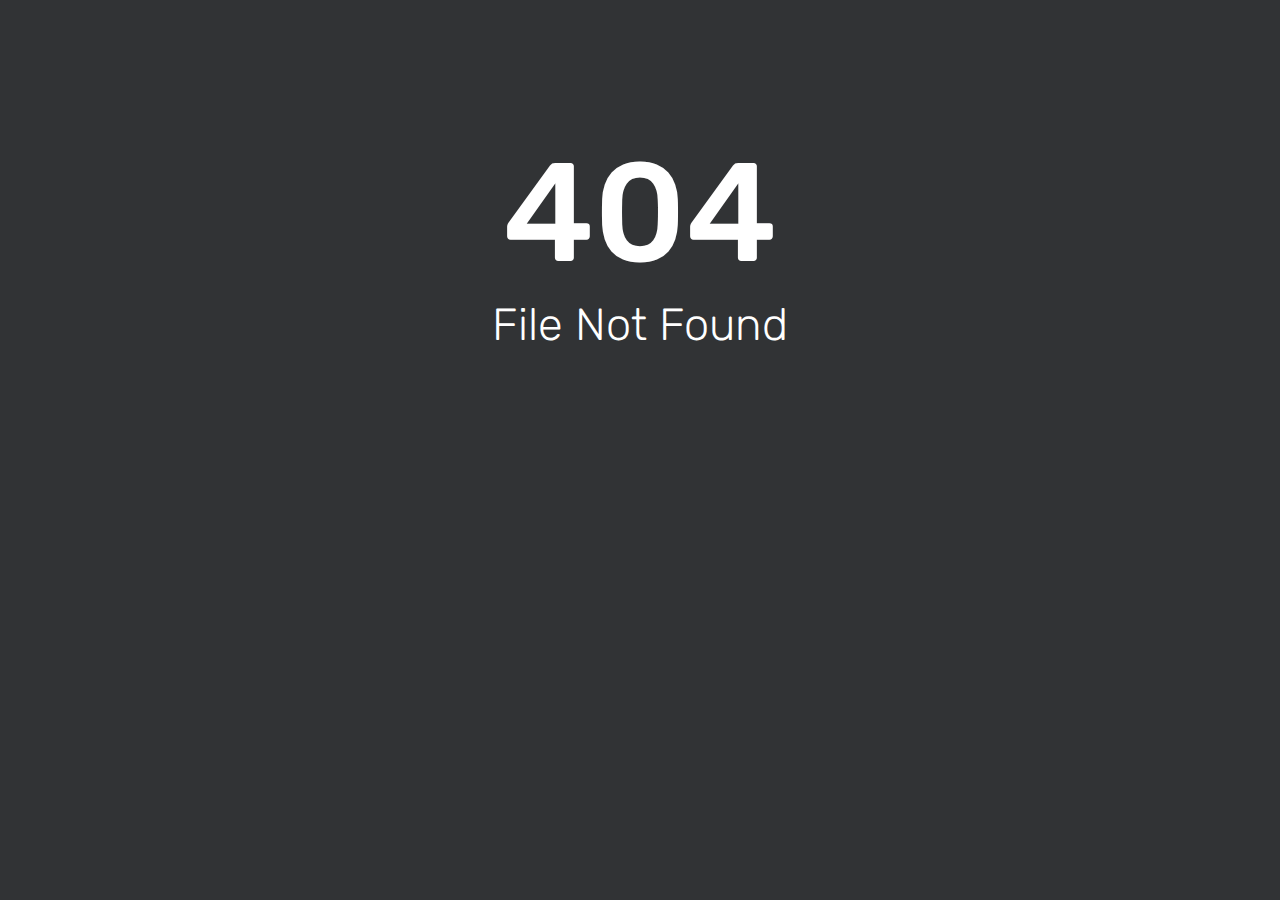
<file: info@yourdomain.html>
<html><head><title>404 - File Not Found</title><link href='//fonts.bunny.net/css?family=Rubik:300,400,500' rel='stylesheet' type='text/css'><style>html, body { width: 100%; margin: 0; padding: 0; text-align: center; font-family: 'Rubik'; background-repeat: no-repeat; background-position: bottom center; background-size: cover; color: white; height: 100%; background-color: #313335; } h1 {margin-bottom: 0px;font-weight: bold;font-size: 140px;font-weight: 500;padding-top: 130px;margin-bottom: -35px;}h2 {font-size: 45px;color: white; font-weight: 200;}</style></head><body><div id='content'><h1 style='margin-bottom: -35px;'>404</h1><h2>File Not Found</h2></div></body></html>
</file>
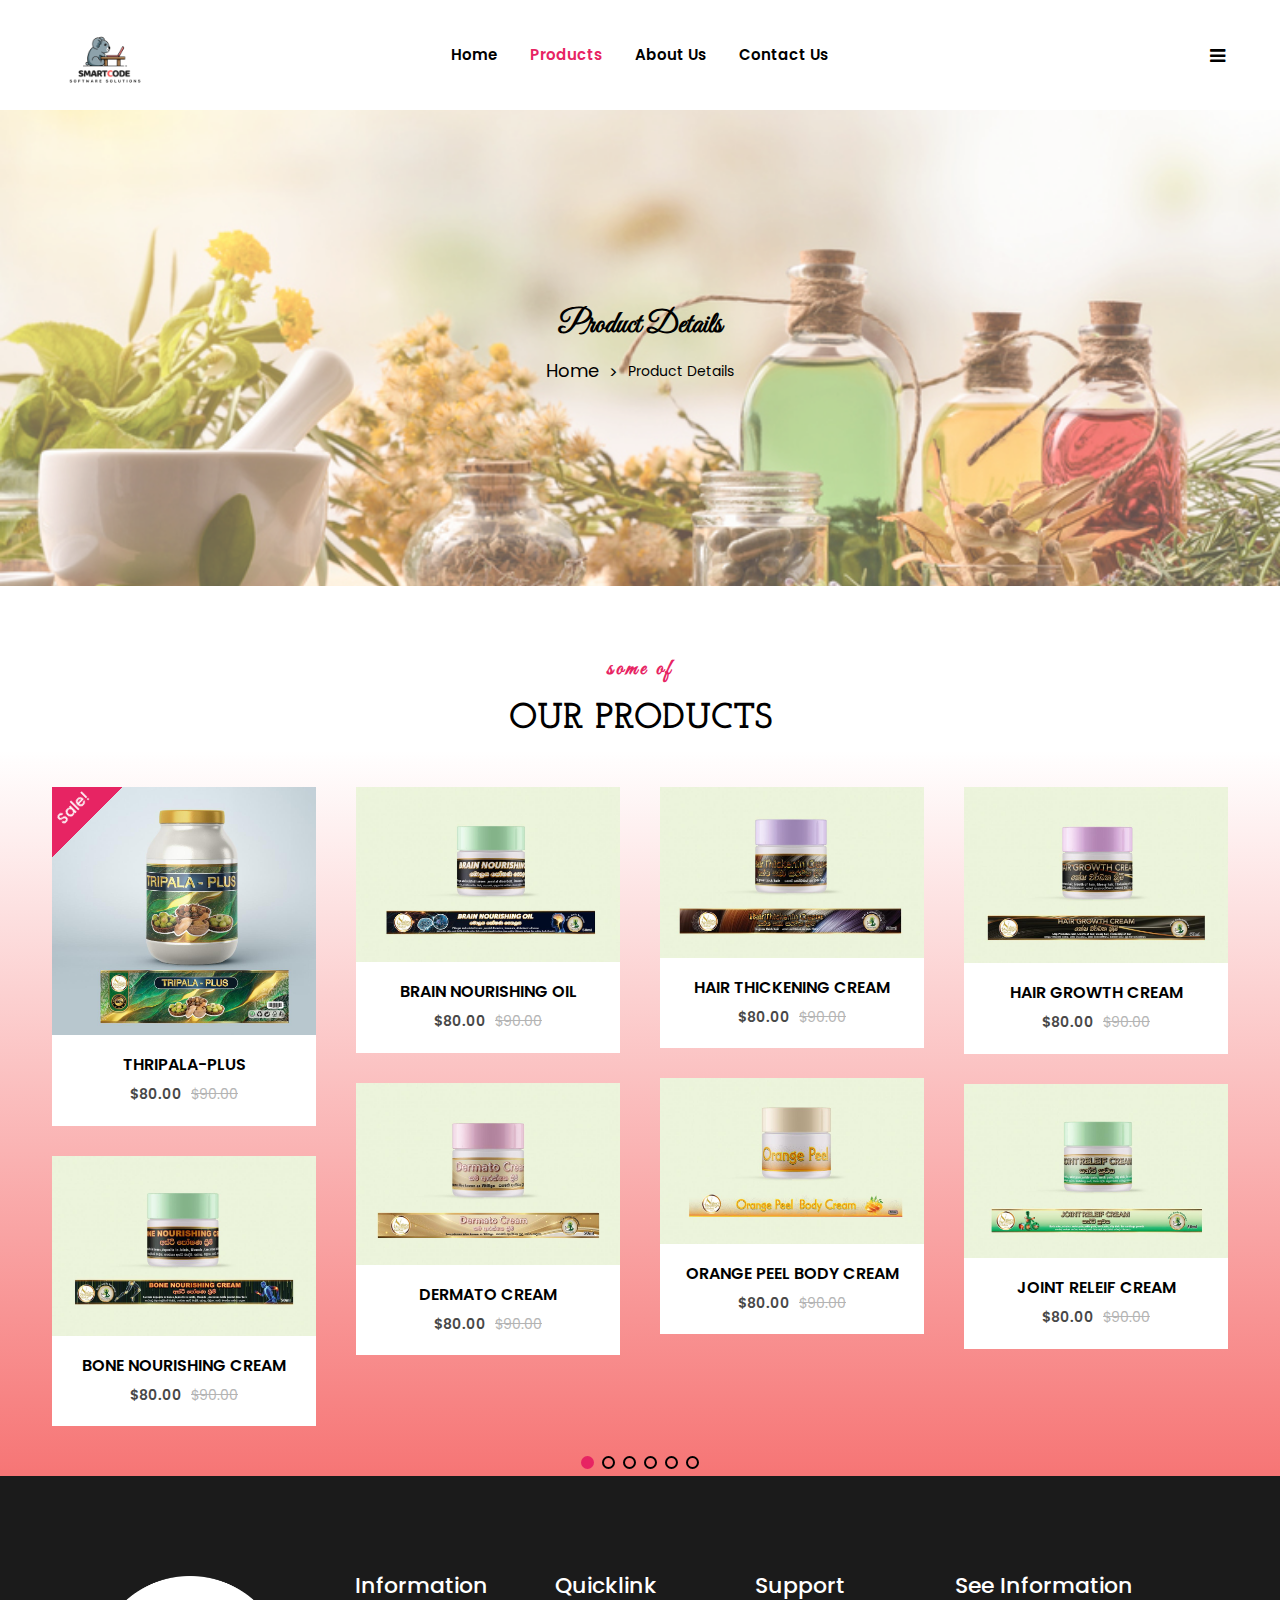
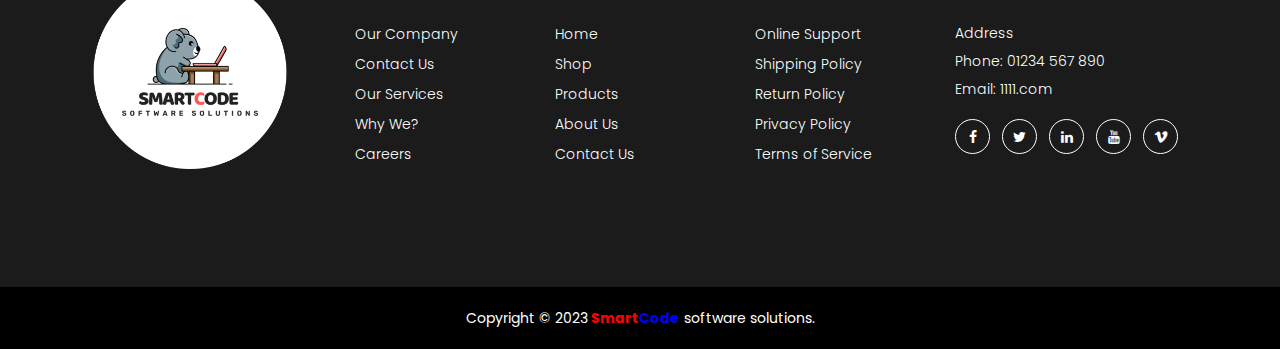
<file: product-details.html>
<!doctype html>
<html class="no-js" lang="en">


<head>
    <meta charset="utf-8">
    <meta http-equiv="x-ua-compatible" content="ie=edge">
    <title>SmartCode Ayuruweda</title>
    <meta name="robots" content="noindex, follow" />
    <meta name="description" content="">
    <meta name="viewport" content="width=device-width, initial-scale=1, shrink-to-fit=no">
    <!-- Favicon -->
    <link rel="shortcut icon" type="image/x-icon" href="assets/images/favicon.ico">

    <!-- CSS
	============================================ -->
    <!-- Bootstrap CSS -->
    <link rel="stylesheet" href="assets/css/vendor/bootstrap.min.css">
    <!-- Font Awesome CSS -->
    <link rel="stylesheet" href="assets/css/vendor/font.awesome.min.css">
    <!-- Linear Icons CSS -->
    <link rel="stylesheet" href="assets/css/vendor/linearicons.min.css">
    <!-- Swiper CSS -->
    <link rel="stylesheet" href="assets/css/plugins/swiper-bundle.min.css">
    <!-- Animation CSS -->
    <link rel="stylesheet" href="assets/css/plugins/animate.min.css">
    <!-- Jquery ui CSS -->
    <link rel="stylesheet" href="assets/css/plugins/jquery-ui.min.css">
    <!-- Nice Select CSS -->
    <link rel="stylesheet" href="assets/css/plugins/nice-select.min.css">
    <!-- Magnific Popup -->
    <link rel="stylesheet" href="assets/css/plugins/magnific-popup.css">

    <!-- Main Style CSS -->
    <link rel="stylesheet" href="assets/css/style.css">

</head>

<body>

 

    <!-- Header Area Start Here -->
    <header class="main-header-area">
        <!-- Main Header Area Start -->
        <div class="main-header header-sticky">
            <div class="container custom-area">
                <div class="row align-items-center">
                    <div class="col-lg-2 col-xl-2 col-md-6 col-6 col-custom">
                        <div class="header-logo d-flex align-items-center">
                            <a href="index.html">
                                <img class="img-full" src="assets/images/logo/logo.png" alt="Header Logo">
                            </a>
                        </div>
                    </div>
                    <div class="col-lg-8 d-none d-lg-flex justify-content-center col-custom">
                        <nav class="main-nav d-none d-lg-flex">
                            <ul class="nav">
                                <li>
                                    <a href="index.html">
                                        <span class="menu-text"> Home</span>
                                    </a>
                                </li>
                                <!-- <li>
                                    <a  href="shop.html">
                                        <span class="menu-text">Shop</span>
                                    </a>
                                </li> -->
                                <li>
                                    <a class="active" href="product-details.html">
                                        <span class="menu-text"> Products</span>
                                    </a>
                                </li>
                                
                                <li>
                                    <a href="about-us.html">
                                        <span class="menu-text"> About Us</span>
                                    </a>
                                </li>
                                <li>
                                    <a href="contact-us.html">
                                        <span class="menu-text">Contact Us</span>
                                    </a>
                                </li>
                            </ul>
                        </nav>
                    </div>
                    <div class="col-lg-2 col-md-6 col-6 col-custom">
                        <div class="header-right-area main-nav">
                            <ul class="nav">
                                    
                                    <ul class="dropdown-sidemenu dropdown-hover-2 dropdown-search">
                                        <li>
                                            <form action="#">
                                                <input name="search" id="search" placeholder="Search" type="text">
                                                <button type="submit"><i class="fa fa-search"></i></button>
                                            </form>
                                        </li>
                                    </ul>
                                </li>
                                <li class="account-menu-wrap d-none d-lg-flex">
                                    <a href="#" class="off-canvas-menu-btn">
                                        <i class="fa fa-bars"></i>
                                    </a>
                                </li>
                                <li class="mobile-menu-btn d-lg-none">
                                    <a class="off-canvas-btn" href="#">
                                        <i class="fa fa-bars"></i>
                                    </a>
                                </li>
                            </ul>
                        </div>
                    </div>
                </div>
            </div>
        </div>
        <!-- Main Header Area End -->
        <!-- off-canvas menu start -->
        <aside class="off-canvas-wrapper" id="mobileMenu">
            <div class="off-canvas-overlay"></div>
            <div class="off-canvas-inner-content">
                <div class="btn-close-off-canvas">
                    <i class="fa fa-times"></i>
                </div>
                <div class="off-canvas-inner">
                    <div class="search-box-offcanvas">
                        <form>
                            <input type="text" placeholder="Search product...">
                            <button class="search-btn"><i class="fa fa-search"></i></button>
                        </form>
                    </div>
                    <!-- mobile menu start -->
                    <div class="mobile-navigation">
                        <!-- mobile menu navigation start -->
                        <nav>
                            <ul class="mobile-menu">
                              <li class="menu-item-has-children">
                                <a href="index.html">Home</a>
                              </li>
                              <li class="menu-item-has-children">
                                <a href="shop.html">Shop</a>
                              </li>
                              <li class="menu-item-has-children">
                                <a href="product-details.html">Products</a>
                              </li>
                              <li><a href="about-us.html">About Us</a></li>
                              <li><a href="contact-us.html">Contact</a></li>
                            </ul>
                          </nav>
                        <!-- mobile menu navigation end -->
                    </div>
                    <!-- mobile menu end -->
                    <div class="offcanvas-widget-area">
                       
                        <div class="top-info-wrap text-left text-black">
                            <ul class="address-info">
                                <li>
                                    <i class="fa fa-phone"></i>
                                    <a href="info%40yourdomain.html">(1245) 2456 012</a>
                                </li>
                                <li>
                                    <i class="fa fa-envelope"></i>
                                    <a href="info%40yourdomain.html">info@yourdomain.com</a>
                                </li>
                            </ul>
                            <div class="widget-social">
                                <a class="facebook-color-bg" title="Facebook-f" href="#"><i class="fa fa-facebook-f"></i></a>
                                <a class="twitter-color-bg" title="Twitter" href="#"><i class="fa fa-twitter"></i></a>
                                <a class="linkedin-color-bg" title="Linkedin" href="#"><i class="fa fa-linkedin"></i></a>
                                <a class="youtube-color-bg" title="Youtube" href="#"><i class="fa fa-youtube"></i></a>
                                <a class="vimeo-color-bg" title="Vimeo" href="#"><i class="fa fa-vimeo"></i></a>
                            </div>
                        </div>
                    </div>
                </div>
            </div>
        </aside>
        <!-- off-canvas menu end -->
        <!-- off-canvas menu start -->
        <aside class="off-canvas-menu-wrapper" id="sideMenu">
            <div class="off-canvas-overlay"></div>
            <div class="off-canvas-inner-content">
                <div class="off-canvas-inner">
                    <div class="btn-close-off-canvas">
                        <i class="fa fa-times"></i>
                    </div>
                    <!-- offcanvas widget area start -->
                    <div class="offcanvas-widget-area">
                        <ul class="menu-top-menu">
                            <li><a href="about-us.html">About Us</a></li>
                        </ul>
                        <p class="desc-content">Lorem ipsum dolor sit amet, consectetur adipiscing elit, sed do eiusmod tempor incididunt ut labore et dolore magna aliqua. <br> Ut enim ad minim veniam, quis nostrud exercitation ullamco laboris nisi ut aliquip ex ea commodo consequat. <br> Duis aute irure dolor in reprehenderit in voluptate velit esse cillum dolore eu fugiat nulla pariatur. Excepteur sint occaecat cupidatat non proident, sunt in culpa qui officia deserunt mollit anim id est laborum.</p>
                       
                        <div class="top-info-wrap text-left text-black">
                            <ul class="address-info">
                                <li>
                                    <i class="fa fa-phone"></i>
                                    <a href="info%40yourdomain.html">(1245) 2456 012</a>
                                </li>
                                <li>
                                    <i class="fa fa-envelope"></i>
                                    <a href="info%40yourdomain.html">info@yourdomain.com</a>
                                </li>
                            </ul>
                            <div class="widget-social">
                                <a class="facebook-color-bg" title="Facebook-f" href="#"><i class="fa fa-facebook-f"></i></a>
                                <a class="twitter-color-bg" title="Twitter" href="#"><i class="fa fa-twitter"></i></a>
                                <a class="linkedin-color-bg" title="Linkedin" href="#"><i class="fa fa-linkedin"></i></a>
                                <a class="youtube-color-bg" title="Youtube" href="#"><i class="fa fa-youtube"></i></a>
                                <a class="vimeo-color-bg" title="Vimeo" href="#"><i class="fa fa-vimeo"></i></a>
                            </div>
                        </div>
                    </div>
                    <!-- offcanvas widget area end -->
                </div>
            </div>
        </aside>
        <!-- off-canvas menu end -->
    </header>
    <!-- Header Area End Here -->
    <!-- Breadcrumb Area Start Here -->
    <div class="breadcrumbs-area position-relative">
        <div class="container">
            <div class="row">
                <div class="col-12 text-center">
                    <div class="breadcrumb-content position-relative section-content">
                        <h3 class="title-3">Product Details</h3>
                        <ul>
                            <li><a href="index.html">Home</a></li>
                            <li>Product Details</li>
                        </ul>
                    </div>
                </div>
            </div>
        </div>
    </div>
    <!-- Breadcrumb Area End Here -->
     <!--Product Area Start-->
     <div class="product-area mt-text-2 newxx">
        <div class="container custom-area-2 overflow-hidden">
          <div class="row">
            <!--Section Title Start-->
            <div class="col-12 col-custom">
              <div class="section-title text-center mb-30">
                <span class="section-title-1">some of</span>
                <h3 class="section-title-3">Our Products</h3>
              </div>
            </div>
            <!--Section Title End-->
          </div>
          <div class="row product-row">
            <div class="col-12 col-custom">
              <div class="product-slider swiper-container anime-element-multi">
                <div class="swiper-wrapper">
                  <div class="single-item swiper-slide">
                    <!--Single Product Start-->
                    <div class="single-product position-relative mb-30">
                      <div class="product-image">
                        <a class="d-block" href="product-details.html">
                          <img
                            src="assets/images/product/1.jpg"
                            alt=""
                            class="product-image-1 w-100"
                          />
                          <!-- <img src="assets/images/product/2.jpg" alt="" class="product-image-2 position-absolute w-100"> -->
                        </a>
                        <span class="onsale">Sale!</span>
                        <div
                          class="add-action d-flex flex-column position-absolute"
                        >
                          <a href="compare.html" title="Compare">
                            <i
                              class="lnr lnr-sync"
                              data-toggle="tooltip"
                              data-placement="left"
                              title="Compare"
                            ></i>
                          </a>
                          <a href="wishlist.html" title="Add To Wishlist">
                            <i
                              class="lnr lnr-heart"
                              data-toggle="tooltip"
                              data-placement="left"
                              title="Wishlist"
                            ></i>
                          </a>
                          <a
                            href="#exampleModalCenter"
                            title="Quick View"
                            data-bs-toggle="modal"
                            data-bs-target="#exampleModalCenter"
                          >
                            <i
                              class="lnr lnr-eye"
                              data-toggle="tooltip"
                              data-placement="left"
                              title="Quick View"
                            ></i>
                          </a>
                        </div>
                      </div>
                      <div class="product-content">
                        <div class="product-title">
                          <h4 class="title-2">
                            <a href="product-details.html">THRIPALA-PLUS</a>
                          </h4>
                        </div>
                      
                        <div class="price-box">
                          <span class="regular-price">$80.00</span>
                          <span class="old-price"><del>$90.00</del></span>
                        </div>
                        <a class="btn product-cart">Short Description</a>
                      </div>
                    </div>
                    <!--Single Product End-->
                    <!--Single Product 2 Start-->
                    <div class="single-product position-relative mb-30">
                      <div class="product-image">
                        <a class="d-block" href="product-details.html">
                          <img
                            src="assets/images/product/2.jpg"
                            alt=""
                            class="product-image-1 w-100"
                          />
                        </a>
                        <div
                          class="add-action d-flex flex-column position-absolute"
                        >
                          <a href="compare.html" title="Compare">
                            <i
                              class="lnr lnr-sync"
                              data-toggle="tooltip"
                              data-placement="left"
                              title="Compare"
                            ></i>
                          </a>
                          <a href="wishlist.html" title="Add To Wishlist">
                            <i
                              class="lnr lnr-heart"
                              data-toggle="tooltip"
                              data-placement="left"
                              title="Wishlist"
                            ></i>
                          </a>
                          <a
                            href="#exampleModalCenter"
                            title="Quick View"
                            data-bs-toggle="modal"
                            data-bs-target="#exampleModalCenter"
                          >
                            <i
                              class="lnr lnr-eye"
                              data-toggle="tooltip"
                              data-placement="left"
                              title="Quick View"
                            ></i>
                          </a>
                        </div>
                      </div>
                      <div class="product-content">
                        <div class="product-title">
                          <h4 class="title-2">
                            <a href="product-details.html">BONE NOURISHING CREAM</a>
                          </h4>
                        </div>
  
                        <div class="price-box">
                          <span class="regular-price">$80.00</span>
                          <span class="old-price"><del>$90.00</del></span>
                        </div>
                        <a class="btn product-cart">Short Description</a>
                      </div>
                    </div>
                    <!--Single Product End-->
                  </div>
                  <div class="single-item swiper-slide">
                    <!--Single Product Start-->
                    <div class="single-product position-relative mb-30">
                      <div class="product-image">
                        <a class="d-block" href="product-details.html">
                          <img
                            src="assets/images/product/3.jpg"
                            alt=""
                            class="product-image-1 w-100"
                          />
                        </a>
                        <div
                          class="add-action d-flex flex-column position-absolute"
                        >
                          <a href="compare.html" title="Compare">
                            <i
                              class="lnr lnr-sync"
                              data-toggle="tooltip"
                              data-placement="left"
                              title="Compare"
                            ></i>
                          </a>
                          <a href="wishlist.html" title="Add To Wishlist">
                            <i
                              class="lnr lnr-heart"
                              data-toggle="tooltip"
                              data-placement="left"
                              title="Wishlist"
                            ></i>
                          </a>
                          <a
                            href="#exampleModalCenter"
                            title="Quick View"
                            data-bs-toggle="modal"
                            data-bs-target="#exampleModalCenter"
                          >
                            <i
                              class="lnr lnr-eye"
                              data-toggle="tooltip"
                              data-placement="left"
                              title="Quick View"
                            ></i>
                          </a>
                        </div>
                      </div>
                      <div class="product-content">
                        <div class="product-title">
                          <h4 class="title-2">
                            <a href="product-details.html">BRAIN NOURISHING OIL</a>
                          </h4>
                        </div>
  
                        <div class="price-box">
                          <span class="regular-price">$80.00</span>
                          <span class="old-price"><del>$90.00</del></span>
                        </div>
                        <a class="btn product-cart">Short Description</a>
                      </div>
                    </div>
                    <!--Single Product End-->
                    <!--Single Product Start-->
                    <div class="single-product position-relative mb-30">
                      <div class="product-image">
                        <a class="d-block" href="product-details.html">
                          <img
                            src="assets/images/product/4.jpg"
                            alt=""
                            class="product-image-1 w-100"
                          />
                        </a>
                        <div
                          class="add-action d-flex flex-column position-absolute"
                        >
                          <a href="compare.html" title="Compare">
                            <i
                              class="lnr lnr-sync"
                              data-toggle="tooltip"
                              data-placement="left"
                              title="Compare"
                            ></i>
                          </a>
                          <a href="wishlist.html" title="Add To Wishlist">
                            <i
                              class="lnr lnr-heart"
                              data-toggle="tooltip"
                              data-placement="left"
                              title="Wishlist"
                            ></i>
                          </a>
                          <a
                            href="#exampleModalCenter"
                            title="Quick View"
                            data-bs-toggle="modal"
                            data-bs-target="#exampleModalCenter"
                          >
                            <i
                              class="lnr lnr-eye"
                              data-toggle="tooltip"
                              data-placement="left"
                              title="Quick View"
                            ></i>
                          </a>
                        </div>
                      </div>
                      <div class="product-content">
                        <div class="product-title">
                          <h4 class="title-2">
                            <a href="product-details.html">DERMATO CREAM
                        </div>
  
                        <div class="price-box">
                          <span class="regular-price">$80.00</span>
                          <span class="old-price"><del>$90.00</del></span>
                        </div>
                        <a class="btn product-cart">Short Description</a>
                      </div>
                    </div>
                    <!--Single Product End-->
                  </div>
                  <div class="single-item swiper-slide">
                    <!--Single Product Start-->
                    <div class="single-product position-relative mb-30">
                      <div class="product-image">
                        <a class="d-block" href="product-details.html">
                          <img
                            src="assets/images/product/5.jpg"
                            alt=""
                            class="product-image-1 w-100"
                          />
                        </a>
                        <div
                          class="add-action d-flex flex-column position-absolute"
                        >
                          <a href="compare.html" title="Compare">
                            <i
                              class="lnr lnr-sync"
                              data-toggle="tooltip"
                              data-placement="left"
                              title="Compare"
                            ></i>
                          </a>
                          <a href="wishlist.html" title="Add To Wishlist">
                            <i
                              class="lnr lnr-heart"
                              data-toggle="tooltip"
                              data-placement="left"
                              title="Wishlist"
                            ></i>
                          </a>
                          <a
                            href="#exampleModalCenter"
                            title="Quick View"
                            data-bs-toggle="modal"
                            data-bs-target="#exampleModalCenter"
                          >
                            <i
                              class="lnr lnr-eye"
                              data-toggle="tooltip"
                              data-placement="left"
                              title="Quick View"
                            ></i>
                          </a>
                        </div>
                      </div>
                      <div class="product-content">
                        <div class="product-title">
                          <h4 class="title-2">
                            <a href="product-details.html">HAIR THICKENING CREAM</a>
                          </h4>
                        </div>
  
                        <div class="price-box">
                          <span class="regular-price">$80.00</span>
                          <span class="old-price"><del>$90.00</del></span>
                        </div>
                        <a class="btn product-cart">Short Description</a>
                      </div>
                    </div>
                    <!--Single Product End-->
                    <!--Single Product Start-->
                    <div class="single-product position-relative mb-30">
                      <div class="product-image">
                        <a class="d-block" href="product-details.html">
                          <img
                            src="assets/images/product/6.jpg"
                            alt=""
                            class="product-image-1 w-100"
                          />
                        </a>
                        <div
                          class="add-action d-flex flex-column position-absolute"
                        >
                          <a href="compare.html" title="Compare">
                            <i
                              class="lnr lnr-sync"
                              data-toggle="tooltip"
                              data-placement="left"
                              title="Compare"
                            ></i>
                          </a>
                          <a href="wishlist.html" title="Add To Wishlist">
                            <i
                              class="lnr lnr-heart"
                              data-toggle="tooltip"
                              data-placement="left"
                              title="Wishlist"
                            ></i>
                          </a>
                          <a
                            href="#exampleModalCenter"
                            title="Quick View"
                            data-bs-toggle="modal"
                            data-bs-target="#exampleModalCenter"
                          >
                            <i
                              class="lnr lnr-eye"
                              data-toggle="tooltip"
                              data-placement="left"
                              title="Quick View"
                            ></i>
                          </a>
                        </div>
                      </div>
                      <div class="product-content">
                        <div class="product-title">
                          <h4 class="title-2">
                            <a href="product-details.html">ORANGE PEEL BODY CREAM</a>
                          </h4>
                        </div>
  
                        <div class="price-box">
                          <span class="regular-price">$80.00</span>
                          <span class="old-price"><del>$90.00</del></span>
                        </div>
                        <a class="btn product-cart">Short Description</a>
                      </div>
                    </div>
                    <!--Single Product End-->
                  </div>
                  <div class="single-item swiper-slide">
                    <!--Single Product Start-->
                    <div class="single-product position-relative mb-30">
                      <div class="product-image">
                        <a class="d-block" href="product-details.html">
                          <img
                            src="assets/images/product/7.jpg"
                            alt=""
                            class="product-image-1 w-100"
                          />
                        </a>
                        <div
                          class="add-action d-flex flex-column position-absolute"
                        >
                          <a href="compare.html" title="Compare">
                            <i
                              class="lnr lnr-sync"
                              data-toggle="tooltip"
                              data-placement="left"
                              title="Compare"
                            ></i>
                          </a>
                          <a href="wishlist.html" title="Add To Wishlist">
                            <i
                              class="lnr lnr-heart"
                              data-toggle="tooltip"
                              data-placement="left"
                              title="Wishlist"
                            ></i>
                          </a>
                          <a
                            href="#exampleModalCenter"
                            title="Quick View"
                            data-bs-toggle="modal"
                            data-bs-target="#exampleModalCenter"
                          >
                            <i
                              class="lnr lnr-eye"
                              data-toggle="tooltip"
                              data-placement="left"
                              title="Quick View"
                            ></i>
                          </a>
                        </div>
                      </div>
                      <div class="product-content">
                        <div class="product-title">
                          <h4 class="title-2">
                            <a href="product-details.html">HAIR GROWTH CREAM</a>
                          </h4>
                        </div>
  
                        <div class="price-box">
                          <span class="regular-price">$80.00</span>
                          <span class="old-price"><del>$90.00</del></span>
                        </div>
                        <a class="btn product-cart">Short Description</a>
                      </div>
                    </div>
                    <!--Single Product End-->
                    <!--Single Product Start-->
                    <div class="single-product position-relative mb-30">
                      <div class="product-image">
                        <a class="d-block" href="product-details.html">
                          <img
                            src="assets/images/product/8.jpg"
                            alt=""
                            class="product-image-1 w-100"
                          />
                        </a>
                        <div
                          class="add-action d-flex flex-column position-absolute"
                        >
                          <a href="compare.html" title="Compare">
                            <i
                              class="lnr lnr-sync"
                              data-toggle="tooltip"
                              data-placement="left"
                              title="Compare"
                            ></i>
                          </a>
                          <a href="wishlist.html" title="Add To Wishlist">
                            <i
                              class="lnr lnr-heart"
                              data-toggle="tooltip"
                              data-placement="left"
                              title="Wishlist"
                            ></i>
                          </a>
                          <a
                            href="#exampleModalCenter"
                            title="Quick View"
                            data-bs-toggle="modal"
                            data-bs-target="#exampleModalCenter"
                          >
                            <i
                              class="lnr lnr-eye"
                              data-toggle="tooltip"
                              data-placement="left"
                              title="Quick View"
                            ></i>
                          </a>
                        </div>
                      </div>
                      <div class="product-content">
                        <div class="product-title">
                          <h4 class="title-2">
                            <a href="product-details.html">JOINT RELEIF CREAM</a>
                          </h4>
                        </div>
  
                        <div class="price-box">
                          <span class="regular-price">$80.00</span>
                          <span class="old-price"><del>$90.00</del></span>
                        </div>
                        <a class="btn product-cart">Short Description</a>
                      </div>
                    </div>
                    <!--Single Product End-->
                  </div>
                  <div class="single-item swiper-slide">
                    <!--Single Product Start-->
                    <div class="single-product position-relative mb-30">
                      <div class="product-image">
                        <a class="d-block" href="product-details.html">
                          <img
                            src="assets/images/product/9.jpg"
                            alt=""
                            class="product-image-1 w-100"
                          />
                        </a>
                        <div
                          class="add-action d-flex flex-column position-absolute"
                        >
                          <a href="compare.html" title="Compare">
                            <i
                              class="lnr lnr-sync"
                              data-toggle="tooltip"
                              data-placement="left"
                              title="Compare"
                            ></i>
                          </a>
                          <a href="wishlist.html" title="Add To Wishlist">
                            <i
                              class="lnr lnr-heart"
                              data-toggle="tooltip"
                              data-placement="left"
                              title="Wishlist"
                            ></i>
                          </a>
                          <a
                            href="#exampleModalCenter"
                            title="Quick View"
                            data-bs-toggle="modal"
                            data-bs-target="#exampleModalCenter"
                          >
                            <i
                              class="lnr lnr-eye"
                              data-toggle="tooltip"
                              data-placement="left"
                              title="Quick View"
                            ></i>
                          </a>
                        </div>
                      </div>
                      <div class="product-content">
                        <div class="product-title">
                          <h4 class="title-2">
                            <a href="product-details.html">LIBIDO CREAM</a>
                          </h4>
                        </div>
  
                        <div class="price-box">
                          <span class="regular-price">$80.00</span>
                          <span class="old-price"><del>$90.00</del></span>
                        </div>
                        <a class="btn product-cart">Short Description</a>
                      </div>
                    </div>
                    <!--Single Product End-->
                    <!--Single Product Start-->
                    <div class="single-product position-relative mb-30">
                      <div class="product-image">
                        <a class="d-block" href="product-details.html">
                          <img
                            src="assets/images/product/10.jpg"
                            alt=""
                            class="product-image-1 w-100"
                          />
                        </a>
                        <div
                          class="add-action d-flex flex-column position-absolute"
                        >
                          <a href="compare.html" title="Compare">
                            <i
                              class="lnr lnr-sync"
                              data-toggle="tooltip"
                              data-placement="left"
                              title="Compare"
                            ></i>
                          </a>
                          <a href="wishlist.html" title="Add To Wishlist">
                            <i
                              class="lnr lnr-heart"
                              data-toggle="tooltip"
                              data-placement="left"
                              title="Wishlist"
                            ></i>
                          </a>
                          <a
                            href="#exampleModalCenter"
                            title="Quick View"
                            data-bs-toggle="modal"
                            data-bs-target="#exampleModalCenter"
                          >
                            <i
                              class="lnr lnr-eye"
                              data-toggle="tooltip"
                              data-placement="left"
                              title="Quick View"
                            ></i>
                          </a>
                        </div>
                      </div>
                      <div class="product-content">
                        <div class="product-title">
                          <h4 class="title-2">
                            <a href="product-details.html">PSORIA CREAM</a>
                          </h4>
                        </div>
  
                        <div class="price-box">
                          <span class="regular-price">$80.00</span>
                          <span class="old-price"><del>$90.00</del></span>
                        </div>
                        <a class="btn product-cart">Short Description</a>
                      </div>
                    </div>
                    <!--Single Product End-->
                  </div>
                  <div class="single-item swiper-slide">
                    <!--Single Product Start-->
                    <div class="single-product position-relative mb-30">
                      <div class="product-image">
                        <a class="d-block" href="product-details.html">
                          <img
                            src="assets/images/product/11.jpg"
                            alt=""
                            class="product-image-1 w-100"
                          />
                        </a>
                        <div
                          class="add-action d-flex flex-column position-absolute"
                        >
                          <a href="compare.html" title="Compare">
                            <i
                              class="lnr lnr-sync"
                              data-toggle="tooltip"
                              data-placement="left"
                              title="Compare"
                            ></i>
                          </a>
                          <a href="wishlist.html" title="Add To Wishlist">
                            <i
                              class="lnr lnr-heart"
                              data-toggle="tooltip"
                              data-placement="left"
                              title="Wishlist"
                            ></i>
                          </a>
                          <a
                            href="#exampleModalCenter"
                            title="Quick View"
                            data-bs-toggle="modal"
                            data-bs-target="#exampleModalCenter"
                          >
                            <i
                              class="lnr lnr-eye"
                              data-toggle="tooltip"
                              data-placement="left"
                              title="Quick View"
                            ></i>
                          </a>
                        </div>
                      </div>
                      <div class="product-content">
                        <div class="product-title">
                          <h4 class="title-2">
                            <a href="product-details.html">VEIN NOURISHING CREAM</a>
                          </h4>
                        </div>
  
                        <div class="price-box">
                          <span class="regular-price">$80.00</span>
                          <span class="old-price"><del>$90.00</del></span>
                        </div>
                        <a class="btn product-cart">Short Description</a>
                      </div>
                    </div>
                    <!--Single Product End-->
                    <!--Single Product Start-->
                    <div class="single-product position-relative mb-30">
                      <div class="product-image">
                        <a class="d-block" href="product-details.html">
                          <img
                            src="assets/images/product/12.jpg"
                            alt=""
                            class="product-image-1 w-100"
                          />
                        </a>
                        <div
                          class="add-action d-flex flex-column position-absolute"
                        >
                          <a href="compare.html" title="Compare">
                            <i
                              class="lnr lnr-sync"
                              data-toggle="tooltip"
                              data-placement="left"
                              title="Compare"
                            ></i>
                          </a>
                          <a href="wishlist.html" title="Add To Wishlist">
                            <i
                              class="lnr lnr-heart"
                              data-toggle="tooltip"
                              data-placement="left"
                              title="Wishlist"
                            ></i>
                          </a>
                          <a
                            href="#exampleModalCenter"
                            title="Quick View"
                            data-bs-toggle="modal"
                            data-bs-target="#exampleModalCenter"
                          >
                            <i
                              class="lnr lnr-eye"
                              data-toggle="tooltip"
                              data-placement="left"
                              title="Quick View"
                            ></i>
                          </a>
                        </div>
                      </div>
                      <div class="product-content">
                        <div class="product-title">
                          <h4 class="title-2">
                            <a href="product-details.html">TEN ROOTS FORMULA CREAM</a>
                          </h4>
                        </div>
                        <div class="price-box">
                          <span class="regular-price">$80.00</span>
                          <span class="old-price"><del>$90.00</del></span>
                        </div>
                        <a class="btn product-cart">Short Description</a>
                      </div>
                    </div>
                    <!--Single Product End-->
                    
                  </div>
                  <div class="single-item swiper-slide">
                    <!--Single Product Start-->
                    <div class="single-product position-relative mb-30">
                      <div class="product-image">
                        <a class="d-block" href="product-details.html">
                          <img
                            src="assets/images/product/13.jpg"
                            alt=""
                            class="product-image-1 w-100"
                          />
                        </a>
                        <div
                          class="add-action d-flex flex-column position-absolute"
                        >
                          <a href="compare.html" title="Compare">
                            <i
                              class="lnr lnr-sync"
                              data-toggle="tooltip"
                              data-placement="left"
                              title="Compare"
                            ></i>
                          </a>
                          <a href="wishlist.html" title="Add To Wishlist">
                            <i
                              class="lnr lnr-heart"
                              data-toggle="tooltip"
                              data-placement="left"
                              title="Wishlist"
                            ></i>
                          </a>
                          <a
                            href="#exampleModalCenter"
                            title="Quick View"
                            data-bs-toggle="modal"
                            data-bs-target="#exampleModalCenter"
                          >
                            <i
                              class="lnr lnr-eye"
                              data-toggle="tooltip"
                              data-placement="left"
                              title="Quick View"
                            ></i>
                          </a>
                        </div>
                      </div>
                      <div class="product-content">
                        <div class="product-title">
                          <h4 class="title-2">
                            <a href="product-details.html">NARAYANA CREAM</a>
                          </h4>
                        </div>
  
                        <div class="price-box">
                          <span class="regular-price">$80.00</span>
                          <span class="old-price"><del>$90.00</del></span>
                        </div>
                        <a class="btn product-cart">Short Description</a>
                      </div>
                    </div>
                    <!--Single Product End-->
                    <!--Single Product Start-->
                    <div class="single-product position-relative mb-30">
                      <div class="product-image">
                        <a class="d-block" href="product-details.html">
                          <img
                            src="assets/images/product/14.jpg"
                            alt=""
                            class="product-image-1 w-100"
                          />
                        </a>
                        <div
                          class="add-action d-flex flex-column position-absolute"
                        >
                          <a href="compare.html" title="Compare">
                            <i
                              class="lnr lnr-sync"
                              data-toggle="tooltip"
                              data-placement="left"
                              title="Compare"
                            ></i>
                          </a>
                          <a href="wishlist.html" title="Add To Wishlist">
                            <i
                              class="lnr lnr-heart"
                              data-toggle="tooltip"
                              data-placement="left"
                              title="Wishlist"
                            ></i>
                          </a>
                          <a
                            href="#exampleModalCenter"
                            title="Quick View"
                            data-bs-toggle="modal"
                            data-bs-target="#exampleModalCenter"
                          >
                            <i
                              class="lnr lnr-eye"
                              data-toggle="tooltip"
                              data-placement="left"
                              title="Quick View"
                            ></i>
                          </a>
                        </div>
                      </div>
                      <div class="product-content">
                        <div class="product-title">
                          <h4 class="title-2">
                            <a href="product-details.html">SIDDARTHA CREAM</a>
                          </h4>
                        </div>
                        <div class="price-box">
                          <span class="regular-price">$80.00</span>
                          <span class="old-price"><del>$90.00</del></span>
                        </div>
                        <a class="btn product-cart">Short Description</a>
                      </div>
                    </div>
                    <!--Single Product End-->
                    
                  </div>
                  <div class="single-item swiper-slide">
                    <!--Single Product Start-->
                    <div class="single-product position-relative mb-30">
                      <div class="product-image">
                        <a class="d-block" href="product-details.html">
                          <img
                            src="assets/images/product/15.jpg"
                            alt=""
                            class="product-image-1 w-100"
                          />
                        </a>
                        <div
                          class="add-action d-flex flex-column position-absolute"
                        >
                          <a href="compare.html" title="Compare">
                            <i
                              class="lnr lnr-sync"
                              data-toggle="tooltip"
                              data-placement="left"
                              title="Compare"
                            ></i>
                          </a>
                          <a href="wishlist.html" title="Add To Wishlist">
                            <i
                              class="lnr lnr-heart"
                              data-toggle="tooltip"
                              data-placement="left"
                              title="Wishlist"
                            ></i>
                          </a>
                          <a
                            href="#exampleModalCenter"
                            title="Quick View"
                            data-bs-toggle="modal"
                            data-bs-target="#exampleModalCenter"
                          >
                            <i
                              class="lnr lnr-eye"
                              data-toggle="tooltip"
                              data-placement="left"
                              title="Quick View"
                            ></i>
                          </a>
                        </div>
                      </div>
                      <div class="product-content">
                        <div class="product-title">
                          <h4 class="title-2">
                            <a href="product-details.html">BUTTERFLY PEA FLOWER BODY CREAM</a>
                          </h4>
                        </div>
  
                        <div class="price-box">
                          <span class="regular-price">$80.00</span>
                          <span class="old-price"><del>$90.00</del></span>
                        </div>
                        <a class="btn product-cart">Short Description</a>
                      </div>
                    </div>
                    <!--Single Product End-->
                    <!--Single Product Start-->
                    <div class="single-product position-relative mb-30">
                      <div class="product-image">
                        <a class="d-block" href="product-details.html">
                          <img
                            src="assets/images/product/16.jpg"
                            alt=""
                            class="product-image-1 w-100"
                          />
                        </a>
                        <div
                          class="add-action d-flex flex-column position-absolute"
                        >
                          <a href="compare.html" title="Compare">
                            <i
                              class="lnr lnr-sync"
                              data-toggle="tooltip"
                              data-placement="left"
                              title="Compare"
                            ></i>
                          </a>
                          <a href="wishlist.html" title="Add To Wishlist">
                            <i
                              class="lnr lnr-heart"
                              data-toggle="tooltip"
                              data-placement="left"
                              title="Wishlist"
                            ></i>
                          </a>
                          <a
                            href="#exampleModalCenter"
                            title="Quick View"
                            data-bs-toggle="modal"
                            data-bs-target="#exampleModalCenter"
                          >
                            <i
                              class="lnr lnr-eye"
                              data-toggle="tooltip"
                              data-placement="left"
                              title="Quick View"
                            ></i>
                          </a>
                        </div>
                      </div>
                      <div class="product-content">
                        <div class="product-title">
                          <h4 class="title-2">
                            <a href="product-details.html">SARWA WISHADI CREAM</a>
                          </h4>
                        </div>
                        <div class="price-box">
                          <span class="regular-price">$80.00</span>
                          <span class="old-price"><del>$90.00</del></span>
                        </div>
                        <a class="btn product-cart">Short Description</a>
                      </div>
                    </div>
                    <!--Single Product End-->
                    
                  </div>
                  <div class="single-item swiper-slide">
                    <!--Single Product Start-->
                    <div class="single-product position-relative mb-30">
                      <div class="product-image">
                        <a class="d-block" href="product-details.html">
                          <img
                            src="assets/images/product/17.jpg"
                            alt=""
                            class="product-image-1 w-100"
                          />
                        </a>
                        <div
                          class="add-action d-flex flex-column position-absolute"
                        >
                          <a href="compare.html" title="Compare">
                            <i
                              class="lnr lnr-sync"
                              data-toggle="tooltip"
                              data-placement="left"
                              title="Compare"
                            ></i>
                          </a>
                          <a href="wishlist.html" title="Add To Wishlist">
                            <i
                              class="lnr lnr-heart"
                              data-toggle="tooltip"
                              data-placement="left"
                              title="Wishlist"
                            ></i>
                          </a>
                          <a
                            href="#exampleModalCenter"
                            title="Quick View"
                            data-bs-toggle="modal"
                            data-bs-target="#exampleModalCenter"
                          >
                            <i
                              class="lnr lnr-eye"
                              data-toggle="tooltip"
                              data-placement="left"
                              title="Quick View"
                            ></i>
                          </a>
                        </div>
                      </div>
                      <div class="product-content">
                        <div class="product-title">
                          <h4 class="title-2">
                            <a href="product-details.html">STONE-BLASTER</a>
                          </h4>
                        </div>
  
                        <div class="price-box">
                          <span class="regular-price">$80.00</span>
                          <span class="old-price"><del>$90.00</del></span>
                        </div>
                        <a class="btn product-cart">Short Description</a>
                      </div>
                    </div>
                    <!--Single Product End-->      
                  </div>      
                </div>
                <!-- Slider pagination -->
                <div class="swiper-pagination default-pagination"></div>
              </div>
            </div>
          </div>
        </div>
      </div>
      <!--Product Area End-->

    <!--Footer Area Start-->
    <footer class="footer-area">
        <div class="footer-widget-area">
            <div class="container container-default custom-area">
                <div class="row">
                    <div class="col-12 col-sm-12 col-md-12 col-lg-3 col-custom">
                        <div class="single-footer-widget m-0">
                            <div class="footer-logo">
                                <a href="index.html">
                                    <img src="assets/images/logo/logo-footer.png" alt="Logo Image">
                                </a>
                            </div>
                            
                        </div>
                    </div>
                    <div class="col-12 col-sm-6 col-md-6 col-lg-2 col-custom">
                        <div class="single-footer-widget">
                            <h2 class="widget-title">Information</h2>
                            <ul class="widget-list">
                                <li><a href="about-us.html">Our Company</a></li>
                                <li><a href="contact-us.html">Contact Us</a></li>
                                <li><a href="about-us.html">Our Services</a></li>
                                <li><a href="about-us.html">Why We?</a></li>
                                <li><a href="about-us.html">Careers</a></li>
                            </ul>
                        </div>
                    </div>
                    <div class="col-12 col-sm-6 col-md-6 col-lg-2 col-custom">
                        <div class="single-footer-widget">
                            <h2 class="widget-title">Quicklink</h2>
                            <ul class="widget-list">
                                <li><a href="index.html">Home</a></li>
                                <li><a href="shop.html">Shop</a></li>
                                <li><a href="product-details.html">Products</a></li>
                                <li><a href="about-us.html">About Us</a></li>
                                <li><a href="contact-us.html">Contact Us</a></li>
                            </ul>
                        </div>
                    </div>
                    <div class="col-12 col-sm-6 col-md-6 col-lg-2 col-custom">
                        <div class="single-footer-widget">
                            <h2 class="widget-title">Support</h2>
                            <ul class="widget-list">
                                <li><a href="contact-us.html">Online Support</a></li>
                                <li><a href="contact-us.html">Shipping Policy</a></li>
                                <li><a href="contact-us.html">Return Policy</a></li>
                                <li><a href="contact-us.html">Privacy Policy</a></li>
                                <li><a href="contact-us.html">Terms of Service</a></li>
                            </ul>
                        </div>
                    </div>
                    <div class="col-12 col-sm-6 col-md-6 col-lg-3 col-custom">
                        <div class="single-footer-widget">
                            <h2 class="widget-title">See Information</h2>
                            <div class="widget-body">
                                <address>Address<br>Phone: 01234 567 890<br>Email: 1111.com</address>
                            </div>
                            <div class="single-footer-widget m-0">
                                
                                <div class="social-links">
                                    <ul class="d-flex">
                                        <li>
                                            <a class="rounded-circle" href="#" title="Facebook">
                                                <i class="fa fa-facebook-f"></i>
                                            </a>
                                        </li>
                                        <li>
                                            <a class="rounded-circle" href="#" title="Twitter">
                                                <i class="fa fa-twitter"></i>
                                            </a>
                                        </li>
                                        <li>
                                            <a class="rounded-circle" href="#" title="Linkedin">
                                                <i class="fa fa-linkedin"></i>
                                            </a>
                                        </li>
                                        <li>
                                            <a class="rounded-circle" href="#" title="Youtube">
                                                <i class="fa fa-youtube"></i>
                                            </a>
                                        </li>
                                        <li>
                                            <a class="rounded-circle" href="#" title="Vimeo">
                                                <i class="fa fa-vimeo"></i>
                                            </a>
                                        </li>
                                    </ul>
                                </div>
                            </div>
                        </div>
                    </div>
                    
                </div>
            </div>
        </div>
        <div class="footer-copyright-area">
            <div class="container custom-area">
                <div class="row">
                    <div class="col-12 text-center col-custom">
                        <div class="copyright-content">
                            <p>Copyright © 2023<strong class="SmtRed"> Smart</strong><strong class="SmtBlue">Code</strong> software solutions.</p>
                        </div>
                    </div>
                </div>
            </div>
        </div>
    </footer>
    <!--Footer Area End-->

    <!-- Modal -->
    <div class="modal flosun-modal fade" id="exampleModalCenter" tabindex="-1" role="dialog" aria-hidden="true">
        <div class="modal-dialog modal-dialog-centered" role="document">
            <div class="modal-content">
                <button type="button" class="close close-button" data-bs-dismiss="modal" aria-label="Close">
                    <span class="close-icon" aria-hidden="true">x</span>
                </button>
                <div class="modal-body">
                    <div class="container-fluid custom-area">
                        <div class="row">
                            <div class="col-md-6 col-custom">
                                <div class="modal-product-img">
                                    <a class="w-100" href="#">
                                        <img class="w-100" src="assets/images/product/large-size/1.jpg" alt="Product">
                                    </a>
                                </div>
                            </div>
                            <div class="col-md-6 col-custom">
                                <div class="modal-product">
                                    <div class="product-content">
                                        <div class="product-title">
                                            <h4 class="title">Product dummy name</h4>
                                        </div>
                                        <div class="price-box">
                                            <span class="regular-price ">$80.00</span>
                                            <span class="old-price"><del>$90.00</del></span>
                                        </div>
                                        <div class="product-rating">
                                            <i class="fa fa-star"></i>
                                            <i class="fa fa-star"></i>
                                            <i class="fa fa-star"></i>
                                            <i class="fa fa-star-o"></i>
                                            <i class="fa fa-star-o"></i>
                                            <span>1 Review</span>
                                        </div>
                                        <p class="desc-content">we denounce with righteous indignation and dislike men who are so beguiled and demoralized by the charms of pleasure of the moment, so blinded by desire, that they cannot foresee the pain and trouble that are bound to ensue; and equal blame bel...</p>
                                        <form class="d-flex flex-column w-100" action="#">
                                            <div class="form-group">
                                                <select class="form-control nice-select w-100">
                                                    <option>S</option>
                                                    <option>M</option>
                                                    <option>L</option>
                                                    <option>XL</option>
                                                    <option>XXL</option>
                                                </select>
                                            </div>
                                        </form>
                                        <div class="quantity-with-btn">
                                            <div class="quantity">
                                                <div class="cart-plus-minus">
                                                    <input class="cart-plus-minus-box" value="0" type="text">
                                                    <div class="dec qtybutton">-</div>
                                                    <div class="inc qtybutton">+</div>
                                                    <div class="dec qtybutton"><i class="fa fa-minus"></i></div>
                                                    <div class="inc qtybutton"><i class="fa fa-plus"></i></div>
                                                </div>
                                            </div>
                                            <div class="add-to_btn">
                                                <a class="btn product-cart button-icon flosun-button dark-btn" href="cart.html">Add to cart</a>
                                                <a class="btn flosun-button secondary-btn rounded-0" href="wishlist.html">Add to wishlist</a>
                                            </div>
                                        </div>
                                    </div>
                                </div>
                            </div>
                        </div>
                    </div>
                </div>
            </div>
        </div>
    </div>

    <!-- Scroll to Top Start -->
    <a class="scroll-to-top" href="#">
        <i class="lnr lnr-arrow-up"></i>
    </a>
    <!-- Scroll to Top End -->

    <!-- JS
============================================ -->


    <!-- jQuery JS -->
    <script src="assets/js/vendor/jquery-3.6.0.min.js"></script>
    <!-- jQuery Migrate JS -->
    <script src="assets/js/vendor/jquery-migrate-3.3.2.min.js"></script>
    <!-- Modernizer JS -->
    <script src="assets/js/vendor/modernizr-3.7.1.min.js"></script>
    <!-- Bootstrap JS -->
    <script src="assets/js/vendor/bootstrap.bundle.min.js"></script>


    <!-- Swiper Slider JS -->
    <script src="assets/js/plugins/swiper-bundle.min.js"></script>
    <!-- nice select JS -->
    <script src="assets/js/plugins/nice-select.min.js"></script>
    <!-- Ajaxchimpt js -->
    <script src="assets/js/plugins/jquery.ajaxchimp.min.js"></script>
    <!-- Jquery Ui js -->
    <script src="assets/js/plugins/jquery-ui.min.js"></script>
    <!-- Jquery Countdown js -->
    <script src="assets/js/plugins/jquery.countdown.min.js"></script>
    <!-- jquery magnific popup js -->
    <script src="assets/js/plugins/jquery.magnific-popup.min.js"></script>

    <!-- Main JS -->
    <script src="assets/js/main.js"></script>


</body>


<!-- Mirrored from htmldemo.net/flosun/flosun/product-details.html by HTTrack Website Copier/3.x [XR&CO'2014], Sun, 04 Dec 2022 05:03:25 GMT -->
</html>
</file>
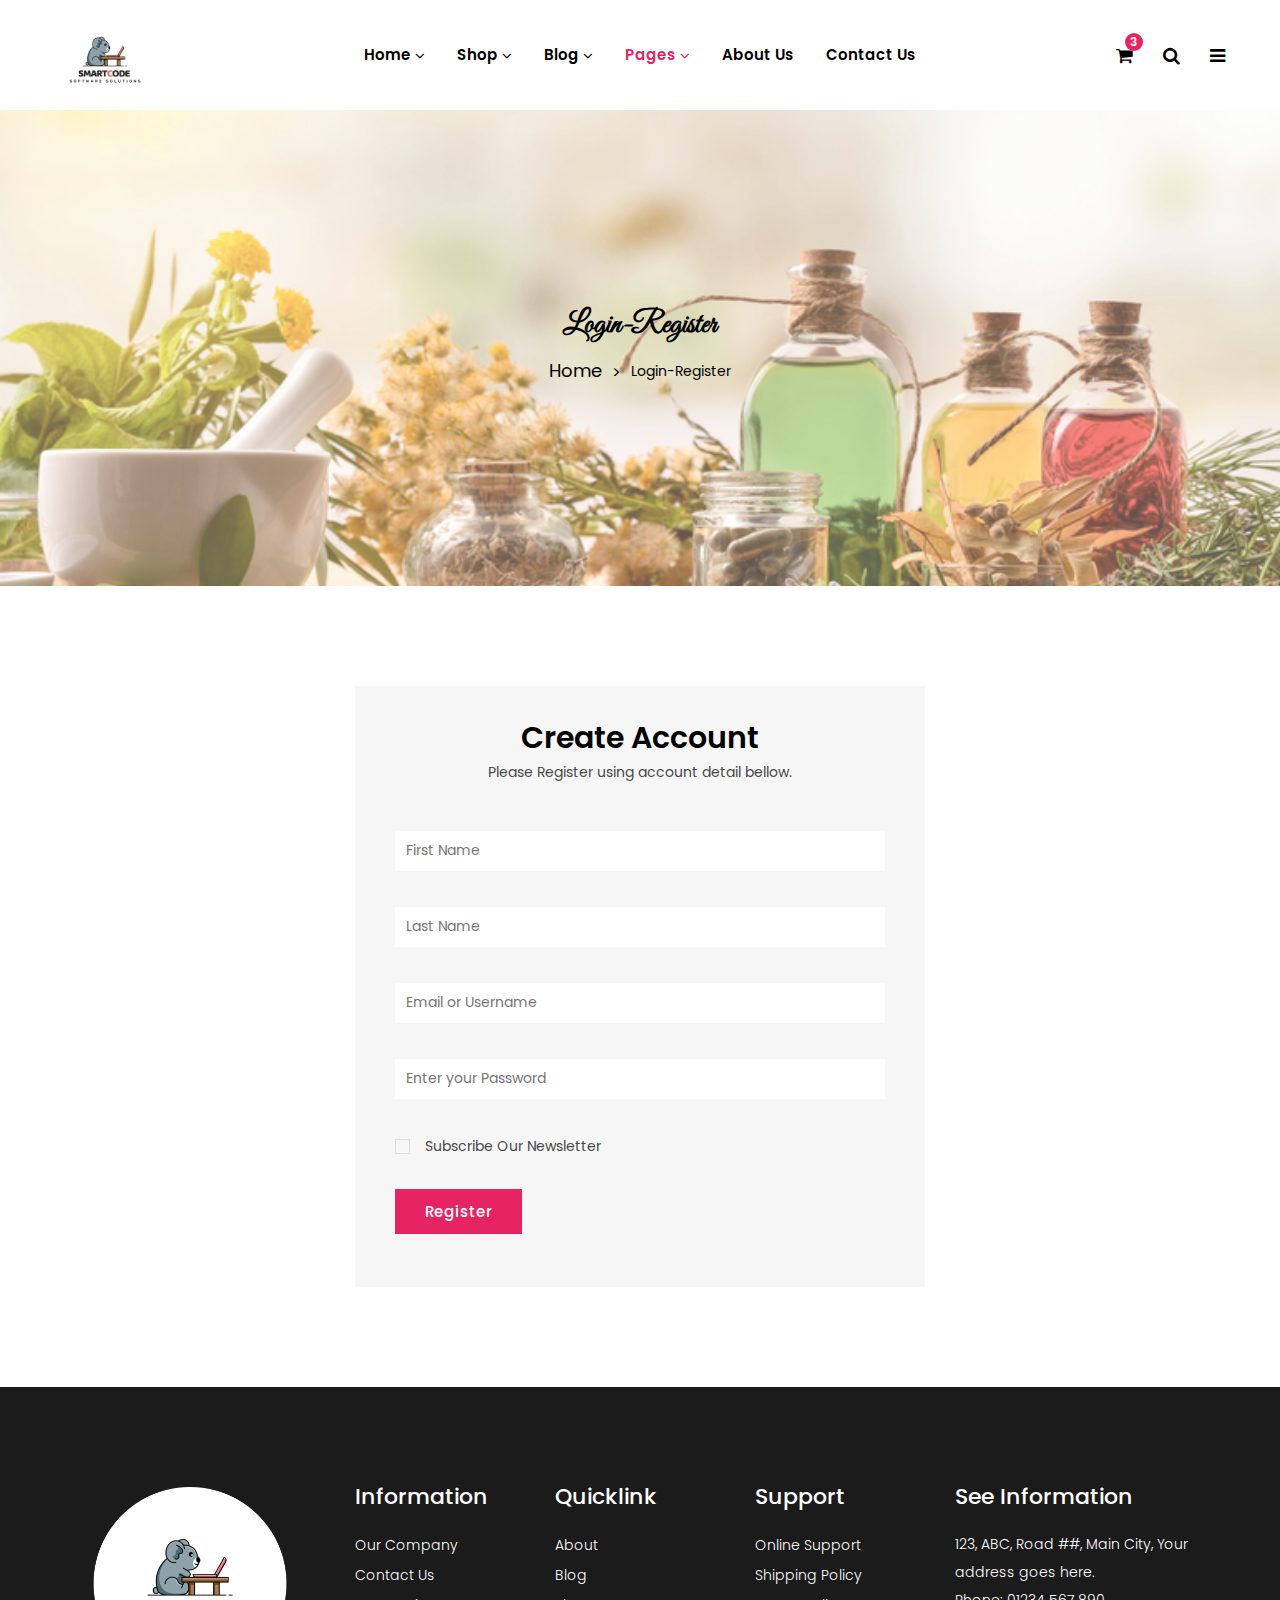
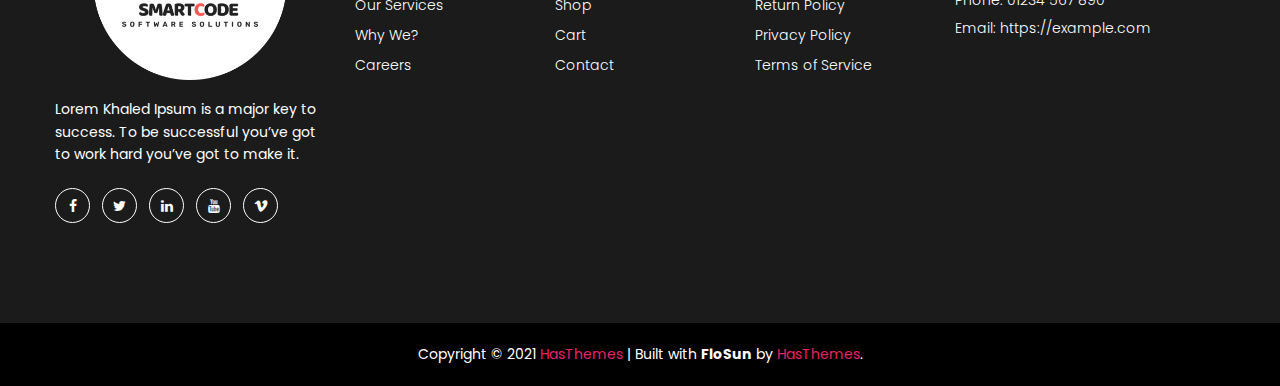
<file: register.html>
<!doctype html>
<html class="no-js" lang="en">


<!-- Mirrored from htmldemo.net/flosun/flosun/register.html by HTTrack Website Copier/3.x [XR&CO'2014], Sun, 04 Dec 2022 05:03:27 GMT -->
<head>
    <meta charset="utf-8">
    <meta http-equiv="x-ua-compatible" content="ie=edge">
    <title>FloSun - Flower Shop HTML5 Template</title>
    <meta name="robots" content="noindex, follow" />
    <meta name="description" content="">
    <meta name="viewport" content="width=device-width, initial-scale=1, shrink-to-fit=no">
    <!-- Favicon -->
    <link rel="shortcut icon" type="image/x-icon" href="assets/images/favicon.ico">

    <!-- CSS
	============================================ -->
    <!-- Bootstrap CSS -->
    <link rel="stylesheet" href="assets/css/vendor/bootstrap.min.css">
    <!-- Font Awesome CSS -->
    <link rel="stylesheet" href="assets/css/vendor/font.awesome.min.css">
    <!-- Linear Icons CSS -->
    <link rel="stylesheet" href="assets/css/vendor/linearicons.min.css">
    <!-- Swiper CSS -->
    <link rel="stylesheet" href="assets/css/plugins/swiper-bundle.min.css">
    <!-- Animation CSS -->
    <link rel="stylesheet" href="assets/css/plugins/animate.min.css">
    <!-- Jquery ui CSS -->
    <link rel="stylesheet" href="assets/css/plugins/jquery-ui.min.css">
    <!-- Nice Select CSS -->
    <link rel="stylesheet" href="assets/css/plugins/nice-select.min.css">
    <!-- Magnific Popup -->
    <link rel="stylesheet" href="assets/css/plugins/magnific-popup.css">

    <!-- Main Style CSS -->
    <link rel="stylesheet" href="assets/css/style.css">

</head>

<body>

 

    <!-- Header Area Start Here -->
    <header class="main-header-area">
        <!-- Main Header Area Start -->
        <div class="main-header header-sticky">
            <div class="container custom-area">
                <div class="row align-items-center">
                    <div class="col-lg-2 col-xl-2 col-md-6 col-6 col-custom">
                        <div class="header-logo d-flex align-items-center">
                            <a href="index.html">
                                <img class="img-full" src="assets/images/logo/logo.png" alt="Header Logo">
                            </a>
                        </div>
                    </div>
                    <div class="col-lg-8 d-none d-lg-flex justify-content-center col-custom">
                        <nav class="main-nav d-none d-lg-flex">
                            <ul class="nav">
                                <li>
                                    <a href="index.html">
                                        <span class="menu-text"> Home</span>
                                        <i class="fa fa-angle-down"></i>
                                    </a>
                                    <ul class="dropdown-submenu dropdown-hover">
                                        <li><a href="index.html">Home Page - 1</a></li>
                                        <li><a href="index-2.html">Home Page - 2</a></li>
                                        <li><a href="index-3.html">Home Page - 3</a></li>
                                    </ul>
                                </li>
                                <li>
                                    <a href="shop.html">
                                        <span class="menu-text">Shop</span>
                                        <i class="fa fa-angle-down"></i>
                                    </a>
                                    <div class="mega-menu dropdown-hover">
                                        <div class="menu-colum">
                                            <ul>
                                                <li><span class="mega-menu-text">Shop</span></li>
                                                <li><a href="shop.html">Shop Left Sidebar</a></li>
                                                <li><a href="shop-right-sidebar.html">Shop Right Sidebar</a></li>
                                                <li><a href="shop-list-left.html">Shop List Left Sidebar</a></li>
                                                <li><a href="shop-list-right.html">Shop List Right Sidebar</a></li>
                                                <li><a href="shop-fullwidth.html">Shop Full Width</a></li>
                                            </ul>
                                        </div>
                                        <div class="menu-colum">
                                            <ul>
                                                <li><span class="mega-menu-text">Product</span></li>
                                                <li><a href="product-details.html">Single Product</a></li>
                                                <li><a href="variable-product-details.html">Variable Product</a></li>
                                                <li><a href="external-product-details.html">External Product</a></li>
                                                <li><a href="gallery-product-details.html">Gallery Product</a></li>
                                                <li><a href="countdown-product-details.html">Countdown Product</a></li>
                                            </ul>
                                        </div>
                                        <div class="menu-colum">
                                            <ul>
                                                <li><span class="mega-menu-text">Others</span></li>
                                                <li><a href="error-404.html">Error 404</a></li>
                                                <li><a href="compare.html">Compare Page</a></li>
                                                <li><a href="cart.html">Cart Page</a></li>
                                                <li><a href="checkout.html">Checkout Page</a></li>
                                                <li><a href="wishlist.html">Wishlist Page</a></li>
                                            </ul>
                                        </div>
                                    </div>
                                </li>
                                <li>
                                    <a href="blog-details-fullwidth.html">
                                        <span class="menu-text"> Blog</span>
                                        <i class="fa fa-angle-down"></i>
                                    </a>
                                    <ul class="dropdown-submenu dropdown-hover">
                                        <li><a href="blog.html">Blog Left Sidebar</a></li>
                                        <li><a href="blog-list-right-sidebar.html">Blog List Right Sidebar</a></li>
                                        <li><a href="blog-list-fullwidth.html">Blog List Fullwidth</a></li>
                                        <li><a href="blog-grid.html">Blog Grid Page</a></li>
                                        <li><a href="blog-grid-right-sidebar.html">Blog Grid Right Sidebar</a></li>
                                        <li><a href="blog-grid-fullwidth.html">Blog Grid Fullwidth</a></li>
                                        <li><a href="blog-details-sidebar.html">Blog Details Sidebar</a></li>
                                        <li><a href="blog-details-fullwidth.html">Blog Details Fullwidth</a></li>
                                    </ul>
                                </li>
                                <li>
                                    <a class="active" href="#">
                                        <span class="menu-text"> Pages</span>
                                        <i class="fa fa-angle-down"></i>
                                    </a>
                                    <ul class="dropdown-submenu dropdown-hover">
                                        <li><a href="contact-us.html">Contact</a></li>
                                        <li><a href="my-account.html">My Account</a></li>
                                        <li><a href="frequently-questions.html">FAQ</a></li>
                                        <li><a href="login.html">Login</a></li>
                                        <li><a class="active" href="register.html">Register</a></li>
                                    </ul>
                                </li>
                                <li>
                                    <a href="about-us.html">
                                        <span class="menu-text"> About Us</span>
                                    </a>
                                </li>
                                <li>
                                    <a href="contact-us.html">
                                        <span class="menu-text">Contact Us</span>
                                    </a>
                                </li>
                            </ul>
                        </nav>
                    </div>
                    <div class="col-lg-2 col-md-6 col-6 col-custom">
                        <div class="header-right-area main-nav">
                            <ul class="nav">
                                <li class="minicart-wrap">
                                    <a href="#" class="minicart-btn toolbar-btn">
                                        <i class="fa fa-shopping-cart"></i>
                                        <span class="cart-item_count">3</span>
                                    </a>
                                    <div class="cart-item-wrapper dropdown-sidemenu dropdown-hover-2">
                                        <div class="single-cart-item">
                                            <div class="cart-img">
                                                <a href="cart.html"><img src="assets/images/cart/1.jpg" alt=""></a>
                                            </div>
                                            <div class="cart-text">
                                                <h5 class="title"><a href="cart.html">Odio tortor consequat</a></h5>
                                                <div class="cart-text-btn">
                                                    <div class="cart-qty">
                                                        <span>1×</span>
                                                        <span class="cart-price">$98.00</span>
                                                    </div>
                                                    <button type="button"><i class="fa fa-trash-o"></i></button>
                                                </div>
                                            </div>
                                        </div>
                                        <div class="single-cart-item">
                                            <div class="cart-img">
                                                <a href="cart.html"><img src="assets/images/cart/2.jpg" alt=""></a>
                                            </div>
                                            <div class="cart-text">
                                                <h5 class="title"><a href="cart.html">Integer eget augue</a></h5>
                                                <div class="cart-text-btn">
                                                    <div class="cart-qty">
                                                        <span>1×</span>
                                                        <span class="cart-price">$98.00</span>
                                                    </div>
                                                    <button type="button"><i class="fa fa-trash-o"></i></button>
                                                </div>
                                            </div>
                                        </div>
                                        <div class="single-cart-item">
                                            <div class="cart-img">
                                                <a href="cart.html"><img src="assets/images/cart/3.jpg" alt=""></a>
                                            </div>
                                            <div class="cart-text">
                                                <h5 class="title"><a href="cart.html">Eleifend quam</a></h5>
                                                <div class="cart-text-btn">
                                                    <div class="cart-qty">
                                                        <span>1×</span>
                                                        <span class="cart-price">$98.00</span>
                                                    </div>
                                                    <button type="button"><i class="fa fa-trash-o"></i></button>
                                                </div>
                                            </div>
                                        </div>
                                        <div class="cart-price-total d-flex justify-content-between">
                                            <h5>Total :</h5>
                                            <h5>$166.00</h5>
                                        </div>
                                        <div class="cart-links d-flex justify-content-between">
                                            <a class="btn product-cart button-icon flosun-button dark-btn" href="cart.html">View cart</a>
                                            <a class="btn flosun-button secondary-btn rounded-0" href="checkout.html">Checkout</a>
                                        </div>
                                    </div>
                                </li>
                                <li class="sidemenu-wrap">
                                    <a href="#"><i class="fa fa-search"></i> </a>
                                    <ul class="dropdown-sidemenu dropdown-hover-2 dropdown-search">
                                        <li>
                                            <form action="#">
                                                <input name="search" id="search" placeholder="Search" type="text">
                                                <button type="submit"><i class="fa fa-search"></i></button>
                                            </form>
                                        </li>
                                    </ul>
                                </li>
                                <li class="account-menu-wrap d-none d-lg-flex">
                                    <a href="#" class="off-canvas-menu-btn">
                                        <i class="fa fa-bars"></i>
                                    </a>
                                </li>
                                <li class="mobile-menu-btn d-lg-none">
                                    <a class="off-canvas-btn" href="#">
                                        <i class="fa fa-bars"></i>
                                    </a>
                                </li>
                            </ul>
                        </div>
                    </div>
                </div>
            </div>
        </div>
        <!-- Main Header Area End -->
        <!-- off-canvas menu start -->
        <aside class="off-canvas-wrapper" id="mobileMenu">
            <div class="off-canvas-overlay"></div>
            <div class="off-canvas-inner-content">
                <div class="btn-close-off-canvas">
                    <i class="fa fa-times"></i>
                </div>
                <div class="off-canvas-inner">
                    <div class="search-box-offcanvas">
                        <form>
                            <input type="text" placeholder="Search product...">
                            <button class="search-btn"><i class="fa fa-search"></i></button>
                        </form>
                    </div>
                    <!-- mobile menu start -->
                    <div class="mobile-navigation">
                        <!-- mobile menu navigation start -->
                        <nav>
                            <ul class="mobile-menu">
                                <li class="menu-item-has-children"><a href="#">Home</a>
                                    <ul class="dropdown">
                                        <li><a href="index.html">Home Page 1</a></li>
                                        <li><a href="index-2.html">Home Page 2</a></li>
                                        <li><a href="index-3.html">Home Page 3</a></li>
                                        <li><a href="index-4.html">Home Page 4</a></li>
                                    </ul>
                                </li>
                                <li class="menu-item-has-children"><a href="#">Shop</a>
                                    <ul class="megamenu dropdown">
                                        <li class="mega-title has-children"><a href="#">Shop Layouts</a>
                                            <ul class="dropdown">
                                                <li><a href="shop.html">Shop Left Sidebar</a></li>
                                                <li><a href="shop-right-sidebar.html">Shop Right Sidebar</a></li>
                                                <li><a href="shop-list-left.html">Shop List Left Sidebar</a></li>
                                                <li><a href="shop-list-right.html">Shop List Right Sidebar</a></li>
                                                <li><a href="shop-fullwidth.html">Shop Full Width</a></li>
                                            </ul>
                                        </li>
                                        <li class="mega-title has-children"><a href="#">Product Details</a>
                                            <ul class="dropdown">
                                                <li><a href="product-details.html">Single Product Details</a></li>
                                                <li><a href="variable-product-details.html">Variable Product Details</a></li>
                                                <li><a href="external-product-details.html">External Product Details</a></li>
                                                <li><a href="gallery-product-details.html">Gallery Product Details</a></li>
                                                <li><a href="countdown-product-details.html">Countdown Product Details</a></li>
                                            </ul>
                                        </li>
                                        <li class="mega-title has-children"><a href="#">Others</a>
                                            <ul class="dropdown">
                                                <li><a href="error404.html">Error 404</a></li>
                                                <li><a href="compare.html">Compare Page</a></li>
                                                <li><a href="cart.html">Cart Page</a></li>
                                                <li><a href="checkout.html">Checkout Page</a></li>
                                                <li><a href="wishlist.html">Wish List Page</a></li>
                                            </ul>
                                        </li>
                                    </ul>
                                </li>
                                <li class="menu-item-has-children "><a href="#">Blog</a>
                                    <ul class="dropdown">
                                        <li><a href="blog.html">Blog Left Sidebar</a></li>
                                        <li><a href="blog-list-right-sidebar.html">Blog List Right Sidebar</a></li>
                                        <li><a href="blog-list-fullwidth.html">Blog List Fullwidth</a></li>
                                        <li><a href="blog-grid.html">Blog Grid Page</a></li>
                                        <li><a href="blog-grid-right-sidebar.html">Blog Grid Right Sidebar</a></li>
                                        <li><a href="blog-grid-fullwidth.html">Blog Grid Fullwidth</a></li>
                                        <li><a href="blog-details-sidebar.html">Blog Details Sidebar Page</a></li>
                                        <li><a href="blog-details-fullwidth.html">Blog Details Fullwidth Page</a></li>
                                    </ul>
                                </li>
                                <li class="menu-item-has-children "><a href="#">Pages</a>
                                    <ul class="dropdown">
                                        <li><a href="frequently-questions.html">FAQ</a></li>
                                        <li><a href="my-account.html">My Account</a></li>
                                        <li><a href="login-register.html">login &amp; register</a></li>
                                    </ul>
                                </li>
                                <li><a href="about-us.html">About Us</a></li>
                                <li><a href="contact-us.html">Contact</a></li>
                            </ul>
                        </nav>
                        <!-- mobile menu navigation end -->
                    </div>
                    <!-- mobile menu end -->
                    <div class="offcanvas-widget-area">
                        <div class="switcher">
                            <div class="language">
                                <span class="switcher-title">Language: </span>
                                <div class="switcher-menu">
                                    <ul>
                                        <li><a href="#">English</a>
                                            <ul class="switcher-dropdown">
                                                <li><a href="#">German</a></li>
                                                <li><a href="#">French</a></li>
                                            </ul>
                                        </li>
                                    </ul>
                                </div>
                            </div>
                            <div class="currency">
                                <span class="switcher-title">Currency: </span>
                                <div class="switcher-menu">
                                    <ul>
                                        <li><a href="#">$ USD</a>
                                            <ul class="switcher-dropdown">
                                                <li><a href="#">€ EUR</a></li>
                                            </ul>
                                        </li>
                                    </ul>
                                </div>
                            </div>
                        </div>
                        <div class="top-info-wrap text-left text-black">
                            <ul class="address-info">
                                <li>
                                    <i class="fa fa-phone"></i>
                                    <a href="info%40yourdomain.html">(1245) 2456 012</a>
                                </li>
                                <li>
                                    <i class="fa fa-envelope"></i>
                                    <a href="info%40yourdomain.html">info@yourdomain.com</a>
                                </li>
                            </ul>
                            <div class="widget-social">
                                <a class="facebook-color-bg" title="Facebook-f" href="#"><i class="fa fa-facebook-f"></i></a>
                                <a class="twitter-color-bg" title="Twitter" href="#"><i class="fa fa-twitter"></i></a>
                                <a class="linkedin-color-bg" title="Linkedin" href="#"><i class="fa fa-linkedin"></i></a>
                                <a class="youtube-color-bg" title="Youtube" href="#"><i class="fa fa-youtube"></i></a>
                                <a class="vimeo-color-bg" title="Vimeo" href="#"><i class="fa fa-vimeo"></i></a>
                            </div>
                        </div>
                    </div>
                </div>
            </div>
        </aside>
        <!-- off-canvas menu end -->
        <!-- off-canvas menu start -->
        <aside class="off-canvas-menu-wrapper" id="sideMenu">
            <div class="off-canvas-overlay"></div>
            <div class="off-canvas-inner-content">
                <div class="off-canvas-inner">
                    <div class="btn-close-off-canvas">
                        <i class="fa fa-times"></i>
                    </div>
                    <!-- offcanvas widget area start -->
                    <div class="offcanvas-widget-area">
                        <ul class="menu-top-menu">
                            <li><a href="about-us.html">About Us</a></li>
                        </ul>
                        <p class="desc-content">Lorem ipsum dolor sit amet, consectetur adipiscing elit, sed do eiusmod tempor incididunt ut labore et dolore magna aliqua. <br> Ut enim ad minim veniam, quis nostrud exercitation ullamco laboris nisi ut aliquip ex ea commodo consequat. <br> Duis aute irure dolor in reprehenderit in voluptate velit esse cillum dolore eu fugiat nulla pariatur. Excepteur sint occaecat cupidatat non proident, sunt in culpa qui officia deserunt mollit anim id est laborum.</p>
                        <div class="switcher">
                            <div class="language">
                                <span class="switcher-title">Language: </span>
                                <div class="switcher-menu">
                                    <ul>
                                        <li><a href="#">English</a>
                                            <ul class="switcher-dropdown">
                                                <li><a href="#">German</a></li>
                                                <li><a href="#">French</a></li>
                                            </ul>
                                        </li>
                                    </ul>
                                </div>
                            </div>
                            <div class="currency">
                                <span class="switcher-title">Currency: </span>
                                <div class="switcher-menu">
                                    <ul>
                                        <li><a href="#">$ USD</a>
                                            <ul class="switcher-dropdown">
                                                <li><a href="#">€ EUR</a></li>
                                            </ul>
                                        </li>
                                    </ul>
                                </div>
                            </div>
                        </div>
                        <div class="top-info-wrap text-left text-black">
                            <ul class="address-info">
                                <li>
                                    <i class="fa fa-phone"></i>
                                    <a href="info%40yourdomain.html">(1245) 2456 012</a>
                                </li>
                                <li>
                                    <i class="fa fa-envelope"></i>
                                    <a href="info%40yourdomain.html">info@yourdomain.com</a>
                                </li>
                            </ul>
                            <div class="widget-social">
                                <a class="facebook-color-bg" title="Facebook-f" href="#"><i class="fa fa-facebook-f"></i></a>
                                <a class="twitter-color-bg" title="Twitter" href="#"><i class="fa fa-twitter"></i></a>
                                <a class="linkedin-color-bg" title="Linkedin" href="#"><i class="fa fa-linkedin"></i></a>
                                <a class="youtube-color-bg" title="Youtube" href="#"><i class="fa fa-youtube"></i></a>
                                <a class="vimeo-color-bg" title="Vimeo" href="#"><i class="fa fa-vimeo"></i></a>
                            </div>
                        </div>
                    </div>
                    <!-- offcanvas widget area end -->
                </div>
            </div>
        </aside>
        <!-- off-canvas menu end -->
    </header>
    <!-- Header Area End Here -->
    <!-- Breadcrumb Area Start Here -->
    <div class="breadcrumbs-area position-relative">
        <div class="container">
            <div class="row">
                <div class="col-12 text-center">
                    <div class="breadcrumb-content position-relative section-content">
                        <h3 class="title-3">Login-Register</h3>
                        <ul>
                            <li><a href="index.html">Home</a></li>
                            <li>Login-Register</li>
                        </ul>
                    </div>
                </div>
            </div>
        </div>
    </div>
    <!-- Breadcrumb Area End Here -->
    <!-- Register Area Start Here -->
    <div class="login-register-area mt-no-text">
        <div class="container container-default-2 custom-area">
            <div class="row">
                <div class="col-lg-6 offset-lg-3 col-md-8 offset-md-2 col-custom">
                    <div class="login-register-wrapper">
                        <div class="section-content text-center mb-5">
                            <h2 class="title-4 mb-2">Create Account</h2>
                            <p class="desc-content">Please Register using account detail bellow.</p>
                        </div>
                        <form action="#" method="post">
                            <div class="single-input-item mb-3">
                                <input type="text" placeholder="First Name">
                            </div>
                            <div class="single-input-item mb-3">
                                <input type="text" placeholder="Last Name">
                            </div>
                            <div class="single-input-item mb-3">
                                <input type="email" placeholder="Email or Username">
                            </div>
                            <div class="single-input-item mb-3">
                                <input type="password" placeholder="Enter your Password">
                            </div>
                            <div class="single-input-item mb-3">
                                <div class="login-reg-form-meta d-flex align-items-center justify-content-between">
                                    <div class="remember-meta mb-3">
                                        <div class="custom-control custom-checkbox">
                                            <input type="checkbox" class="custom-control-input" id="rememberMe">
                                            <label class="custom-control-label" for="rememberMe">Subscribe Our Newsletter</label>
                                        </div>
                                    </div>
                                </div>
                            </div>
                            <div class="single-input-item mb-3">
                                <button class="btn flosun-button secondary-btn theme-color rounded-0">Register</button>
                            </div>
                        </form>
                    </div>
                </div>
            </div>
        </div>
    </div>
    <!-- Register Area End Here -->
    <!--Footer Area Start-->
    <footer class="footer-area mt-no-text">
        <div class="footer-widget-area">
            <div class="container container-default custom-area">
                <div class="row">
                    <div class="col-12 col-sm-12 col-md-12 col-lg-3 col-custom">
                        <div class="single-footer-widget m-0">
                            <div class="footer-logo">
                                <a href="index.html">
                                    <img src="assets/images/logo/logo-footer.png" alt="Logo Image">
                                </a>
                            </div>
                            <p class="desc-content">Lorem Khaled Ipsum is a major key to success. To be successful you’ve got to work hard you’ve got to make it.</p>
                            <div class="social-links">
                                <ul class="d-flex">
                                    <li>
                                        <a class="rounded-circle" href="#" title="Facebook">
                                            <i class="fa fa-facebook-f"></i>
                                        </a>
                                    </li>
                                    <li>
                                        <a class="rounded-circle" href="#" title="Twitter">
                                            <i class="fa fa-twitter"></i>
                                        </a>
                                    </li>
                                    <li>
                                        <a class="rounded-circle" href="#" title="Linkedin">
                                            <i class="fa fa-linkedin"></i>
                                        </a>
                                    </li>
                                    <li>
                                        <a class="rounded-circle" href="#" title="Youtube">
                                            <i class="fa fa-youtube"></i>
                                        </a>
                                    </li>
                                    <li>
                                        <a class="rounded-circle" href="#" title="Vimeo">
                                            <i class="fa fa-vimeo"></i>
                                        </a>
                                    </li>
                                </ul>
                            </div>
                        </div>
                    </div>
                    <div class="col-12 col-sm-6 col-md-6 col-lg-2 col-custom">
                        <div class="single-footer-widget">
                            <h2 class="widget-title">Information</h2>
                            <ul class="widget-list">
                                <li><a href="about-us.html">Our Company</a></li>
                                <li><a href="contact-us.html">Contact Us</a></li>
                                <li><a href="about-us.html">Our Services</a></li>
                                <li><a href="about-us.html">Why We?</a></li>
                                <li><a href="about-us.html">Careers</a></li>
                            </ul>
                        </div>
                    </div>
                    <div class="col-12 col-sm-6 col-md-6 col-lg-2 col-custom">
                        <div class="single-footer-widget">
                            <h2 class="widget-title">Quicklink</h2>
                            <ul class="widget-list">
                                <li><a href="about-us.html">About</a></li>
                                <li><a href="blog.html">Blog</a></li>
                                <li><a href="shop.html">Shop</a></li>
                                <li><a href="cart.html">Cart</a></li>
                                <li><a href="contact-us.html">Contact</a></li>
                            </ul>
                        </div>
                    </div>
                    <div class="col-12 col-sm-6 col-md-6 col-lg-2 col-custom">
                        <div class="single-footer-widget">
                            <h2 class="widget-title">Support</h2>
                            <ul class="widget-list">
                                <li><a href="contact-us.html">Online Support</a></li>
                                <li><a href="contact-us.html">Shipping Policy</a></li>
                                <li><a href="contact-us.html">Return Policy</a></li>
                                <li><a href="contact-us.html">Privacy Policy</a></li>
                                <li><a href="contact-us.html">Terms of Service</a></li>
                            </ul>
                        </div>
                    </div>
                    <div class="col-12 col-sm-6 col-md-6 col-lg-3 col-custom">
                        <div class="single-footer-widget">
                            <h2 class="widget-title">See Information</h2>
                            <div class="widget-body">
                                <address>123, ABC, Road ##, Main City, Your address goes here.<br>Phone: 01234 567 890<br>Email: https://example.com</address>
                            </div>
                        </div>
                    </div>
                </div>
            </div>
        </div>
        <div class="footer-copyright-area">
            <div class="container custom-area">
                <div class="row">
                    <div class="col-12 text-center col-custom">
                        <div class="copyright-content">
                            <p>Copyright © 2021 <a href="https://hasthemes.com/" title="https://hasthemes.com/">HasThemes</a> | Built with&nbsp;<strong>FloSun</strong>&nbsp;by <a href="https://hasthemes.com/" title="https://hasthemes.com/">HasThemes</a>.</p>
                        </div>
                    </div>
                </div>
            </div>
        </div>
    </footer>
    <!--Footer Area End-->

    <!-- JS
============================================ -->


    <!-- jQuery JS -->
    <script src="assets/js/vendor/jquery-3.6.0.min.js"></script>
    <!-- jQuery Migrate JS -->
    <script src="assets/js/vendor/jquery-migrate-3.3.2.min.js"></script>
    <!-- Modernizer JS -->
    <script src="assets/js/vendor/modernizr-3.7.1.min.js"></script>
    <!-- Bootstrap JS -->
    <script src="assets/js/vendor/bootstrap.bundle.min.js"></script>


    <!-- Swiper Slider JS -->
    <script src="assets/js/plugins/swiper-bundle.min.js"></script>
    <!-- nice select JS -->
    <script src="assets/js/plugins/nice-select.min.js"></script>
    <!-- Ajaxchimpt js -->
    <script src="assets/js/plugins/jquery.ajaxchimp.min.js"></script>
    <!-- Jquery Ui js -->
    <script src="assets/js/plugins/jquery-ui.min.js"></script>
    <!-- Jquery Countdown js -->
    <script src="assets/js/plugins/jquery.countdown.min.js"></script>
    <!-- jquery magnific popup js -->
    <script src="assets/js/plugins/jquery.magnific-popup.min.js"></script>

    <!-- Main JS -->
    <script src="assets/js/main.js"></script>


</body>


<!-- Mirrored from htmldemo.net/flosun/flosun/register.html by HTTrack Website Copier/3.x [XR&CO'2014], Sun, 04 Dec 2022 05:03:27 GMT -->
</html>
</file>
<file: assets/css/vendor/font.awesome.min.css>
/*!
 *  Font Awesome 4.7.0 by @davegandy - http://fontawesome.io - @fontawesome
 *  License - http://fontawesome.io/license (Font: SIL OFL 1.1, CSS: MIT License)
 */@font-face{font-family:'FontAwesome';src:url('../../fonts/fontawesome-webfont3e6e.eot?v=4.7.0');src:url('../../fonts/fontawesome-webfontd41d.eot?#iefix&v=4.7.0') format('embedded-opentype'),url('../../fonts/fontawesome-webfont3e6e.woff2?v=4.7.0') format('woff2'),url('../../fonts/fontawesome-webfont3e6e.woff?v=4.7.0') format('woff'),url('../../fonts/fontawesome-webfont3e6e.ttf?v=4.7.0') format('truetype'),url('../../fonts/fontawesome-webfont3e6e.svg?v=4.7.0#fontawesomeregular') format('svg');font-weight:normal;font-style:normal}.fa{display:inline-block;font:normal normal normal 14px/1 FontAwesome;font-size:inherit;text-rendering:auto;-webkit-font-smoothing:antialiased;-moz-osx-font-smoothing:grayscale}.fa-lg{font-size:1.33333333em;line-height:.75em;vertical-align:-15%}.fa-2x{font-size:2em}.fa-3x{font-size:3em}.fa-4x{font-size:4em}.fa-5x{font-size:5em}.fa-fw{width:1.28571429em;text-align:center}.fa-ul{padding-left:0;margin-left:2.14285714em;list-style-type:none}.fa-ul>li{position:relative}.fa-li{position:absolute;left:-2.14285714em;width:2.14285714em;top:.14285714em;text-align:center}.fa-li.fa-lg{left:-1.85714286em}.fa-border{padding:.2em .25em .15em;border:solid .08em #eee;border-radius:.1em}.fa-pull-left{float:left}.fa-pull-right{float:right}.fa.fa-pull-left{margin-right:.3em}.fa.fa-pull-right{margin-left:.3em}.pull-right{float:right}.pull-left{float:left}.fa.pull-left{margin-right:.3em}.fa.pull-right{margin-left:.3em}.fa-spin{-webkit-animation:fa-spin 2s infinite linear;animation:fa-spin 2s infinite linear}.fa-pulse{-webkit-animation:fa-spin 1s infinite steps(8);animation:fa-spin 1s infinite steps(8)}@-webkit-keyframes fa-spin{0%{-webkit-transform:rotate(0deg);transform:rotate(0deg)}100%{-webkit-transform:rotate(359deg);transform:rotate(359deg)}}@keyframes fa-spin{0%{-webkit-transform:rotate(0deg);transform:rotate(0deg)}100%{-webkit-transform:rotate(359deg);transform:rotate(359deg)}}.fa-rotate-90{-ms-filter:"progid:DXImageTransform.Microsoft.BasicImage(rotation=1)";-webkit-transform:rotate(90deg);-ms-transform:rotate(90deg);transform:rotate(90deg)}.fa-rotate-180{-ms-filter:"progid:DXImageTransform.Microsoft.BasicImage(rotation=2)";-webkit-transform:rotate(180deg);-ms-transform:rotate(180deg);transform:rotate(180deg)}.fa-rotate-270{-ms-filter:"progid:DXImageTransform.Microsoft.BasicImage(rotation=3)";-webkit-transform:rotate(270deg);-ms-transform:rotate(270deg);transform:rotate(270deg)}.fa-flip-horizontal{-ms-filter:"progid:DXImageTransform.Microsoft.BasicImage(rotation=0, mirror=1)";-webkit-transform:scale(-1, 1);-ms-transform:scale(-1, 1);transform:scale(-1, 1)}.fa-flip-vertical{-ms-filter:"progid:DXImageTransform.Microsoft.BasicImage(rotation=2, mirror=1)";-webkit-transform:scale(1, -1);-ms-transform:scale(1, -1);transform:scale(1, -1)}:root .fa-rotate-90,:root .fa-rotate-180,:root .fa-rotate-270,:root .fa-flip-horizontal,:root .fa-flip-vertical{filter:none}.fa-stack{position:relative;display:inline-block;width:2em;height:2em;line-height:2em;vertical-align:middle}.fa-stack-1x,.fa-stack-2x{position:absolute;left:0;width:100%;text-align:center}.fa-stack-1x{line-height:inherit}.fa-stack-2x{font-size:2em}.fa-inverse{color:#fff}.fa-glass:before{content:"\f000"}.fa-music:before{content:"\f001"}.fa-search:before{content:"\f002"}.fa-envelope-o:before{content:"\f003"}.fa-heart:before{content:"\f004"}.fa-star:before{content:"\f005"}.fa-star-o:before{content:"\f006"}.fa-user:before{content:"\f007"}.fa-film:before{content:"\f008"}.fa-th-large:before{content:"\f009"}.fa-th:before{content:"\f00a"}.fa-th-list:before{content:"\f00b"}.fa-check:before{content:"\f00c"}.fa-remove:before,.fa-close:before,.fa-times:before{content:"\f00d"}.fa-search-plus:before{content:"\f00e"}.fa-search-minus:before{content:"\f010"}.fa-power-off:before{content:"\f011"}.fa-signal:before{content:"\f012"}.fa-gear:before,.fa-cog:before{content:"\f013"}.fa-trash-o:before{content:"\f014"}.fa-home:before{content:"\f015"}.fa-file-o:before{content:"\f016"}.fa-clock-o:before{content:"\f017"}.fa-road:before{content:"\f018"}.fa-download:before{content:"\f019"}.fa-arrow-circle-o-down:before{content:"\f01a"}.fa-arrow-circle-o-up:before{content:"\f01b"}.fa-inbox:before{content:"\f01c"}.fa-play-circle-o:before{content:"\f01d"}.fa-rotate-right:before,.fa-repeat:before{content:"\f01e"}.fa-refresh:before{content:"\f021"}.fa-list-alt:before{content:"\f022"}.fa-lock:before{content:"\f023"}.fa-flag:before{content:"\f024"}.fa-headphones:before{content:"\f025"}.fa-volume-off:before{content:"\f026"}.fa-volume-down:before{content:"\f027"}.fa-volume-up:before{content:"\f028"}.fa-qrcode:before{content:"\f029"}.fa-barcode:before{content:"\f02a"}.fa-tag:before{content:"\f02b"}.fa-tags:before{content:"\f02c"}.fa-book:before{content:"\f02d"}.fa-bookmark:before{content:"\f02e"}.fa-print:before{content:"\f02f"}.fa-camera:before{content:"\f030"}.fa-font:before{content:"\f031"}.fa-bold:before{content:"\f032"}.fa-italic:before{content:"\f033"}.fa-text-height:before{content:"\f034"}.fa-text-width:before{content:"\f035"}.fa-align-left:before{content:"\f036"}.fa-align-center:before{content:"\f037"}.fa-align-right:before{content:"\f038"}.fa-align-justify:before{content:"\f039"}.fa-list:before{content:"\f03a"}.fa-dedent:before,.fa-outdent:before{content:"\f03b"}.fa-indent:before{content:"\f03c"}.fa-video-camera:before{content:"\f03d"}.fa-photo:before,.fa-image:before,.fa-picture-o:before{content:"\f03e"}.fa-pencil:before{content:"\f040"}.fa-map-marker:before{content:"\f041"}.fa-adjust:before{content:"\f042"}.fa-tint:before{content:"\f043"}.fa-edit:before,.fa-pencil-square-o:before{content:"\f044"}.fa-share-square-o:before{content:"\f045"}.fa-check-square-o:before{content:"\f046"}.fa-arrows:before{content:"\f047"}.fa-step-backward:before{content:"\f048"}.fa-fast-backward:before{content:"\f049"}.fa-backward:before{content:"\f04a"}.fa-play:before{content:"\f04b"}.fa-pause:before{content:"\f04c"}.fa-stop:before{content:"\f04d"}.fa-forward:before{content:"\f04e"}.fa-fast-forward:before{content:"\f050"}.fa-step-forward:before{content:"\f051"}.fa-eject:before{content:"\f052"}.fa-chevron-left:before{content:"\f053"}.fa-chevron-right:before{content:"\f054"}.fa-plus-circle:before{content:"\f055"}.fa-minus-circle:before{content:"\f056"}.fa-times-circle:before{content:"\f057"}.fa-check-circle:before{content:"\f058"}.fa-question-circle:before{content:"\f059"}.fa-info-circle:before{content:"\f05a"}.fa-crosshairs:before{content:"\f05b"}.fa-times-circle-o:before{content:"\f05c"}.fa-check-circle-o:before{content:"\f05d"}.fa-ban:before{content:"\f05e"}.fa-arrow-left:before{content:"\f060"}.fa-arrow-right:before{content:"\f061"}.fa-arrow-up:before{content:"\f062"}.fa-arrow-down:before{content:"\f063"}.fa-mail-forward:before,.fa-share:before{content:"\f064"}.fa-expand:before{content:"\f065"}.fa-compress:before{content:"\f066"}.fa-plus:before{content:"\f067"}.fa-minus:before{content:"\f068"}.fa-asterisk:before{content:"\f069"}.fa-exclamation-circle:before{content:"\f06a"}.fa-gift:before{content:"\f06b"}.fa-leaf:before{content:"\f06c"}.fa-fire:before{content:"\f06d"}.fa-eye:before{content:"\f06e"}.fa-eye-slash:before{content:"\f070"}.fa-warning:before,.fa-exclamation-triangle:before{content:"\f071"}.fa-plane:before{content:"\f072"}.fa-calendar:before{content:"\f073"}.fa-random:before{content:"\f074"}.fa-comment:before{content:"\f075"}.fa-magnet:before{content:"\f076"}.fa-chevron-up:before{content:"\f077"}.fa-chevron-down:before{content:"\f078"}.fa-retweet:before{content:"\f079"}.fa-shopping-cart:before{content:"\f07a"}.fa-folder:before{content:"\f07b"}.fa-folder-open:before{content:"\f07c"}.fa-arrows-v:before{content:"\f07d"}.fa-arrows-h:before{content:"\f07e"}.fa-bar-chart-o:before,.fa-bar-chart:before{content:"\f080"}.fa-twitter-square:before{content:"\f081"}.fa-facebook-square:before{content:"\f082"}.fa-camera-retro:before{content:"\f083"}.fa-key:before{content:"\f084"}.fa-gears:before,.fa-cogs:before{content:"\f085"}.fa-comments:before{content:"\f086"}.fa-thumbs-o-up:before{content:"\f087"}.fa-thumbs-o-down:before{content:"\f088"}.fa-star-half:before{content:"\f089"}.fa-heart-o:before{content:"\f08a"}.fa-sign-out:before{content:"\f08b"}.fa-linkedin-square:before{content:"\f08c"}.fa-thumb-tack:before{content:"\f08d"}.fa-external-link:before{content:"\f08e"}.fa-sign-in:before{content:"\f090"}.fa-trophy:before{content:"\f091"}.fa-github-square:before{content:"\f092"}.fa-upload:before{content:"\f093"}.fa-lemon-o:before{content:"\f094"}.fa-phone:before{content:"\f095"}.fa-square-o:before{content:"\f096"}.fa-bookmark-o:before{content:"\f097"}.fa-phone-square:before{content:"\f098"}.fa-twitter:before{content:"\f099"}.fa-facebook-f:before,.fa-facebook:before{content:"\f09a"}.fa-github:before{content:"\f09b"}.fa-unlock:before{content:"\f09c"}.fa-credit-card:before{content:"\f09d"}.fa-feed:before,.fa-rss:before{content:"\f09e"}.fa-hdd-o:before{content:"\f0a0"}.fa-bullhorn:before{content:"\f0a1"}.fa-bell:before{content:"\f0f3"}.fa-certificate:before{content:"\f0a3"}.fa-hand-o-right:before{content:"\f0a4"}.fa-hand-o-left:before{content:"\f0a5"}.fa-hand-o-up:before{content:"\f0a6"}.fa-hand-o-down:before{content:"\f0a7"}.fa-arrow-circle-left:before{content:"\f0a8"}.fa-arrow-circle-right:before{content:"\f0a9"}.fa-arrow-circle-up:before{content:"\f0aa"}.fa-arrow-circle-down:before{content:"\f0ab"}.fa-globe:before{content:"\f0ac"}.fa-wrench:before{content:"\f0ad"}.fa-tasks:before{content:"\f0ae"}.fa-filter:before{content:"\f0b0"}.fa-briefcase:before{content:"\f0b1"}.fa-arrows-alt:before{content:"\f0b2"}.fa-group:before,.fa-users:before{content:"\f0c0"}.fa-chain:before,.fa-link:before{content:"\f0c1"}.fa-cloud:before{content:"\f0c2"}.fa-flask:before{content:"\f0c3"}.fa-cut:before,.fa-scissors:before{content:"\f0c4"}.fa-copy:before,.fa-files-o:before{content:"\f0c5"}.fa-paperclip:before{content:"\f0c6"}.fa-save:before,.fa-floppy-o:before{content:"\f0c7"}.fa-square:before{content:"\f0c8"}.fa-navicon:before,.fa-reorder:before,.fa-bars:before{content:"\f0c9"}.fa-list-ul:before{content:"\f0ca"}.fa-list-ol:before{content:"\f0cb"}.fa-strikethrough:before{content:"\f0cc"}.fa-underline:before{content:"\f0cd"}.fa-table:before{content:"\f0ce"}.fa-magic:before{content:"\f0d0"}.fa-truck:before{content:"\f0d1"}.fa-pinterest:before{content:"\f0d2"}.fa-pinterest-square:before{content:"\f0d3"}.fa-google-plus-square:before{content:"\f0d4"}.fa-google-plus:before{content:"\f0d5"}.fa-money:before{content:"\f0d6"}.fa-caret-down:before{content:"\f0d7"}.fa-caret-up:before{content:"\f0d8"}.fa-caret-left:before{content:"\f0d9"}.fa-caret-right:before{content:"\f0da"}.fa-columns:before{content:"\f0db"}.fa-unsorted:before,.fa-sort:before{content:"\f0dc"}.fa-sort-down:before,.fa-sort-desc:before{content:"\f0dd"}.fa-sort-up:before,.fa-sort-asc:before{content:"\f0de"}.fa-envelope:before{content:"\f0e0"}.fa-linkedin:before{content:"\f0e1"}.fa-rotate-left:before,.fa-undo:before{content:"\f0e2"}.fa-legal:before,.fa-gavel:before{content:"\f0e3"}.fa-dashboard:before,.fa-tachometer:before{content:"\f0e4"}.fa-comment-o:before{content:"\f0e5"}.fa-comments-o:before{content:"\f0e6"}.fa-flash:before,.fa-bolt:before{content:"\f0e7"}.fa-sitemap:before{content:"\f0e8"}.fa-umbrella:before{content:"\f0e9"}.fa-paste:before,.fa-clipboard:before{content:"\f0ea"}.fa-lightbulb-o:before{content:"\f0eb"}.fa-exchange:before{content:"\f0ec"}.fa-cloud-download:before{content:"\f0ed"}.fa-cloud-upload:before{content:"\f0ee"}.fa-user-md:before{content:"\f0f0"}.fa-stethoscope:before{content:"\f0f1"}.fa-suitcase:before{content:"\f0f2"}.fa-bell-o:before{content:"\f0a2"}.fa-coffee:before{content:"\f0f4"}.fa-cutlery:before{content:"\f0f5"}.fa-file-text-o:before{content:"\f0f6"}.fa-building-o:before{content:"\f0f7"}.fa-hospital-o:before{content:"\f0f8"}.fa-ambulance:before{content:"\f0f9"}.fa-medkit:before{content:"\f0fa"}.fa-fighter-jet:before{content:"\f0fb"}.fa-beer:before{content:"\f0fc"}.fa-h-square:before{content:"\f0fd"}.fa-plus-square:before{content:"\f0fe"}.fa-angle-double-left:before{content:"\f100"}.fa-angle-double-right:before{content:"\f101"}.fa-angle-double-up:before{content:"\f102"}.fa-angle-double-down:before{content:"\f103"}.fa-angle-left:before{content:"\f104"}.fa-angle-right:before{content:"\f105"}.fa-angle-up:before{content:"\f106"}.fa-angle-down:before{content:"\f107"}.fa-desktop:before{content:"\f108"}.fa-laptop:before{content:"\f109"}.fa-tablet:before{content:"\f10a"}.fa-mobile-phone:before,.fa-mobile:before{content:"\f10b"}.fa-circle-o:before{content:"\f10c"}.fa-quote-left:before{content:"\f10d"}.fa-quote-right:before{content:"\f10e"}.fa-spinner:before{content:"\f110"}.fa-circle:before{content:"\f111"}.fa-mail-reply:before,.fa-reply:before{content:"\f112"}.fa-github-alt:before{content:"\f113"}.fa-folder-o:before{content:"\f114"}.fa-folder-open-o:before{content:"\f115"}.fa-smile-o:before{content:"\f118"}.fa-frown-o:before{content:"\f119"}.fa-meh-o:before{content:"\f11a"}.fa-gamepad:before{content:"\f11b"}.fa-keyboard-o:before{content:"\f11c"}.fa-flag-o:before{content:"\f11d"}.fa-flag-checkered:before{content:"\f11e"}.fa-terminal:before{content:"\f120"}.fa-code:before{content:"\f121"}.fa-mail-reply-all:before,.fa-reply-all:before{content:"\f122"}.fa-star-half-empty:before,.fa-star-half-full:before,.fa-star-half-o:before{content:"\f123"}.fa-location-arrow:before{content:"\f124"}.fa-crop:before{content:"\f125"}.fa-code-fork:before{content:"\f126"}.fa-unlink:before,.fa-chain-broken:before{content:"\f127"}.fa-question:before{content:"\f128"}.fa-info:before{content:"\f129"}.fa-exclamation:before{content:"\f12a"}.fa-superscript:before{content:"\f12b"}.fa-subscript:before{content:"\f12c"}.fa-eraser:before{content:"\f12d"}.fa-puzzle-piece:before{content:"\f12e"}.fa-microphone:before{content:"\f130"}.fa-microphone-slash:before{content:"\f131"}.fa-shield:before{content:"\f132"}.fa-calendar-o:before{content:"\f133"}.fa-fire-extinguisher:before{content:"\f134"}.fa-rocket:before{content:"\f135"}.fa-maxcdn:before{content:"\f136"}.fa-chevron-circle-left:before{content:"\f137"}.fa-chevron-circle-right:before{content:"\f138"}.fa-chevron-circle-up:before{content:"\f139"}.fa-chevron-circle-down:before{content:"\f13a"}.fa-html5:before{content:"\f13b"}.fa-css3:before{content:"\f13c"}.fa-anchor:before{content:"\f13d"}.fa-unlock-alt:before{content:"\f13e"}.fa-bullseye:before{content:"\f140"}.fa-ellipsis-h:before{content:"\f141"}.fa-ellipsis-v:before{content:"\f142"}.fa-rss-square:before{content:"\f143"}.fa-play-circle:before{content:"\f144"}.fa-ticket:before{content:"\f145"}.fa-minus-square:before{content:"\f146"}.fa-minus-square-o:before{content:"\f147"}.fa-level-up:before{content:"\f148"}.fa-level-down:before{content:"\f149"}.fa-check-square:before{content:"\f14a"}.fa-pencil-square:before{content:"\f14b"}.fa-external-link-square:before{content:"\f14c"}.fa-share-square:before{content:"\f14d"}.fa-compass:before{content:"\f14e"}.fa-toggle-down:before,.fa-caret-square-o-down:before{content:"\f150"}.fa-toggle-up:before,.fa-caret-square-o-up:before{content:"\f151"}.fa-toggle-right:before,.fa-caret-square-o-right:before{content:"\f152"}.fa-euro:before,.fa-eur:before{content:"\f153"}.fa-gbp:before{content:"\f154"}.fa-dollar:before,.fa-usd:before{content:"\f155"}.fa-rupee:before,.fa-inr:before{content:"\f156"}.fa-cny:before,.fa-rmb:before,.fa-yen:before,.fa-jpy:before{content:"\f157"}.fa-ruble:before,.fa-rouble:before,.fa-rub:before{content:"\f158"}.fa-won:before,.fa-krw:before{content:"\f159"}.fa-bitcoin:before,.fa-btc:before{content:"\f15a"}.fa-file:before{content:"\f15b"}.fa-file-text:before{content:"\f15c"}.fa-sort-alpha-asc:before{content:"\f15d"}.fa-sort-alpha-desc:before{content:"\f15e"}.fa-sort-amount-asc:before{content:"\f160"}.fa-sort-amount-desc:before{content:"\f161"}.fa-sort-numeric-asc:before{content:"\f162"}.fa-sort-numeric-desc:before{content:"\f163"}.fa-thumbs-up:before{content:"\f164"}.fa-thumbs-down:before{content:"\f165"}.fa-youtube-square:before{content:"\f166"}.fa-youtube:before{content:"\f167"}.fa-xing:before{content:"\f168"}.fa-xing-square:before{content:"\f169"}.fa-youtube-play:before{content:"\f16a"}.fa-dropbox:before{content:"\f16b"}.fa-stack-overflow:before{content:"\f16c"}.fa-instagram:before{content:"\f16d"}.fa-flickr:before{content:"\f16e"}.fa-adn:before{content:"\f170"}.fa-bitbucket:before{content:"\f171"}.fa-bitbucket-square:before{content:"\f172"}.fa-tumblr:before{content:"\f173"}.fa-tumblr-square:before{content:"\f174"}.fa-long-arrow-down:before{content:"\f175"}.fa-long-arrow-up:before{content:"\f176"}.fa-long-arrow-left:before{content:"\f177"}.fa-long-arrow-right:before{content:"\f178"}.fa-apple:before{content:"\f179"}.fa-windows:before{content:"\f17a"}.fa-android:before{content:"\f17b"}.fa-linux:before{content:"\f17c"}.fa-dribbble:before{content:"\f17d"}.fa-skype:before{content:"\f17e"}.fa-foursquare:before{content:"\f180"}.fa-trello:before{content:"\f181"}.fa-female:before{content:"\f182"}.fa-male:before{content:"\f183"}.fa-gittip:before,.fa-gratipay:before{content:"\f184"}.fa-sun-o:before{content:"\f185"}.fa-moon-o:before{content:"\f186"}.fa-archive:before{content:"\f187"}.fa-bug:before{content:"\f188"}.fa-vk:before{content:"\f189"}.fa-weibo:before{content:"\f18a"}.fa-renren:before{content:"\f18b"}.fa-pagelines:before{content:"\f18c"}.fa-stack-exchange:before{content:"\f18d"}.fa-arrow-circle-o-right:before{content:"\f18e"}.fa-arrow-circle-o-left:before{content:"\f190"}.fa-toggle-left:before,.fa-caret-square-o-left:before{content:"\f191"}.fa-dot-circle-o:before{content:"\f192"}.fa-wheelchair:before{content:"\f193"}.fa-vimeo-square:before{content:"\f194"}.fa-turkish-lira:before,.fa-try:before{content:"\f195"}.fa-plus-square-o:before{content:"\f196"}.fa-space-shuttle:before{content:"\f197"}.fa-slack:before{content:"\f198"}.fa-envelope-square:before{content:"\f199"}.fa-wordpress:before{content:"\f19a"}.fa-openid:before{content:"\f19b"}.fa-institution:before,.fa-bank:before,.fa-university:before{content:"\f19c"}.fa-mortar-board:before,.fa-graduation-cap:before{content:"\f19d"}.fa-yahoo:before{content:"\f19e"}.fa-google:before{content:"\f1a0"}.fa-reddit:before{content:"\f1a1"}.fa-reddit-square:before{content:"\f1a2"}.fa-stumbleupon-circle:before{content:"\f1a3"}.fa-stumbleupon:before{content:"\f1a4"}.fa-delicious:before{content:"\f1a5"}.fa-digg:before{content:"\f1a6"}.fa-pied-piper-pp:before{content:"\f1a7"}.fa-pied-piper-alt:before{content:"\f1a8"}.fa-drupal:before{content:"\f1a9"}.fa-joomla:before{content:"\f1aa"}.fa-language:before{content:"\f1ab"}.fa-fax:before{content:"\f1ac"}.fa-building:before{content:"\f1ad"}.fa-child:before{content:"\f1ae"}.fa-paw:before{content:"\f1b0"}.fa-spoon:before{content:"\f1b1"}.fa-cube:before{content:"\f1b2"}.fa-cubes:before{content:"\f1b3"}.fa-behance:before{content:"\f1b4"}.fa-behance-square:before{content:"\f1b5"}.fa-steam:before{content:"\f1b6"}.fa-steam-square:before{content:"\f1b7"}.fa-recycle:before{content:"\f1b8"}.fa-automobile:before,.fa-car:before{content:"\f1b9"}.fa-cab:before,.fa-taxi:before{content:"\f1ba"}.fa-tree:before{content:"\f1bb"}.fa-spotify:before{content:"\f1bc"}.fa-deviantart:before{content:"\f1bd"}.fa-soundcloud:before{content:"\f1be"}.fa-database:before{content:"\f1c0"}.fa-file-pdf-o:before{content:"\f1c1"}.fa-file-word-o:before{content:"\f1c2"}.fa-file-excel-o:before{content:"\f1c3"}.fa-file-powerpoint-o:before{content:"\f1c4"}.fa-file-photo-o:before,.fa-file-picture-o:before,.fa-file-image-o:before{content:"\f1c5"}.fa-file-zip-o:before,.fa-file-archive-o:before{content:"\f1c6"}.fa-file-sound-o:before,.fa-file-audio-o:before{content:"\f1c7"}.fa-file-movie-o:before,.fa-file-video-o:before{content:"\f1c8"}.fa-file-code-o:before{content:"\f1c9"}.fa-vine:before{content:"\f1ca"}.fa-codepen:before{content:"\f1cb"}.fa-jsfiddle:before{content:"\f1cc"}.fa-life-bouy:before,.fa-life-buoy:before,.fa-life-saver:before,.fa-support:before,.fa-life-ring:before{content:"\f1cd"}.fa-circle-o-notch:before{content:"\f1ce"}.fa-ra:before,.fa-resistance:before,.fa-rebel:before{content:"\f1d0"}.fa-ge:before,.fa-empire:before{content:"\f1d1"}.fa-git-square:before{content:"\f1d2"}.fa-git:before{content:"\f1d3"}.fa-y-combinator-square:before,.fa-yc-square:before,.fa-hacker-news:before{content:"\f1d4"}.fa-tencent-weibo:before{content:"\f1d5"}.fa-qq:before{content:"\f1d6"}.fa-wechat:before,.fa-weixin:before{content:"\f1d7"}.fa-send:before,.fa-paper-plane:before{content:"\f1d8"}.fa-send-o:before,.fa-paper-plane-o:before{content:"\f1d9"}.fa-history:before{content:"\f1da"}.fa-circle-thin:before{content:"\f1db"}.fa-header:before{content:"\f1dc"}.fa-paragraph:before{content:"\f1dd"}.fa-sliders:before{content:"\f1de"}.fa-share-alt:before{content:"\f1e0"}.fa-share-alt-square:before{content:"\f1e1"}.fa-bomb:before{content:"\f1e2"}.fa-soccer-ball-o:before,.fa-futbol-o:before{content:"\f1e3"}.fa-tty:before{content:"\f1e4"}.fa-binoculars:before{content:"\f1e5"}.fa-plug:before{content:"\f1e6"}.fa-slideshare:before{content:"\f1e7"}.fa-twitch:before{content:"\f1e8"}.fa-yelp:before{content:"\f1e9"}.fa-newspaper-o:before{content:"\f1ea"}.fa-wifi:before{content:"\f1eb"}.fa-calculator:before{content:"\f1ec"}.fa-paypal:before{content:"\f1ed"}.fa-google-wallet:before{content:"\f1ee"}.fa-cc-visa:before{content:"\f1f0"}.fa-cc-mastercard:before{content:"\f1f1"}.fa-cc-discover:before{content:"\f1f2"}.fa-cc-amex:before{content:"\f1f3"}.fa-cc-paypal:before{content:"\f1f4"}.fa-cc-stripe:before{content:"\f1f5"}.fa-bell-slash:before{content:"\f1f6"}.fa-bell-slash-o:before{content:"\f1f7"}.fa-trash:before{content:"\f1f8"}.fa-copyright:before{content:"\f1f9"}.fa-at:before{content:"\f1fa"}.fa-eyedropper:before{content:"\f1fb"}.fa-paint-brush:before{content:"\f1fc"}.fa-birthday-cake:before{content:"\f1fd"}.fa-area-chart:before{content:"\f1fe"}.fa-pie-chart:before{content:"\f200"}.fa-line-chart:before{content:"\f201"}.fa-lastfm:before{content:"\f202"}.fa-lastfm-square:before{content:"\f203"}.fa-toggle-off:before{content:"\f204"}.fa-toggle-on:before{content:"\f205"}.fa-bicycle:before{content:"\f206"}.fa-bus:before{content:"\f207"}.fa-ioxhost:before{content:"\f208"}.fa-angellist:before{content:"\f209"}.fa-cc:before{content:"\f20a"}.fa-shekel:before,.fa-sheqel:before,.fa-ils:before{content:"\f20b"}.fa-meanpath:before{content:"\f20c"}.fa-buysellads:before{content:"\f20d"}.fa-connectdevelop:before{content:"\f20e"}.fa-dashcube:before{content:"\f210"}.fa-forumbee:before{content:"\f211"}.fa-leanpub:before{content:"\f212"}.fa-sellsy:before{content:"\f213"}.fa-shirtsinbulk:before{content:"\f214"}.fa-simplybuilt:before{content:"\f215"}.fa-skyatlas:before{content:"\f216"}.fa-cart-plus:before{content:"\f217"}.fa-cart-arrow-down:before{content:"\f218"}.fa-diamond:before{content:"\f219"}.fa-ship:before{content:"\f21a"}.fa-user-secret:before{content:"\f21b"}.fa-motorcycle:before{content:"\f21c"}.fa-street-view:before{content:"\f21d"}.fa-heartbeat:before{content:"\f21e"}.fa-venus:before{content:"\f221"}.fa-mars:before{content:"\f222"}.fa-mercury:before{content:"\f223"}.fa-intersex:before,.fa-transgender:before{content:"\f224"}.fa-transgender-alt:before{content:"\f225"}.fa-venus-double:before{content:"\f226"}.fa-mars-double:before{content:"\f227"}.fa-venus-mars:before{content:"\f228"}.fa-mars-stroke:before{content:"\f229"}.fa-mars-stroke-v:before{content:"\f22a"}.fa-mars-stroke-h:before{content:"\f22b"}.fa-neuter:before{content:"\f22c"}.fa-genderless:before{content:"\f22d"}.fa-facebook-official:before{content:"\f230"}.fa-pinterest-p:before{content:"\f231"}.fa-whatsapp:before{content:"\f232"}.fa-server:before{content:"\f233"}.fa-user-plus:before{content:"\f234"}.fa-user-times:before{content:"\f235"}.fa-hotel:before,.fa-bed:before{content:"\f236"}.fa-viacoin:before{content:"\f237"}.fa-train:before{content:"\f238"}.fa-subway:before{content:"\f239"}.fa-medium:before{content:"\f23a"}.fa-yc:before,.fa-y-combinator:before{content:"\f23b"}.fa-optin-monster:before{content:"\f23c"}.fa-opencart:before{content:"\f23d"}.fa-expeditedssl:before{content:"\f23e"}.fa-battery-4:before,.fa-battery:before,.fa-battery-full:before{content:"\f240"}.fa-battery-3:before,.fa-battery-three-quarters:before{content:"\f241"}.fa-battery-2:before,.fa-battery-half:before{content:"\f242"}.fa-battery-1:before,.fa-battery-quarter:before{content:"\f243"}.fa-battery-0:before,.fa-battery-empty:before{content:"\f244"}.fa-mouse-pointer:before{content:"\f245"}.fa-i-cursor:before{content:"\f246"}.fa-object-group:before{content:"\f247"}.fa-object-ungroup:before{content:"\f248"}.fa-sticky-note:before{content:"\f249"}.fa-sticky-note-o:before{content:"\f24a"}.fa-cc-jcb:before{content:"\f24b"}.fa-cc-diners-club:before{content:"\f24c"}.fa-clone:before{content:"\f24d"}.fa-balance-scale:before{content:"\f24e"}.fa-hourglass-o:before{content:"\f250"}.fa-hourglass-1:before,.fa-hourglass-start:before{content:"\f251"}.fa-hourglass-2:before,.fa-hourglass-half:before{content:"\f252"}.fa-hourglass-3:before,.fa-hourglass-end:before{content:"\f253"}.fa-hourglass:before{content:"\f254"}.fa-hand-grab-o:before,.fa-hand-rock-o:before{content:"\f255"}.fa-hand-stop-o:before,.fa-hand-paper-o:before{content:"\f256"}.fa-hand-scissors-o:before{content:"\f257"}.fa-hand-lizard-o:before{content:"\f258"}.fa-hand-spock-o:before{content:"\f259"}.fa-hand-pointer-o:before{content:"\f25a"}.fa-hand-peace-o:before{content:"\f25b"}.fa-trademark:before{content:"\f25c"}.fa-registered:before{content:"\f25d"}.fa-creative-commons:before{content:"\f25e"}.fa-gg:before{content:"\f260"}.fa-gg-circle:before{content:"\f261"}.fa-tripadvisor:before{content:"\f262"}.fa-odnoklassniki:before{content:"\f263"}.fa-odnoklassniki-square:before{content:"\f264"}.fa-get-pocket:before{content:"\f265"}.fa-wikipedia-w:before{content:"\f266"}.fa-safari:before{content:"\f267"}.fa-chrome:before{content:"\f268"}.fa-firefox:before{content:"\f269"}.fa-opera:before{content:"\f26a"}.fa-internet-explorer:before{content:"\f26b"}.fa-tv:before,.fa-television:before{content:"\f26c"}.fa-contao:before{content:"\f26d"}.fa-500px:before{content:"\f26e"}.fa-amazon:before{content:"\f270"}.fa-calendar-plus-o:before{content:"\f271"}.fa-calendar-minus-o:before{content:"\f272"}.fa-calendar-times-o:before{content:"\f273"}.fa-calendar-check-o:before{content:"\f274"}.fa-industry:before{content:"\f275"}.fa-map-pin:before{content:"\f276"}.fa-map-signs:before{content:"\f277"}.fa-map-o:before{content:"\f278"}.fa-map:before{content:"\f279"}.fa-commenting:before{content:"\f27a"}.fa-commenting-o:before{content:"\f27b"}.fa-houzz:before{content:"\f27c"}.fa-vimeo:before{content:"\f27d"}.fa-black-tie:before{content:"\f27e"}.fa-fonticons:before{content:"\f280"}.fa-reddit-alien:before{content:"\f281"}.fa-edge:before{content:"\f282"}.fa-credit-card-alt:before{content:"\f283"}.fa-codiepie:before{content:"\f284"}.fa-modx:before{content:"\f285"}.fa-fort-awesome:before{content:"\f286"}.fa-usb:before{content:"\f287"}.fa-product-hunt:before{content:"\f288"}.fa-mixcloud:before{content:"\f289"}.fa-scribd:before{content:"\f28a"}.fa-pause-circle:before{content:"\f28b"}.fa-pause-circle-o:before{content:"\f28c"}.fa-stop-circle:before{content:"\f28d"}.fa-stop-circle-o:before{content:"\f28e"}.fa-shopping-bag:before{content:"\f290"}.fa-shopping-basket:before{content:"\f291"}.fa-hashtag:before{content:"\f292"}.fa-bluetooth:before{content:"\f293"}.fa-bluetooth-b:before{content:"\f294"}.fa-percent:before{content:"\f295"}.fa-gitlab:before{content:"\f296"}.fa-wpbeginner:before{content:"\f297"}.fa-wpforms:before{content:"\f298"}.fa-envira:before{content:"\f299"}.fa-universal-access:before{content:"\f29a"}.fa-wheelchair-alt:before{content:"\f29b"}.fa-question-circle-o:before{content:"\f29c"}.fa-blind:before{content:"\f29d"}.fa-audio-description:before{content:"\f29e"}.fa-volume-control-phone:before{content:"\f2a0"}.fa-braille:before{content:"\f2a1"}.fa-assistive-listening-systems:before{content:"\f2a2"}.fa-asl-interpreting:before,.fa-american-sign-language-interpreting:before{content:"\f2a3"}.fa-deafness:before,.fa-hard-of-hearing:before,.fa-deaf:before{content:"\f2a4"}.fa-glide:before{content:"\f2a5"}.fa-glide-g:before{content:"\f2a6"}.fa-signing:before,.fa-sign-language:before{content:"\f2a7"}.fa-low-vision:before{content:"\f2a8"}.fa-viadeo:before{content:"\f2a9"}.fa-viadeo-square:before{content:"\f2aa"}.fa-snapchat:before{content:"\f2ab"}.fa-snapchat-ghost:before{content:"\f2ac"}.fa-snapchat-square:before{content:"\f2ad"}.fa-pied-piper:before{content:"\f2ae"}.fa-first-order:before{content:"\f2b0"}.fa-yoast:before{content:"\f2b1"}.fa-themeisle:before{content:"\f2b2"}.fa-google-plus-circle:before,.fa-google-plus-official:before{content:"\f2b3"}.fa-fa:before,.fa-font-awesome:before{content:"\f2b4"}.fa-handshake-o:before{content:"\f2b5"}.fa-envelope-open:before{content:"\f2b6"}.fa-envelope-open-o:before{content:"\f2b7"}.fa-linode:before{content:"\f2b8"}.fa-address-book:before{content:"\f2b9"}.fa-address-book-o:before{content:"\f2ba"}.fa-vcard:before,.fa-address-card:before{content:"\f2bb"}.fa-vcard-o:before,.fa-address-card-o:before{content:"\f2bc"}.fa-user-circle:before{content:"\f2bd"}.fa-user-circle-o:before{content:"\f2be"}.fa-user-o:before{content:"\f2c0"}.fa-id-badge:before{content:"\f2c1"}.fa-drivers-license:before,.fa-id-card:before{content:"\f2c2"}.fa-drivers-license-o:before,.fa-id-card-o:before{content:"\f2c3"}.fa-quora:before{content:"\f2c4"}.fa-free-code-camp:before{content:"\f2c5"}.fa-telegram:before{content:"\f2c6"}.fa-thermometer-4:before,.fa-thermometer:before,.fa-thermometer-full:before{content:"\f2c7"}.fa-thermometer-3:before,.fa-thermometer-three-quarters:before{content:"\f2c8"}.fa-thermometer-2:before,.fa-thermometer-half:before{content:"\f2c9"}.fa-thermometer-1:before,.fa-thermometer-quarter:before{content:"\f2ca"}.fa-thermometer-0:before,.fa-thermometer-empty:before{content:"\f2cb"}.fa-shower:before{content:"\f2cc"}.fa-bathtub:before,.fa-s15:before,.fa-bath:before{content:"\f2cd"}.fa-podcast:before{content:"\f2ce"}.fa-window-maximize:before{content:"\f2d0"}.fa-window-minimize:before{content:"\f2d1"}.fa-window-restore:before{content:"\f2d2"}.fa-times-rectangle:before,.fa-window-close:before{content:"\f2d3"}.fa-times-rectangle-o:before,.fa-window-close-o:before{content:"\f2d4"}.fa-bandcamp:before{content:"\f2d5"}.fa-grav:before{content:"\f2d6"}.fa-etsy:before{content:"\f2d7"}.fa-imdb:before{content:"\f2d8"}.fa-ravelry:before{content:"\f2d9"}.fa-eercast:before{content:"\f2da"}.fa-microchip:before{content:"\f2db"}.fa-snowflake-o:before{content:"\f2dc"}.fa-superpowers:before{content:"\f2dd"}.fa-wpexplorer:before{content:"\f2de"}.fa-meetup:before{content:"\f2e0"}.sr-only{position:absolute;width:1px;height:1px;padding:0;margin:-1px;overflow:hidden;clip:rect(0, 0, 0, 0);border:0}.sr-only-focusable:active,.sr-only-focusable:focus{position:static;width:auto;height:auto;margin:0;overflow:visible;clip:auto}
</file>
<file: assets/css/vendor/linearicons.min.css>
@font-face{font-family:Linearicons-Free;src:url(../../fonts/Linearicons-Free.eot);src:url(../../fonts/Linearicons-Freed41d.eot?#iefix) format('embedded-opentype'),url(../../fonts/Linearicons-Free.woff2) format('woff2'),url(../../fonts/Linearicons-Free.ttf) format('truetype'),url(../../fonts/Linearicons-Free.woff) format('woff'),url(../../fonts/Linearicons-Free.svg#Linearicons-Free) format('svg');font-weight:400;font-style:normal}.lnr{font-family:Linearicons-Free;speak:none;font-style:normal;font-weight:400;font-variant:normal;text-transform:none;line-height:1;-webkit-font-smoothing:antialiased;-moz-osx-font-smoothing:grayscale}.lnr-home:before{content:"\e800"}.lnr-apartment:before{content:"\e801"}.lnr-pencil:before{content:"\e802"}.lnr-magic-wand:before{content:"\e803"}.lnr-drop:before{content:"\e804"}.lnr-lighter:before{content:"\e805"}.lnr-poop:before{content:"\e806"}.lnr-sun:before{content:"\e807"}.lnr-moon:before{content:"\e808"}.lnr-cloud:before{content:"\e809"}.lnr-cloud-upload:before{content:"\e80a"}.lnr-cloud-download:before{content:"\e80b"}.lnr-cloud-sync:before{content:"\e80c"}.lnr-cloud-check:before{content:"\e80d"}.lnr-database:before{content:"\e80e"}.lnr-lock:before{content:"\e80f"}.lnr-cog:before{content:"\e810"}.lnr-trash:before{content:"\e811"}.lnr-dice:before{content:"\e812"}.lnr-heart:before{content:"\e813"}.lnr-star:before{content:"\e814"}.lnr-star-half:before{content:"\e815"}.lnr-star-empty:before{content:"\e816"}.lnr-flag:before{content:"\e817"}.lnr-envelope:before{content:"\e818"}.lnr-paperclip:before{content:"\e819"}.lnr-inbox:before{content:"\e81a"}.lnr-eye:before{content:"\e81b"}.lnr-printer:before{content:"\e81c"}.lnr-file-empty:before{content:"\e81d"}.lnr-file-add:before{content:"\e81e"}.lnr-enter:before{content:"\e81f"}.lnr-exit:before{content:"\e820"}.lnr-graduation-hat:before{content:"\e821"}.lnr-license:before{content:"\e822"}.lnr-music-note:before{content:"\e823"}.lnr-film-play:before{content:"\e824"}.lnr-camera-video:before{content:"\e825"}.lnr-camera:before{content:"\e826"}.lnr-picture:before{content:"\e827"}.lnr-book:before{content:"\e828"}.lnr-bookmark:before{content:"\e829"}.lnr-user:before{content:"\e82a"}.lnr-users:before{content:"\e82b"}.lnr-shirt:before{content:"\e82c"}.lnr-store:before{content:"\e82d"}.lnr-cart:before{content:"\e82e"}.lnr-tag:before{content:"\e82f"}.lnr-phone-handset:before{content:"\e830"}.lnr-phone:before{content:"\e831"}.lnr-pushpin:before{content:"\e832"}.lnr-map-marker:before{content:"\e833"}.lnr-map:before{content:"\e834"}.lnr-location:before{content:"\e835"}.lnr-calendar-full:before{content:"\e836"}.lnr-keyboard:before{content:"\e837"}.lnr-spell-check:before{content:"\e838"}.lnr-screen:before{content:"\e839"}.lnr-smartphone:before{content:"\e83a"}.lnr-tablet:before{content:"\e83b"}.lnr-laptop:before{content:"\e83c"}.lnr-laptop-phone:before{content:"\e83d"}.lnr-power-switch:before{content:"\e83e"}.lnr-bubble:before{content:"\e83f"}.lnr-heart-pulse:before{content:"\e840"}.lnr-construction:before{content:"\e841"}.lnr-pie-chart:before{content:"\e842"}.lnr-chart-bars:before{content:"\e843"}.lnr-gift:before{content:"\e844"}.lnr-diamond:before{content:"\e845"}.lnr-linearicons:before{content:"\e846"}.lnr-dinner:before{content:"\e847"}.lnr-coffee-cup:before{content:"\e848"}.lnr-leaf:before{content:"\e849"}.lnr-paw:before{content:"\e84a"}.lnr-rocket:before{content:"\e84b"}.lnr-briefcase:before{content:"\e84c"}.lnr-bus:before{content:"\e84d"}.lnr-car:before{content:"\e84e"}.lnr-train:before{content:"\e84f"}.lnr-bicycle:before{content:"\e850"}.lnr-wheelchair:before{content:"\e851"}.lnr-select:before{content:"\e852"}.lnr-earth:before{content:"\e853"}.lnr-smile:before{content:"\e854"}.lnr-sad:before{content:"\e855"}.lnr-neutral:before{content:"\e856"}.lnr-mustache:before{content:"\e857"}.lnr-alarm:before{content:"\e858"}.lnr-bullhorn:before{content:"\e859"}.lnr-volume-high:before{content:"\e85a"}.lnr-volume-medium:before{content:"\e85b"}.lnr-volume-low:before{content:"\e85c"}.lnr-volume:before{content:"\e85d"}.lnr-mic:before{content:"\e85e"}.lnr-hourglass:before{content:"\e85f"}.lnr-undo:before{content:"\e860"}.lnr-redo:before{content:"\e861"}.lnr-sync:before{content:"\e862"}.lnr-history:before{content:"\e863"}.lnr-clock:before{content:"\e864"}.lnr-download:before{content:"\e865"}.lnr-upload:before{content:"\e866"}.lnr-enter-down:before{content:"\e867"}.lnr-exit-up:before{content:"\e868"}.lnr-bug:before{content:"\e869"}.lnr-code:before{content:"\e86a"}.lnr-link:before{content:"\e86b"}.lnr-unlink:before{content:"\e86c"}.lnr-thumbs-up:before{content:"\e86d"}.lnr-thumbs-down:before{content:"\e86e"}.lnr-magnifier:before{content:"\e86f"}.lnr-cross:before{content:"\e870"}.lnr-menu:before{content:"\e871"}.lnr-list:before{content:"\e872"}.lnr-chevron-up:before{content:"\e873"}.lnr-chevron-down:before{content:"\e874"}.lnr-chevron-left:before{content:"\e875"}.lnr-chevron-right:before{content:"\e876"}.lnr-arrow-up:before{content:"\e877"}.lnr-arrow-down:before{content:"\e878"}.lnr-arrow-left:before{content:"\e879"}.lnr-arrow-right:before{content:"\e87a"}.lnr-move:before{content:"\e87b"}.lnr-warning:before{content:"\e87c"}.lnr-question-circle:before{content:"\e87d"}.lnr-menu-circle:before{content:"\e87e"}.lnr-checkmark-circle:before{content:"\e87f"}.lnr-cross-circle:before{content:"\e880"}.lnr-plus-circle:before{content:"\e881"}.lnr-circle-minus:before{content:"\e882"}.lnr-arrow-up-circle:before{content:"\e883"}.lnr-arrow-down-circle:before{content:"\e884"}.lnr-arrow-left-circle:before{content:"\e885"}.lnr-arrow-right-circle:before{content:"\e886"}.lnr-chevron-up-circle:before{content:"\e887"}.lnr-chevron-down-circle:before{content:"\e888"}.lnr-chevron-left-circle:before{content:"\e889"}.lnr-chevron-right-circle:before{content:"\e88a"}.lnr-crop:before{content:"\e88b"}.lnr-frame-expand:before{content:"\e88c"}.lnr-frame-contract:before{content:"\e88d"}.lnr-layers:before{content:"\e88e"}.lnr-funnel:before{content:"\e88f"}.lnr-text-format:before{content:"\e890"}.lnr-text-format-remove:before{content:"\e891"}.lnr-text-size:before{content:"\e892"}.lnr-bold:before{content:"\e893"}.lnr-italic:before{content:"\e894"}.lnr-underline:before{content:"\e895"}.lnr-strikethrough:before{content:"\e896"}.lnr-highlight:before{content:"\e897"}.lnr-text-align-left:before{content:"\e898"}.lnr-text-align-center:before{content:"\e899"}.lnr-text-align-right:before{content:"\e89a"}.lnr-text-align-justify:before{content:"\e89b"}.lnr-line-spacing:before{content:"\e89c"}.lnr-indent-increase:before{content:"\e89d"}.lnr-indent-decrease:before{content:"\e89e"}.lnr-pilcrow:before{content:"\e89f"}.lnr-direction-ltr:before{content:"\e8a0"}.lnr-direction-rtl:before{content:"\e8a1"}.lnr-page-break:before{content:"\e8a2"}.lnr-sort-alpha-asc:before{content:"\e8a3"}.lnr-sort-amount-asc:before{content:"\e8a4"}.lnr-hand:before{content:"\e8a5"}.lnr-pointer-up:before{content:"\e8a6"}.lnr-pointer-right:before{content:"\e8a7"}.lnr-pointer-down:before{content:"\e8a8"}.lnr-pointer-left:before{content:"\e8a9"}
</file>
